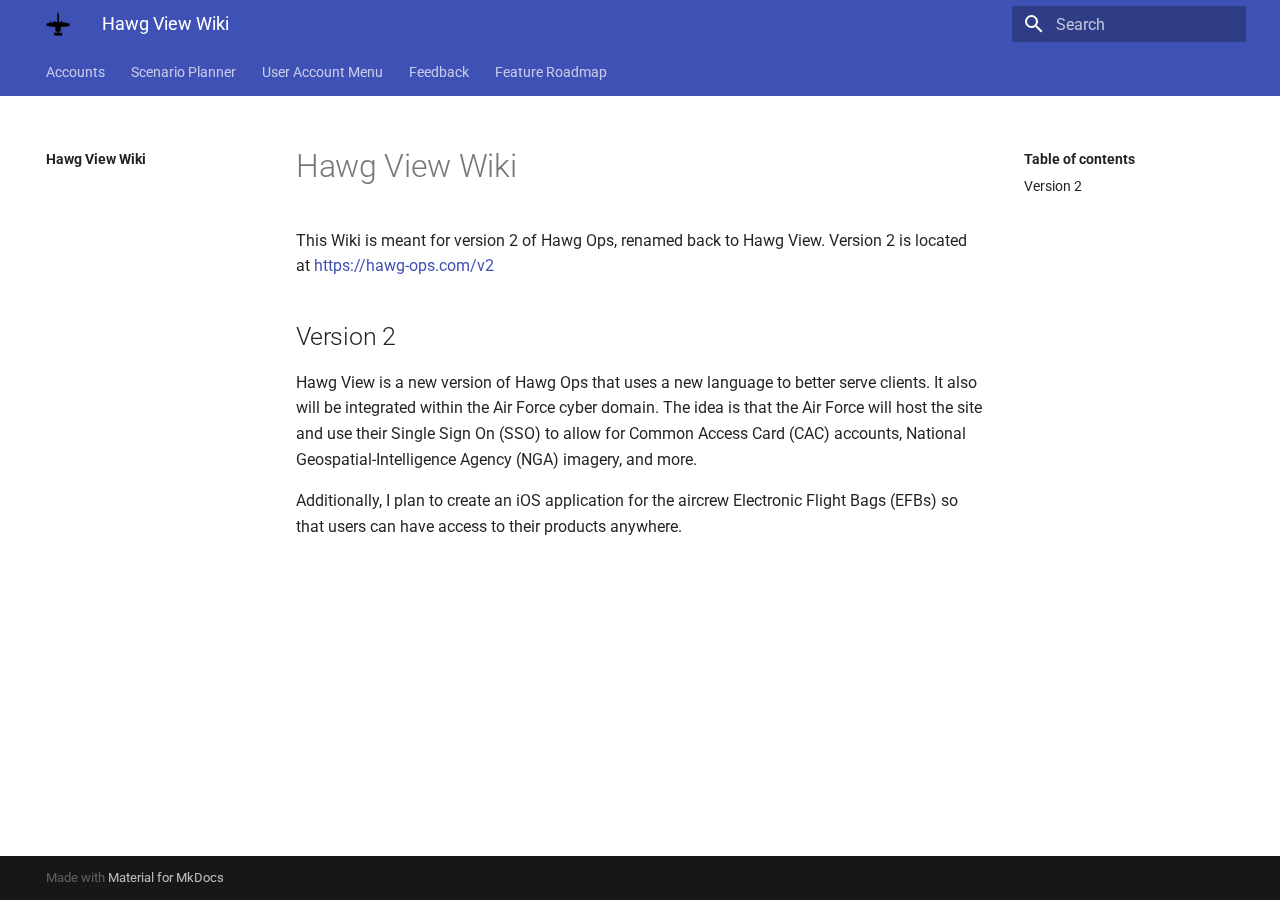
<file: wiki/index.html>
<!doctype html>
<html lang="en" class="no-js">
  <head>
    
      <meta charset="utf-8">
      <meta name="viewport" content="width=device-width,initial-scale=1">
      
      
        <link rel="canonical" href="https://wiki.hawgview.lan/">
      
      
      <link rel="shortcut icon" href="images/favicon.png">
      <meta name="generator" content="mkdocs-1.1.2, mkdocs-material-5.5.7">
    
    
      
        <title>Hawg View Wiki</title>
      
    
    
      <link rel="stylesheet" href="assets/stylesheets/main.b8ac9624.min.css">
      
      
    
    
    
      
        <link href="https://fonts.gstatic.com" rel="preconnect" crossorigin>
        <link rel="stylesheet" href="https://fonts.googleapis.com/css?family=Roboto:300,400,400i,700%7CRoboto+Mono&display=fallback">
        <style>body,input{font-family:"Roboto",-apple-system,BlinkMacSystemFont,Helvetica,Arial,sans-serif}code,kbd,pre{font-family:"Roboto Mono",SFMono-Regular,Consolas,Menlo,monospace}</style>
      
    
    
    
    
      
    
    
  </head>
  
  
    <body dir="ltr">
  
    
    <input class="md-toggle" data-md-toggle="drawer" type="checkbox" id="__drawer" autocomplete="off">
    <input class="md-toggle" data-md-toggle="search" type="checkbox" id="__search" autocomplete="off">
    <label class="md-overlay" for="__drawer"></label>
    <div data-md-component="skip">
      
        
        <a href="#hawg-view-wiki" class="md-skip">
          Skip to content
        </a>
      
    </div>
    <div data-md-component="announce">
      
    </div>
    
      <header class="md-header" data-md-component="header">
  <nav class="md-header-nav md-grid" aria-label="Header">
    <a href="https://wiki.hawgview.lan" title="Hawg View Wiki" class="md-header-nav__button md-logo" aria-label="Hawg View Wiki">
      
  <img src="images/favicon.png" alt="logo">

    </a>
    <label class="md-header-nav__button md-icon" for="__drawer">
      <svg xmlns="http://www.w3.org/2000/svg" viewBox="0 0 24 24"><path d="M3 6h18v2H3V6m0 5h18v2H3v-2m0 5h18v2H3v-2z"/></svg>
    </label>
    <div class="md-header-nav__title" data-md-component="header-title">
      
        <div class="md-header-nav__ellipsis md-ellipsis">
          Hawg View Wiki
        </div>
      
    </div>
    
      <label class="md-header-nav__button md-icon" for="__search">
        <svg xmlns="http://www.w3.org/2000/svg" viewBox="0 0 24 24"><path d="M9.5 3A6.5 6.5 0 0116 9.5c0 1.61-.59 3.09-1.56 4.23l.27.27h.79l5 5-1.5 1.5-5-5v-.79l-.27-.27A6.516 6.516 0 019.5 16 6.5 6.5 0 013 9.5 6.5 6.5 0 019.5 3m0 2C7 5 5 7 5 9.5S7 14 9.5 14 14 12 14 9.5 12 5 9.5 5z"/></svg>
      </label>
      
<div class="md-search" data-md-component="search" role="dialog">
  <label class="md-search__overlay" for="__search"></label>
  <div class="md-search__inner" role="search">
    <form class="md-search__form" name="search">
      <input type="text" class="md-search__input" name="query" aria-label="Search" placeholder="Search" autocapitalize="off" autocorrect="off" autocomplete="off" spellcheck="false" data-md-component="search-query" data-md-state="active">
      <label class="md-search__icon md-icon" for="__search">
        <svg xmlns="http://www.w3.org/2000/svg" viewBox="0 0 24 24"><path d="M9.5 3A6.5 6.5 0 0116 9.5c0 1.61-.59 3.09-1.56 4.23l.27.27h.79l5 5-1.5 1.5-5-5v-.79l-.27-.27A6.516 6.516 0 019.5 16 6.5 6.5 0 013 9.5 6.5 6.5 0 019.5 3m0 2C7 5 5 7 5 9.5S7 14 9.5 14 14 12 14 9.5 12 5 9.5 5z"/></svg>
        <svg xmlns="http://www.w3.org/2000/svg" viewBox="0 0 24 24"><path d="M20 11v2H8l5.5 5.5-1.42 1.42L4.16 12l7.92-7.92L13.5 5.5 8 11h12z"/></svg>
      </label>
      <button type="reset" class="md-search__icon md-icon" aria-label="Clear" data-md-component="search-reset" tabindex="-1">
        <svg xmlns="http://www.w3.org/2000/svg" viewBox="0 0 24 24"><path d="M19 6.41L17.59 5 12 10.59 6.41 5 5 6.41 10.59 12 5 17.59 6.41 19 12 13.41 17.59 19 19 17.59 13.41 12 19 6.41z"/></svg>
      </button>
    </form>
    <div class="md-search__output">
      <div class="md-search__scrollwrap" data-md-scrollfix>
        <div class="md-search-result" data-md-component="search-result">
          <div class="md-search-result__meta">
            Initializing search
          </div>
          <ol class="md-search-result__list"></ol>
        </div>
      </div>
    </div>
  </div>
</div>
    
    
  </nav>
</header>
    
    <div class="md-container" data-md-component="container">
      
        
      
      
        
          

<nav class="md-tabs" aria-label="Tabs" data-md-component="tabs">
  <div class="md-tabs__inner md-grid">
    <ul class="md-tabs__list">
      
        
  
  
    <li class="md-tabs__item">
      
        <a href="creating-an-account/" class="md-tabs__link">
          Accounts
        </a>
      
    </li>
  

      
        
  
  
    <li class="md-tabs__item">
      
        <a href="screen-layout/" class="md-tabs__link">
          Scenario Planner
        </a>
      
    </li>
  

      
        
  
  
    <li class="md-tabs__item">
      
        <a href="change-password/" class="md-tabs__link">
          User Account Menu
        </a>
      
    </li>
  

      
        
  
  
    <li class="md-tabs__item">
      
        <a href="contributing/" class="md-tabs__link">
          Feedback
        </a>
      
    </li>
  

      
        
  
  
    <li class="md-tabs__item">
      
        <a href="feature-roadmap/" class="md-tabs__link">
          Feature Roadmap
        </a>
      
    </li>
  

      
    </ul>
  </div>
</nav>
        
      
      <main class="md-main" data-md-component="main">
        <div class="md-main__inner md-grid">
          
            
              <div class="md-sidebar md-sidebar--primary" data-md-component="navigation">
                <div class="md-sidebar__scrollwrap">
                  <div class="md-sidebar__inner">
                    <nav class="md-nav md-nav--primary" aria-label="Navigation" data-md-level="0">
  <label class="md-nav__title" for="__drawer">
    <a href="https://wiki.hawgview.lan" title="Hawg View Wiki" class="md-nav__button md-logo" aria-label="Hawg View Wiki">
      
  <img src="images/favicon.png" alt="logo">

    </a>
    Hawg View Wiki
  </label>
  
  <ul class="md-nav__list" data-md-scrollfix>
    
      
      
      


  <li class="md-nav__item md-nav__item--nested">
    
      <input class="md-nav__toggle md-toggle" data-md-toggle="nav-1" type="checkbox" id="nav-1">
    
    <label class="md-nav__link" for="nav-1">
      Accounts
      <span class="md-nav__icon md-icon">
        <svg xmlns="http://www.w3.org/2000/svg" viewBox="0 0 24 24"><path d="M8.59 16.58L13.17 12 8.59 7.41 10 6l6 6-6 6-1.41-1.42z"/></svg>
      </span>
    </label>
    <nav class="md-nav" aria-label="Accounts" data-md-level="1">
      <label class="md-nav__title" for="nav-1">
        <span class="md-nav__icon md-icon">
          <svg xmlns="http://www.w3.org/2000/svg" viewBox="0 0 24 24"><path d="M20 11v2H8l5.5 5.5-1.42 1.42L4.16 12l7.92-7.92L13.5 5.5 8 11h12z"/></svg>
        </span>
        Accounts
      </label>
      <ul class="md-nav__list" data-md-scrollfix>
        
        
          
          
          


  <li class="md-nav__item">
    <a href="creating-an-account/" title="Creating an Account" class="md-nav__link">
      Creating an Account
    </a>
  </li>

        
          
          
          


  <li class="md-nav__item">
    <a href="platform-one-sso/" title="Platform One SSO" class="md-nav__link">
      Platform One SSO
    </a>
  </li>

        
          
          
          


  <li class="md-nav__item">
    <a href="logging-in/" title="Logging In" class="md-nav__link">
      Logging In
    </a>
  </li>

        
      </ul>
    </nav>
  </li>

    
      
      
      


  <li class="md-nav__item md-nav__item--nested">
    
      <input class="md-nav__toggle md-toggle" data-md-toggle="nav-2" type="checkbox" id="nav-2">
    
    <label class="md-nav__link" for="nav-2">
      Scenario Planner
      <span class="md-nav__icon md-icon">
        <svg xmlns="http://www.w3.org/2000/svg" viewBox="0 0 24 24"><path d="M8.59 16.58L13.17 12 8.59 7.41 10 6l6 6-6 6-1.41-1.42z"/></svg>
      </span>
    </label>
    <nav class="md-nav" aria-label="Scenario Planner" data-md-level="1">
      <label class="md-nav__title" for="nav-2">
        <span class="md-nav__icon md-icon">
          <svg xmlns="http://www.w3.org/2000/svg" viewBox="0 0 24 24"><path d="M20 11v2H8l5.5 5.5-1.42 1.42L4.16 12l7.92-7.92L13.5 5.5 8 11h12z"/></svg>
        </span>
        Scenario Planner
      </label>
      <ul class="md-nav__list" data-md-scrollfix>
        
        
          
          
          


  <li class="md-nav__item">
    <a href="screen-layout/" title="Screen Layout" class="md-nav__link">
      Screen Layout
    </a>
  </li>

        
          
          
          


  <li class="md-nav__item">
    <a href="tool-bar/" title="Toolbar" class="md-nav__link">
      Toolbar
    </a>
  </li>

        
          
          
          


  <li class="md-nav__item">
    <a href="draw-bar/" title="Drawbar" class="md-nav__link">
      Drawbar
    </a>
  </li>

        
      </ul>
    </nav>
  </li>

    
      
      
      


  <li class="md-nav__item md-nav__item--nested">
    
      <input class="md-nav__toggle md-toggle" data-md-toggle="nav-3" type="checkbox" id="nav-3">
    
    <label class="md-nav__link" for="nav-3">
      User Account Menu
      <span class="md-nav__icon md-icon">
        <svg xmlns="http://www.w3.org/2000/svg" viewBox="0 0 24 24"><path d="M8.59 16.58L13.17 12 8.59 7.41 10 6l6 6-6 6-1.41-1.42z"/></svg>
      </span>
    </label>
    <nav class="md-nav" aria-label="User Account Menu" data-md-level="1">
      <label class="md-nav__title" for="nav-3">
        <span class="md-nav__icon md-icon">
          <svg xmlns="http://www.w3.org/2000/svg" viewBox="0 0 24 24"><path d="M20 11v2H8l5.5 5.5-1.42 1.42L4.16 12l7.92-7.92L13.5 5.5 8 11h12z"/></svg>
        </span>
        User Account Menu
      </label>
      <ul class="md-nav__list" data-md-scrollfix>
        
        
          
          
          


  <li class="md-nav__item">
    <a href="change-password/" title="Changing your password" class="md-nav__link">
      Changing your password
    </a>
  </li>

        
          
          
          


  <li class="md-nav__item">
    <a href="view-scenarios/" title="View scenarios" class="md-nav__link">
      View scenarios
    </a>
  </li>

        
          
          
          


  <li class="md-nav__item">
    <a href="combine-scenarios/" title="Combining scenarios" class="md-nav__link">
      Combining scenarios
    </a>
  </li>

        
          
          
          


  <li class="md-nav__item">
    <a href="share-scenario/" title="Sharing a scenario" class="md-nav__link">
      Sharing a scenario
    </a>
  </li>

        
      </ul>
    </nav>
  </li>

    
      
      
      


  <li class="md-nav__item md-nav__item--nested">
    
      <input class="md-nav__toggle md-toggle" data-md-toggle="nav-4" type="checkbox" id="nav-4">
    
    <label class="md-nav__link" for="nav-4">
      Feedback
      <span class="md-nav__icon md-icon">
        <svg xmlns="http://www.w3.org/2000/svg" viewBox="0 0 24 24"><path d="M8.59 16.58L13.17 12 8.59 7.41 10 6l6 6-6 6-1.41-1.42z"/></svg>
      </span>
    </label>
    <nav class="md-nav" aria-label="Feedback" data-md-level="1">
      <label class="md-nav__title" for="nav-4">
        <span class="md-nav__icon md-icon">
          <svg xmlns="http://www.w3.org/2000/svg" viewBox="0 0 24 24"><path d="M20 11v2H8l5.5 5.5-1.42 1.42L4.16 12l7.92-7.92L13.5 5.5 8 11h12z"/></svg>
        </span>
        Feedback
      </label>
      <ul class="md-nav__list" data-md-scrollfix>
        
        
          
          
          


  <li class="md-nav__item">
    <a href="contributing/" title="Contributing" class="md-nav__link">
      Contributing
    </a>
  </li>

        
          
          
          


  <li class="md-nav__item">
    <a href="contact/" title="Contact" class="md-nav__link">
      Contact
    </a>
  </li>

        
      </ul>
    </nav>
  </li>

    
      
      
      


  <li class="md-nav__item md-nav__item--nested">
    
      <input class="md-nav__toggle md-toggle" data-md-toggle="nav-5" type="checkbox" id="nav-5">
    
    <label class="md-nav__link" for="nav-5">
      Feature Roadmap
      <span class="md-nav__icon md-icon">
        <svg xmlns="http://www.w3.org/2000/svg" viewBox="0 0 24 24"><path d="M8.59 16.58L13.17 12 8.59 7.41 10 6l6 6-6 6-1.41-1.42z"/></svg>
      </span>
    </label>
    <nav class="md-nav" aria-label="Feature Roadmap" data-md-level="1">
      <label class="md-nav__title" for="nav-5">
        <span class="md-nav__icon md-icon">
          <svg xmlns="http://www.w3.org/2000/svg" viewBox="0 0 24 24"><path d="M20 11v2H8l5.5 5.5-1.42 1.42L4.16 12l7.92-7.92L13.5 5.5 8 11h12z"/></svg>
        </span>
        Feature Roadmap
      </label>
      <ul class="md-nav__list" data-md-scrollfix>
        
        
          
          
          


  <li class="md-nav__item">
    <a href="feature-roadmap/" title="Feature roadmap" class="md-nav__link">
      Feature roadmap
    </a>
  </li>

        
      </ul>
    </nav>
  </li>

    
  </ul>
</nav>
                  </div>
                </div>
              </div>
            
            
              <div class="md-sidebar md-sidebar--secondary" data-md-component="toc">
                <div class="md-sidebar__scrollwrap">
                  <div class="md-sidebar__inner">
                    
<nav class="md-nav md-nav--secondary" aria-label="Table of contents">
  
  
    
  
  
    <label class="md-nav__title" for="__toc">
      <span class="md-nav__icon md-icon">
        <svg xmlns="http://www.w3.org/2000/svg" viewBox="0 0 24 24"><path d="M20 11v2H8l5.5 5.5-1.42 1.42L4.16 12l7.92-7.92L13.5 5.5 8 11h12z"/></svg>
      </span>
      Table of contents
    </label>
    <ul class="md-nav__list" data-md-scrollfix>
      
        <li class="md-nav__item">
  <a href="#version-2" class="md-nav__link">
    Version 2
  </a>
  
</li>
      
    </ul>
  
</nav>
                  </div>
                </div>
              </div>
            
          
          <div class="md-content">
            <article class="md-content__inner md-typeset">
              
                
                
                  
                
                
                <h1 id="hawg-view-wiki">Hawg View Wiki</h1>
<p>This Wiki is meant for version 2 of Hawg Ops, renamed back to Hawg View.
Version 2 is located at <a href="https://hawg-ops.com/v2">https://hawg-ops.com/v2</a></p>
<h2 id="version-2">Version 2</h2>
<p>Hawg View is a new version of Hawg Ops that uses a new language to better serve clients. It also will be integrated within the Air Force cyber domain. The idea is that the Air Force will host the site and use their Single Sign On (SSO) to allow for Common Access Card (CAC) accounts, National Geospatial-Intelligence Agency (NGA) imagery, and more.</p>
<p>Additionally, I plan to create an iOS application for the aircrew Electronic Flight Bags (EFBs) so that users can have access to their products anywhere.</p>
                
              
              
                


              
            </article>
          </div>
        </div>
      </main>
      
        
<footer class="md-footer">
  
  <div class="md-footer-meta md-typeset">
    <div class="md-footer-meta__inner md-grid">
      <div class="md-footer-copyright">
        
        Made with
        <a href="https://squidfunk.github.io/mkdocs-material/" target="_blank" rel="noopener">
          Material for MkDocs
        </a>
      </div>
      
    </div>
  </div>
</footer>
      
    </div>
    
      <script src="assets/javascripts/vendor.d1f5a259.min.js"></script>
      <script src="assets/javascripts/bundle.d5fec882.min.js"></script><script id="__lang" type="application/json">{"clipboard.copy": "Copy to clipboard", "clipboard.copied": "Copied to clipboard", "search.config.lang": "en", "search.config.pipeline": "trimmer, stopWordFilter", "search.config.separator": "[\\s\\-]+", "search.result.placeholder": "Type to start searching", "search.result.none": "No matching documents", "search.result.one": "1 matching document", "search.result.other": "# matching documents"}</script>
      
      <script>
        app = initialize({
          base: ".",
          features: ["tabs"],
          search: Object.assign({
            worker: "assets/javascripts/worker/search.fae956e7.min.js"
          }, typeof search !== "undefined" && search)
        })
      </script>
      
    
  </body>
</html>
</file>
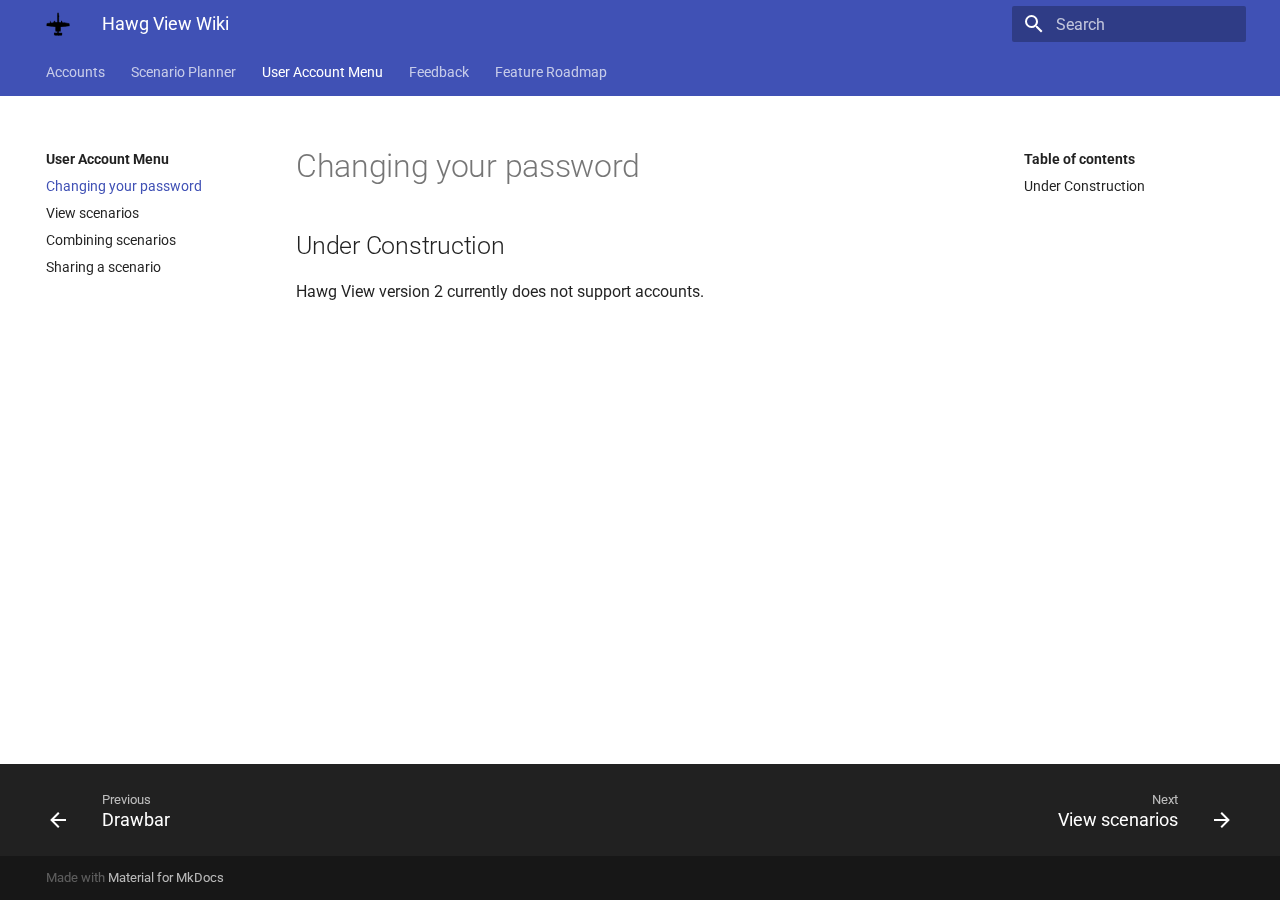
<file: wiki/change-password/index.html>
<!doctype html>
<html lang="en" class="no-js">
  <head>
    
      <meta charset="utf-8">
      <meta name="viewport" content="width=device-width,initial-scale=1">
      
      
        <link rel="canonical" href="https://wiki.hawgview.lan/change-password/">
      
      
      <link rel="shortcut icon" href="../images/favicon.png">
      <meta name="generator" content="mkdocs-1.1.2, mkdocs-material-5.5.7">
    
    
      
        <title>Changing your password - Hawg View Wiki</title>
      
    
    
      <link rel="stylesheet" href="../assets/stylesheets/main.b8ac9624.min.css">
      
      
    
    
    
      
        <link href="https://fonts.gstatic.com" rel="preconnect" crossorigin>
        <link rel="stylesheet" href="https://fonts.googleapis.com/css?family=Roboto:300,400,400i,700%7CRoboto+Mono&display=fallback">
        <style>body,input{font-family:"Roboto",-apple-system,BlinkMacSystemFont,Helvetica,Arial,sans-serif}code,kbd,pre{font-family:"Roboto Mono",SFMono-Regular,Consolas,Menlo,monospace}</style>
      
    
    
    
    
      
    
    
  </head>
  
  
    <body dir="ltr">
  
    
    <input class="md-toggle" data-md-toggle="drawer" type="checkbox" id="__drawer" autocomplete="off">
    <input class="md-toggle" data-md-toggle="search" type="checkbox" id="__search" autocomplete="off">
    <label class="md-overlay" for="__drawer"></label>
    <div data-md-component="skip">
      
        
        <a href="#under-construction" class="md-skip">
          Skip to content
        </a>
      
    </div>
    <div data-md-component="announce">
      
    </div>
    
      <header class="md-header" data-md-component="header">
  <nav class="md-header-nav md-grid" aria-label="Header">
    <a href="https://wiki.hawgview.lan" title="Hawg View Wiki" class="md-header-nav__button md-logo" aria-label="Hawg View Wiki">
      
  <img src="../images/favicon.png" alt="logo">

    </a>
    <label class="md-header-nav__button md-icon" for="__drawer">
      <svg xmlns="http://www.w3.org/2000/svg" viewBox="0 0 24 24"><path d="M3 6h18v2H3V6m0 5h18v2H3v-2m0 5h18v2H3v-2z"/></svg>
    </label>
    <div class="md-header-nav__title" data-md-component="header-title">
      
        <div class="md-header-nav__ellipsis">
          <span class="md-header-nav__topic md-ellipsis">
            Hawg View Wiki
          </span>
          <span class="md-header-nav__topic md-ellipsis">
            
              Changing your password
            
          </span>
        </div>
      
    </div>
    
      <label class="md-header-nav__button md-icon" for="__search">
        <svg xmlns="http://www.w3.org/2000/svg" viewBox="0 0 24 24"><path d="M9.5 3A6.5 6.5 0 0116 9.5c0 1.61-.59 3.09-1.56 4.23l.27.27h.79l5 5-1.5 1.5-5-5v-.79l-.27-.27A6.516 6.516 0 019.5 16 6.5 6.5 0 013 9.5 6.5 6.5 0 019.5 3m0 2C7 5 5 7 5 9.5S7 14 9.5 14 14 12 14 9.5 12 5 9.5 5z"/></svg>
      </label>
      
<div class="md-search" data-md-component="search" role="dialog">
  <label class="md-search__overlay" for="__search"></label>
  <div class="md-search__inner" role="search">
    <form class="md-search__form" name="search">
      <input type="text" class="md-search__input" name="query" aria-label="Search" placeholder="Search" autocapitalize="off" autocorrect="off" autocomplete="off" spellcheck="false" data-md-component="search-query" data-md-state="active">
      <label class="md-search__icon md-icon" for="__search">
        <svg xmlns="http://www.w3.org/2000/svg" viewBox="0 0 24 24"><path d="M9.5 3A6.5 6.5 0 0116 9.5c0 1.61-.59 3.09-1.56 4.23l.27.27h.79l5 5-1.5 1.5-5-5v-.79l-.27-.27A6.516 6.516 0 019.5 16 6.5 6.5 0 013 9.5 6.5 6.5 0 019.5 3m0 2C7 5 5 7 5 9.5S7 14 9.5 14 14 12 14 9.5 12 5 9.5 5z"/></svg>
        <svg xmlns="http://www.w3.org/2000/svg" viewBox="0 0 24 24"><path d="M20 11v2H8l5.5 5.5-1.42 1.42L4.16 12l7.92-7.92L13.5 5.5 8 11h12z"/></svg>
      </label>
      <button type="reset" class="md-search__icon md-icon" aria-label="Clear" data-md-component="search-reset" tabindex="-1">
        <svg xmlns="http://www.w3.org/2000/svg" viewBox="0 0 24 24"><path d="M19 6.41L17.59 5 12 10.59 6.41 5 5 6.41 10.59 12 5 17.59 6.41 19 12 13.41 17.59 19 19 17.59 13.41 12 19 6.41z"/></svg>
      </button>
    </form>
    <div class="md-search__output">
      <div class="md-search__scrollwrap" data-md-scrollfix>
        <div class="md-search-result" data-md-component="search-result">
          <div class="md-search-result__meta">
            Initializing search
          </div>
          <ol class="md-search-result__list"></ol>
        </div>
      </div>
    </div>
  </div>
</div>
    
    
  </nav>
</header>
    
    <div class="md-container" data-md-component="container">
      
        
      
      
        
          

  

<nav class="md-tabs md-tabs--active" aria-label="Tabs" data-md-component="tabs">
  <div class="md-tabs__inner md-grid">
    <ul class="md-tabs__list">
      
        
  
  
    <li class="md-tabs__item">
      
        <a href="../creating-an-account/" class="md-tabs__link">
          Accounts
        </a>
      
    </li>
  

      
        
  
  
    <li class="md-tabs__item">
      
        <a href="../screen-layout/" class="md-tabs__link">
          Scenario Planner
        </a>
      
    </li>
  

      
        
  
  
    <li class="md-tabs__item">
      
        <a href="./" class="md-tabs__link md-tabs__link--active">
          User Account Menu
        </a>
      
    </li>
  

      
        
  
  
    <li class="md-tabs__item">
      
        <a href="../contributing/" class="md-tabs__link">
          Feedback
        </a>
      
    </li>
  

      
        
  
  
    <li class="md-tabs__item">
      
        <a href="../feature-roadmap/" class="md-tabs__link">
          Feature Roadmap
        </a>
      
    </li>
  

      
    </ul>
  </div>
</nav>
        
      
      <main class="md-main" data-md-component="main">
        <div class="md-main__inner md-grid">
          
            
              <div class="md-sidebar md-sidebar--primary" data-md-component="navigation">
                <div class="md-sidebar__scrollwrap">
                  <div class="md-sidebar__inner">
                    <nav class="md-nav md-nav--primary" aria-label="Navigation" data-md-level="0">
  <label class="md-nav__title" for="__drawer">
    <a href="https://wiki.hawgview.lan" title="Hawg View Wiki" class="md-nav__button md-logo" aria-label="Hawg View Wiki">
      
  <img src="../images/favicon.png" alt="logo">

    </a>
    Hawg View Wiki
  </label>
  
  <ul class="md-nav__list" data-md-scrollfix>
    
      
      
      


  <li class="md-nav__item md-nav__item--nested">
    
      <input class="md-nav__toggle md-toggle" data-md-toggle="nav-1" type="checkbox" id="nav-1">
    
    <label class="md-nav__link" for="nav-1">
      Accounts
      <span class="md-nav__icon md-icon">
        <svg xmlns="http://www.w3.org/2000/svg" viewBox="0 0 24 24"><path d="M8.59 16.58L13.17 12 8.59 7.41 10 6l6 6-6 6-1.41-1.42z"/></svg>
      </span>
    </label>
    <nav class="md-nav" aria-label="Accounts" data-md-level="1">
      <label class="md-nav__title" for="nav-1">
        <span class="md-nav__icon md-icon">
          <svg xmlns="http://www.w3.org/2000/svg" viewBox="0 0 24 24"><path d="M20 11v2H8l5.5 5.5-1.42 1.42L4.16 12l7.92-7.92L13.5 5.5 8 11h12z"/></svg>
        </span>
        Accounts
      </label>
      <ul class="md-nav__list" data-md-scrollfix>
        
        
          
          
          


  <li class="md-nav__item">
    <a href="../creating-an-account/" title="Creating an Account" class="md-nav__link">
      Creating an Account
    </a>
  </li>

        
          
          
          


  <li class="md-nav__item">
    <a href="../platform-one-sso/" title="Platform One SSO" class="md-nav__link">
      Platform One SSO
    </a>
  </li>

        
          
          
          


  <li class="md-nav__item">
    <a href="../logging-in/" title="Logging In" class="md-nav__link">
      Logging In
    </a>
  </li>

        
      </ul>
    </nav>
  </li>

    
      
      
      


  <li class="md-nav__item md-nav__item--nested">
    
      <input class="md-nav__toggle md-toggle" data-md-toggle="nav-2" type="checkbox" id="nav-2">
    
    <label class="md-nav__link" for="nav-2">
      Scenario Planner
      <span class="md-nav__icon md-icon">
        <svg xmlns="http://www.w3.org/2000/svg" viewBox="0 0 24 24"><path d="M8.59 16.58L13.17 12 8.59 7.41 10 6l6 6-6 6-1.41-1.42z"/></svg>
      </span>
    </label>
    <nav class="md-nav" aria-label="Scenario Planner" data-md-level="1">
      <label class="md-nav__title" for="nav-2">
        <span class="md-nav__icon md-icon">
          <svg xmlns="http://www.w3.org/2000/svg" viewBox="0 0 24 24"><path d="M20 11v2H8l5.5 5.5-1.42 1.42L4.16 12l7.92-7.92L13.5 5.5 8 11h12z"/></svg>
        </span>
        Scenario Planner
      </label>
      <ul class="md-nav__list" data-md-scrollfix>
        
        
          
          
          


  <li class="md-nav__item">
    <a href="../screen-layout/" title="Screen Layout" class="md-nav__link">
      Screen Layout
    </a>
  </li>

        
          
          
          


  <li class="md-nav__item">
    <a href="../tool-bar/" title="Toolbar" class="md-nav__link">
      Toolbar
    </a>
  </li>

        
          
          
          


  <li class="md-nav__item">
    <a href="../draw-bar/" title="Drawbar" class="md-nav__link">
      Drawbar
    </a>
  </li>

        
      </ul>
    </nav>
  </li>

    
      
      
      

  


  <li class="md-nav__item md-nav__item--active md-nav__item--nested">
    
      <input class="md-nav__toggle md-toggle" data-md-toggle="nav-3" type="checkbox" id="nav-3" checked>
    
    <label class="md-nav__link" for="nav-3">
      User Account Menu
      <span class="md-nav__icon md-icon">
        <svg xmlns="http://www.w3.org/2000/svg" viewBox="0 0 24 24"><path d="M8.59 16.58L13.17 12 8.59 7.41 10 6l6 6-6 6-1.41-1.42z"/></svg>
      </span>
    </label>
    <nav class="md-nav" aria-label="User Account Menu" data-md-level="1">
      <label class="md-nav__title" for="nav-3">
        <span class="md-nav__icon md-icon">
          <svg xmlns="http://www.w3.org/2000/svg" viewBox="0 0 24 24"><path d="M20 11v2H8l5.5 5.5-1.42 1.42L4.16 12l7.92-7.92L13.5 5.5 8 11h12z"/></svg>
        </span>
        User Account Menu
      </label>
      <ul class="md-nav__list" data-md-scrollfix>
        
        
          
          
          

  


  <li class="md-nav__item md-nav__item--active">
    
    <input class="md-nav__toggle md-toggle" data-md-toggle="toc" type="checkbox" id="__toc">
    
    
      <label class="md-nav__link md-nav__link--active" for="__toc">
        Changing your password
        <span class="md-nav__icon md-icon">
          <svg xmlns="http://www.w3.org/2000/svg" viewBox="0 0 24 24"><path d="M3 9h14V7H3v2m0 4h14v-2H3v2m0 4h14v-2H3v2m16 0h2v-2h-2v2m0-10v2h2V7h-2m0 6h2v-2h-2v2z"/></svg>
        </span>
      </label>
    
    <a href="./" title="Changing your password" class="md-nav__link md-nav__link--active">
      Changing your password
    </a>
    
      
<nav class="md-nav md-nav--secondary" aria-label="Table of contents">
  
  
  
    <label class="md-nav__title" for="__toc">
      <span class="md-nav__icon md-icon">
        <svg xmlns="http://www.w3.org/2000/svg" viewBox="0 0 24 24"><path d="M20 11v2H8l5.5 5.5-1.42 1.42L4.16 12l7.92-7.92L13.5 5.5 8 11h12z"/></svg>
      </span>
      Table of contents
    </label>
    <ul class="md-nav__list" data-md-scrollfix>
      
        <li class="md-nav__item">
  <a href="#under-construction" class="md-nav__link">
    Under Construction
  </a>
  
</li>
      
    </ul>
  
</nav>
    
  </li>

        
          
          
          


  <li class="md-nav__item">
    <a href="../view-scenarios/" title="View scenarios" class="md-nav__link">
      View scenarios
    </a>
  </li>

        
          
          
          


  <li class="md-nav__item">
    <a href="../combine-scenarios/" title="Combining scenarios" class="md-nav__link">
      Combining scenarios
    </a>
  </li>

        
          
          
          


  <li class="md-nav__item">
    <a href="../share-scenario/" title="Sharing a scenario" class="md-nav__link">
      Sharing a scenario
    </a>
  </li>

        
      </ul>
    </nav>
  </li>

    
      
      
      


  <li class="md-nav__item md-nav__item--nested">
    
      <input class="md-nav__toggle md-toggle" data-md-toggle="nav-4" type="checkbox" id="nav-4">
    
    <label class="md-nav__link" for="nav-4">
      Feedback
      <span class="md-nav__icon md-icon">
        <svg xmlns="http://www.w3.org/2000/svg" viewBox="0 0 24 24"><path d="M8.59 16.58L13.17 12 8.59 7.41 10 6l6 6-6 6-1.41-1.42z"/></svg>
      </span>
    </label>
    <nav class="md-nav" aria-label="Feedback" data-md-level="1">
      <label class="md-nav__title" for="nav-4">
        <span class="md-nav__icon md-icon">
          <svg xmlns="http://www.w3.org/2000/svg" viewBox="0 0 24 24"><path d="M20 11v2H8l5.5 5.5-1.42 1.42L4.16 12l7.92-7.92L13.5 5.5 8 11h12z"/></svg>
        </span>
        Feedback
      </label>
      <ul class="md-nav__list" data-md-scrollfix>
        
        
          
          
          


  <li class="md-nav__item">
    <a href="../contributing/" title="Contributing" class="md-nav__link">
      Contributing
    </a>
  </li>

        
          
          
          


  <li class="md-nav__item">
    <a href="../contact/" title="Contact" class="md-nav__link">
      Contact
    </a>
  </li>

        
      </ul>
    </nav>
  </li>

    
      
      
      


  <li class="md-nav__item md-nav__item--nested">
    
      <input class="md-nav__toggle md-toggle" data-md-toggle="nav-5" type="checkbox" id="nav-5">
    
    <label class="md-nav__link" for="nav-5">
      Feature Roadmap
      <span class="md-nav__icon md-icon">
        <svg xmlns="http://www.w3.org/2000/svg" viewBox="0 0 24 24"><path d="M8.59 16.58L13.17 12 8.59 7.41 10 6l6 6-6 6-1.41-1.42z"/></svg>
      </span>
    </label>
    <nav class="md-nav" aria-label="Feature Roadmap" data-md-level="1">
      <label class="md-nav__title" for="nav-5">
        <span class="md-nav__icon md-icon">
          <svg xmlns="http://www.w3.org/2000/svg" viewBox="0 0 24 24"><path d="M20 11v2H8l5.5 5.5-1.42 1.42L4.16 12l7.92-7.92L13.5 5.5 8 11h12z"/></svg>
        </span>
        Feature Roadmap
      </label>
      <ul class="md-nav__list" data-md-scrollfix>
        
        
          
          
          


  <li class="md-nav__item">
    <a href="../feature-roadmap/" title="Feature roadmap" class="md-nav__link">
      Feature roadmap
    </a>
  </li>

        
      </ul>
    </nav>
  </li>

    
  </ul>
</nav>
                  </div>
                </div>
              </div>
            
            
              <div class="md-sidebar md-sidebar--secondary" data-md-component="toc">
                <div class="md-sidebar__scrollwrap">
                  <div class="md-sidebar__inner">
                    
<nav class="md-nav md-nav--secondary" aria-label="Table of contents">
  
  
  
    <label class="md-nav__title" for="__toc">
      <span class="md-nav__icon md-icon">
        <svg xmlns="http://www.w3.org/2000/svg" viewBox="0 0 24 24"><path d="M20 11v2H8l5.5 5.5-1.42 1.42L4.16 12l7.92-7.92L13.5 5.5 8 11h12z"/></svg>
      </span>
      Table of contents
    </label>
    <ul class="md-nav__list" data-md-scrollfix>
      
        <li class="md-nav__item">
  <a href="#under-construction" class="md-nav__link">
    Under Construction
  </a>
  
</li>
      
    </ul>
  
</nav>
                  </div>
                </div>
              </div>
            
          
          <div class="md-content">
            <article class="md-content__inner md-typeset">
              
                
                
                  
                
                
                  <h1>Changing your password</h1>
                
                <h2 id="under-construction">Under Construction</h2>
<p>Hawg View version 2 currently does not support accounts.</p>
                
                  
                
              
              
                


              
            </article>
          </div>
        </div>
      </main>
      
        
<footer class="md-footer">
  
    <div class="md-footer-nav">
      <nav class="md-footer-nav__inner md-grid" aria-label="Footer">
        
          <a href="../draw-bar/" title="Drawbar" class="md-footer-nav__link md-footer-nav__link--prev" rel="prev">
            <div class="md-footer-nav__button md-icon">
              <svg xmlns="http://www.w3.org/2000/svg" viewBox="0 0 24 24"><path d="M20 11v2H8l5.5 5.5-1.42 1.42L4.16 12l7.92-7.92L13.5 5.5 8 11h12z"/></svg>
            </div>
            <div class="md-footer-nav__title">
              <div class="md-ellipsis">
                <span class="md-footer-nav__direction">
                  Previous
                </span>
                Drawbar
              </div>
            </div>
          </a>
        
        
          <a href="../view-scenarios/" title="View scenarios" class="md-footer-nav__link md-footer-nav__link--next" rel="next">
            <div class="md-footer-nav__title">
              <div class="md-ellipsis">
                <span class="md-footer-nav__direction">
                  Next
                </span>
                View scenarios
              </div>
            </div>
            <div class="md-footer-nav__button md-icon">
              <svg xmlns="http://www.w3.org/2000/svg" viewBox="0 0 24 24"><path d="M4 11v2h12l-5.5 5.5 1.42 1.42L19.84 12l-7.92-7.92L10.5 5.5 16 11H4z"/></svg>
            </div>
          </a>
        
      </nav>
    </div>
  
  <div class="md-footer-meta md-typeset">
    <div class="md-footer-meta__inner md-grid">
      <div class="md-footer-copyright">
        
        Made with
        <a href="https://squidfunk.github.io/mkdocs-material/" target="_blank" rel="noopener">
          Material for MkDocs
        </a>
      </div>
      
    </div>
  </div>
</footer>
      
    </div>
    
      <script src="../assets/javascripts/vendor.d1f5a259.min.js"></script>
      <script src="../assets/javascripts/bundle.d5fec882.min.js"></script><script id="__lang" type="application/json">{"clipboard.copy": "Copy to clipboard", "clipboard.copied": "Copied to clipboard", "search.config.lang": "en", "search.config.pipeline": "trimmer, stopWordFilter", "search.config.separator": "[\\s\\-]+", "search.result.placeholder": "Type to start searching", "search.result.none": "No matching documents", "search.result.one": "1 matching document", "search.result.other": "# matching documents"}</script>
      
      <script>
        app = initialize({
          base: "..",
          features: ["tabs"],
          search: Object.assign({
            worker: "../assets/javascripts/worker/search.fae956e7.min.js"
          }, typeof search !== "undefined" && search)
        })
      </script>
      
    
  </body>
</html>
</file>
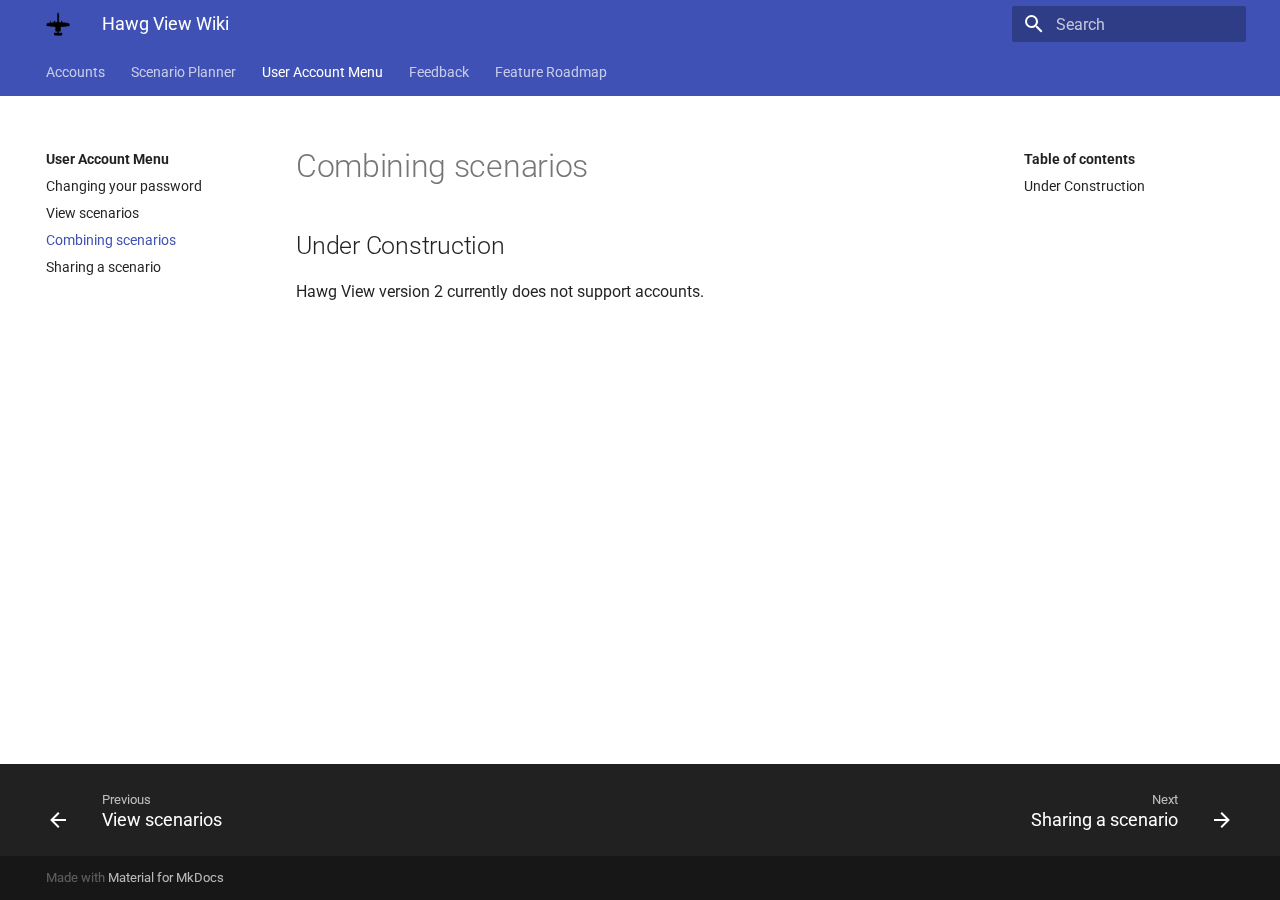
<file: wiki/combine-scenarios/index.html>
<!doctype html>
<html lang="en" class="no-js">
  <head>
    
      <meta charset="utf-8">
      <meta name="viewport" content="width=device-width,initial-scale=1">
      
      
        <link rel="canonical" href="https://wiki.hawgview.lan/combine-scenarios/">
      
      
      <link rel="shortcut icon" href="../images/favicon.png">
      <meta name="generator" content="mkdocs-1.1.2, mkdocs-material-5.5.7">
    
    
      
        <title>Combining scenarios - Hawg View Wiki</title>
      
    
    
      <link rel="stylesheet" href="../assets/stylesheets/main.b8ac9624.min.css">
      
      
    
    
    
      
        <link href="https://fonts.gstatic.com" rel="preconnect" crossorigin>
        <link rel="stylesheet" href="https://fonts.googleapis.com/css?family=Roboto:300,400,400i,700%7CRoboto+Mono&display=fallback">
        <style>body,input{font-family:"Roboto",-apple-system,BlinkMacSystemFont,Helvetica,Arial,sans-serif}code,kbd,pre{font-family:"Roboto Mono",SFMono-Regular,Consolas,Menlo,monospace}</style>
      
    
    
    
    
      
    
    
  </head>
  
  
    <body dir="ltr">
  
    
    <input class="md-toggle" data-md-toggle="drawer" type="checkbox" id="__drawer" autocomplete="off">
    <input class="md-toggle" data-md-toggle="search" type="checkbox" id="__search" autocomplete="off">
    <label class="md-overlay" for="__drawer"></label>
    <div data-md-component="skip">
      
        
        <a href="#under-construction" class="md-skip">
          Skip to content
        </a>
      
    </div>
    <div data-md-component="announce">
      
    </div>
    
      <header class="md-header" data-md-component="header">
  <nav class="md-header-nav md-grid" aria-label="Header">
    <a href="https://wiki.hawgview.lan" title="Hawg View Wiki" class="md-header-nav__button md-logo" aria-label="Hawg View Wiki">
      
  <img src="../images/favicon.png" alt="logo">

    </a>
    <label class="md-header-nav__button md-icon" for="__drawer">
      <svg xmlns="http://www.w3.org/2000/svg" viewBox="0 0 24 24"><path d="M3 6h18v2H3V6m0 5h18v2H3v-2m0 5h18v2H3v-2z"/></svg>
    </label>
    <div class="md-header-nav__title" data-md-component="header-title">
      
        <div class="md-header-nav__ellipsis">
          <span class="md-header-nav__topic md-ellipsis">
            Hawg View Wiki
          </span>
          <span class="md-header-nav__topic md-ellipsis">
            
              Combining scenarios
            
          </span>
        </div>
      
    </div>
    
      <label class="md-header-nav__button md-icon" for="__search">
        <svg xmlns="http://www.w3.org/2000/svg" viewBox="0 0 24 24"><path d="M9.5 3A6.5 6.5 0 0116 9.5c0 1.61-.59 3.09-1.56 4.23l.27.27h.79l5 5-1.5 1.5-5-5v-.79l-.27-.27A6.516 6.516 0 019.5 16 6.5 6.5 0 013 9.5 6.5 6.5 0 019.5 3m0 2C7 5 5 7 5 9.5S7 14 9.5 14 14 12 14 9.5 12 5 9.5 5z"/></svg>
      </label>
      
<div class="md-search" data-md-component="search" role="dialog">
  <label class="md-search__overlay" for="__search"></label>
  <div class="md-search__inner" role="search">
    <form class="md-search__form" name="search">
      <input type="text" class="md-search__input" name="query" aria-label="Search" placeholder="Search" autocapitalize="off" autocorrect="off" autocomplete="off" spellcheck="false" data-md-component="search-query" data-md-state="active">
      <label class="md-search__icon md-icon" for="__search">
        <svg xmlns="http://www.w3.org/2000/svg" viewBox="0 0 24 24"><path d="M9.5 3A6.5 6.5 0 0116 9.5c0 1.61-.59 3.09-1.56 4.23l.27.27h.79l5 5-1.5 1.5-5-5v-.79l-.27-.27A6.516 6.516 0 019.5 16 6.5 6.5 0 013 9.5 6.5 6.5 0 019.5 3m0 2C7 5 5 7 5 9.5S7 14 9.5 14 14 12 14 9.5 12 5 9.5 5z"/></svg>
        <svg xmlns="http://www.w3.org/2000/svg" viewBox="0 0 24 24"><path d="M20 11v2H8l5.5 5.5-1.42 1.42L4.16 12l7.92-7.92L13.5 5.5 8 11h12z"/></svg>
      </label>
      <button type="reset" class="md-search__icon md-icon" aria-label="Clear" data-md-component="search-reset" tabindex="-1">
        <svg xmlns="http://www.w3.org/2000/svg" viewBox="0 0 24 24"><path d="M19 6.41L17.59 5 12 10.59 6.41 5 5 6.41 10.59 12 5 17.59 6.41 19 12 13.41 17.59 19 19 17.59 13.41 12 19 6.41z"/></svg>
      </button>
    </form>
    <div class="md-search__output">
      <div class="md-search__scrollwrap" data-md-scrollfix>
        <div class="md-search-result" data-md-component="search-result">
          <div class="md-search-result__meta">
            Initializing search
          </div>
          <ol class="md-search-result__list"></ol>
        </div>
      </div>
    </div>
  </div>
</div>
    
    
  </nav>
</header>
    
    <div class="md-container" data-md-component="container">
      
        
      
      
        
          

  

<nav class="md-tabs md-tabs--active" aria-label="Tabs" data-md-component="tabs">
  <div class="md-tabs__inner md-grid">
    <ul class="md-tabs__list">
      
        
  
  
    <li class="md-tabs__item">
      
        <a href="../creating-an-account/" class="md-tabs__link">
          Accounts
        </a>
      
    </li>
  

      
        
  
  
    <li class="md-tabs__item">
      
        <a href="../screen-layout/" class="md-tabs__link">
          Scenario Planner
        </a>
      
    </li>
  

      
        
  
  
    <li class="md-tabs__item">
      
        <a href="../change-password/" class="md-tabs__link md-tabs__link--active">
          User Account Menu
        </a>
      
    </li>
  

      
        
  
  
    <li class="md-tabs__item">
      
        <a href="../contributing/" class="md-tabs__link">
          Feedback
        </a>
      
    </li>
  

      
        
  
  
    <li class="md-tabs__item">
      
        <a href="../feature-roadmap/" class="md-tabs__link">
          Feature Roadmap
        </a>
      
    </li>
  

      
    </ul>
  </div>
</nav>
        
      
      <main class="md-main" data-md-component="main">
        <div class="md-main__inner md-grid">
          
            
              <div class="md-sidebar md-sidebar--primary" data-md-component="navigation">
                <div class="md-sidebar__scrollwrap">
                  <div class="md-sidebar__inner">
                    <nav class="md-nav md-nav--primary" aria-label="Navigation" data-md-level="0">
  <label class="md-nav__title" for="__drawer">
    <a href="https://wiki.hawgview.lan" title="Hawg View Wiki" class="md-nav__button md-logo" aria-label="Hawg View Wiki">
      
  <img src="../images/favicon.png" alt="logo">

    </a>
    Hawg View Wiki
  </label>
  
  <ul class="md-nav__list" data-md-scrollfix>
    
      
      
      


  <li class="md-nav__item md-nav__item--nested">
    
      <input class="md-nav__toggle md-toggle" data-md-toggle="nav-1" type="checkbox" id="nav-1">
    
    <label class="md-nav__link" for="nav-1">
      Accounts
      <span class="md-nav__icon md-icon">
        <svg xmlns="http://www.w3.org/2000/svg" viewBox="0 0 24 24"><path d="M8.59 16.58L13.17 12 8.59 7.41 10 6l6 6-6 6-1.41-1.42z"/></svg>
      </span>
    </label>
    <nav class="md-nav" aria-label="Accounts" data-md-level="1">
      <label class="md-nav__title" for="nav-1">
        <span class="md-nav__icon md-icon">
          <svg xmlns="http://www.w3.org/2000/svg" viewBox="0 0 24 24"><path d="M20 11v2H8l5.5 5.5-1.42 1.42L4.16 12l7.92-7.92L13.5 5.5 8 11h12z"/></svg>
        </span>
        Accounts
      </label>
      <ul class="md-nav__list" data-md-scrollfix>
        
        
          
          
          


  <li class="md-nav__item">
    <a href="../creating-an-account/" title="Creating an Account" class="md-nav__link">
      Creating an Account
    </a>
  </li>

        
          
          
          


  <li class="md-nav__item">
    <a href="../platform-one-sso/" title="Platform One SSO" class="md-nav__link">
      Platform One SSO
    </a>
  </li>

        
          
          
          


  <li class="md-nav__item">
    <a href="../logging-in/" title="Logging In" class="md-nav__link">
      Logging In
    </a>
  </li>

        
      </ul>
    </nav>
  </li>

    
      
      
      


  <li class="md-nav__item md-nav__item--nested">
    
      <input class="md-nav__toggle md-toggle" data-md-toggle="nav-2" type="checkbox" id="nav-2">
    
    <label class="md-nav__link" for="nav-2">
      Scenario Planner
      <span class="md-nav__icon md-icon">
        <svg xmlns="http://www.w3.org/2000/svg" viewBox="0 0 24 24"><path d="M8.59 16.58L13.17 12 8.59 7.41 10 6l6 6-6 6-1.41-1.42z"/></svg>
      </span>
    </label>
    <nav class="md-nav" aria-label="Scenario Planner" data-md-level="1">
      <label class="md-nav__title" for="nav-2">
        <span class="md-nav__icon md-icon">
          <svg xmlns="http://www.w3.org/2000/svg" viewBox="0 0 24 24"><path d="M20 11v2H8l5.5 5.5-1.42 1.42L4.16 12l7.92-7.92L13.5 5.5 8 11h12z"/></svg>
        </span>
        Scenario Planner
      </label>
      <ul class="md-nav__list" data-md-scrollfix>
        
        
          
          
          


  <li class="md-nav__item">
    <a href="../screen-layout/" title="Screen Layout" class="md-nav__link">
      Screen Layout
    </a>
  </li>

        
          
          
          


  <li class="md-nav__item">
    <a href="../tool-bar/" title="Toolbar" class="md-nav__link">
      Toolbar
    </a>
  </li>

        
          
          
          


  <li class="md-nav__item">
    <a href="../draw-bar/" title="Drawbar" class="md-nav__link">
      Drawbar
    </a>
  </li>

        
      </ul>
    </nav>
  </li>

    
      
      
      

  


  <li class="md-nav__item md-nav__item--active md-nav__item--nested">
    
      <input class="md-nav__toggle md-toggle" data-md-toggle="nav-3" type="checkbox" id="nav-3" checked>
    
    <label class="md-nav__link" for="nav-3">
      User Account Menu
      <span class="md-nav__icon md-icon">
        <svg xmlns="http://www.w3.org/2000/svg" viewBox="0 0 24 24"><path d="M8.59 16.58L13.17 12 8.59 7.41 10 6l6 6-6 6-1.41-1.42z"/></svg>
      </span>
    </label>
    <nav class="md-nav" aria-label="User Account Menu" data-md-level="1">
      <label class="md-nav__title" for="nav-3">
        <span class="md-nav__icon md-icon">
          <svg xmlns="http://www.w3.org/2000/svg" viewBox="0 0 24 24"><path d="M20 11v2H8l5.5 5.5-1.42 1.42L4.16 12l7.92-7.92L13.5 5.5 8 11h12z"/></svg>
        </span>
        User Account Menu
      </label>
      <ul class="md-nav__list" data-md-scrollfix>
        
        
          
          
          


  <li class="md-nav__item">
    <a href="../change-password/" title="Changing your password" class="md-nav__link">
      Changing your password
    </a>
  </li>

        
          
          
          


  <li class="md-nav__item">
    <a href="../view-scenarios/" title="View scenarios" class="md-nav__link">
      View scenarios
    </a>
  </li>

        
          
          
          

  


  <li class="md-nav__item md-nav__item--active">
    
    <input class="md-nav__toggle md-toggle" data-md-toggle="toc" type="checkbox" id="__toc">
    
    
      <label class="md-nav__link md-nav__link--active" for="__toc">
        Combining scenarios
        <span class="md-nav__icon md-icon">
          <svg xmlns="http://www.w3.org/2000/svg" viewBox="0 0 24 24"><path d="M3 9h14V7H3v2m0 4h14v-2H3v2m0 4h14v-2H3v2m16 0h2v-2h-2v2m0-10v2h2V7h-2m0 6h2v-2h-2v2z"/></svg>
        </span>
      </label>
    
    <a href="./" title="Combining scenarios" class="md-nav__link md-nav__link--active">
      Combining scenarios
    </a>
    
      
<nav class="md-nav md-nav--secondary" aria-label="Table of contents">
  
  
  
    <label class="md-nav__title" for="__toc">
      <span class="md-nav__icon md-icon">
        <svg xmlns="http://www.w3.org/2000/svg" viewBox="0 0 24 24"><path d="M20 11v2H8l5.5 5.5-1.42 1.42L4.16 12l7.92-7.92L13.5 5.5 8 11h12z"/></svg>
      </span>
      Table of contents
    </label>
    <ul class="md-nav__list" data-md-scrollfix>
      
        <li class="md-nav__item">
  <a href="#under-construction" class="md-nav__link">
    Under Construction
  </a>
  
</li>
      
    </ul>
  
</nav>
    
  </li>

        
          
          
          


  <li class="md-nav__item">
    <a href="../share-scenario/" title="Sharing a scenario" class="md-nav__link">
      Sharing a scenario
    </a>
  </li>

        
      </ul>
    </nav>
  </li>

    
      
      
      


  <li class="md-nav__item md-nav__item--nested">
    
      <input class="md-nav__toggle md-toggle" data-md-toggle="nav-4" type="checkbox" id="nav-4">
    
    <label class="md-nav__link" for="nav-4">
      Feedback
      <span class="md-nav__icon md-icon">
        <svg xmlns="http://www.w3.org/2000/svg" viewBox="0 0 24 24"><path d="M8.59 16.58L13.17 12 8.59 7.41 10 6l6 6-6 6-1.41-1.42z"/></svg>
      </span>
    </label>
    <nav class="md-nav" aria-label="Feedback" data-md-level="1">
      <label class="md-nav__title" for="nav-4">
        <span class="md-nav__icon md-icon">
          <svg xmlns="http://www.w3.org/2000/svg" viewBox="0 0 24 24"><path d="M20 11v2H8l5.5 5.5-1.42 1.42L4.16 12l7.92-7.92L13.5 5.5 8 11h12z"/></svg>
        </span>
        Feedback
      </label>
      <ul class="md-nav__list" data-md-scrollfix>
        
        
          
          
          


  <li class="md-nav__item">
    <a href="../contributing/" title="Contributing" class="md-nav__link">
      Contributing
    </a>
  </li>

        
          
          
          


  <li class="md-nav__item">
    <a href="../contact/" title="Contact" class="md-nav__link">
      Contact
    </a>
  </li>

        
      </ul>
    </nav>
  </li>

    
      
      
      


  <li class="md-nav__item md-nav__item--nested">
    
      <input class="md-nav__toggle md-toggle" data-md-toggle="nav-5" type="checkbox" id="nav-5">
    
    <label class="md-nav__link" for="nav-5">
      Feature Roadmap
      <span class="md-nav__icon md-icon">
        <svg xmlns="http://www.w3.org/2000/svg" viewBox="0 0 24 24"><path d="M8.59 16.58L13.17 12 8.59 7.41 10 6l6 6-6 6-1.41-1.42z"/></svg>
      </span>
    </label>
    <nav class="md-nav" aria-label="Feature Roadmap" data-md-level="1">
      <label class="md-nav__title" for="nav-5">
        <span class="md-nav__icon md-icon">
          <svg xmlns="http://www.w3.org/2000/svg" viewBox="0 0 24 24"><path d="M20 11v2H8l5.5 5.5-1.42 1.42L4.16 12l7.92-7.92L13.5 5.5 8 11h12z"/></svg>
        </span>
        Feature Roadmap
      </label>
      <ul class="md-nav__list" data-md-scrollfix>
        
        
          
          
          


  <li class="md-nav__item">
    <a href="../feature-roadmap/" title="Feature roadmap" class="md-nav__link">
      Feature roadmap
    </a>
  </li>

        
      </ul>
    </nav>
  </li>

    
  </ul>
</nav>
                  </div>
                </div>
              </div>
            
            
              <div class="md-sidebar md-sidebar--secondary" data-md-component="toc">
                <div class="md-sidebar__scrollwrap">
                  <div class="md-sidebar__inner">
                    
<nav class="md-nav md-nav--secondary" aria-label="Table of contents">
  
  
  
    <label class="md-nav__title" for="__toc">
      <span class="md-nav__icon md-icon">
        <svg xmlns="http://www.w3.org/2000/svg" viewBox="0 0 24 24"><path d="M20 11v2H8l5.5 5.5-1.42 1.42L4.16 12l7.92-7.92L13.5 5.5 8 11h12z"/></svg>
      </span>
      Table of contents
    </label>
    <ul class="md-nav__list" data-md-scrollfix>
      
        <li class="md-nav__item">
  <a href="#under-construction" class="md-nav__link">
    Under Construction
  </a>
  
</li>
      
    </ul>
  
</nav>
                  </div>
                </div>
              </div>
            
          
          <div class="md-content">
            <article class="md-content__inner md-typeset">
              
                
                
                  
                
                
                  <h1>Combining scenarios</h1>
                
                <h2 id="under-construction">Under Construction</h2>
<p>Hawg View version 2 currently does not support accounts.</p>
                
                  
                
              
              
                


              
            </article>
          </div>
        </div>
      </main>
      
        
<footer class="md-footer">
  
    <div class="md-footer-nav">
      <nav class="md-footer-nav__inner md-grid" aria-label="Footer">
        
          <a href="../view-scenarios/" title="View scenarios" class="md-footer-nav__link md-footer-nav__link--prev" rel="prev">
            <div class="md-footer-nav__button md-icon">
              <svg xmlns="http://www.w3.org/2000/svg" viewBox="0 0 24 24"><path d="M20 11v2H8l5.5 5.5-1.42 1.42L4.16 12l7.92-7.92L13.5 5.5 8 11h12z"/></svg>
            </div>
            <div class="md-footer-nav__title">
              <div class="md-ellipsis">
                <span class="md-footer-nav__direction">
                  Previous
                </span>
                View scenarios
              </div>
            </div>
          </a>
        
        
          <a href="../share-scenario/" title="Sharing a scenario" class="md-footer-nav__link md-footer-nav__link--next" rel="next">
            <div class="md-footer-nav__title">
              <div class="md-ellipsis">
                <span class="md-footer-nav__direction">
                  Next
                </span>
                Sharing a scenario
              </div>
            </div>
            <div class="md-footer-nav__button md-icon">
              <svg xmlns="http://www.w3.org/2000/svg" viewBox="0 0 24 24"><path d="M4 11v2h12l-5.5 5.5 1.42 1.42L19.84 12l-7.92-7.92L10.5 5.5 16 11H4z"/></svg>
            </div>
          </a>
        
      </nav>
    </div>
  
  <div class="md-footer-meta md-typeset">
    <div class="md-footer-meta__inner md-grid">
      <div class="md-footer-copyright">
        
        Made with
        <a href="https://squidfunk.github.io/mkdocs-material/" target="_blank" rel="noopener">
          Material for MkDocs
        </a>
      </div>
      
    </div>
  </div>
</footer>
      
    </div>
    
      <script src="../assets/javascripts/vendor.d1f5a259.min.js"></script>
      <script src="../assets/javascripts/bundle.d5fec882.min.js"></script><script id="__lang" type="application/json">{"clipboard.copy": "Copy to clipboard", "clipboard.copied": "Copied to clipboard", "search.config.lang": "en", "search.config.pipeline": "trimmer, stopWordFilter", "search.config.separator": "[\\s\\-]+", "search.result.placeholder": "Type to start searching", "search.result.none": "No matching documents", "search.result.one": "1 matching document", "search.result.other": "# matching documents"}</script>
      
      <script>
        app = initialize({
          base: "..",
          features: ["tabs"],
          search: Object.assign({
            worker: "../assets/javascripts/worker/search.fae956e7.min.js"
          }, typeof search !== "undefined" && search)
        })
      </script>
      
    
  </body>
</html>
</file>
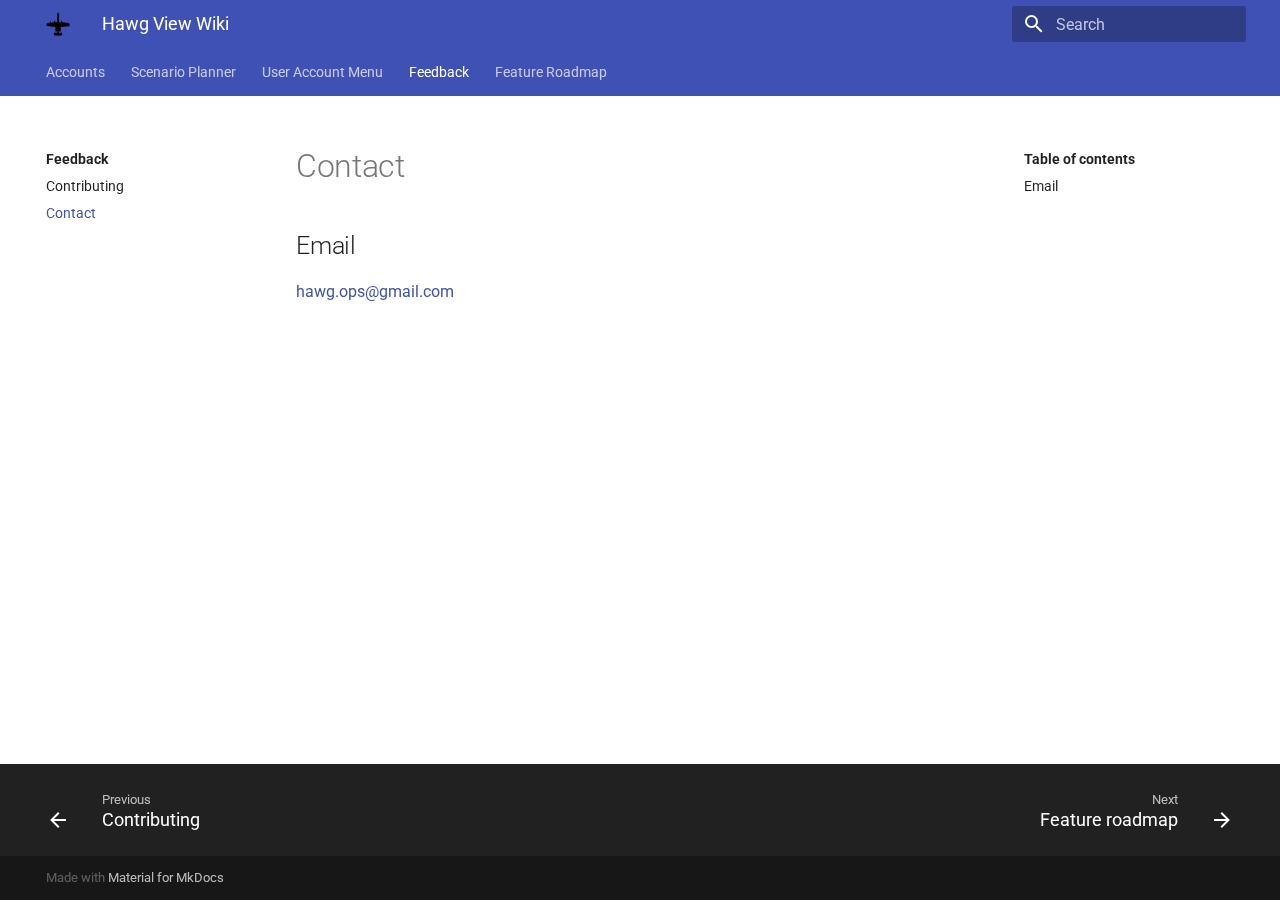
<file: wiki/contact/index.html>
<!doctype html>
<html lang="en" class="no-js">
  <head>
    
      <meta charset="utf-8">
      <meta name="viewport" content="width=device-width,initial-scale=1">
      
      
        <link rel="canonical" href="https://wiki.hawgview.lan/contact/">
      
      
      <link rel="shortcut icon" href="../images/favicon.png">
      <meta name="generator" content="mkdocs-1.1.2, mkdocs-material-5.5.7">
    
    
      
        <title>Contact - Hawg View Wiki</title>
      
    
    
      <link rel="stylesheet" href="../assets/stylesheets/main.b8ac9624.min.css">
      
      
    
    
    
      
        <link href="https://fonts.gstatic.com" rel="preconnect" crossorigin>
        <link rel="stylesheet" href="https://fonts.googleapis.com/css?family=Roboto:300,400,400i,700%7CRoboto+Mono&display=fallback">
        <style>body,input{font-family:"Roboto",-apple-system,BlinkMacSystemFont,Helvetica,Arial,sans-serif}code,kbd,pre{font-family:"Roboto Mono",SFMono-Regular,Consolas,Menlo,monospace}</style>
      
    
    
    
    
      
    
    
  </head>
  
  
    <body dir="ltr">
  
    
    <input class="md-toggle" data-md-toggle="drawer" type="checkbox" id="__drawer" autocomplete="off">
    <input class="md-toggle" data-md-toggle="search" type="checkbox" id="__search" autocomplete="off">
    <label class="md-overlay" for="__drawer"></label>
    <div data-md-component="skip">
      
        
        <a href="#email" class="md-skip">
          Skip to content
        </a>
      
    </div>
    <div data-md-component="announce">
      
    </div>
    
      <header class="md-header" data-md-component="header">
  <nav class="md-header-nav md-grid" aria-label="Header">
    <a href="https://wiki.hawgview.lan" title="Hawg View Wiki" class="md-header-nav__button md-logo" aria-label="Hawg View Wiki">
      
  <img src="../images/favicon.png" alt="logo">

    </a>
    <label class="md-header-nav__button md-icon" for="__drawer">
      <svg xmlns="http://www.w3.org/2000/svg" viewBox="0 0 24 24"><path d="M3 6h18v2H3V6m0 5h18v2H3v-2m0 5h18v2H3v-2z"/></svg>
    </label>
    <div class="md-header-nav__title" data-md-component="header-title">
      
        <div class="md-header-nav__ellipsis">
          <span class="md-header-nav__topic md-ellipsis">
            Hawg View Wiki
          </span>
          <span class="md-header-nav__topic md-ellipsis">
            
              Contact
            
          </span>
        </div>
      
    </div>
    
      <label class="md-header-nav__button md-icon" for="__search">
        <svg xmlns="http://www.w3.org/2000/svg" viewBox="0 0 24 24"><path d="M9.5 3A6.5 6.5 0 0116 9.5c0 1.61-.59 3.09-1.56 4.23l.27.27h.79l5 5-1.5 1.5-5-5v-.79l-.27-.27A6.516 6.516 0 019.5 16 6.5 6.5 0 013 9.5 6.5 6.5 0 019.5 3m0 2C7 5 5 7 5 9.5S7 14 9.5 14 14 12 14 9.5 12 5 9.5 5z"/></svg>
      </label>
      
<div class="md-search" data-md-component="search" role="dialog">
  <label class="md-search__overlay" for="__search"></label>
  <div class="md-search__inner" role="search">
    <form class="md-search__form" name="search">
      <input type="text" class="md-search__input" name="query" aria-label="Search" placeholder="Search" autocapitalize="off" autocorrect="off" autocomplete="off" spellcheck="false" data-md-component="search-query" data-md-state="active">
      <label class="md-search__icon md-icon" for="__search">
        <svg xmlns="http://www.w3.org/2000/svg" viewBox="0 0 24 24"><path d="M9.5 3A6.5 6.5 0 0116 9.5c0 1.61-.59 3.09-1.56 4.23l.27.27h.79l5 5-1.5 1.5-5-5v-.79l-.27-.27A6.516 6.516 0 019.5 16 6.5 6.5 0 013 9.5 6.5 6.5 0 019.5 3m0 2C7 5 5 7 5 9.5S7 14 9.5 14 14 12 14 9.5 12 5 9.5 5z"/></svg>
        <svg xmlns="http://www.w3.org/2000/svg" viewBox="0 0 24 24"><path d="M20 11v2H8l5.5 5.5-1.42 1.42L4.16 12l7.92-7.92L13.5 5.5 8 11h12z"/></svg>
      </label>
      <button type="reset" class="md-search__icon md-icon" aria-label="Clear" data-md-component="search-reset" tabindex="-1">
        <svg xmlns="http://www.w3.org/2000/svg" viewBox="0 0 24 24"><path d="M19 6.41L17.59 5 12 10.59 6.41 5 5 6.41 10.59 12 5 17.59 6.41 19 12 13.41 17.59 19 19 17.59 13.41 12 19 6.41z"/></svg>
      </button>
    </form>
    <div class="md-search__output">
      <div class="md-search__scrollwrap" data-md-scrollfix>
        <div class="md-search-result" data-md-component="search-result">
          <div class="md-search-result__meta">
            Initializing search
          </div>
          <ol class="md-search-result__list"></ol>
        </div>
      </div>
    </div>
  </div>
</div>
    
    
  </nav>
</header>
    
    <div class="md-container" data-md-component="container">
      
        
      
      
        
          

  

<nav class="md-tabs md-tabs--active" aria-label="Tabs" data-md-component="tabs">
  <div class="md-tabs__inner md-grid">
    <ul class="md-tabs__list">
      
        
  
  
    <li class="md-tabs__item">
      
        <a href="../creating-an-account/" class="md-tabs__link">
          Accounts
        </a>
      
    </li>
  

      
        
  
  
    <li class="md-tabs__item">
      
        <a href="../screen-layout/" class="md-tabs__link">
          Scenario Planner
        </a>
      
    </li>
  

      
        
  
  
    <li class="md-tabs__item">
      
        <a href="../change-password/" class="md-tabs__link">
          User Account Menu
        </a>
      
    </li>
  

      
        
  
  
    <li class="md-tabs__item">
      
        <a href="../contributing/" class="md-tabs__link md-tabs__link--active">
          Feedback
        </a>
      
    </li>
  

      
        
  
  
    <li class="md-tabs__item">
      
        <a href="../feature-roadmap/" class="md-tabs__link">
          Feature Roadmap
        </a>
      
    </li>
  

      
    </ul>
  </div>
</nav>
        
      
      <main class="md-main" data-md-component="main">
        <div class="md-main__inner md-grid">
          
            
              <div class="md-sidebar md-sidebar--primary" data-md-component="navigation">
                <div class="md-sidebar__scrollwrap">
                  <div class="md-sidebar__inner">
                    <nav class="md-nav md-nav--primary" aria-label="Navigation" data-md-level="0">
  <label class="md-nav__title" for="__drawer">
    <a href="https://wiki.hawgview.lan" title="Hawg View Wiki" class="md-nav__button md-logo" aria-label="Hawg View Wiki">
      
  <img src="../images/favicon.png" alt="logo">

    </a>
    Hawg View Wiki
  </label>
  
  <ul class="md-nav__list" data-md-scrollfix>
    
      
      
      


  <li class="md-nav__item md-nav__item--nested">
    
      <input class="md-nav__toggle md-toggle" data-md-toggle="nav-1" type="checkbox" id="nav-1">
    
    <label class="md-nav__link" for="nav-1">
      Accounts
      <span class="md-nav__icon md-icon">
        <svg xmlns="http://www.w3.org/2000/svg" viewBox="0 0 24 24"><path d="M8.59 16.58L13.17 12 8.59 7.41 10 6l6 6-6 6-1.41-1.42z"/></svg>
      </span>
    </label>
    <nav class="md-nav" aria-label="Accounts" data-md-level="1">
      <label class="md-nav__title" for="nav-1">
        <span class="md-nav__icon md-icon">
          <svg xmlns="http://www.w3.org/2000/svg" viewBox="0 0 24 24"><path d="M20 11v2H8l5.5 5.5-1.42 1.42L4.16 12l7.92-7.92L13.5 5.5 8 11h12z"/></svg>
        </span>
        Accounts
      </label>
      <ul class="md-nav__list" data-md-scrollfix>
        
        
          
          
          


  <li class="md-nav__item">
    <a href="../creating-an-account/" title="Creating an Account" class="md-nav__link">
      Creating an Account
    </a>
  </li>

        
          
          
          


  <li class="md-nav__item">
    <a href="../platform-one-sso/" title="Platform One SSO" class="md-nav__link">
      Platform One SSO
    </a>
  </li>

        
          
          
          


  <li class="md-nav__item">
    <a href="../logging-in/" title="Logging In" class="md-nav__link">
      Logging In
    </a>
  </li>

        
      </ul>
    </nav>
  </li>

    
      
      
      


  <li class="md-nav__item md-nav__item--nested">
    
      <input class="md-nav__toggle md-toggle" data-md-toggle="nav-2" type="checkbox" id="nav-2">
    
    <label class="md-nav__link" for="nav-2">
      Scenario Planner
      <span class="md-nav__icon md-icon">
        <svg xmlns="http://www.w3.org/2000/svg" viewBox="0 0 24 24"><path d="M8.59 16.58L13.17 12 8.59 7.41 10 6l6 6-6 6-1.41-1.42z"/></svg>
      </span>
    </label>
    <nav class="md-nav" aria-label="Scenario Planner" data-md-level="1">
      <label class="md-nav__title" for="nav-2">
        <span class="md-nav__icon md-icon">
          <svg xmlns="http://www.w3.org/2000/svg" viewBox="0 0 24 24"><path d="M20 11v2H8l5.5 5.5-1.42 1.42L4.16 12l7.92-7.92L13.5 5.5 8 11h12z"/></svg>
        </span>
        Scenario Planner
      </label>
      <ul class="md-nav__list" data-md-scrollfix>
        
        
          
          
          


  <li class="md-nav__item">
    <a href="../screen-layout/" title="Screen Layout" class="md-nav__link">
      Screen Layout
    </a>
  </li>

        
          
          
          


  <li class="md-nav__item">
    <a href="../tool-bar/" title="Toolbar" class="md-nav__link">
      Toolbar
    </a>
  </li>

        
          
          
          


  <li class="md-nav__item">
    <a href="../draw-bar/" title="Drawbar" class="md-nav__link">
      Drawbar
    </a>
  </li>

        
      </ul>
    </nav>
  </li>

    
      
      
      


  <li class="md-nav__item md-nav__item--nested">
    
      <input class="md-nav__toggle md-toggle" data-md-toggle="nav-3" type="checkbox" id="nav-3">
    
    <label class="md-nav__link" for="nav-3">
      User Account Menu
      <span class="md-nav__icon md-icon">
        <svg xmlns="http://www.w3.org/2000/svg" viewBox="0 0 24 24"><path d="M8.59 16.58L13.17 12 8.59 7.41 10 6l6 6-6 6-1.41-1.42z"/></svg>
      </span>
    </label>
    <nav class="md-nav" aria-label="User Account Menu" data-md-level="1">
      <label class="md-nav__title" for="nav-3">
        <span class="md-nav__icon md-icon">
          <svg xmlns="http://www.w3.org/2000/svg" viewBox="0 0 24 24"><path d="M20 11v2H8l5.5 5.5-1.42 1.42L4.16 12l7.92-7.92L13.5 5.5 8 11h12z"/></svg>
        </span>
        User Account Menu
      </label>
      <ul class="md-nav__list" data-md-scrollfix>
        
        
          
          
          


  <li class="md-nav__item">
    <a href="../change-password/" title="Changing your password" class="md-nav__link">
      Changing your password
    </a>
  </li>

        
          
          
          


  <li class="md-nav__item">
    <a href="../view-scenarios/" title="View scenarios" class="md-nav__link">
      View scenarios
    </a>
  </li>

        
          
          
          


  <li class="md-nav__item">
    <a href="../combine-scenarios/" title="Combining scenarios" class="md-nav__link">
      Combining scenarios
    </a>
  </li>

        
          
          
          


  <li class="md-nav__item">
    <a href="../share-scenario/" title="Sharing a scenario" class="md-nav__link">
      Sharing a scenario
    </a>
  </li>

        
      </ul>
    </nav>
  </li>

    
      
      
      

  


  <li class="md-nav__item md-nav__item--active md-nav__item--nested">
    
      <input class="md-nav__toggle md-toggle" data-md-toggle="nav-4" type="checkbox" id="nav-4" checked>
    
    <label class="md-nav__link" for="nav-4">
      Feedback
      <span class="md-nav__icon md-icon">
        <svg xmlns="http://www.w3.org/2000/svg" viewBox="0 0 24 24"><path d="M8.59 16.58L13.17 12 8.59 7.41 10 6l6 6-6 6-1.41-1.42z"/></svg>
      </span>
    </label>
    <nav class="md-nav" aria-label="Feedback" data-md-level="1">
      <label class="md-nav__title" for="nav-4">
        <span class="md-nav__icon md-icon">
          <svg xmlns="http://www.w3.org/2000/svg" viewBox="0 0 24 24"><path d="M20 11v2H8l5.5 5.5-1.42 1.42L4.16 12l7.92-7.92L13.5 5.5 8 11h12z"/></svg>
        </span>
        Feedback
      </label>
      <ul class="md-nav__list" data-md-scrollfix>
        
        
          
          
          


  <li class="md-nav__item">
    <a href="../contributing/" title="Contributing" class="md-nav__link">
      Contributing
    </a>
  </li>

        
          
          
          

  


  <li class="md-nav__item md-nav__item--active">
    
    <input class="md-nav__toggle md-toggle" data-md-toggle="toc" type="checkbox" id="__toc">
    
    
      <label class="md-nav__link md-nav__link--active" for="__toc">
        Contact
        <span class="md-nav__icon md-icon">
          <svg xmlns="http://www.w3.org/2000/svg" viewBox="0 0 24 24"><path d="M3 9h14V7H3v2m0 4h14v-2H3v2m0 4h14v-2H3v2m16 0h2v-2h-2v2m0-10v2h2V7h-2m0 6h2v-2h-2v2z"/></svg>
        </span>
      </label>
    
    <a href="./" title="Contact" class="md-nav__link md-nav__link--active">
      Contact
    </a>
    
      
<nav class="md-nav md-nav--secondary" aria-label="Table of contents">
  
  
  
    <label class="md-nav__title" for="__toc">
      <span class="md-nav__icon md-icon">
        <svg xmlns="http://www.w3.org/2000/svg" viewBox="0 0 24 24"><path d="M20 11v2H8l5.5 5.5-1.42 1.42L4.16 12l7.92-7.92L13.5 5.5 8 11h12z"/></svg>
      </span>
      Table of contents
    </label>
    <ul class="md-nav__list" data-md-scrollfix>
      
        <li class="md-nav__item">
  <a href="#email" class="md-nav__link">
    Email
  </a>
  
</li>
      
    </ul>
  
</nav>
    
  </li>

        
      </ul>
    </nav>
  </li>

    
      
      
      


  <li class="md-nav__item md-nav__item--nested">
    
      <input class="md-nav__toggle md-toggle" data-md-toggle="nav-5" type="checkbox" id="nav-5">
    
    <label class="md-nav__link" for="nav-5">
      Feature Roadmap
      <span class="md-nav__icon md-icon">
        <svg xmlns="http://www.w3.org/2000/svg" viewBox="0 0 24 24"><path d="M8.59 16.58L13.17 12 8.59 7.41 10 6l6 6-6 6-1.41-1.42z"/></svg>
      </span>
    </label>
    <nav class="md-nav" aria-label="Feature Roadmap" data-md-level="1">
      <label class="md-nav__title" for="nav-5">
        <span class="md-nav__icon md-icon">
          <svg xmlns="http://www.w3.org/2000/svg" viewBox="0 0 24 24"><path d="M20 11v2H8l5.5 5.5-1.42 1.42L4.16 12l7.92-7.92L13.5 5.5 8 11h12z"/></svg>
        </span>
        Feature Roadmap
      </label>
      <ul class="md-nav__list" data-md-scrollfix>
        
        
          
          
          


  <li class="md-nav__item">
    <a href="../feature-roadmap/" title="Feature roadmap" class="md-nav__link">
      Feature roadmap
    </a>
  </li>

        
      </ul>
    </nav>
  </li>

    
  </ul>
</nav>
                  </div>
                </div>
              </div>
            
            
              <div class="md-sidebar md-sidebar--secondary" data-md-component="toc">
                <div class="md-sidebar__scrollwrap">
                  <div class="md-sidebar__inner">
                    
<nav class="md-nav md-nav--secondary" aria-label="Table of contents">
  
  
  
    <label class="md-nav__title" for="__toc">
      <span class="md-nav__icon md-icon">
        <svg xmlns="http://www.w3.org/2000/svg" viewBox="0 0 24 24"><path d="M20 11v2H8l5.5 5.5-1.42 1.42L4.16 12l7.92-7.92L13.5 5.5 8 11h12z"/></svg>
      </span>
      Table of contents
    </label>
    <ul class="md-nav__list" data-md-scrollfix>
      
        <li class="md-nav__item">
  <a href="#email" class="md-nav__link">
    Email
  </a>
  
</li>
      
    </ul>
  
</nav>
                  </div>
                </div>
              </div>
            
          
          <div class="md-content">
            <article class="md-content__inner md-typeset">
              
                
                
                  
                
                
                  <h1>Contact</h1>
                
                <h2 id="email">Email</h2>
<p><a href="mailto:hawg.ops@gmail.com">hawg.ops@gmail.com</a></p>
                
                  
                
              
              
                


              
            </article>
          </div>
        </div>
      </main>
      
        
<footer class="md-footer">
  
    <div class="md-footer-nav">
      <nav class="md-footer-nav__inner md-grid" aria-label="Footer">
        
          <a href="../contributing/" title="Contributing" class="md-footer-nav__link md-footer-nav__link--prev" rel="prev">
            <div class="md-footer-nav__button md-icon">
              <svg xmlns="http://www.w3.org/2000/svg" viewBox="0 0 24 24"><path d="M20 11v2H8l5.5 5.5-1.42 1.42L4.16 12l7.92-7.92L13.5 5.5 8 11h12z"/></svg>
            </div>
            <div class="md-footer-nav__title">
              <div class="md-ellipsis">
                <span class="md-footer-nav__direction">
                  Previous
                </span>
                Contributing
              </div>
            </div>
          </a>
        
        
          <a href="../feature-roadmap/" title="Feature roadmap" class="md-footer-nav__link md-footer-nav__link--next" rel="next">
            <div class="md-footer-nav__title">
              <div class="md-ellipsis">
                <span class="md-footer-nav__direction">
                  Next
                </span>
                Feature roadmap
              </div>
            </div>
            <div class="md-footer-nav__button md-icon">
              <svg xmlns="http://www.w3.org/2000/svg" viewBox="0 0 24 24"><path d="M4 11v2h12l-5.5 5.5 1.42 1.42L19.84 12l-7.92-7.92L10.5 5.5 16 11H4z"/></svg>
            </div>
          </a>
        
      </nav>
    </div>
  
  <div class="md-footer-meta md-typeset">
    <div class="md-footer-meta__inner md-grid">
      <div class="md-footer-copyright">
        
        Made with
        <a href="https://squidfunk.github.io/mkdocs-material/" target="_blank" rel="noopener">
          Material for MkDocs
        </a>
      </div>
      
    </div>
  </div>
</footer>
      
    </div>
    
      <script src="../assets/javascripts/vendor.d1f5a259.min.js"></script>
      <script src="../assets/javascripts/bundle.d5fec882.min.js"></script><script id="__lang" type="application/json">{"clipboard.copy": "Copy to clipboard", "clipboard.copied": "Copied to clipboard", "search.config.lang": "en", "search.config.pipeline": "trimmer, stopWordFilter", "search.config.separator": "[\\s\\-]+", "search.result.placeholder": "Type to start searching", "search.result.none": "No matching documents", "search.result.one": "1 matching document", "search.result.other": "# matching documents"}</script>
      
      <script>
        app = initialize({
          base: "..",
          features: ["tabs"],
          search: Object.assign({
            worker: "../assets/javascripts/worker/search.fae956e7.min.js"
          }, typeof search !== "undefined" && search)
        })
      </script>
      
    
  </body>
</html>
</file>
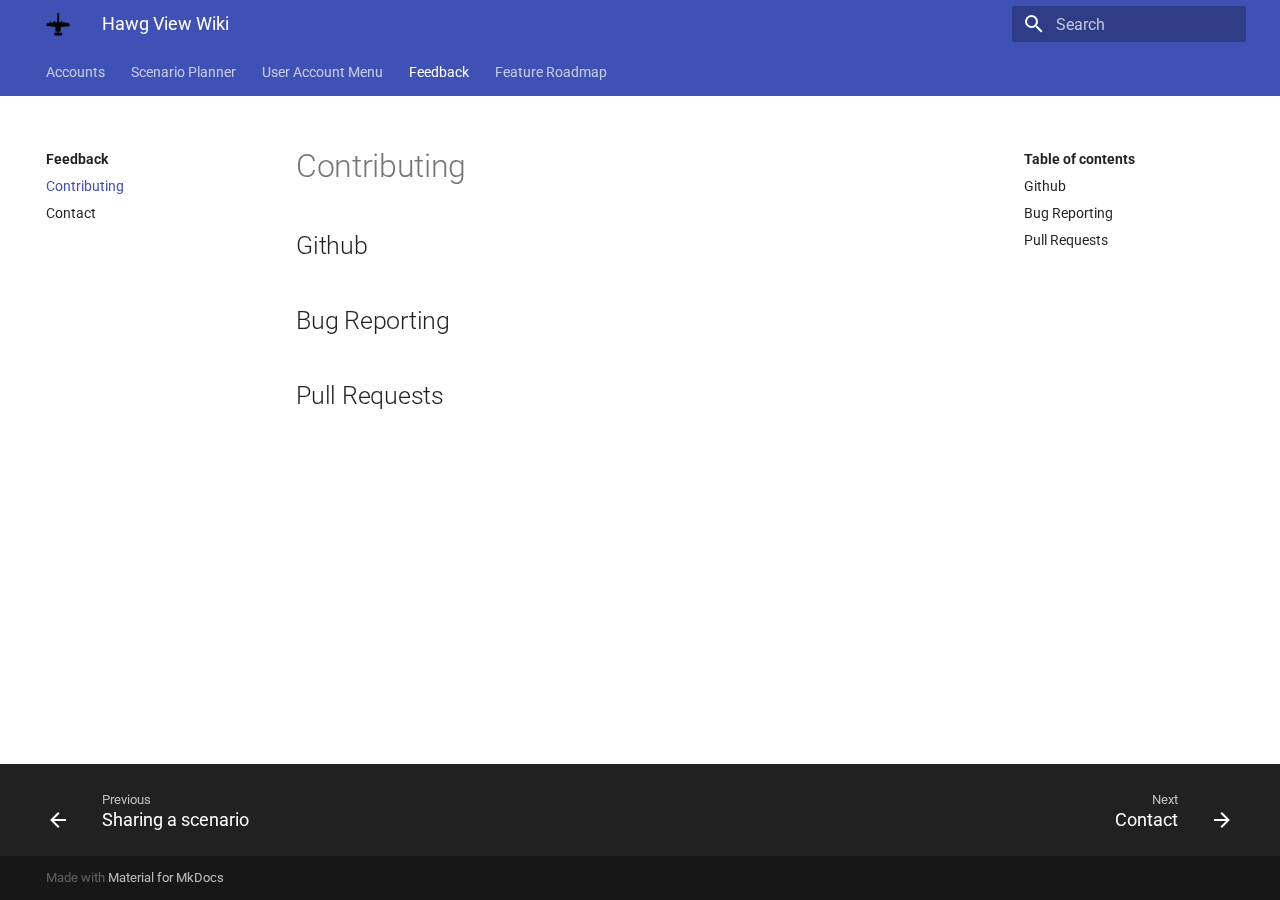
<file: wiki/contributing/index.html>
<!doctype html>
<html lang="en" class="no-js">
  <head>
    
      <meta charset="utf-8">
      <meta name="viewport" content="width=device-width,initial-scale=1">
      
      
        <link rel="canonical" href="https://wiki.hawgview.lan/contributing/">
      
      
      <link rel="shortcut icon" href="../images/favicon.png">
      <meta name="generator" content="mkdocs-1.1.2, mkdocs-material-5.5.7">
    
    
      
        <title>Contributing - Hawg View Wiki</title>
      
    
    
      <link rel="stylesheet" href="../assets/stylesheets/main.b8ac9624.min.css">
      
      
    
    
    
      
        <link href="https://fonts.gstatic.com" rel="preconnect" crossorigin>
        <link rel="stylesheet" href="https://fonts.googleapis.com/css?family=Roboto:300,400,400i,700%7CRoboto+Mono&display=fallback">
        <style>body,input{font-family:"Roboto",-apple-system,BlinkMacSystemFont,Helvetica,Arial,sans-serif}code,kbd,pre{font-family:"Roboto Mono",SFMono-Regular,Consolas,Menlo,monospace}</style>
      
    
    
    
    
      
    
    
  </head>
  
  
    <body dir="ltr">
  
    
    <input class="md-toggle" data-md-toggle="drawer" type="checkbox" id="__drawer" autocomplete="off">
    <input class="md-toggle" data-md-toggle="search" type="checkbox" id="__search" autocomplete="off">
    <label class="md-overlay" for="__drawer"></label>
    <div data-md-component="skip">
      
        
        <a href="#github" class="md-skip">
          Skip to content
        </a>
      
    </div>
    <div data-md-component="announce">
      
    </div>
    
      <header class="md-header" data-md-component="header">
  <nav class="md-header-nav md-grid" aria-label="Header">
    <a href="https://wiki.hawgview.lan" title="Hawg View Wiki" class="md-header-nav__button md-logo" aria-label="Hawg View Wiki">
      
  <img src="../images/favicon.png" alt="logo">

    </a>
    <label class="md-header-nav__button md-icon" for="__drawer">
      <svg xmlns="http://www.w3.org/2000/svg" viewBox="0 0 24 24"><path d="M3 6h18v2H3V6m0 5h18v2H3v-2m0 5h18v2H3v-2z"/></svg>
    </label>
    <div class="md-header-nav__title" data-md-component="header-title">
      
        <div class="md-header-nav__ellipsis">
          <span class="md-header-nav__topic md-ellipsis">
            Hawg View Wiki
          </span>
          <span class="md-header-nav__topic md-ellipsis">
            
              Contributing
            
          </span>
        </div>
      
    </div>
    
      <label class="md-header-nav__button md-icon" for="__search">
        <svg xmlns="http://www.w3.org/2000/svg" viewBox="0 0 24 24"><path d="M9.5 3A6.5 6.5 0 0116 9.5c0 1.61-.59 3.09-1.56 4.23l.27.27h.79l5 5-1.5 1.5-5-5v-.79l-.27-.27A6.516 6.516 0 019.5 16 6.5 6.5 0 013 9.5 6.5 6.5 0 019.5 3m0 2C7 5 5 7 5 9.5S7 14 9.5 14 14 12 14 9.5 12 5 9.5 5z"/></svg>
      </label>
      
<div class="md-search" data-md-component="search" role="dialog">
  <label class="md-search__overlay" for="__search"></label>
  <div class="md-search__inner" role="search">
    <form class="md-search__form" name="search">
      <input type="text" class="md-search__input" name="query" aria-label="Search" placeholder="Search" autocapitalize="off" autocorrect="off" autocomplete="off" spellcheck="false" data-md-component="search-query" data-md-state="active">
      <label class="md-search__icon md-icon" for="__search">
        <svg xmlns="http://www.w3.org/2000/svg" viewBox="0 0 24 24"><path d="M9.5 3A6.5 6.5 0 0116 9.5c0 1.61-.59 3.09-1.56 4.23l.27.27h.79l5 5-1.5 1.5-5-5v-.79l-.27-.27A6.516 6.516 0 019.5 16 6.5 6.5 0 013 9.5 6.5 6.5 0 019.5 3m0 2C7 5 5 7 5 9.5S7 14 9.5 14 14 12 14 9.5 12 5 9.5 5z"/></svg>
        <svg xmlns="http://www.w3.org/2000/svg" viewBox="0 0 24 24"><path d="M20 11v2H8l5.5 5.5-1.42 1.42L4.16 12l7.92-7.92L13.5 5.5 8 11h12z"/></svg>
      </label>
      <button type="reset" class="md-search__icon md-icon" aria-label="Clear" data-md-component="search-reset" tabindex="-1">
        <svg xmlns="http://www.w3.org/2000/svg" viewBox="0 0 24 24"><path d="M19 6.41L17.59 5 12 10.59 6.41 5 5 6.41 10.59 12 5 17.59 6.41 19 12 13.41 17.59 19 19 17.59 13.41 12 19 6.41z"/></svg>
      </button>
    </form>
    <div class="md-search__output">
      <div class="md-search__scrollwrap" data-md-scrollfix>
        <div class="md-search-result" data-md-component="search-result">
          <div class="md-search-result__meta">
            Initializing search
          </div>
          <ol class="md-search-result__list"></ol>
        </div>
      </div>
    </div>
  </div>
</div>
    
    
  </nav>
</header>
    
    <div class="md-container" data-md-component="container">
      
        
      
      
        
          

  

<nav class="md-tabs md-tabs--active" aria-label="Tabs" data-md-component="tabs">
  <div class="md-tabs__inner md-grid">
    <ul class="md-tabs__list">
      
        
  
  
    <li class="md-tabs__item">
      
        <a href="../creating-an-account/" class="md-tabs__link">
          Accounts
        </a>
      
    </li>
  

      
        
  
  
    <li class="md-tabs__item">
      
        <a href="../screen-layout/" class="md-tabs__link">
          Scenario Planner
        </a>
      
    </li>
  

      
        
  
  
    <li class="md-tabs__item">
      
        <a href="../change-password/" class="md-tabs__link">
          User Account Menu
        </a>
      
    </li>
  

      
        
  
  
    <li class="md-tabs__item">
      
        <a href="./" class="md-tabs__link md-tabs__link--active">
          Feedback
        </a>
      
    </li>
  

      
        
  
  
    <li class="md-tabs__item">
      
        <a href="../feature-roadmap/" class="md-tabs__link">
          Feature Roadmap
        </a>
      
    </li>
  

      
    </ul>
  </div>
</nav>
        
      
      <main class="md-main" data-md-component="main">
        <div class="md-main__inner md-grid">
          
            
              <div class="md-sidebar md-sidebar--primary" data-md-component="navigation">
                <div class="md-sidebar__scrollwrap">
                  <div class="md-sidebar__inner">
                    <nav class="md-nav md-nav--primary" aria-label="Navigation" data-md-level="0">
  <label class="md-nav__title" for="__drawer">
    <a href="https://wiki.hawgview.lan" title="Hawg View Wiki" class="md-nav__button md-logo" aria-label="Hawg View Wiki">
      
  <img src="../images/favicon.png" alt="logo">

    </a>
    Hawg View Wiki
  </label>
  
  <ul class="md-nav__list" data-md-scrollfix>
    
      
      
      


  <li class="md-nav__item md-nav__item--nested">
    
      <input class="md-nav__toggle md-toggle" data-md-toggle="nav-1" type="checkbox" id="nav-1">
    
    <label class="md-nav__link" for="nav-1">
      Accounts
      <span class="md-nav__icon md-icon">
        <svg xmlns="http://www.w3.org/2000/svg" viewBox="0 0 24 24"><path d="M8.59 16.58L13.17 12 8.59 7.41 10 6l6 6-6 6-1.41-1.42z"/></svg>
      </span>
    </label>
    <nav class="md-nav" aria-label="Accounts" data-md-level="1">
      <label class="md-nav__title" for="nav-1">
        <span class="md-nav__icon md-icon">
          <svg xmlns="http://www.w3.org/2000/svg" viewBox="0 0 24 24"><path d="M20 11v2H8l5.5 5.5-1.42 1.42L4.16 12l7.92-7.92L13.5 5.5 8 11h12z"/></svg>
        </span>
        Accounts
      </label>
      <ul class="md-nav__list" data-md-scrollfix>
        
        
          
          
          


  <li class="md-nav__item">
    <a href="../creating-an-account/" title="Creating an Account" class="md-nav__link">
      Creating an Account
    </a>
  </li>

        
          
          
          


  <li class="md-nav__item">
    <a href="../platform-one-sso/" title="Platform One SSO" class="md-nav__link">
      Platform One SSO
    </a>
  </li>

        
          
          
          


  <li class="md-nav__item">
    <a href="../logging-in/" title="Logging In" class="md-nav__link">
      Logging In
    </a>
  </li>

        
      </ul>
    </nav>
  </li>

    
      
      
      


  <li class="md-nav__item md-nav__item--nested">
    
      <input class="md-nav__toggle md-toggle" data-md-toggle="nav-2" type="checkbox" id="nav-2">
    
    <label class="md-nav__link" for="nav-2">
      Scenario Planner
      <span class="md-nav__icon md-icon">
        <svg xmlns="http://www.w3.org/2000/svg" viewBox="0 0 24 24"><path d="M8.59 16.58L13.17 12 8.59 7.41 10 6l6 6-6 6-1.41-1.42z"/></svg>
      </span>
    </label>
    <nav class="md-nav" aria-label="Scenario Planner" data-md-level="1">
      <label class="md-nav__title" for="nav-2">
        <span class="md-nav__icon md-icon">
          <svg xmlns="http://www.w3.org/2000/svg" viewBox="0 0 24 24"><path d="M20 11v2H8l5.5 5.5-1.42 1.42L4.16 12l7.92-7.92L13.5 5.5 8 11h12z"/></svg>
        </span>
        Scenario Planner
      </label>
      <ul class="md-nav__list" data-md-scrollfix>
        
        
          
          
          


  <li class="md-nav__item">
    <a href="../screen-layout/" title="Screen Layout" class="md-nav__link">
      Screen Layout
    </a>
  </li>

        
          
          
          


  <li class="md-nav__item">
    <a href="../tool-bar/" title="Toolbar" class="md-nav__link">
      Toolbar
    </a>
  </li>

        
          
          
          


  <li class="md-nav__item">
    <a href="../draw-bar/" title="Drawbar" class="md-nav__link">
      Drawbar
    </a>
  </li>

        
      </ul>
    </nav>
  </li>

    
      
      
      


  <li class="md-nav__item md-nav__item--nested">
    
      <input class="md-nav__toggle md-toggle" data-md-toggle="nav-3" type="checkbox" id="nav-3">
    
    <label class="md-nav__link" for="nav-3">
      User Account Menu
      <span class="md-nav__icon md-icon">
        <svg xmlns="http://www.w3.org/2000/svg" viewBox="0 0 24 24"><path d="M8.59 16.58L13.17 12 8.59 7.41 10 6l6 6-6 6-1.41-1.42z"/></svg>
      </span>
    </label>
    <nav class="md-nav" aria-label="User Account Menu" data-md-level="1">
      <label class="md-nav__title" for="nav-3">
        <span class="md-nav__icon md-icon">
          <svg xmlns="http://www.w3.org/2000/svg" viewBox="0 0 24 24"><path d="M20 11v2H8l5.5 5.5-1.42 1.42L4.16 12l7.92-7.92L13.5 5.5 8 11h12z"/></svg>
        </span>
        User Account Menu
      </label>
      <ul class="md-nav__list" data-md-scrollfix>
        
        
          
          
          


  <li class="md-nav__item">
    <a href="../change-password/" title="Changing your password" class="md-nav__link">
      Changing your password
    </a>
  </li>

        
          
          
          


  <li class="md-nav__item">
    <a href="../view-scenarios/" title="View scenarios" class="md-nav__link">
      View scenarios
    </a>
  </li>

        
          
          
          


  <li class="md-nav__item">
    <a href="../combine-scenarios/" title="Combining scenarios" class="md-nav__link">
      Combining scenarios
    </a>
  </li>

        
          
          
          


  <li class="md-nav__item">
    <a href="../share-scenario/" title="Sharing a scenario" class="md-nav__link">
      Sharing a scenario
    </a>
  </li>

        
      </ul>
    </nav>
  </li>

    
      
      
      

  


  <li class="md-nav__item md-nav__item--active md-nav__item--nested">
    
      <input class="md-nav__toggle md-toggle" data-md-toggle="nav-4" type="checkbox" id="nav-4" checked>
    
    <label class="md-nav__link" for="nav-4">
      Feedback
      <span class="md-nav__icon md-icon">
        <svg xmlns="http://www.w3.org/2000/svg" viewBox="0 0 24 24"><path d="M8.59 16.58L13.17 12 8.59 7.41 10 6l6 6-6 6-1.41-1.42z"/></svg>
      </span>
    </label>
    <nav class="md-nav" aria-label="Feedback" data-md-level="1">
      <label class="md-nav__title" for="nav-4">
        <span class="md-nav__icon md-icon">
          <svg xmlns="http://www.w3.org/2000/svg" viewBox="0 0 24 24"><path d="M20 11v2H8l5.5 5.5-1.42 1.42L4.16 12l7.92-7.92L13.5 5.5 8 11h12z"/></svg>
        </span>
        Feedback
      </label>
      <ul class="md-nav__list" data-md-scrollfix>
        
        
          
          
          

  


  <li class="md-nav__item md-nav__item--active">
    
    <input class="md-nav__toggle md-toggle" data-md-toggle="toc" type="checkbox" id="__toc">
    
    
      <label class="md-nav__link md-nav__link--active" for="__toc">
        Contributing
        <span class="md-nav__icon md-icon">
          <svg xmlns="http://www.w3.org/2000/svg" viewBox="0 0 24 24"><path d="M3 9h14V7H3v2m0 4h14v-2H3v2m0 4h14v-2H3v2m16 0h2v-2h-2v2m0-10v2h2V7h-2m0 6h2v-2h-2v2z"/></svg>
        </span>
      </label>
    
    <a href="./" title="Contributing" class="md-nav__link md-nav__link--active">
      Contributing
    </a>
    
      
<nav class="md-nav md-nav--secondary" aria-label="Table of contents">
  
  
  
    <label class="md-nav__title" for="__toc">
      <span class="md-nav__icon md-icon">
        <svg xmlns="http://www.w3.org/2000/svg" viewBox="0 0 24 24"><path d="M20 11v2H8l5.5 5.5-1.42 1.42L4.16 12l7.92-7.92L13.5 5.5 8 11h12z"/></svg>
      </span>
      Table of contents
    </label>
    <ul class="md-nav__list" data-md-scrollfix>
      
        <li class="md-nav__item">
  <a href="#github" class="md-nav__link">
    Github
  </a>
  
</li>
      
        <li class="md-nav__item">
  <a href="#bug-reporting" class="md-nav__link">
    Bug Reporting
  </a>
  
</li>
      
        <li class="md-nav__item">
  <a href="#pull-requests" class="md-nav__link">
    Pull Requests
  </a>
  
</li>
      
    </ul>
  
</nav>
    
  </li>

        
          
          
          


  <li class="md-nav__item">
    <a href="../contact/" title="Contact" class="md-nav__link">
      Contact
    </a>
  </li>

        
      </ul>
    </nav>
  </li>

    
      
      
      


  <li class="md-nav__item md-nav__item--nested">
    
      <input class="md-nav__toggle md-toggle" data-md-toggle="nav-5" type="checkbox" id="nav-5">
    
    <label class="md-nav__link" for="nav-5">
      Feature Roadmap
      <span class="md-nav__icon md-icon">
        <svg xmlns="http://www.w3.org/2000/svg" viewBox="0 0 24 24"><path d="M8.59 16.58L13.17 12 8.59 7.41 10 6l6 6-6 6-1.41-1.42z"/></svg>
      </span>
    </label>
    <nav class="md-nav" aria-label="Feature Roadmap" data-md-level="1">
      <label class="md-nav__title" for="nav-5">
        <span class="md-nav__icon md-icon">
          <svg xmlns="http://www.w3.org/2000/svg" viewBox="0 0 24 24"><path d="M20 11v2H8l5.5 5.5-1.42 1.42L4.16 12l7.92-7.92L13.5 5.5 8 11h12z"/></svg>
        </span>
        Feature Roadmap
      </label>
      <ul class="md-nav__list" data-md-scrollfix>
        
        
          
          
          


  <li class="md-nav__item">
    <a href="../feature-roadmap/" title="Feature roadmap" class="md-nav__link">
      Feature roadmap
    </a>
  </li>

        
      </ul>
    </nav>
  </li>

    
  </ul>
</nav>
                  </div>
                </div>
              </div>
            
            
              <div class="md-sidebar md-sidebar--secondary" data-md-component="toc">
                <div class="md-sidebar__scrollwrap">
                  <div class="md-sidebar__inner">
                    
<nav class="md-nav md-nav--secondary" aria-label="Table of contents">
  
  
  
    <label class="md-nav__title" for="__toc">
      <span class="md-nav__icon md-icon">
        <svg xmlns="http://www.w3.org/2000/svg" viewBox="0 0 24 24"><path d="M20 11v2H8l5.5 5.5-1.42 1.42L4.16 12l7.92-7.92L13.5 5.5 8 11h12z"/></svg>
      </span>
      Table of contents
    </label>
    <ul class="md-nav__list" data-md-scrollfix>
      
        <li class="md-nav__item">
  <a href="#github" class="md-nav__link">
    Github
  </a>
  
</li>
      
        <li class="md-nav__item">
  <a href="#bug-reporting" class="md-nav__link">
    Bug Reporting
  </a>
  
</li>
      
        <li class="md-nav__item">
  <a href="#pull-requests" class="md-nav__link">
    Pull Requests
  </a>
  
</li>
      
    </ul>
  
</nav>
                  </div>
                </div>
              </div>
            
          
          <div class="md-content">
            <article class="md-content__inner md-typeset">
              
                
                
                  
                
                
                  <h1>Contributing</h1>
                
                <h2 id="github">Github</h2>
<h2 id="bug-reporting">Bug Reporting</h2>
<h2 id="pull-requests">Pull Requests</h2>
                
                  
                
              
              
                


              
            </article>
          </div>
        </div>
      </main>
      
        
<footer class="md-footer">
  
    <div class="md-footer-nav">
      <nav class="md-footer-nav__inner md-grid" aria-label="Footer">
        
          <a href="../share-scenario/" title="Sharing a scenario" class="md-footer-nav__link md-footer-nav__link--prev" rel="prev">
            <div class="md-footer-nav__button md-icon">
              <svg xmlns="http://www.w3.org/2000/svg" viewBox="0 0 24 24"><path d="M20 11v2H8l5.5 5.5-1.42 1.42L4.16 12l7.92-7.92L13.5 5.5 8 11h12z"/></svg>
            </div>
            <div class="md-footer-nav__title">
              <div class="md-ellipsis">
                <span class="md-footer-nav__direction">
                  Previous
                </span>
                Sharing a scenario
              </div>
            </div>
          </a>
        
        
          <a href="../contact/" title="Contact" class="md-footer-nav__link md-footer-nav__link--next" rel="next">
            <div class="md-footer-nav__title">
              <div class="md-ellipsis">
                <span class="md-footer-nav__direction">
                  Next
                </span>
                Contact
              </div>
            </div>
            <div class="md-footer-nav__button md-icon">
              <svg xmlns="http://www.w3.org/2000/svg" viewBox="0 0 24 24"><path d="M4 11v2h12l-5.5 5.5 1.42 1.42L19.84 12l-7.92-7.92L10.5 5.5 16 11H4z"/></svg>
            </div>
          </a>
        
      </nav>
    </div>
  
  <div class="md-footer-meta md-typeset">
    <div class="md-footer-meta__inner md-grid">
      <div class="md-footer-copyright">
        
        Made with
        <a href="https://squidfunk.github.io/mkdocs-material/" target="_blank" rel="noopener">
          Material for MkDocs
        </a>
      </div>
      
    </div>
  </div>
</footer>
      
    </div>
    
      <script src="../assets/javascripts/vendor.d1f5a259.min.js"></script>
      <script src="../assets/javascripts/bundle.d5fec882.min.js"></script><script id="__lang" type="application/json">{"clipboard.copy": "Copy to clipboard", "clipboard.copied": "Copied to clipboard", "search.config.lang": "en", "search.config.pipeline": "trimmer, stopWordFilter", "search.config.separator": "[\\s\\-]+", "search.result.placeholder": "Type to start searching", "search.result.none": "No matching documents", "search.result.one": "1 matching document", "search.result.other": "# matching documents"}</script>
      
      <script>
        app = initialize({
          base: "..",
          features: ["tabs"],
          search: Object.assign({
            worker: "../assets/javascripts/worker/search.fae956e7.min.js"
          }, typeof search !== "undefined" && search)
        })
      </script>
      
    
  </body>
</html>
</file>
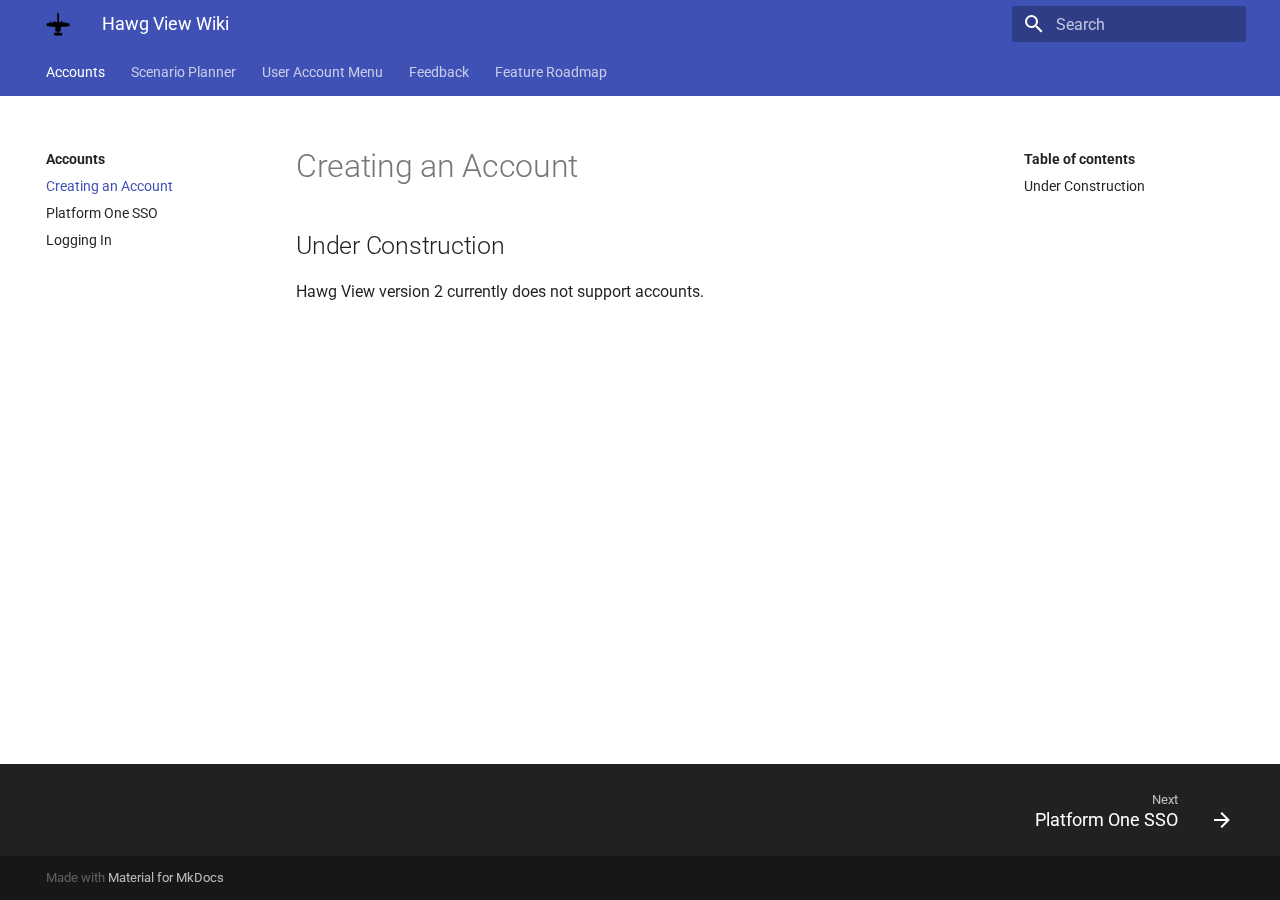
<file: wiki/creating-an-account/index.html>
<!doctype html>
<html lang="en" class="no-js">
  <head>
    
      <meta charset="utf-8">
      <meta name="viewport" content="width=device-width,initial-scale=1">
      
      
        <link rel="canonical" href="https://wiki.hawgview.lan/creating-an-account/">
      
      
      <link rel="shortcut icon" href="../images/favicon.png">
      <meta name="generator" content="mkdocs-1.1.2, mkdocs-material-5.5.7">
    
    
      
        <title>Creating an Account - Hawg View Wiki</title>
      
    
    
      <link rel="stylesheet" href="../assets/stylesheets/main.b8ac9624.min.css">
      
      
    
    
    
      
        <link href="https://fonts.gstatic.com" rel="preconnect" crossorigin>
        <link rel="stylesheet" href="https://fonts.googleapis.com/css?family=Roboto:300,400,400i,700%7CRoboto+Mono&display=fallback">
        <style>body,input{font-family:"Roboto",-apple-system,BlinkMacSystemFont,Helvetica,Arial,sans-serif}code,kbd,pre{font-family:"Roboto Mono",SFMono-Regular,Consolas,Menlo,monospace}</style>
      
    
    
    
    
      
    
    
  </head>
  
  
    <body dir="ltr">
  
    
    <input class="md-toggle" data-md-toggle="drawer" type="checkbox" id="__drawer" autocomplete="off">
    <input class="md-toggle" data-md-toggle="search" type="checkbox" id="__search" autocomplete="off">
    <label class="md-overlay" for="__drawer"></label>
    <div data-md-component="skip">
      
        
        <a href="#under-construction" class="md-skip">
          Skip to content
        </a>
      
    </div>
    <div data-md-component="announce">
      
    </div>
    
      <header class="md-header" data-md-component="header">
  <nav class="md-header-nav md-grid" aria-label="Header">
    <a href="https://wiki.hawgview.lan" title="Hawg View Wiki" class="md-header-nav__button md-logo" aria-label="Hawg View Wiki">
      
  <img src="../images/favicon.png" alt="logo">

    </a>
    <label class="md-header-nav__button md-icon" for="__drawer">
      <svg xmlns="http://www.w3.org/2000/svg" viewBox="0 0 24 24"><path d="M3 6h18v2H3V6m0 5h18v2H3v-2m0 5h18v2H3v-2z"/></svg>
    </label>
    <div class="md-header-nav__title" data-md-component="header-title">
      
        <div class="md-header-nav__ellipsis">
          <span class="md-header-nav__topic md-ellipsis">
            Hawg View Wiki
          </span>
          <span class="md-header-nav__topic md-ellipsis">
            
              Creating an Account
            
          </span>
        </div>
      
    </div>
    
      <label class="md-header-nav__button md-icon" for="__search">
        <svg xmlns="http://www.w3.org/2000/svg" viewBox="0 0 24 24"><path d="M9.5 3A6.5 6.5 0 0116 9.5c0 1.61-.59 3.09-1.56 4.23l.27.27h.79l5 5-1.5 1.5-5-5v-.79l-.27-.27A6.516 6.516 0 019.5 16 6.5 6.5 0 013 9.5 6.5 6.5 0 019.5 3m0 2C7 5 5 7 5 9.5S7 14 9.5 14 14 12 14 9.5 12 5 9.5 5z"/></svg>
      </label>
      
<div class="md-search" data-md-component="search" role="dialog">
  <label class="md-search__overlay" for="__search"></label>
  <div class="md-search__inner" role="search">
    <form class="md-search__form" name="search">
      <input type="text" class="md-search__input" name="query" aria-label="Search" placeholder="Search" autocapitalize="off" autocorrect="off" autocomplete="off" spellcheck="false" data-md-component="search-query" data-md-state="active">
      <label class="md-search__icon md-icon" for="__search">
        <svg xmlns="http://www.w3.org/2000/svg" viewBox="0 0 24 24"><path d="M9.5 3A6.5 6.5 0 0116 9.5c0 1.61-.59 3.09-1.56 4.23l.27.27h.79l5 5-1.5 1.5-5-5v-.79l-.27-.27A6.516 6.516 0 019.5 16 6.5 6.5 0 013 9.5 6.5 6.5 0 019.5 3m0 2C7 5 5 7 5 9.5S7 14 9.5 14 14 12 14 9.5 12 5 9.5 5z"/></svg>
        <svg xmlns="http://www.w3.org/2000/svg" viewBox="0 0 24 24"><path d="M20 11v2H8l5.5 5.5-1.42 1.42L4.16 12l7.92-7.92L13.5 5.5 8 11h12z"/></svg>
      </label>
      <button type="reset" class="md-search__icon md-icon" aria-label="Clear" data-md-component="search-reset" tabindex="-1">
        <svg xmlns="http://www.w3.org/2000/svg" viewBox="0 0 24 24"><path d="M19 6.41L17.59 5 12 10.59 6.41 5 5 6.41 10.59 12 5 17.59 6.41 19 12 13.41 17.59 19 19 17.59 13.41 12 19 6.41z"/></svg>
      </button>
    </form>
    <div class="md-search__output">
      <div class="md-search__scrollwrap" data-md-scrollfix>
        <div class="md-search-result" data-md-component="search-result">
          <div class="md-search-result__meta">
            Initializing search
          </div>
          <ol class="md-search-result__list"></ol>
        </div>
      </div>
    </div>
  </div>
</div>
    
    
  </nav>
</header>
    
    <div class="md-container" data-md-component="container">
      
        
      
      
        
          

  

<nav class="md-tabs md-tabs--active" aria-label="Tabs" data-md-component="tabs">
  <div class="md-tabs__inner md-grid">
    <ul class="md-tabs__list">
      
        
  
  
    <li class="md-tabs__item">
      
        <a href="./" class="md-tabs__link md-tabs__link--active">
          Accounts
        </a>
      
    </li>
  

      
        
  
  
    <li class="md-tabs__item">
      
        <a href="../screen-layout/" class="md-tabs__link">
          Scenario Planner
        </a>
      
    </li>
  

      
        
  
  
    <li class="md-tabs__item">
      
        <a href="../change-password/" class="md-tabs__link">
          User Account Menu
        </a>
      
    </li>
  

      
        
  
  
    <li class="md-tabs__item">
      
        <a href="../contributing/" class="md-tabs__link">
          Feedback
        </a>
      
    </li>
  

      
        
  
  
    <li class="md-tabs__item">
      
        <a href="../feature-roadmap/" class="md-tabs__link">
          Feature Roadmap
        </a>
      
    </li>
  

      
    </ul>
  </div>
</nav>
        
      
      <main class="md-main" data-md-component="main">
        <div class="md-main__inner md-grid">
          
            
              <div class="md-sidebar md-sidebar--primary" data-md-component="navigation">
                <div class="md-sidebar__scrollwrap">
                  <div class="md-sidebar__inner">
                    <nav class="md-nav md-nav--primary" aria-label="Navigation" data-md-level="0">
  <label class="md-nav__title" for="__drawer">
    <a href="https://wiki.hawgview.lan" title="Hawg View Wiki" class="md-nav__button md-logo" aria-label="Hawg View Wiki">
      
  <img src="../images/favicon.png" alt="logo">

    </a>
    Hawg View Wiki
  </label>
  
  <ul class="md-nav__list" data-md-scrollfix>
    
      
      
      

  


  <li class="md-nav__item md-nav__item--active md-nav__item--nested">
    
      <input class="md-nav__toggle md-toggle" data-md-toggle="nav-1" type="checkbox" id="nav-1" checked>
    
    <label class="md-nav__link" for="nav-1">
      Accounts
      <span class="md-nav__icon md-icon">
        <svg xmlns="http://www.w3.org/2000/svg" viewBox="0 0 24 24"><path d="M8.59 16.58L13.17 12 8.59 7.41 10 6l6 6-6 6-1.41-1.42z"/></svg>
      </span>
    </label>
    <nav class="md-nav" aria-label="Accounts" data-md-level="1">
      <label class="md-nav__title" for="nav-1">
        <span class="md-nav__icon md-icon">
          <svg xmlns="http://www.w3.org/2000/svg" viewBox="0 0 24 24"><path d="M20 11v2H8l5.5 5.5-1.42 1.42L4.16 12l7.92-7.92L13.5 5.5 8 11h12z"/></svg>
        </span>
        Accounts
      </label>
      <ul class="md-nav__list" data-md-scrollfix>
        
        
          
          
          

  


  <li class="md-nav__item md-nav__item--active">
    
    <input class="md-nav__toggle md-toggle" data-md-toggle="toc" type="checkbox" id="__toc">
    
    
      <label class="md-nav__link md-nav__link--active" for="__toc">
        Creating an Account
        <span class="md-nav__icon md-icon">
          <svg xmlns="http://www.w3.org/2000/svg" viewBox="0 0 24 24"><path d="M3 9h14V7H3v2m0 4h14v-2H3v2m0 4h14v-2H3v2m16 0h2v-2h-2v2m0-10v2h2V7h-2m0 6h2v-2h-2v2z"/></svg>
        </span>
      </label>
    
    <a href="./" title="Creating an Account" class="md-nav__link md-nav__link--active">
      Creating an Account
    </a>
    
      
<nav class="md-nav md-nav--secondary" aria-label="Table of contents">
  
  
  
    <label class="md-nav__title" for="__toc">
      <span class="md-nav__icon md-icon">
        <svg xmlns="http://www.w3.org/2000/svg" viewBox="0 0 24 24"><path d="M20 11v2H8l5.5 5.5-1.42 1.42L4.16 12l7.92-7.92L13.5 5.5 8 11h12z"/></svg>
      </span>
      Table of contents
    </label>
    <ul class="md-nav__list" data-md-scrollfix>
      
        <li class="md-nav__item">
  <a href="#under-construction" class="md-nav__link">
    Under Construction
  </a>
  
</li>
      
    </ul>
  
</nav>
    
  </li>

        
          
          
          


  <li class="md-nav__item">
    <a href="../platform-one-sso/" title="Platform One SSO" class="md-nav__link">
      Platform One SSO
    </a>
  </li>

        
          
          
          


  <li class="md-nav__item">
    <a href="../logging-in/" title="Logging In" class="md-nav__link">
      Logging In
    </a>
  </li>

        
      </ul>
    </nav>
  </li>

    
      
      
      


  <li class="md-nav__item md-nav__item--nested">
    
      <input class="md-nav__toggle md-toggle" data-md-toggle="nav-2" type="checkbox" id="nav-2">
    
    <label class="md-nav__link" for="nav-2">
      Scenario Planner
      <span class="md-nav__icon md-icon">
        <svg xmlns="http://www.w3.org/2000/svg" viewBox="0 0 24 24"><path d="M8.59 16.58L13.17 12 8.59 7.41 10 6l6 6-6 6-1.41-1.42z"/></svg>
      </span>
    </label>
    <nav class="md-nav" aria-label="Scenario Planner" data-md-level="1">
      <label class="md-nav__title" for="nav-2">
        <span class="md-nav__icon md-icon">
          <svg xmlns="http://www.w3.org/2000/svg" viewBox="0 0 24 24"><path d="M20 11v2H8l5.5 5.5-1.42 1.42L4.16 12l7.92-7.92L13.5 5.5 8 11h12z"/></svg>
        </span>
        Scenario Planner
      </label>
      <ul class="md-nav__list" data-md-scrollfix>
        
        
          
          
          


  <li class="md-nav__item">
    <a href="../screen-layout/" title="Screen Layout" class="md-nav__link">
      Screen Layout
    </a>
  </li>

        
          
          
          


  <li class="md-nav__item">
    <a href="../tool-bar/" title="Toolbar" class="md-nav__link">
      Toolbar
    </a>
  </li>

        
          
          
          


  <li class="md-nav__item">
    <a href="../draw-bar/" title="Drawbar" class="md-nav__link">
      Drawbar
    </a>
  </li>

        
      </ul>
    </nav>
  </li>

    
      
      
      


  <li class="md-nav__item md-nav__item--nested">
    
      <input class="md-nav__toggle md-toggle" data-md-toggle="nav-3" type="checkbox" id="nav-3">
    
    <label class="md-nav__link" for="nav-3">
      User Account Menu
      <span class="md-nav__icon md-icon">
        <svg xmlns="http://www.w3.org/2000/svg" viewBox="0 0 24 24"><path d="M8.59 16.58L13.17 12 8.59 7.41 10 6l6 6-6 6-1.41-1.42z"/></svg>
      </span>
    </label>
    <nav class="md-nav" aria-label="User Account Menu" data-md-level="1">
      <label class="md-nav__title" for="nav-3">
        <span class="md-nav__icon md-icon">
          <svg xmlns="http://www.w3.org/2000/svg" viewBox="0 0 24 24"><path d="M20 11v2H8l5.5 5.5-1.42 1.42L4.16 12l7.92-7.92L13.5 5.5 8 11h12z"/></svg>
        </span>
        User Account Menu
      </label>
      <ul class="md-nav__list" data-md-scrollfix>
        
        
          
          
          


  <li class="md-nav__item">
    <a href="../change-password/" title="Changing your password" class="md-nav__link">
      Changing your password
    </a>
  </li>

        
          
          
          


  <li class="md-nav__item">
    <a href="../view-scenarios/" title="View scenarios" class="md-nav__link">
      View scenarios
    </a>
  </li>

        
          
          
          


  <li class="md-nav__item">
    <a href="../combine-scenarios/" title="Combining scenarios" class="md-nav__link">
      Combining scenarios
    </a>
  </li>

        
          
          
          


  <li class="md-nav__item">
    <a href="../share-scenario/" title="Sharing a scenario" class="md-nav__link">
      Sharing a scenario
    </a>
  </li>

        
      </ul>
    </nav>
  </li>

    
      
      
      


  <li class="md-nav__item md-nav__item--nested">
    
      <input class="md-nav__toggle md-toggle" data-md-toggle="nav-4" type="checkbox" id="nav-4">
    
    <label class="md-nav__link" for="nav-4">
      Feedback
      <span class="md-nav__icon md-icon">
        <svg xmlns="http://www.w3.org/2000/svg" viewBox="0 0 24 24"><path d="M8.59 16.58L13.17 12 8.59 7.41 10 6l6 6-6 6-1.41-1.42z"/></svg>
      </span>
    </label>
    <nav class="md-nav" aria-label="Feedback" data-md-level="1">
      <label class="md-nav__title" for="nav-4">
        <span class="md-nav__icon md-icon">
          <svg xmlns="http://www.w3.org/2000/svg" viewBox="0 0 24 24"><path d="M20 11v2H8l5.5 5.5-1.42 1.42L4.16 12l7.92-7.92L13.5 5.5 8 11h12z"/></svg>
        </span>
        Feedback
      </label>
      <ul class="md-nav__list" data-md-scrollfix>
        
        
          
          
          


  <li class="md-nav__item">
    <a href="../contributing/" title="Contributing" class="md-nav__link">
      Contributing
    </a>
  </li>

        
          
          
          


  <li class="md-nav__item">
    <a href="../contact/" title="Contact" class="md-nav__link">
      Contact
    </a>
  </li>

        
      </ul>
    </nav>
  </li>

    
      
      
      


  <li class="md-nav__item md-nav__item--nested">
    
      <input class="md-nav__toggle md-toggle" data-md-toggle="nav-5" type="checkbox" id="nav-5">
    
    <label class="md-nav__link" for="nav-5">
      Feature Roadmap
      <span class="md-nav__icon md-icon">
        <svg xmlns="http://www.w3.org/2000/svg" viewBox="0 0 24 24"><path d="M8.59 16.58L13.17 12 8.59 7.41 10 6l6 6-6 6-1.41-1.42z"/></svg>
      </span>
    </label>
    <nav class="md-nav" aria-label="Feature Roadmap" data-md-level="1">
      <label class="md-nav__title" for="nav-5">
        <span class="md-nav__icon md-icon">
          <svg xmlns="http://www.w3.org/2000/svg" viewBox="0 0 24 24"><path d="M20 11v2H8l5.5 5.5-1.42 1.42L4.16 12l7.92-7.92L13.5 5.5 8 11h12z"/></svg>
        </span>
        Feature Roadmap
      </label>
      <ul class="md-nav__list" data-md-scrollfix>
        
        
          
          
          


  <li class="md-nav__item">
    <a href="../feature-roadmap/" title="Feature roadmap" class="md-nav__link">
      Feature roadmap
    </a>
  </li>

        
      </ul>
    </nav>
  </li>

    
  </ul>
</nav>
                  </div>
                </div>
              </div>
            
            
              <div class="md-sidebar md-sidebar--secondary" data-md-component="toc">
                <div class="md-sidebar__scrollwrap">
                  <div class="md-sidebar__inner">
                    
<nav class="md-nav md-nav--secondary" aria-label="Table of contents">
  
  
  
    <label class="md-nav__title" for="__toc">
      <span class="md-nav__icon md-icon">
        <svg xmlns="http://www.w3.org/2000/svg" viewBox="0 0 24 24"><path d="M20 11v2H8l5.5 5.5-1.42 1.42L4.16 12l7.92-7.92L13.5 5.5 8 11h12z"/></svg>
      </span>
      Table of contents
    </label>
    <ul class="md-nav__list" data-md-scrollfix>
      
        <li class="md-nav__item">
  <a href="#under-construction" class="md-nav__link">
    Under Construction
  </a>
  
</li>
      
    </ul>
  
</nav>
                  </div>
                </div>
              </div>
            
          
          <div class="md-content">
            <article class="md-content__inner md-typeset">
              
                
                
                  
                
                
                  <h1>Creating an Account</h1>
                
                <h2 id="under-construction">Under Construction</h2>
<p>Hawg View version 2 currently does not support accounts.</p>
                
                  
                
              
              
                


              
            </article>
          </div>
        </div>
      </main>
      
        
<footer class="md-footer">
  
    <div class="md-footer-nav">
      <nav class="md-footer-nav__inner md-grid" aria-label="Footer">
        
        
          <a href="../platform-one-sso/" title="Platform One SSO" class="md-footer-nav__link md-footer-nav__link--next" rel="next">
            <div class="md-footer-nav__title">
              <div class="md-ellipsis">
                <span class="md-footer-nav__direction">
                  Next
                </span>
                Platform One SSO
              </div>
            </div>
            <div class="md-footer-nav__button md-icon">
              <svg xmlns="http://www.w3.org/2000/svg" viewBox="0 0 24 24"><path d="M4 11v2h12l-5.5 5.5 1.42 1.42L19.84 12l-7.92-7.92L10.5 5.5 16 11H4z"/></svg>
            </div>
          </a>
        
      </nav>
    </div>
  
  <div class="md-footer-meta md-typeset">
    <div class="md-footer-meta__inner md-grid">
      <div class="md-footer-copyright">
        
        Made with
        <a href="https://squidfunk.github.io/mkdocs-material/" target="_blank" rel="noopener">
          Material for MkDocs
        </a>
      </div>
      
    </div>
  </div>
</footer>
      
    </div>
    
      <script src="../assets/javascripts/vendor.d1f5a259.min.js"></script>
      <script src="../assets/javascripts/bundle.d5fec882.min.js"></script><script id="__lang" type="application/json">{"clipboard.copy": "Copy to clipboard", "clipboard.copied": "Copied to clipboard", "search.config.lang": "en", "search.config.pipeline": "trimmer, stopWordFilter", "search.config.separator": "[\\s\\-]+", "search.result.placeholder": "Type to start searching", "search.result.none": "No matching documents", "search.result.one": "1 matching document", "search.result.other": "# matching documents"}</script>
      
      <script>
        app = initialize({
          base: "..",
          features: ["tabs"],
          search: Object.assign({
            worker: "../assets/javascripts/worker/search.fae956e7.min.js"
          }, typeof search !== "undefined" && search)
        })
      </script>
      
    
  </body>
</html>
</file>
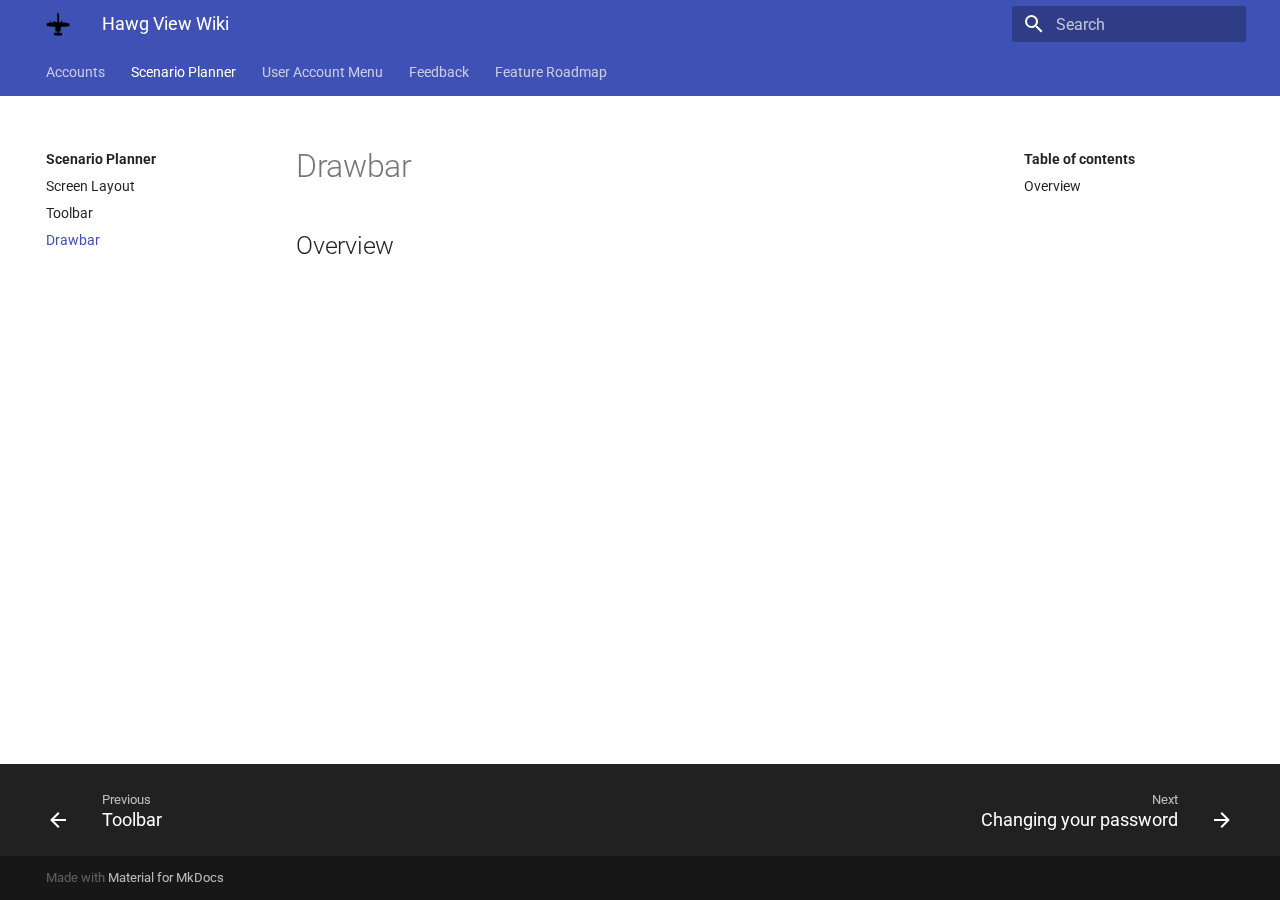
<file: wiki/draw-bar/index.html>
<!doctype html>
<html lang="en" class="no-js">
  <head>
    
      <meta charset="utf-8">
      <meta name="viewport" content="width=device-width,initial-scale=1">
      
      
        <link rel="canonical" href="https://wiki.hawgview.lan/draw-bar/">
      
      
      <link rel="shortcut icon" href="../images/favicon.png">
      <meta name="generator" content="mkdocs-1.1.2, mkdocs-material-5.5.7">
    
    
      
        <title>Drawbar - Hawg View Wiki</title>
      
    
    
      <link rel="stylesheet" href="../assets/stylesheets/main.b8ac9624.min.css">
      
      
    
    
    
      
        <link href="https://fonts.gstatic.com" rel="preconnect" crossorigin>
        <link rel="stylesheet" href="https://fonts.googleapis.com/css?family=Roboto:300,400,400i,700%7CRoboto+Mono&display=fallback">
        <style>body,input{font-family:"Roboto",-apple-system,BlinkMacSystemFont,Helvetica,Arial,sans-serif}code,kbd,pre{font-family:"Roboto Mono",SFMono-Regular,Consolas,Menlo,monospace}</style>
      
    
    
    
    
      
    
    
  </head>
  
  
    <body dir="ltr">
  
    
    <input class="md-toggle" data-md-toggle="drawer" type="checkbox" id="__drawer" autocomplete="off">
    <input class="md-toggle" data-md-toggle="search" type="checkbox" id="__search" autocomplete="off">
    <label class="md-overlay" for="__drawer"></label>
    <div data-md-component="skip">
      
        
        <a href="#overview" class="md-skip">
          Skip to content
        </a>
      
    </div>
    <div data-md-component="announce">
      
    </div>
    
      <header class="md-header" data-md-component="header">
  <nav class="md-header-nav md-grid" aria-label="Header">
    <a href="https://wiki.hawgview.lan" title="Hawg View Wiki" class="md-header-nav__button md-logo" aria-label="Hawg View Wiki">
      
  <img src="../images/favicon.png" alt="logo">

    </a>
    <label class="md-header-nav__button md-icon" for="__drawer">
      <svg xmlns="http://www.w3.org/2000/svg" viewBox="0 0 24 24"><path d="M3 6h18v2H3V6m0 5h18v2H3v-2m0 5h18v2H3v-2z"/></svg>
    </label>
    <div class="md-header-nav__title" data-md-component="header-title">
      
        <div class="md-header-nav__ellipsis">
          <span class="md-header-nav__topic md-ellipsis">
            Hawg View Wiki
          </span>
          <span class="md-header-nav__topic md-ellipsis">
            
              Drawbar
            
          </span>
        </div>
      
    </div>
    
      <label class="md-header-nav__button md-icon" for="__search">
        <svg xmlns="http://www.w3.org/2000/svg" viewBox="0 0 24 24"><path d="M9.5 3A6.5 6.5 0 0116 9.5c0 1.61-.59 3.09-1.56 4.23l.27.27h.79l5 5-1.5 1.5-5-5v-.79l-.27-.27A6.516 6.516 0 019.5 16 6.5 6.5 0 013 9.5 6.5 6.5 0 019.5 3m0 2C7 5 5 7 5 9.5S7 14 9.5 14 14 12 14 9.5 12 5 9.5 5z"/></svg>
      </label>
      
<div class="md-search" data-md-component="search" role="dialog">
  <label class="md-search__overlay" for="__search"></label>
  <div class="md-search__inner" role="search">
    <form class="md-search__form" name="search">
      <input type="text" class="md-search__input" name="query" aria-label="Search" placeholder="Search" autocapitalize="off" autocorrect="off" autocomplete="off" spellcheck="false" data-md-component="search-query" data-md-state="active">
      <label class="md-search__icon md-icon" for="__search">
        <svg xmlns="http://www.w3.org/2000/svg" viewBox="0 0 24 24"><path d="M9.5 3A6.5 6.5 0 0116 9.5c0 1.61-.59 3.09-1.56 4.23l.27.27h.79l5 5-1.5 1.5-5-5v-.79l-.27-.27A6.516 6.516 0 019.5 16 6.5 6.5 0 013 9.5 6.5 6.5 0 019.5 3m0 2C7 5 5 7 5 9.5S7 14 9.5 14 14 12 14 9.5 12 5 9.5 5z"/></svg>
        <svg xmlns="http://www.w3.org/2000/svg" viewBox="0 0 24 24"><path d="M20 11v2H8l5.5 5.5-1.42 1.42L4.16 12l7.92-7.92L13.5 5.5 8 11h12z"/></svg>
      </label>
      <button type="reset" class="md-search__icon md-icon" aria-label="Clear" data-md-component="search-reset" tabindex="-1">
        <svg xmlns="http://www.w3.org/2000/svg" viewBox="0 0 24 24"><path d="M19 6.41L17.59 5 12 10.59 6.41 5 5 6.41 10.59 12 5 17.59 6.41 19 12 13.41 17.59 19 19 17.59 13.41 12 19 6.41z"/></svg>
      </button>
    </form>
    <div class="md-search__output">
      <div class="md-search__scrollwrap" data-md-scrollfix>
        <div class="md-search-result" data-md-component="search-result">
          <div class="md-search-result__meta">
            Initializing search
          </div>
          <ol class="md-search-result__list"></ol>
        </div>
      </div>
    </div>
  </div>
</div>
    
    
  </nav>
</header>
    
    <div class="md-container" data-md-component="container">
      
        
      
      
        
          

  

<nav class="md-tabs md-tabs--active" aria-label="Tabs" data-md-component="tabs">
  <div class="md-tabs__inner md-grid">
    <ul class="md-tabs__list">
      
        
  
  
    <li class="md-tabs__item">
      
        <a href="../creating-an-account/" class="md-tabs__link">
          Accounts
        </a>
      
    </li>
  

      
        
  
  
    <li class="md-tabs__item">
      
        <a href="../screen-layout/" class="md-tabs__link md-tabs__link--active">
          Scenario Planner
        </a>
      
    </li>
  

      
        
  
  
    <li class="md-tabs__item">
      
        <a href="../change-password/" class="md-tabs__link">
          User Account Menu
        </a>
      
    </li>
  

      
        
  
  
    <li class="md-tabs__item">
      
        <a href="../contributing/" class="md-tabs__link">
          Feedback
        </a>
      
    </li>
  

      
        
  
  
    <li class="md-tabs__item">
      
        <a href="../feature-roadmap/" class="md-tabs__link">
          Feature Roadmap
        </a>
      
    </li>
  

      
    </ul>
  </div>
</nav>
        
      
      <main class="md-main" data-md-component="main">
        <div class="md-main__inner md-grid">
          
            
              <div class="md-sidebar md-sidebar--primary" data-md-component="navigation">
                <div class="md-sidebar__scrollwrap">
                  <div class="md-sidebar__inner">
                    <nav class="md-nav md-nav--primary" aria-label="Navigation" data-md-level="0">
  <label class="md-nav__title" for="__drawer">
    <a href="https://wiki.hawgview.lan" title="Hawg View Wiki" class="md-nav__button md-logo" aria-label="Hawg View Wiki">
      
  <img src="../images/favicon.png" alt="logo">

    </a>
    Hawg View Wiki
  </label>
  
  <ul class="md-nav__list" data-md-scrollfix>
    
      
      
      


  <li class="md-nav__item md-nav__item--nested">
    
      <input class="md-nav__toggle md-toggle" data-md-toggle="nav-1" type="checkbox" id="nav-1">
    
    <label class="md-nav__link" for="nav-1">
      Accounts
      <span class="md-nav__icon md-icon">
        <svg xmlns="http://www.w3.org/2000/svg" viewBox="0 0 24 24"><path d="M8.59 16.58L13.17 12 8.59 7.41 10 6l6 6-6 6-1.41-1.42z"/></svg>
      </span>
    </label>
    <nav class="md-nav" aria-label="Accounts" data-md-level="1">
      <label class="md-nav__title" for="nav-1">
        <span class="md-nav__icon md-icon">
          <svg xmlns="http://www.w3.org/2000/svg" viewBox="0 0 24 24"><path d="M20 11v2H8l5.5 5.5-1.42 1.42L4.16 12l7.92-7.92L13.5 5.5 8 11h12z"/></svg>
        </span>
        Accounts
      </label>
      <ul class="md-nav__list" data-md-scrollfix>
        
        
          
          
          


  <li class="md-nav__item">
    <a href="../creating-an-account/" title="Creating an Account" class="md-nav__link">
      Creating an Account
    </a>
  </li>

        
          
          
          


  <li class="md-nav__item">
    <a href="../platform-one-sso/" title="Platform One SSO" class="md-nav__link">
      Platform One SSO
    </a>
  </li>

        
          
          
          


  <li class="md-nav__item">
    <a href="../logging-in/" title="Logging In" class="md-nav__link">
      Logging In
    </a>
  </li>

        
      </ul>
    </nav>
  </li>

    
      
      
      

  


  <li class="md-nav__item md-nav__item--active md-nav__item--nested">
    
      <input class="md-nav__toggle md-toggle" data-md-toggle="nav-2" type="checkbox" id="nav-2" checked>
    
    <label class="md-nav__link" for="nav-2">
      Scenario Planner
      <span class="md-nav__icon md-icon">
        <svg xmlns="http://www.w3.org/2000/svg" viewBox="0 0 24 24"><path d="M8.59 16.58L13.17 12 8.59 7.41 10 6l6 6-6 6-1.41-1.42z"/></svg>
      </span>
    </label>
    <nav class="md-nav" aria-label="Scenario Planner" data-md-level="1">
      <label class="md-nav__title" for="nav-2">
        <span class="md-nav__icon md-icon">
          <svg xmlns="http://www.w3.org/2000/svg" viewBox="0 0 24 24"><path d="M20 11v2H8l5.5 5.5-1.42 1.42L4.16 12l7.92-7.92L13.5 5.5 8 11h12z"/></svg>
        </span>
        Scenario Planner
      </label>
      <ul class="md-nav__list" data-md-scrollfix>
        
        
          
          
          


  <li class="md-nav__item">
    <a href="../screen-layout/" title="Screen Layout" class="md-nav__link">
      Screen Layout
    </a>
  </li>

        
          
          
          


  <li class="md-nav__item">
    <a href="../tool-bar/" title="Toolbar" class="md-nav__link">
      Toolbar
    </a>
  </li>

        
          
          
          

  


  <li class="md-nav__item md-nav__item--active">
    
    <input class="md-nav__toggle md-toggle" data-md-toggle="toc" type="checkbox" id="__toc">
    
    
      <label class="md-nav__link md-nav__link--active" for="__toc">
        Drawbar
        <span class="md-nav__icon md-icon">
          <svg xmlns="http://www.w3.org/2000/svg" viewBox="0 0 24 24"><path d="M3 9h14V7H3v2m0 4h14v-2H3v2m0 4h14v-2H3v2m16 0h2v-2h-2v2m0-10v2h2V7h-2m0 6h2v-2h-2v2z"/></svg>
        </span>
      </label>
    
    <a href="./" title="Drawbar" class="md-nav__link md-nav__link--active">
      Drawbar
    </a>
    
      
<nav class="md-nav md-nav--secondary" aria-label="Table of contents">
  
  
  
    <label class="md-nav__title" for="__toc">
      <span class="md-nav__icon md-icon">
        <svg xmlns="http://www.w3.org/2000/svg" viewBox="0 0 24 24"><path d="M20 11v2H8l5.5 5.5-1.42 1.42L4.16 12l7.92-7.92L13.5 5.5 8 11h12z"/></svg>
      </span>
      Table of contents
    </label>
    <ul class="md-nav__list" data-md-scrollfix>
      
        <li class="md-nav__item">
  <a href="#overview" class="md-nav__link">
    Overview
  </a>
  
</li>
      
    </ul>
  
</nav>
    
  </li>

        
      </ul>
    </nav>
  </li>

    
      
      
      


  <li class="md-nav__item md-nav__item--nested">
    
      <input class="md-nav__toggle md-toggle" data-md-toggle="nav-3" type="checkbox" id="nav-3">
    
    <label class="md-nav__link" for="nav-3">
      User Account Menu
      <span class="md-nav__icon md-icon">
        <svg xmlns="http://www.w3.org/2000/svg" viewBox="0 0 24 24"><path d="M8.59 16.58L13.17 12 8.59 7.41 10 6l6 6-6 6-1.41-1.42z"/></svg>
      </span>
    </label>
    <nav class="md-nav" aria-label="User Account Menu" data-md-level="1">
      <label class="md-nav__title" for="nav-3">
        <span class="md-nav__icon md-icon">
          <svg xmlns="http://www.w3.org/2000/svg" viewBox="0 0 24 24"><path d="M20 11v2H8l5.5 5.5-1.42 1.42L4.16 12l7.92-7.92L13.5 5.5 8 11h12z"/></svg>
        </span>
        User Account Menu
      </label>
      <ul class="md-nav__list" data-md-scrollfix>
        
        
          
          
          


  <li class="md-nav__item">
    <a href="../change-password/" title="Changing your password" class="md-nav__link">
      Changing your password
    </a>
  </li>

        
          
          
          


  <li class="md-nav__item">
    <a href="../view-scenarios/" title="View scenarios" class="md-nav__link">
      View scenarios
    </a>
  </li>

        
          
          
          


  <li class="md-nav__item">
    <a href="../combine-scenarios/" title="Combining scenarios" class="md-nav__link">
      Combining scenarios
    </a>
  </li>

        
          
          
          


  <li class="md-nav__item">
    <a href="../share-scenario/" title="Sharing a scenario" class="md-nav__link">
      Sharing a scenario
    </a>
  </li>

        
      </ul>
    </nav>
  </li>

    
      
      
      


  <li class="md-nav__item md-nav__item--nested">
    
      <input class="md-nav__toggle md-toggle" data-md-toggle="nav-4" type="checkbox" id="nav-4">
    
    <label class="md-nav__link" for="nav-4">
      Feedback
      <span class="md-nav__icon md-icon">
        <svg xmlns="http://www.w3.org/2000/svg" viewBox="0 0 24 24"><path d="M8.59 16.58L13.17 12 8.59 7.41 10 6l6 6-6 6-1.41-1.42z"/></svg>
      </span>
    </label>
    <nav class="md-nav" aria-label="Feedback" data-md-level="1">
      <label class="md-nav__title" for="nav-4">
        <span class="md-nav__icon md-icon">
          <svg xmlns="http://www.w3.org/2000/svg" viewBox="0 0 24 24"><path d="M20 11v2H8l5.5 5.5-1.42 1.42L4.16 12l7.92-7.92L13.5 5.5 8 11h12z"/></svg>
        </span>
        Feedback
      </label>
      <ul class="md-nav__list" data-md-scrollfix>
        
        
          
          
          


  <li class="md-nav__item">
    <a href="../contributing/" title="Contributing" class="md-nav__link">
      Contributing
    </a>
  </li>

        
          
          
          


  <li class="md-nav__item">
    <a href="../contact/" title="Contact" class="md-nav__link">
      Contact
    </a>
  </li>

        
      </ul>
    </nav>
  </li>

    
      
      
      


  <li class="md-nav__item md-nav__item--nested">
    
      <input class="md-nav__toggle md-toggle" data-md-toggle="nav-5" type="checkbox" id="nav-5">
    
    <label class="md-nav__link" for="nav-5">
      Feature Roadmap
      <span class="md-nav__icon md-icon">
        <svg xmlns="http://www.w3.org/2000/svg" viewBox="0 0 24 24"><path d="M8.59 16.58L13.17 12 8.59 7.41 10 6l6 6-6 6-1.41-1.42z"/></svg>
      </span>
    </label>
    <nav class="md-nav" aria-label="Feature Roadmap" data-md-level="1">
      <label class="md-nav__title" for="nav-5">
        <span class="md-nav__icon md-icon">
          <svg xmlns="http://www.w3.org/2000/svg" viewBox="0 0 24 24"><path d="M20 11v2H8l5.5 5.5-1.42 1.42L4.16 12l7.92-7.92L13.5 5.5 8 11h12z"/></svg>
        </span>
        Feature Roadmap
      </label>
      <ul class="md-nav__list" data-md-scrollfix>
        
        
          
          
          


  <li class="md-nav__item">
    <a href="../feature-roadmap/" title="Feature roadmap" class="md-nav__link">
      Feature roadmap
    </a>
  </li>

        
      </ul>
    </nav>
  </li>

    
  </ul>
</nav>
                  </div>
                </div>
              </div>
            
            
              <div class="md-sidebar md-sidebar--secondary" data-md-component="toc">
                <div class="md-sidebar__scrollwrap">
                  <div class="md-sidebar__inner">
                    
<nav class="md-nav md-nav--secondary" aria-label="Table of contents">
  
  
  
    <label class="md-nav__title" for="__toc">
      <span class="md-nav__icon md-icon">
        <svg xmlns="http://www.w3.org/2000/svg" viewBox="0 0 24 24"><path d="M20 11v2H8l5.5 5.5-1.42 1.42L4.16 12l7.92-7.92L13.5 5.5 8 11h12z"/></svg>
      </span>
      Table of contents
    </label>
    <ul class="md-nav__list" data-md-scrollfix>
      
        <li class="md-nav__item">
  <a href="#overview" class="md-nav__link">
    Overview
  </a>
  
</li>
      
    </ul>
  
</nav>
                  </div>
                </div>
              </div>
            
          
          <div class="md-content">
            <article class="md-content__inner md-typeset">
              
                
                
                  
                
                
                  <h1>Drawbar</h1>
                
                <h2 id="overview">Overview</h2>
                
                  
                
              
              
                


              
            </article>
          </div>
        </div>
      </main>
      
        
<footer class="md-footer">
  
    <div class="md-footer-nav">
      <nav class="md-footer-nav__inner md-grid" aria-label="Footer">
        
          <a href="../tool-bar/" title="Toolbar" class="md-footer-nav__link md-footer-nav__link--prev" rel="prev">
            <div class="md-footer-nav__button md-icon">
              <svg xmlns="http://www.w3.org/2000/svg" viewBox="0 0 24 24"><path d="M20 11v2H8l5.5 5.5-1.42 1.42L4.16 12l7.92-7.92L13.5 5.5 8 11h12z"/></svg>
            </div>
            <div class="md-footer-nav__title">
              <div class="md-ellipsis">
                <span class="md-footer-nav__direction">
                  Previous
                </span>
                Toolbar
              </div>
            </div>
          </a>
        
        
          <a href="../change-password/" title="Changing your password" class="md-footer-nav__link md-footer-nav__link--next" rel="next">
            <div class="md-footer-nav__title">
              <div class="md-ellipsis">
                <span class="md-footer-nav__direction">
                  Next
                </span>
                Changing your password
              </div>
            </div>
            <div class="md-footer-nav__button md-icon">
              <svg xmlns="http://www.w3.org/2000/svg" viewBox="0 0 24 24"><path d="M4 11v2h12l-5.5 5.5 1.42 1.42L19.84 12l-7.92-7.92L10.5 5.5 16 11H4z"/></svg>
            </div>
          </a>
        
      </nav>
    </div>
  
  <div class="md-footer-meta md-typeset">
    <div class="md-footer-meta__inner md-grid">
      <div class="md-footer-copyright">
        
        Made with
        <a href="https://squidfunk.github.io/mkdocs-material/" target="_blank" rel="noopener">
          Material for MkDocs
        </a>
      </div>
      
    </div>
  </div>
</footer>
      
    </div>
    
      <script src="../assets/javascripts/vendor.d1f5a259.min.js"></script>
      <script src="../assets/javascripts/bundle.d5fec882.min.js"></script><script id="__lang" type="application/json">{"clipboard.copy": "Copy to clipboard", "clipboard.copied": "Copied to clipboard", "search.config.lang": "en", "search.config.pipeline": "trimmer, stopWordFilter", "search.config.separator": "[\\s\\-]+", "search.result.placeholder": "Type to start searching", "search.result.none": "No matching documents", "search.result.one": "1 matching document", "search.result.other": "# matching documents"}</script>
      
      <script>
        app = initialize({
          base: "..",
          features: ["tabs"],
          search: Object.assign({
            worker: "../assets/javascripts/worker/search.fae956e7.min.js"
          }, typeof search !== "undefined" && search)
        })
      </script>
      
    
  </body>
</html>
</file>
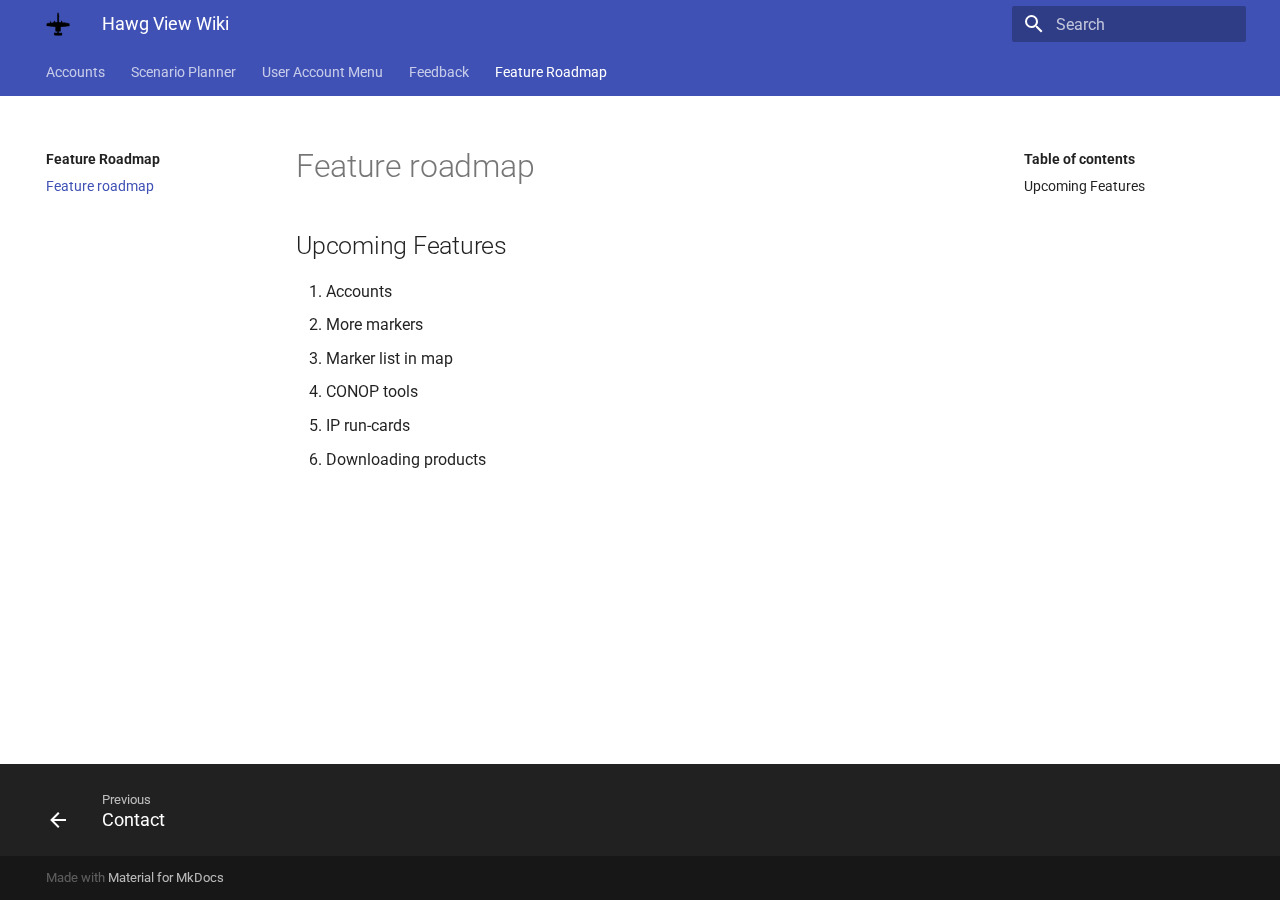
<file: wiki/feature-roadmap/index.html>
<!doctype html>
<html lang="en" class="no-js">
  <head>
    
      <meta charset="utf-8">
      <meta name="viewport" content="width=device-width,initial-scale=1">
      
      
        <link rel="canonical" href="https://wiki.hawgview.lan/feature-roadmap/">
      
      
      <link rel="shortcut icon" href="../images/favicon.png">
      <meta name="generator" content="mkdocs-1.1.2, mkdocs-material-5.5.7">
    
    
      
        <title>Feature roadmap - Hawg View Wiki</title>
      
    
    
      <link rel="stylesheet" href="../assets/stylesheets/main.b8ac9624.min.css">
      
      
    
    
    
      
        <link href="https://fonts.gstatic.com" rel="preconnect" crossorigin>
        <link rel="stylesheet" href="https://fonts.googleapis.com/css?family=Roboto:300,400,400i,700%7CRoboto+Mono&display=fallback">
        <style>body,input{font-family:"Roboto",-apple-system,BlinkMacSystemFont,Helvetica,Arial,sans-serif}code,kbd,pre{font-family:"Roboto Mono",SFMono-Regular,Consolas,Menlo,monospace}</style>
      
    
    
    
    
      
    
    
  </head>
  
  
    <body dir="ltr">
  
    
    <input class="md-toggle" data-md-toggle="drawer" type="checkbox" id="__drawer" autocomplete="off">
    <input class="md-toggle" data-md-toggle="search" type="checkbox" id="__search" autocomplete="off">
    <label class="md-overlay" for="__drawer"></label>
    <div data-md-component="skip">
      
        
        <a href="#upcoming-features" class="md-skip">
          Skip to content
        </a>
      
    </div>
    <div data-md-component="announce">
      
    </div>
    
      <header class="md-header" data-md-component="header">
  <nav class="md-header-nav md-grid" aria-label="Header">
    <a href="https://wiki.hawgview.lan" title="Hawg View Wiki" class="md-header-nav__button md-logo" aria-label="Hawg View Wiki">
      
  <img src="../images/favicon.png" alt="logo">

    </a>
    <label class="md-header-nav__button md-icon" for="__drawer">
      <svg xmlns="http://www.w3.org/2000/svg" viewBox="0 0 24 24"><path d="M3 6h18v2H3V6m0 5h18v2H3v-2m0 5h18v2H3v-2z"/></svg>
    </label>
    <div class="md-header-nav__title" data-md-component="header-title">
      
        <div class="md-header-nav__ellipsis">
          <span class="md-header-nav__topic md-ellipsis">
            Hawg View Wiki
          </span>
          <span class="md-header-nav__topic md-ellipsis">
            
              Feature roadmap
            
          </span>
        </div>
      
    </div>
    
      <label class="md-header-nav__button md-icon" for="__search">
        <svg xmlns="http://www.w3.org/2000/svg" viewBox="0 0 24 24"><path d="M9.5 3A6.5 6.5 0 0116 9.5c0 1.61-.59 3.09-1.56 4.23l.27.27h.79l5 5-1.5 1.5-5-5v-.79l-.27-.27A6.516 6.516 0 019.5 16 6.5 6.5 0 013 9.5 6.5 6.5 0 019.5 3m0 2C7 5 5 7 5 9.5S7 14 9.5 14 14 12 14 9.5 12 5 9.5 5z"/></svg>
      </label>
      
<div class="md-search" data-md-component="search" role="dialog">
  <label class="md-search__overlay" for="__search"></label>
  <div class="md-search__inner" role="search">
    <form class="md-search__form" name="search">
      <input type="text" class="md-search__input" name="query" aria-label="Search" placeholder="Search" autocapitalize="off" autocorrect="off" autocomplete="off" spellcheck="false" data-md-component="search-query" data-md-state="active">
      <label class="md-search__icon md-icon" for="__search">
        <svg xmlns="http://www.w3.org/2000/svg" viewBox="0 0 24 24"><path d="M9.5 3A6.5 6.5 0 0116 9.5c0 1.61-.59 3.09-1.56 4.23l.27.27h.79l5 5-1.5 1.5-5-5v-.79l-.27-.27A6.516 6.516 0 019.5 16 6.5 6.5 0 013 9.5 6.5 6.5 0 019.5 3m0 2C7 5 5 7 5 9.5S7 14 9.5 14 14 12 14 9.5 12 5 9.5 5z"/></svg>
        <svg xmlns="http://www.w3.org/2000/svg" viewBox="0 0 24 24"><path d="M20 11v2H8l5.5 5.5-1.42 1.42L4.16 12l7.92-7.92L13.5 5.5 8 11h12z"/></svg>
      </label>
      <button type="reset" class="md-search__icon md-icon" aria-label="Clear" data-md-component="search-reset" tabindex="-1">
        <svg xmlns="http://www.w3.org/2000/svg" viewBox="0 0 24 24"><path d="M19 6.41L17.59 5 12 10.59 6.41 5 5 6.41 10.59 12 5 17.59 6.41 19 12 13.41 17.59 19 19 17.59 13.41 12 19 6.41z"/></svg>
      </button>
    </form>
    <div class="md-search__output">
      <div class="md-search__scrollwrap" data-md-scrollfix>
        <div class="md-search-result" data-md-component="search-result">
          <div class="md-search-result__meta">
            Initializing search
          </div>
          <ol class="md-search-result__list"></ol>
        </div>
      </div>
    </div>
  </div>
</div>
    
    
  </nav>
</header>
    
    <div class="md-container" data-md-component="container">
      
        
      
      
        
          

  

<nav class="md-tabs md-tabs--active" aria-label="Tabs" data-md-component="tabs">
  <div class="md-tabs__inner md-grid">
    <ul class="md-tabs__list">
      
        
  
  
    <li class="md-tabs__item">
      
        <a href="../creating-an-account/" class="md-tabs__link">
          Accounts
        </a>
      
    </li>
  

      
        
  
  
    <li class="md-tabs__item">
      
        <a href="../screen-layout/" class="md-tabs__link">
          Scenario Planner
        </a>
      
    </li>
  

      
        
  
  
    <li class="md-tabs__item">
      
        <a href="../change-password/" class="md-tabs__link">
          User Account Menu
        </a>
      
    </li>
  

      
        
  
  
    <li class="md-tabs__item">
      
        <a href="../contributing/" class="md-tabs__link">
          Feedback
        </a>
      
    </li>
  

      
        
  
  
    <li class="md-tabs__item">
      
        <a href="./" class="md-tabs__link md-tabs__link--active">
          Feature Roadmap
        </a>
      
    </li>
  

      
    </ul>
  </div>
</nav>
        
      
      <main class="md-main" data-md-component="main">
        <div class="md-main__inner md-grid">
          
            
              <div class="md-sidebar md-sidebar--primary" data-md-component="navigation">
                <div class="md-sidebar__scrollwrap">
                  <div class="md-sidebar__inner">
                    <nav class="md-nav md-nav--primary" aria-label="Navigation" data-md-level="0">
  <label class="md-nav__title" for="__drawer">
    <a href="https://wiki.hawgview.lan" title="Hawg View Wiki" class="md-nav__button md-logo" aria-label="Hawg View Wiki">
      
  <img src="../images/favicon.png" alt="logo">

    </a>
    Hawg View Wiki
  </label>
  
  <ul class="md-nav__list" data-md-scrollfix>
    
      
      
      


  <li class="md-nav__item md-nav__item--nested">
    
      <input class="md-nav__toggle md-toggle" data-md-toggle="nav-1" type="checkbox" id="nav-1">
    
    <label class="md-nav__link" for="nav-1">
      Accounts
      <span class="md-nav__icon md-icon">
        <svg xmlns="http://www.w3.org/2000/svg" viewBox="0 0 24 24"><path d="M8.59 16.58L13.17 12 8.59 7.41 10 6l6 6-6 6-1.41-1.42z"/></svg>
      </span>
    </label>
    <nav class="md-nav" aria-label="Accounts" data-md-level="1">
      <label class="md-nav__title" for="nav-1">
        <span class="md-nav__icon md-icon">
          <svg xmlns="http://www.w3.org/2000/svg" viewBox="0 0 24 24"><path d="M20 11v2H8l5.5 5.5-1.42 1.42L4.16 12l7.92-7.92L13.5 5.5 8 11h12z"/></svg>
        </span>
        Accounts
      </label>
      <ul class="md-nav__list" data-md-scrollfix>
        
        
          
          
          


  <li class="md-nav__item">
    <a href="../creating-an-account/" title="Creating an Account" class="md-nav__link">
      Creating an Account
    </a>
  </li>

        
          
          
          


  <li class="md-nav__item">
    <a href="../platform-one-sso/" title="Platform One SSO" class="md-nav__link">
      Platform One SSO
    </a>
  </li>

        
          
          
          


  <li class="md-nav__item">
    <a href="../logging-in/" title="Logging In" class="md-nav__link">
      Logging In
    </a>
  </li>

        
      </ul>
    </nav>
  </li>

    
      
      
      


  <li class="md-nav__item md-nav__item--nested">
    
      <input class="md-nav__toggle md-toggle" data-md-toggle="nav-2" type="checkbox" id="nav-2">
    
    <label class="md-nav__link" for="nav-2">
      Scenario Planner
      <span class="md-nav__icon md-icon">
        <svg xmlns="http://www.w3.org/2000/svg" viewBox="0 0 24 24"><path d="M8.59 16.58L13.17 12 8.59 7.41 10 6l6 6-6 6-1.41-1.42z"/></svg>
      </span>
    </label>
    <nav class="md-nav" aria-label="Scenario Planner" data-md-level="1">
      <label class="md-nav__title" for="nav-2">
        <span class="md-nav__icon md-icon">
          <svg xmlns="http://www.w3.org/2000/svg" viewBox="0 0 24 24"><path d="M20 11v2H8l5.5 5.5-1.42 1.42L4.16 12l7.92-7.92L13.5 5.5 8 11h12z"/></svg>
        </span>
        Scenario Planner
      </label>
      <ul class="md-nav__list" data-md-scrollfix>
        
        
          
          
          


  <li class="md-nav__item">
    <a href="../screen-layout/" title="Screen Layout" class="md-nav__link">
      Screen Layout
    </a>
  </li>

        
          
          
          


  <li class="md-nav__item">
    <a href="../tool-bar/" title="Toolbar" class="md-nav__link">
      Toolbar
    </a>
  </li>

        
          
          
          


  <li class="md-nav__item">
    <a href="../draw-bar/" title="Drawbar" class="md-nav__link">
      Drawbar
    </a>
  </li>

        
      </ul>
    </nav>
  </li>

    
      
      
      


  <li class="md-nav__item md-nav__item--nested">
    
      <input class="md-nav__toggle md-toggle" data-md-toggle="nav-3" type="checkbox" id="nav-3">
    
    <label class="md-nav__link" for="nav-3">
      User Account Menu
      <span class="md-nav__icon md-icon">
        <svg xmlns="http://www.w3.org/2000/svg" viewBox="0 0 24 24"><path d="M8.59 16.58L13.17 12 8.59 7.41 10 6l6 6-6 6-1.41-1.42z"/></svg>
      </span>
    </label>
    <nav class="md-nav" aria-label="User Account Menu" data-md-level="1">
      <label class="md-nav__title" for="nav-3">
        <span class="md-nav__icon md-icon">
          <svg xmlns="http://www.w3.org/2000/svg" viewBox="0 0 24 24"><path d="M20 11v2H8l5.5 5.5-1.42 1.42L4.16 12l7.92-7.92L13.5 5.5 8 11h12z"/></svg>
        </span>
        User Account Menu
      </label>
      <ul class="md-nav__list" data-md-scrollfix>
        
        
          
          
          


  <li class="md-nav__item">
    <a href="../change-password/" title="Changing your password" class="md-nav__link">
      Changing your password
    </a>
  </li>

        
          
          
          


  <li class="md-nav__item">
    <a href="../view-scenarios/" title="View scenarios" class="md-nav__link">
      View scenarios
    </a>
  </li>

        
          
          
          


  <li class="md-nav__item">
    <a href="../combine-scenarios/" title="Combining scenarios" class="md-nav__link">
      Combining scenarios
    </a>
  </li>

        
          
          
          


  <li class="md-nav__item">
    <a href="../share-scenario/" title="Sharing a scenario" class="md-nav__link">
      Sharing a scenario
    </a>
  </li>

        
      </ul>
    </nav>
  </li>

    
      
      
      


  <li class="md-nav__item md-nav__item--nested">
    
      <input class="md-nav__toggle md-toggle" data-md-toggle="nav-4" type="checkbox" id="nav-4">
    
    <label class="md-nav__link" for="nav-4">
      Feedback
      <span class="md-nav__icon md-icon">
        <svg xmlns="http://www.w3.org/2000/svg" viewBox="0 0 24 24"><path d="M8.59 16.58L13.17 12 8.59 7.41 10 6l6 6-6 6-1.41-1.42z"/></svg>
      </span>
    </label>
    <nav class="md-nav" aria-label="Feedback" data-md-level="1">
      <label class="md-nav__title" for="nav-4">
        <span class="md-nav__icon md-icon">
          <svg xmlns="http://www.w3.org/2000/svg" viewBox="0 0 24 24"><path d="M20 11v2H8l5.5 5.5-1.42 1.42L4.16 12l7.92-7.92L13.5 5.5 8 11h12z"/></svg>
        </span>
        Feedback
      </label>
      <ul class="md-nav__list" data-md-scrollfix>
        
        
          
          
          


  <li class="md-nav__item">
    <a href="../contributing/" title="Contributing" class="md-nav__link">
      Contributing
    </a>
  </li>

        
          
          
          


  <li class="md-nav__item">
    <a href="../contact/" title="Contact" class="md-nav__link">
      Contact
    </a>
  </li>

        
      </ul>
    </nav>
  </li>

    
      
      
      

  


  <li class="md-nav__item md-nav__item--active md-nav__item--nested">
    
      <input class="md-nav__toggle md-toggle" data-md-toggle="nav-5" type="checkbox" id="nav-5" checked>
    
    <label class="md-nav__link" for="nav-5">
      Feature Roadmap
      <span class="md-nav__icon md-icon">
        <svg xmlns="http://www.w3.org/2000/svg" viewBox="0 0 24 24"><path d="M8.59 16.58L13.17 12 8.59 7.41 10 6l6 6-6 6-1.41-1.42z"/></svg>
      </span>
    </label>
    <nav class="md-nav" aria-label="Feature Roadmap" data-md-level="1">
      <label class="md-nav__title" for="nav-5">
        <span class="md-nav__icon md-icon">
          <svg xmlns="http://www.w3.org/2000/svg" viewBox="0 0 24 24"><path d="M20 11v2H8l5.5 5.5-1.42 1.42L4.16 12l7.92-7.92L13.5 5.5 8 11h12z"/></svg>
        </span>
        Feature Roadmap
      </label>
      <ul class="md-nav__list" data-md-scrollfix>
        
        
          
          
          

  


  <li class="md-nav__item md-nav__item--active">
    
    <input class="md-nav__toggle md-toggle" data-md-toggle="toc" type="checkbox" id="__toc">
    
    
      <label class="md-nav__link md-nav__link--active" for="__toc">
        Feature roadmap
        <span class="md-nav__icon md-icon">
          <svg xmlns="http://www.w3.org/2000/svg" viewBox="0 0 24 24"><path d="M3 9h14V7H3v2m0 4h14v-2H3v2m0 4h14v-2H3v2m16 0h2v-2h-2v2m0-10v2h2V7h-2m0 6h2v-2h-2v2z"/></svg>
        </span>
      </label>
    
    <a href="./" title="Feature roadmap" class="md-nav__link md-nav__link--active">
      Feature roadmap
    </a>
    
      
<nav class="md-nav md-nav--secondary" aria-label="Table of contents">
  
  
  
    <label class="md-nav__title" for="__toc">
      <span class="md-nav__icon md-icon">
        <svg xmlns="http://www.w3.org/2000/svg" viewBox="0 0 24 24"><path d="M20 11v2H8l5.5 5.5-1.42 1.42L4.16 12l7.92-7.92L13.5 5.5 8 11h12z"/></svg>
      </span>
      Table of contents
    </label>
    <ul class="md-nav__list" data-md-scrollfix>
      
        <li class="md-nav__item">
  <a href="#upcoming-features" class="md-nav__link">
    Upcoming Features
  </a>
  
</li>
      
    </ul>
  
</nav>
    
  </li>

        
      </ul>
    </nav>
  </li>

    
  </ul>
</nav>
                  </div>
                </div>
              </div>
            
            
              <div class="md-sidebar md-sidebar--secondary" data-md-component="toc">
                <div class="md-sidebar__scrollwrap">
                  <div class="md-sidebar__inner">
                    
<nav class="md-nav md-nav--secondary" aria-label="Table of contents">
  
  
  
    <label class="md-nav__title" for="__toc">
      <span class="md-nav__icon md-icon">
        <svg xmlns="http://www.w3.org/2000/svg" viewBox="0 0 24 24"><path d="M20 11v2H8l5.5 5.5-1.42 1.42L4.16 12l7.92-7.92L13.5 5.5 8 11h12z"/></svg>
      </span>
      Table of contents
    </label>
    <ul class="md-nav__list" data-md-scrollfix>
      
        <li class="md-nav__item">
  <a href="#upcoming-features" class="md-nav__link">
    Upcoming Features
  </a>
  
</li>
      
    </ul>
  
</nav>
                  </div>
                </div>
              </div>
            
          
          <div class="md-content">
            <article class="md-content__inner md-typeset">
              
                
                
                  
                
                
                  <h1>Feature roadmap</h1>
                
                <h2 id="upcoming-features">Upcoming Features</h2>
<ol>
<li>Accounts</li>
<li>More markers</li>
<li>Marker list in map</li>
<li>CONOP tools</li>
<li>IP run-cards</li>
<li>Downloading products</li>
</ol>
                
                  
                
              
              
                


              
            </article>
          </div>
        </div>
      </main>
      
        
<footer class="md-footer">
  
    <div class="md-footer-nav">
      <nav class="md-footer-nav__inner md-grid" aria-label="Footer">
        
          <a href="../contact/" title="Contact" class="md-footer-nav__link md-footer-nav__link--prev" rel="prev">
            <div class="md-footer-nav__button md-icon">
              <svg xmlns="http://www.w3.org/2000/svg" viewBox="0 0 24 24"><path d="M20 11v2H8l5.5 5.5-1.42 1.42L4.16 12l7.92-7.92L13.5 5.5 8 11h12z"/></svg>
            </div>
            <div class="md-footer-nav__title">
              <div class="md-ellipsis">
                <span class="md-footer-nav__direction">
                  Previous
                </span>
                Contact
              </div>
            </div>
          </a>
        
        
      </nav>
    </div>
  
  <div class="md-footer-meta md-typeset">
    <div class="md-footer-meta__inner md-grid">
      <div class="md-footer-copyright">
        
        Made with
        <a href="https://squidfunk.github.io/mkdocs-material/" target="_blank" rel="noopener">
          Material for MkDocs
        </a>
      </div>
      
    </div>
  </div>
</footer>
      
    </div>
    
      <script src="../assets/javascripts/vendor.d1f5a259.min.js"></script>
      <script src="../assets/javascripts/bundle.d5fec882.min.js"></script><script id="__lang" type="application/json">{"clipboard.copy": "Copy to clipboard", "clipboard.copied": "Copied to clipboard", "search.config.lang": "en", "search.config.pipeline": "trimmer, stopWordFilter", "search.config.separator": "[\\s\\-]+", "search.result.placeholder": "Type to start searching", "search.result.none": "No matching documents", "search.result.one": "1 matching document", "search.result.other": "# matching documents"}</script>
      
      <script>
        app = initialize({
          base: "..",
          features: ["tabs"],
          search: Object.assign({
            worker: "../assets/javascripts/worker/search.fae956e7.min.js"
          }, typeof search !== "undefined" && search)
        })
      </script>
      
    
  </body>
</html>
</file>
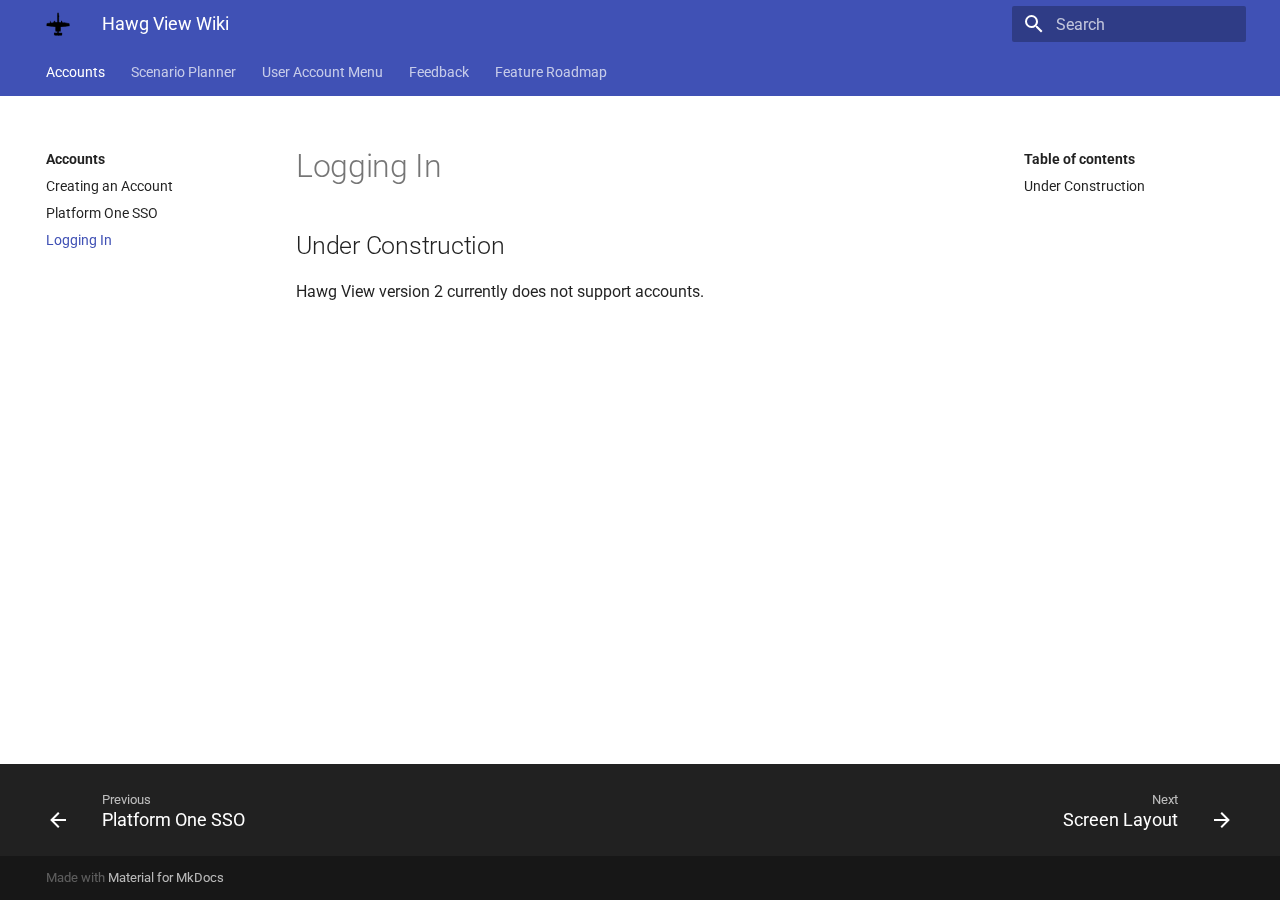
<file: wiki/logging-in/index.html>
<!doctype html>
<html lang="en" class="no-js">
  <head>
    
      <meta charset="utf-8">
      <meta name="viewport" content="width=device-width,initial-scale=1">
      
      
        <link rel="canonical" href="https://wiki.hawgview.lan/logging-in/">
      
      
      <link rel="shortcut icon" href="../images/favicon.png">
      <meta name="generator" content="mkdocs-1.1.2, mkdocs-material-5.5.7">
    
    
      
        <title>Logging In - Hawg View Wiki</title>
      
    
    
      <link rel="stylesheet" href="../assets/stylesheets/main.b8ac9624.min.css">
      
      
    
    
    
      
        <link href="https://fonts.gstatic.com" rel="preconnect" crossorigin>
        <link rel="stylesheet" href="https://fonts.googleapis.com/css?family=Roboto:300,400,400i,700%7CRoboto+Mono&display=fallback">
        <style>body,input{font-family:"Roboto",-apple-system,BlinkMacSystemFont,Helvetica,Arial,sans-serif}code,kbd,pre{font-family:"Roboto Mono",SFMono-Regular,Consolas,Menlo,monospace}</style>
      
    
    
    
    
      
    
    
  </head>
  
  
    <body dir="ltr">
  
    
    <input class="md-toggle" data-md-toggle="drawer" type="checkbox" id="__drawer" autocomplete="off">
    <input class="md-toggle" data-md-toggle="search" type="checkbox" id="__search" autocomplete="off">
    <label class="md-overlay" for="__drawer"></label>
    <div data-md-component="skip">
      
        
        <a href="#under-construction" class="md-skip">
          Skip to content
        </a>
      
    </div>
    <div data-md-component="announce">
      
    </div>
    
      <header class="md-header" data-md-component="header">
  <nav class="md-header-nav md-grid" aria-label="Header">
    <a href="https://wiki.hawgview.lan" title="Hawg View Wiki" class="md-header-nav__button md-logo" aria-label="Hawg View Wiki">
      
  <img src="../images/favicon.png" alt="logo">

    </a>
    <label class="md-header-nav__button md-icon" for="__drawer">
      <svg xmlns="http://www.w3.org/2000/svg" viewBox="0 0 24 24"><path d="M3 6h18v2H3V6m0 5h18v2H3v-2m0 5h18v2H3v-2z"/></svg>
    </label>
    <div class="md-header-nav__title" data-md-component="header-title">
      
        <div class="md-header-nav__ellipsis">
          <span class="md-header-nav__topic md-ellipsis">
            Hawg View Wiki
          </span>
          <span class="md-header-nav__topic md-ellipsis">
            
              Logging In
            
          </span>
        </div>
      
    </div>
    
      <label class="md-header-nav__button md-icon" for="__search">
        <svg xmlns="http://www.w3.org/2000/svg" viewBox="0 0 24 24"><path d="M9.5 3A6.5 6.5 0 0116 9.5c0 1.61-.59 3.09-1.56 4.23l.27.27h.79l5 5-1.5 1.5-5-5v-.79l-.27-.27A6.516 6.516 0 019.5 16 6.5 6.5 0 013 9.5 6.5 6.5 0 019.5 3m0 2C7 5 5 7 5 9.5S7 14 9.5 14 14 12 14 9.5 12 5 9.5 5z"/></svg>
      </label>
      
<div class="md-search" data-md-component="search" role="dialog">
  <label class="md-search__overlay" for="__search"></label>
  <div class="md-search__inner" role="search">
    <form class="md-search__form" name="search">
      <input type="text" class="md-search__input" name="query" aria-label="Search" placeholder="Search" autocapitalize="off" autocorrect="off" autocomplete="off" spellcheck="false" data-md-component="search-query" data-md-state="active">
      <label class="md-search__icon md-icon" for="__search">
        <svg xmlns="http://www.w3.org/2000/svg" viewBox="0 0 24 24"><path d="M9.5 3A6.5 6.5 0 0116 9.5c0 1.61-.59 3.09-1.56 4.23l.27.27h.79l5 5-1.5 1.5-5-5v-.79l-.27-.27A6.516 6.516 0 019.5 16 6.5 6.5 0 013 9.5 6.5 6.5 0 019.5 3m0 2C7 5 5 7 5 9.5S7 14 9.5 14 14 12 14 9.5 12 5 9.5 5z"/></svg>
        <svg xmlns="http://www.w3.org/2000/svg" viewBox="0 0 24 24"><path d="M20 11v2H8l5.5 5.5-1.42 1.42L4.16 12l7.92-7.92L13.5 5.5 8 11h12z"/></svg>
      </label>
      <button type="reset" class="md-search__icon md-icon" aria-label="Clear" data-md-component="search-reset" tabindex="-1">
        <svg xmlns="http://www.w3.org/2000/svg" viewBox="0 0 24 24"><path d="M19 6.41L17.59 5 12 10.59 6.41 5 5 6.41 10.59 12 5 17.59 6.41 19 12 13.41 17.59 19 19 17.59 13.41 12 19 6.41z"/></svg>
      </button>
    </form>
    <div class="md-search__output">
      <div class="md-search__scrollwrap" data-md-scrollfix>
        <div class="md-search-result" data-md-component="search-result">
          <div class="md-search-result__meta">
            Initializing search
          </div>
          <ol class="md-search-result__list"></ol>
        </div>
      </div>
    </div>
  </div>
</div>
    
    
  </nav>
</header>
    
    <div class="md-container" data-md-component="container">
      
        
      
      
        
          

  

<nav class="md-tabs md-tabs--active" aria-label="Tabs" data-md-component="tabs">
  <div class="md-tabs__inner md-grid">
    <ul class="md-tabs__list">
      
        
  
  
    <li class="md-tabs__item">
      
        <a href="../creating-an-account/" class="md-tabs__link md-tabs__link--active">
          Accounts
        </a>
      
    </li>
  

      
        
  
  
    <li class="md-tabs__item">
      
        <a href="../screen-layout/" class="md-tabs__link">
          Scenario Planner
        </a>
      
    </li>
  

      
        
  
  
    <li class="md-tabs__item">
      
        <a href="../change-password/" class="md-tabs__link">
          User Account Menu
        </a>
      
    </li>
  

      
        
  
  
    <li class="md-tabs__item">
      
        <a href="../contributing/" class="md-tabs__link">
          Feedback
        </a>
      
    </li>
  

      
        
  
  
    <li class="md-tabs__item">
      
        <a href="../feature-roadmap/" class="md-tabs__link">
          Feature Roadmap
        </a>
      
    </li>
  

      
    </ul>
  </div>
</nav>
        
      
      <main class="md-main" data-md-component="main">
        <div class="md-main__inner md-grid">
          
            
              <div class="md-sidebar md-sidebar--primary" data-md-component="navigation">
                <div class="md-sidebar__scrollwrap">
                  <div class="md-sidebar__inner">
                    <nav class="md-nav md-nav--primary" aria-label="Navigation" data-md-level="0">
  <label class="md-nav__title" for="__drawer">
    <a href="https://wiki.hawgview.lan" title="Hawg View Wiki" class="md-nav__button md-logo" aria-label="Hawg View Wiki">
      
  <img src="../images/favicon.png" alt="logo">

    </a>
    Hawg View Wiki
  </label>
  
  <ul class="md-nav__list" data-md-scrollfix>
    
      
      
      

  


  <li class="md-nav__item md-nav__item--active md-nav__item--nested">
    
      <input class="md-nav__toggle md-toggle" data-md-toggle="nav-1" type="checkbox" id="nav-1" checked>
    
    <label class="md-nav__link" for="nav-1">
      Accounts
      <span class="md-nav__icon md-icon">
        <svg xmlns="http://www.w3.org/2000/svg" viewBox="0 0 24 24"><path d="M8.59 16.58L13.17 12 8.59 7.41 10 6l6 6-6 6-1.41-1.42z"/></svg>
      </span>
    </label>
    <nav class="md-nav" aria-label="Accounts" data-md-level="1">
      <label class="md-nav__title" for="nav-1">
        <span class="md-nav__icon md-icon">
          <svg xmlns="http://www.w3.org/2000/svg" viewBox="0 0 24 24"><path d="M20 11v2H8l5.5 5.5-1.42 1.42L4.16 12l7.92-7.92L13.5 5.5 8 11h12z"/></svg>
        </span>
        Accounts
      </label>
      <ul class="md-nav__list" data-md-scrollfix>
        
        
          
          
          


  <li class="md-nav__item">
    <a href="../creating-an-account/" title="Creating an Account" class="md-nav__link">
      Creating an Account
    </a>
  </li>

        
          
          
          


  <li class="md-nav__item">
    <a href="../platform-one-sso/" title="Platform One SSO" class="md-nav__link">
      Platform One SSO
    </a>
  </li>

        
          
          
          

  


  <li class="md-nav__item md-nav__item--active">
    
    <input class="md-nav__toggle md-toggle" data-md-toggle="toc" type="checkbox" id="__toc">
    
    
      <label class="md-nav__link md-nav__link--active" for="__toc">
        Logging In
        <span class="md-nav__icon md-icon">
          <svg xmlns="http://www.w3.org/2000/svg" viewBox="0 0 24 24"><path d="M3 9h14V7H3v2m0 4h14v-2H3v2m0 4h14v-2H3v2m16 0h2v-2h-2v2m0-10v2h2V7h-2m0 6h2v-2h-2v2z"/></svg>
        </span>
      </label>
    
    <a href="./" title="Logging In" class="md-nav__link md-nav__link--active">
      Logging In
    </a>
    
      
<nav class="md-nav md-nav--secondary" aria-label="Table of contents">
  
  
  
    <label class="md-nav__title" for="__toc">
      <span class="md-nav__icon md-icon">
        <svg xmlns="http://www.w3.org/2000/svg" viewBox="0 0 24 24"><path d="M20 11v2H8l5.5 5.5-1.42 1.42L4.16 12l7.92-7.92L13.5 5.5 8 11h12z"/></svg>
      </span>
      Table of contents
    </label>
    <ul class="md-nav__list" data-md-scrollfix>
      
        <li class="md-nav__item">
  <a href="#under-construction" class="md-nav__link">
    Under Construction
  </a>
  
</li>
      
    </ul>
  
</nav>
    
  </li>

        
      </ul>
    </nav>
  </li>

    
      
      
      


  <li class="md-nav__item md-nav__item--nested">
    
      <input class="md-nav__toggle md-toggle" data-md-toggle="nav-2" type="checkbox" id="nav-2">
    
    <label class="md-nav__link" for="nav-2">
      Scenario Planner
      <span class="md-nav__icon md-icon">
        <svg xmlns="http://www.w3.org/2000/svg" viewBox="0 0 24 24"><path d="M8.59 16.58L13.17 12 8.59 7.41 10 6l6 6-6 6-1.41-1.42z"/></svg>
      </span>
    </label>
    <nav class="md-nav" aria-label="Scenario Planner" data-md-level="1">
      <label class="md-nav__title" for="nav-2">
        <span class="md-nav__icon md-icon">
          <svg xmlns="http://www.w3.org/2000/svg" viewBox="0 0 24 24"><path d="M20 11v2H8l5.5 5.5-1.42 1.42L4.16 12l7.92-7.92L13.5 5.5 8 11h12z"/></svg>
        </span>
        Scenario Planner
      </label>
      <ul class="md-nav__list" data-md-scrollfix>
        
        
          
          
          


  <li class="md-nav__item">
    <a href="../screen-layout/" title="Screen Layout" class="md-nav__link">
      Screen Layout
    </a>
  </li>

        
          
          
          


  <li class="md-nav__item">
    <a href="../tool-bar/" title="Toolbar" class="md-nav__link">
      Toolbar
    </a>
  </li>

        
          
          
          


  <li class="md-nav__item">
    <a href="../draw-bar/" title="Drawbar" class="md-nav__link">
      Drawbar
    </a>
  </li>

        
      </ul>
    </nav>
  </li>

    
      
      
      


  <li class="md-nav__item md-nav__item--nested">
    
      <input class="md-nav__toggle md-toggle" data-md-toggle="nav-3" type="checkbox" id="nav-3">
    
    <label class="md-nav__link" for="nav-3">
      User Account Menu
      <span class="md-nav__icon md-icon">
        <svg xmlns="http://www.w3.org/2000/svg" viewBox="0 0 24 24"><path d="M8.59 16.58L13.17 12 8.59 7.41 10 6l6 6-6 6-1.41-1.42z"/></svg>
      </span>
    </label>
    <nav class="md-nav" aria-label="User Account Menu" data-md-level="1">
      <label class="md-nav__title" for="nav-3">
        <span class="md-nav__icon md-icon">
          <svg xmlns="http://www.w3.org/2000/svg" viewBox="0 0 24 24"><path d="M20 11v2H8l5.5 5.5-1.42 1.42L4.16 12l7.92-7.92L13.5 5.5 8 11h12z"/></svg>
        </span>
        User Account Menu
      </label>
      <ul class="md-nav__list" data-md-scrollfix>
        
        
          
          
          


  <li class="md-nav__item">
    <a href="../change-password/" title="Changing your password" class="md-nav__link">
      Changing your password
    </a>
  </li>

        
          
          
          


  <li class="md-nav__item">
    <a href="../view-scenarios/" title="View scenarios" class="md-nav__link">
      View scenarios
    </a>
  </li>

        
          
          
          


  <li class="md-nav__item">
    <a href="../combine-scenarios/" title="Combining scenarios" class="md-nav__link">
      Combining scenarios
    </a>
  </li>

        
          
          
          


  <li class="md-nav__item">
    <a href="../share-scenario/" title="Sharing a scenario" class="md-nav__link">
      Sharing a scenario
    </a>
  </li>

        
      </ul>
    </nav>
  </li>

    
      
      
      


  <li class="md-nav__item md-nav__item--nested">
    
      <input class="md-nav__toggle md-toggle" data-md-toggle="nav-4" type="checkbox" id="nav-4">
    
    <label class="md-nav__link" for="nav-4">
      Feedback
      <span class="md-nav__icon md-icon">
        <svg xmlns="http://www.w3.org/2000/svg" viewBox="0 0 24 24"><path d="M8.59 16.58L13.17 12 8.59 7.41 10 6l6 6-6 6-1.41-1.42z"/></svg>
      </span>
    </label>
    <nav class="md-nav" aria-label="Feedback" data-md-level="1">
      <label class="md-nav__title" for="nav-4">
        <span class="md-nav__icon md-icon">
          <svg xmlns="http://www.w3.org/2000/svg" viewBox="0 0 24 24"><path d="M20 11v2H8l5.5 5.5-1.42 1.42L4.16 12l7.92-7.92L13.5 5.5 8 11h12z"/></svg>
        </span>
        Feedback
      </label>
      <ul class="md-nav__list" data-md-scrollfix>
        
        
          
          
          


  <li class="md-nav__item">
    <a href="../contributing/" title="Contributing" class="md-nav__link">
      Contributing
    </a>
  </li>

        
          
          
          


  <li class="md-nav__item">
    <a href="../contact/" title="Contact" class="md-nav__link">
      Contact
    </a>
  </li>

        
      </ul>
    </nav>
  </li>

    
      
      
      


  <li class="md-nav__item md-nav__item--nested">
    
      <input class="md-nav__toggle md-toggle" data-md-toggle="nav-5" type="checkbox" id="nav-5">
    
    <label class="md-nav__link" for="nav-5">
      Feature Roadmap
      <span class="md-nav__icon md-icon">
        <svg xmlns="http://www.w3.org/2000/svg" viewBox="0 0 24 24"><path d="M8.59 16.58L13.17 12 8.59 7.41 10 6l6 6-6 6-1.41-1.42z"/></svg>
      </span>
    </label>
    <nav class="md-nav" aria-label="Feature Roadmap" data-md-level="1">
      <label class="md-nav__title" for="nav-5">
        <span class="md-nav__icon md-icon">
          <svg xmlns="http://www.w3.org/2000/svg" viewBox="0 0 24 24"><path d="M20 11v2H8l5.5 5.5-1.42 1.42L4.16 12l7.92-7.92L13.5 5.5 8 11h12z"/></svg>
        </span>
        Feature Roadmap
      </label>
      <ul class="md-nav__list" data-md-scrollfix>
        
        
          
          
          


  <li class="md-nav__item">
    <a href="../feature-roadmap/" title="Feature roadmap" class="md-nav__link">
      Feature roadmap
    </a>
  </li>

        
      </ul>
    </nav>
  </li>

    
  </ul>
</nav>
                  </div>
                </div>
              </div>
            
            
              <div class="md-sidebar md-sidebar--secondary" data-md-component="toc">
                <div class="md-sidebar__scrollwrap">
                  <div class="md-sidebar__inner">
                    
<nav class="md-nav md-nav--secondary" aria-label="Table of contents">
  
  
  
    <label class="md-nav__title" for="__toc">
      <span class="md-nav__icon md-icon">
        <svg xmlns="http://www.w3.org/2000/svg" viewBox="0 0 24 24"><path d="M20 11v2H8l5.5 5.5-1.42 1.42L4.16 12l7.92-7.92L13.5 5.5 8 11h12z"/></svg>
      </span>
      Table of contents
    </label>
    <ul class="md-nav__list" data-md-scrollfix>
      
        <li class="md-nav__item">
  <a href="#under-construction" class="md-nav__link">
    Under Construction
  </a>
  
</li>
      
    </ul>
  
</nav>
                  </div>
                </div>
              </div>
            
          
          <div class="md-content">
            <article class="md-content__inner md-typeset">
              
                
                
                  
                
                
                  <h1>Logging In</h1>
                
                <h2 id="under-construction">Under Construction</h2>
<p>Hawg View version 2 currently does not support accounts.</p>
                
                  
                
              
              
                


              
            </article>
          </div>
        </div>
      </main>
      
        
<footer class="md-footer">
  
    <div class="md-footer-nav">
      <nav class="md-footer-nav__inner md-grid" aria-label="Footer">
        
          <a href="../platform-one-sso/" title="Platform One SSO" class="md-footer-nav__link md-footer-nav__link--prev" rel="prev">
            <div class="md-footer-nav__button md-icon">
              <svg xmlns="http://www.w3.org/2000/svg" viewBox="0 0 24 24"><path d="M20 11v2H8l5.5 5.5-1.42 1.42L4.16 12l7.92-7.92L13.5 5.5 8 11h12z"/></svg>
            </div>
            <div class="md-footer-nav__title">
              <div class="md-ellipsis">
                <span class="md-footer-nav__direction">
                  Previous
                </span>
                Platform One SSO
              </div>
            </div>
          </a>
        
        
          <a href="../screen-layout/" title="Screen Layout" class="md-footer-nav__link md-footer-nav__link--next" rel="next">
            <div class="md-footer-nav__title">
              <div class="md-ellipsis">
                <span class="md-footer-nav__direction">
                  Next
                </span>
                Screen Layout
              </div>
            </div>
            <div class="md-footer-nav__button md-icon">
              <svg xmlns="http://www.w3.org/2000/svg" viewBox="0 0 24 24"><path d="M4 11v2h12l-5.5 5.5 1.42 1.42L19.84 12l-7.92-7.92L10.5 5.5 16 11H4z"/></svg>
            </div>
          </a>
        
      </nav>
    </div>
  
  <div class="md-footer-meta md-typeset">
    <div class="md-footer-meta__inner md-grid">
      <div class="md-footer-copyright">
        
        Made with
        <a href="https://squidfunk.github.io/mkdocs-material/" target="_blank" rel="noopener">
          Material for MkDocs
        </a>
      </div>
      
    </div>
  </div>
</footer>
      
    </div>
    
      <script src="../assets/javascripts/vendor.d1f5a259.min.js"></script>
      <script src="../assets/javascripts/bundle.d5fec882.min.js"></script><script id="__lang" type="application/json">{"clipboard.copy": "Copy to clipboard", "clipboard.copied": "Copied to clipboard", "search.config.lang": "en", "search.config.pipeline": "trimmer, stopWordFilter", "search.config.separator": "[\\s\\-]+", "search.result.placeholder": "Type to start searching", "search.result.none": "No matching documents", "search.result.one": "1 matching document", "search.result.other": "# matching documents"}</script>
      
      <script>
        app = initialize({
          base: "..",
          features: ["tabs"],
          search: Object.assign({
            worker: "../assets/javascripts/worker/search.fae956e7.min.js"
          }, typeof search !== "undefined" && search)
        })
      </script>
      
    
  </body>
</html>
</file>
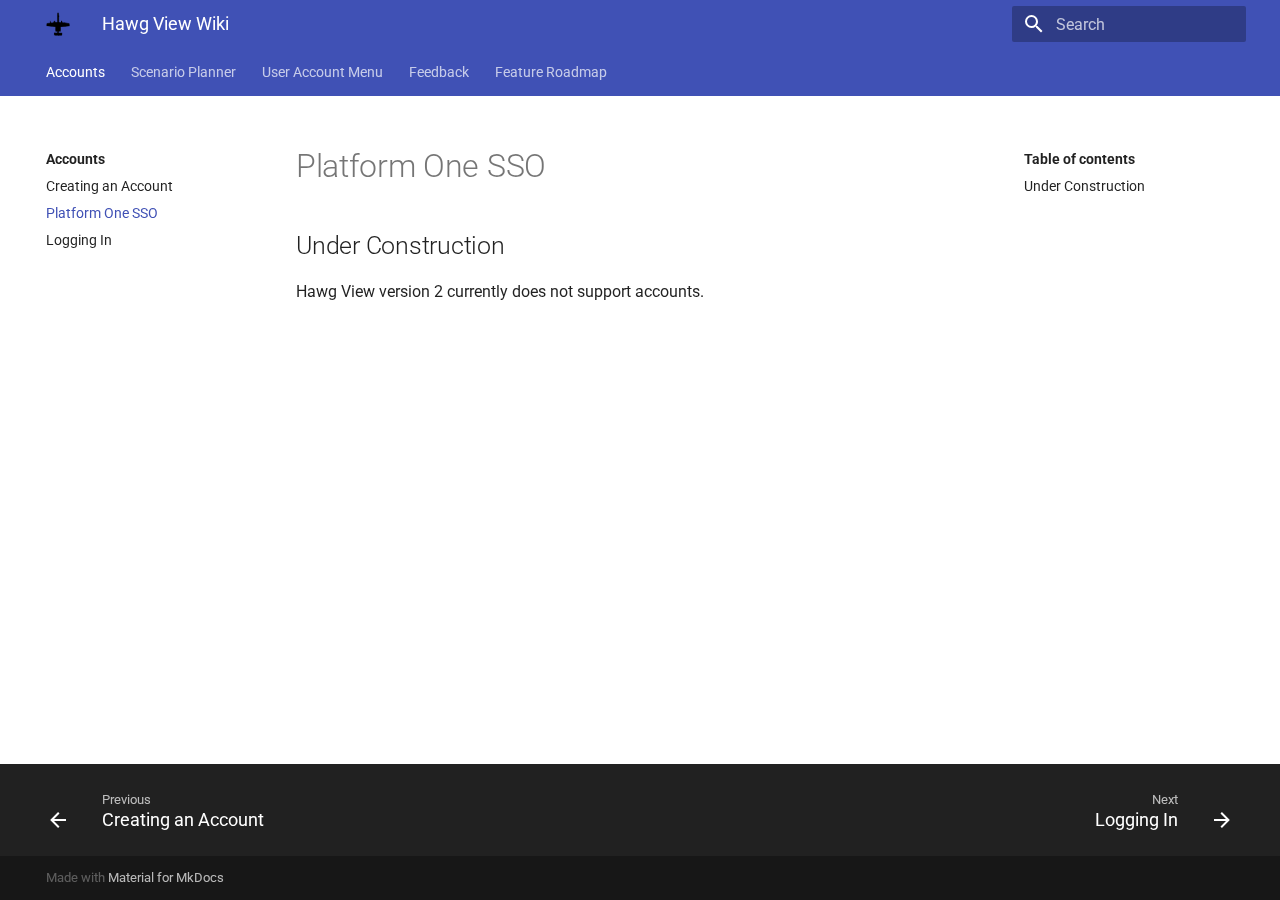
<file: wiki/platform-one-sso/index.html>
<!doctype html>
<html lang="en" class="no-js">
  <head>
    
      <meta charset="utf-8">
      <meta name="viewport" content="width=device-width,initial-scale=1">
      
      
        <link rel="canonical" href="https://wiki.hawgview.lan/platform-one-sso/">
      
      
      <link rel="shortcut icon" href="../images/favicon.png">
      <meta name="generator" content="mkdocs-1.1.2, mkdocs-material-5.5.7">
    
    
      
        <title>Platform One SSO - Hawg View Wiki</title>
      
    
    
      <link rel="stylesheet" href="../assets/stylesheets/main.b8ac9624.min.css">
      
      
    
    
    
      
        <link href="https://fonts.gstatic.com" rel="preconnect" crossorigin>
        <link rel="stylesheet" href="https://fonts.googleapis.com/css?family=Roboto:300,400,400i,700%7CRoboto+Mono&display=fallback">
        <style>body,input{font-family:"Roboto",-apple-system,BlinkMacSystemFont,Helvetica,Arial,sans-serif}code,kbd,pre{font-family:"Roboto Mono",SFMono-Regular,Consolas,Menlo,monospace}</style>
      
    
    
    
    
      
    
    
  </head>
  
  
    <body dir="ltr">
  
    
    <input class="md-toggle" data-md-toggle="drawer" type="checkbox" id="__drawer" autocomplete="off">
    <input class="md-toggle" data-md-toggle="search" type="checkbox" id="__search" autocomplete="off">
    <label class="md-overlay" for="__drawer"></label>
    <div data-md-component="skip">
      
        
        <a href="#under-construction" class="md-skip">
          Skip to content
        </a>
      
    </div>
    <div data-md-component="announce">
      
    </div>
    
      <header class="md-header" data-md-component="header">
  <nav class="md-header-nav md-grid" aria-label="Header">
    <a href="https://wiki.hawgview.lan" title="Hawg View Wiki" class="md-header-nav__button md-logo" aria-label="Hawg View Wiki">
      
  <img src="../images/favicon.png" alt="logo">

    </a>
    <label class="md-header-nav__button md-icon" for="__drawer">
      <svg xmlns="http://www.w3.org/2000/svg" viewBox="0 0 24 24"><path d="M3 6h18v2H3V6m0 5h18v2H3v-2m0 5h18v2H3v-2z"/></svg>
    </label>
    <div class="md-header-nav__title" data-md-component="header-title">
      
        <div class="md-header-nav__ellipsis">
          <span class="md-header-nav__topic md-ellipsis">
            Hawg View Wiki
          </span>
          <span class="md-header-nav__topic md-ellipsis">
            
              Platform One SSO
            
          </span>
        </div>
      
    </div>
    
      <label class="md-header-nav__button md-icon" for="__search">
        <svg xmlns="http://www.w3.org/2000/svg" viewBox="0 0 24 24"><path d="M9.5 3A6.5 6.5 0 0116 9.5c0 1.61-.59 3.09-1.56 4.23l.27.27h.79l5 5-1.5 1.5-5-5v-.79l-.27-.27A6.516 6.516 0 019.5 16 6.5 6.5 0 013 9.5 6.5 6.5 0 019.5 3m0 2C7 5 5 7 5 9.5S7 14 9.5 14 14 12 14 9.5 12 5 9.5 5z"/></svg>
      </label>
      
<div class="md-search" data-md-component="search" role="dialog">
  <label class="md-search__overlay" for="__search"></label>
  <div class="md-search__inner" role="search">
    <form class="md-search__form" name="search">
      <input type="text" class="md-search__input" name="query" aria-label="Search" placeholder="Search" autocapitalize="off" autocorrect="off" autocomplete="off" spellcheck="false" data-md-component="search-query" data-md-state="active">
      <label class="md-search__icon md-icon" for="__search">
        <svg xmlns="http://www.w3.org/2000/svg" viewBox="0 0 24 24"><path d="M9.5 3A6.5 6.5 0 0116 9.5c0 1.61-.59 3.09-1.56 4.23l.27.27h.79l5 5-1.5 1.5-5-5v-.79l-.27-.27A6.516 6.516 0 019.5 16 6.5 6.5 0 013 9.5 6.5 6.5 0 019.5 3m0 2C7 5 5 7 5 9.5S7 14 9.5 14 14 12 14 9.5 12 5 9.5 5z"/></svg>
        <svg xmlns="http://www.w3.org/2000/svg" viewBox="0 0 24 24"><path d="M20 11v2H8l5.5 5.5-1.42 1.42L4.16 12l7.92-7.92L13.5 5.5 8 11h12z"/></svg>
      </label>
      <button type="reset" class="md-search__icon md-icon" aria-label="Clear" data-md-component="search-reset" tabindex="-1">
        <svg xmlns="http://www.w3.org/2000/svg" viewBox="0 0 24 24"><path d="M19 6.41L17.59 5 12 10.59 6.41 5 5 6.41 10.59 12 5 17.59 6.41 19 12 13.41 17.59 19 19 17.59 13.41 12 19 6.41z"/></svg>
      </button>
    </form>
    <div class="md-search__output">
      <div class="md-search__scrollwrap" data-md-scrollfix>
        <div class="md-search-result" data-md-component="search-result">
          <div class="md-search-result__meta">
            Initializing search
          </div>
          <ol class="md-search-result__list"></ol>
        </div>
      </div>
    </div>
  </div>
</div>
    
    
  </nav>
</header>
    
    <div class="md-container" data-md-component="container">
      
        
      
      
        
          

  

<nav class="md-tabs md-tabs--active" aria-label="Tabs" data-md-component="tabs">
  <div class="md-tabs__inner md-grid">
    <ul class="md-tabs__list">
      
        
  
  
    <li class="md-tabs__item">
      
        <a href="../creating-an-account/" class="md-tabs__link md-tabs__link--active">
          Accounts
        </a>
      
    </li>
  

      
        
  
  
    <li class="md-tabs__item">
      
        <a href="../screen-layout/" class="md-tabs__link">
          Scenario Planner
        </a>
      
    </li>
  

      
        
  
  
    <li class="md-tabs__item">
      
        <a href="../change-password/" class="md-tabs__link">
          User Account Menu
        </a>
      
    </li>
  

      
        
  
  
    <li class="md-tabs__item">
      
        <a href="../contributing/" class="md-tabs__link">
          Feedback
        </a>
      
    </li>
  

      
        
  
  
    <li class="md-tabs__item">
      
        <a href="../feature-roadmap/" class="md-tabs__link">
          Feature Roadmap
        </a>
      
    </li>
  

      
    </ul>
  </div>
</nav>
        
      
      <main class="md-main" data-md-component="main">
        <div class="md-main__inner md-grid">
          
            
              <div class="md-sidebar md-sidebar--primary" data-md-component="navigation">
                <div class="md-sidebar__scrollwrap">
                  <div class="md-sidebar__inner">
                    <nav class="md-nav md-nav--primary" aria-label="Navigation" data-md-level="0">
  <label class="md-nav__title" for="__drawer">
    <a href="https://wiki.hawgview.lan" title="Hawg View Wiki" class="md-nav__button md-logo" aria-label="Hawg View Wiki">
      
  <img src="../images/favicon.png" alt="logo">

    </a>
    Hawg View Wiki
  </label>
  
  <ul class="md-nav__list" data-md-scrollfix>
    
      
      
      

  


  <li class="md-nav__item md-nav__item--active md-nav__item--nested">
    
      <input class="md-nav__toggle md-toggle" data-md-toggle="nav-1" type="checkbox" id="nav-1" checked>
    
    <label class="md-nav__link" for="nav-1">
      Accounts
      <span class="md-nav__icon md-icon">
        <svg xmlns="http://www.w3.org/2000/svg" viewBox="0 0 24 24"><path d="M8.59 16.58L13.17 12 8.59 7.41 10 6l6 6-6 6-1.41-1.42z"/></svg>
      </span>
    </label>
    <nav class="md-nav" aria-label="Accounts" data-md-level="1">
      <label class="md-nav__title" for="nav-1">
        <span class="md-nav__icon md-icon">
          <svg xmlns="http://www.w3.org/2000/svg" viewBox="0 0 24 24"><path d="M20 11v2H8l5.5 5.5-1.42 1.42L4.16 12l7.92-7.92L13.5 5.5 8 11h12z"/></svg>
        </span>
        Accounts
      </label>
      <ul class="md-nav__list" data-md-scrollfix>
        
        
          
          
          


  <li class="md-nav__item">
    <a href="../creating-an-account/" title="Creating an Account" class="md-nav__link">
      Creating an Account
    </a>
  </li>

        
          
          
          

  


  <li class="md-nav__item md-nav__item--active">
    
    <input class="md-nav__toggle md-toggle" data-md-toggle="toc" type="checkbox" id="__toc">
    
    
      <label class="md-nav__link md-nav__link--active" for="__toc">
        Platform One SSO
        <span class="md-nav__icon md-icon">
          <svg xmlns="http://www.w3.org/2000/svg" viewBox="0 0 24 24"><path d="M3 9h14V7H3v2m0 4h14v-2H3v2m0 4h14v-2H3v2m16 0h2v-2h-2v2m0-10v2h2V7h-2m0 6h2v-2h-2v2z"/></svg>
        </span>
      </label>
    
    <a href="./" title="Platform One SSO" class="md-nav__link md-nav__link--active">
      Platform One SSO
    </a>
    
      
<nav class="md-nav md-nav--secondary" aria-label="Table of contents">
  
  
  
    <label class="md-nav__title" for="__toc">
      <span class="md-nav__icon md-icon">
        <svg xmlns="http://www.w3.org/2000/svg" viewBox="0 0 24 24"><path d="M20 11v2H8l5.5 5.5-1.42 1.42L4.16 12l7.92-7.92L13.5 5.5 8 11h12z"/></svg>
      </span>
      Table of contents
    </label>
    <ul class="md-nav__list" data-md-scrollfix>
      
        <li class="md-nav__item">
  <a href="#under-construction" class="md-nav__link">
    Under Construction
  </a>
  
</li>
      
    </ul>
  
</nav>
    
  </li>

        
          
          
          


  <li class="md-nav__item">
    <a href="../logging-in/" title="Logging In" class="md-nav__link">
      Logging In
    </a>
  </li>

        
      </ul>
    </nav>
  </li>

    
      
      
      


  <li class="md-nav__item md-nav__item--nested">
    
      <input class="md-nav__toggle md-toggle" data-md-toggle="nav-2" type="checkbox" id="nav-2">
    
    <label class="md-nav__link" for="nav-2">
      Scenario Planner
      <span class="md-nav__icon md-icon">
        <svg xmlns="http://www.w3.org/2000/svg" viewBox="0 0 24 24"><path d="M8.59 16.58L13.17 12 8.59 7.41 10 6l6 6-6 6-1.41-1.42z"/></svg>
      </span>
    </label>
    <nav class="md-nav" aria-label="Scenario Planner" data-md-level="1">
      <label class="md-nav__title" for="nav-2">
        <span class="md-nav__icon md-icon">
          <svg xmlns="http://www.w3.org/2000/svg" viewBox="0 0 24 24"><path d="M20 11v2H8l5.5 5.5-1.42 1.42L4.16 12l7.92-7.92L13.5 5.5 8 11h12z"/></svg>
        </span>
        Scenario Planner
      </label>
      <ul class="md-nav__list" data-md-scrollfix>
        
        
          
          
          


  <li class="md-nav__item">
    <a href="../screen-layout/" title="Screen Layout" class="md-nav__link">
      Screen Layout
    </a>
  </li>

        
          
          
          


  <li class="md-nav__item">
    <a href="../tool-bar/" title="Toolbar" class="md-nav__link">
      Toolbar
    </a>
  </li>

        
          
          
          


  <li class="md-nav__item">
    <a href="../draw-bar/" title="Drawbar" class="md-nav__link">
      Drawbar
    </a>
  </li>

        
      </ul>
    </nav>
  </li>

    
      
      
      


  <li class="md-nav__item md-nav__item--nested">
    
      <input class="md-nav__toggle md-toggle" data-md-toggle="nav-3" type="checkbox" id="nav-3">
    
    <label class="md-nav__link" for="nav-3">
      User Account Menu
      <span class="md-nav__icon md-icon">
        <svg xmlns="http://www.w3.org/2000/svg" viewBox="0 0 24 24"><path d="M8.59 16.58L13.17 12 8.59 7.41 10 6l6 6-6 6-1.41-1.42z"/></svg>
      </span>
    </label>
    <nav class="md-nav" aria-label="User Account Menu" data-md-level="1">
      <label class="md-nav__title" for="nav-3">
        <span class="md-nav__icon md-icon">
          <svg xmlns="http://www.w3.org/2000/svg" viewBox="0 0 24 24"><path d="M20 11v2H8l5.5 5.5-1.42 1.42L4.16 12l7.92-7.92L13.5 5.5 8 11h12z"/></svg>
        </span>
        User Account Menu
      </label>
      <ul class="md-nav__list" data-md-scrollfix>
        
        
          
          
          


  <li class="md-nav__item">
    <a href="../change-password/" title="Changing your password" class="md-nav__link">
      Changing your password
    </a>
  </li>

        
          
          
          


  <li class="md-nav__item">
    <a href="../view-scenarios/" title="View scenarios" class="md-nav__link">
      View scenarios
    </a>
  </li>

        
          
          
          


  <li class="md-nav__item">
    <a href="../combine-scenarios/" title="Combining scenarios" class="md-nav__link">
      Combining scenarios
    </a>
  </li>

        
          
          
          


  <li class="md-nav__item">
    <a href="../share-scenario/" title="Sharing a scenario" class="md-nav__link">
      Sharing a scenario
    </a>
  </li>

        
      </ul>
    </nav>
  </li>

    
      
      
      


  <li class="md-nav__item md-nav__item--nested">
    
      <input class="md-nav__toggle md-toggle" data-md-toggle="nav-4" type="checkbox" id="nav-4">
    
    <label class="md-nav__link" for="nav-4">
      Feedback
      <span class="md-nav__icon md-icon">
        <svg xmlns="http://www.w3.org/2000/svg" viewBox="0 0 24 24"><path d="M8.59 16.58L13.17 12 8.59 7.41 10 6l6 6-6 6-1.41-1.42z"/></svg>
      </span>
    </label>
    <nav class="md-nav" aria-label="Feedback" data-md-level="1">
      <label class="md-nav__title" for="nav-4">
        <span class="md-nav__icon md-icon">
          <svg xmlns="http://www.w3.org/2000/svg" viewBox="0 0 24 24"><path d="M20 11v2H8l5.5 5.5-1.42 1.42L4.16 12l7.92-7.92L13.5 5.5 8 11h12z"/></svg>
        </span>
        Feedback
      </label>
      <ul class="md-nav__list" data-md-scrollfix>
        
        
          
          
          


  <li class="md-nav__item">
    <a href="../contributing/" title="Contributing" class="md-nav__link">
      Contributing
    </a>
  </li>

        
          
          
          


  <li class="md-nav__item">
    <a href="../contact/" title="Contact" class="md-nav__link">
      Contact
    </a>
  </li>

        
      </ul>
    </nav>
  </li>

    
      
      
      


  <li class="md-nav__item md-nav__item--nested">
    
      <input class="md-nav__toggle md-toggle" data-md-toggle="nav-5" type="checkbox" id="nav-5">
    
    <label class="md-nav__link" for="nav-5">
      Feature Roadmap
      <span class="md-nav__icon md-icon">
        <svg xmlns="http://www.w3.org/2000/svg" viewBox="0 0 24 24"><path d="M8.59 16.58L13.17 12 8.59 7.41 10 6l6 6-6 6-1.41-1.42z"/></svg>
      </span>
    </label>
    <nav class="md-nav" aria-label="Feature Roadmap" data-md-level="1">
      <label class="md-nav__title" for="nav-5">
        <span class="md-nav__icon md-icon">
          <svg xmlns="http://www.w3.org/2000/svg" viewBox="0 0 24 24"><path d="M20 11v2H8l5.5 5.5-1.42 1.42L4.16 12l7.92-7.92L13.5 5.5 8 11h12z"/></svg>
        </span>
        Feature Roadmap
      </label>
      <ul class="md-nav__list" data-md-scrollfix>
        
        
          
          
          


  <li class="md-nav__item">
    <a href="../feature-roadmap/" title="Feature roadmap" class="md-nav__link">
      Feature roadmap
    </a>
  </li>

        
      </ul>
    </nav>
  </li>

    
  </ul>
</nav>
                  </div>
                </div>
              </div>
            
            
              <div class="md-sidebar md-sidebar--secondary" data-md-component="toc">
                <div class="md-sidebar__scrollwrap">
                  <div class="md-sidebar__inner">
                    
<nav class="md-nav md-nav--secondary" aria-label="Table of contents">
  
  
  
    <label class="md-nav__title" for="__toc">
      <span class="md-nav__icon md-icon">
        <svg xmlns="http://www.w3.org/2000/svg" viewBox="0 0 24 24"><path d="M20 11v2H8l5.5 5.5-1.42 1.42L4.16 12l7.92-7.92L13.5 5.5 8 11h12z"/></svg>
      </span>
      Table of contents
    </label>
    <ul class="md-nav__list" data-md-scrollfix>
      
        <li class="md-nav__item">
  <a href="#under-construction" class="md-nav__link">
    Under Construction
  </a>
  
</li>
      
    </ul>
  
</nav>
                  </div>
                </div>
              </div>
            
          
          <div class="md-content">
            <article class="md-content__inner md-typeset">
              
                
                
                  
                
                
                  <h1>Platform One SSO</h1>
                
                <h2 id="under-construction">Under Construction</h2>
<p>Hawg View version 2 currently does not support accounts.</p>
                
                  
                
              
              
                


              
            </article>
          </div>
        </div>
      </main>
      
        
<footer class="md-footer">
  
    <div class="md-footer-nav">
      <nav class="md-footer-nav__inner md-grid" aria-label="Footer">
        
          <a href="../creating-an-account/" title="Creating an Account" class="md-footer-nav__link md-footer-nav__link--prev" rel="prev">
            <div class="md-footer-nav__button md-icon">
              <svg xmlns="http://www.w3.org/2000/svg" viewBox="0 0 24 24"><path d="M20 11v2H8l5.5 5.5-1.42 1.42L4.16 12l7.92-7.92L13.5 5.5 8 11h12z"/></svg>
            </div>
            <div class="md-footer-nav__title">
              <div class="md-ellipsis">
                <span class="md-footer-nav__direction">
                  Previous
                </span>
                Creating an Account
              </div>
            </div>
          </a>
        
        
          <a href="../logging-in/" title="Logging In" class="md-footer-nav__link md-footer-nav__link--next" rel="next">
            <div class="md-footer-nav__title">
              <div class="md-ellipsis">
                <span class="md-footer-nav__direction">
                  Next
                </span>
                Logging In
              </div>
            </div>
            <div class="md-footer-nav__button md-icon">
              <svg xmlns="http://www.w3.org/2000/svg" viewBox="0 0 24 24"><path d="M4 11v2h12l-5.5 5.5 1.42 1.42L19.84 12l-7.92-7.92L10.5 5.5 16 11H4z"/></svg>
            </div>
          </a>
        
      </nav>
    </div>
  
  <div class="md-footer-meta md-typeset">
    <div class="md-footer-meta__inner md-grid">
      <div class="md-footer-copyright">
        
        Made with
        <a href="https://squidfunk.github.io/mkdocs-material/" target="_blank" rel="noopener">
          Material for MkDocs
        </a>
      </div>
      
    </div>
  </div>
</footer>
      
    </div>
    
      <script src="../assets/javascripts/vendor.d1f5a259.min.js"></script>
      <script src="../assets/javascripts/bundle.d5fec882.min.js"></script><script id="__lang" type="application/json">{"clipboard.copy": "Copy to clipboard", "clipboard.copied": "Copied to clipboard", "search.config.lang": "en", "search.config.pipeline": "trimmer, stopWordFilter", "search.config.separator": "[\\s\\-]+", "search.result.placeholder": "Type to start searching", "search.result.none": "No matching documents", "search.result.one": "1 matching document", "search.result.other": "# matching documents"}</script>
      
      <script>
        app = initialize({
          base: "..",
          features: ["tabs"],
          search: Object.assign({
            worker: "../assets/javascripts/worker/search.fae956e7.min.js"
          }, typeof search !== "undefined" && search)
        })
      </script>
      
    
  </body>
</html>
</file>
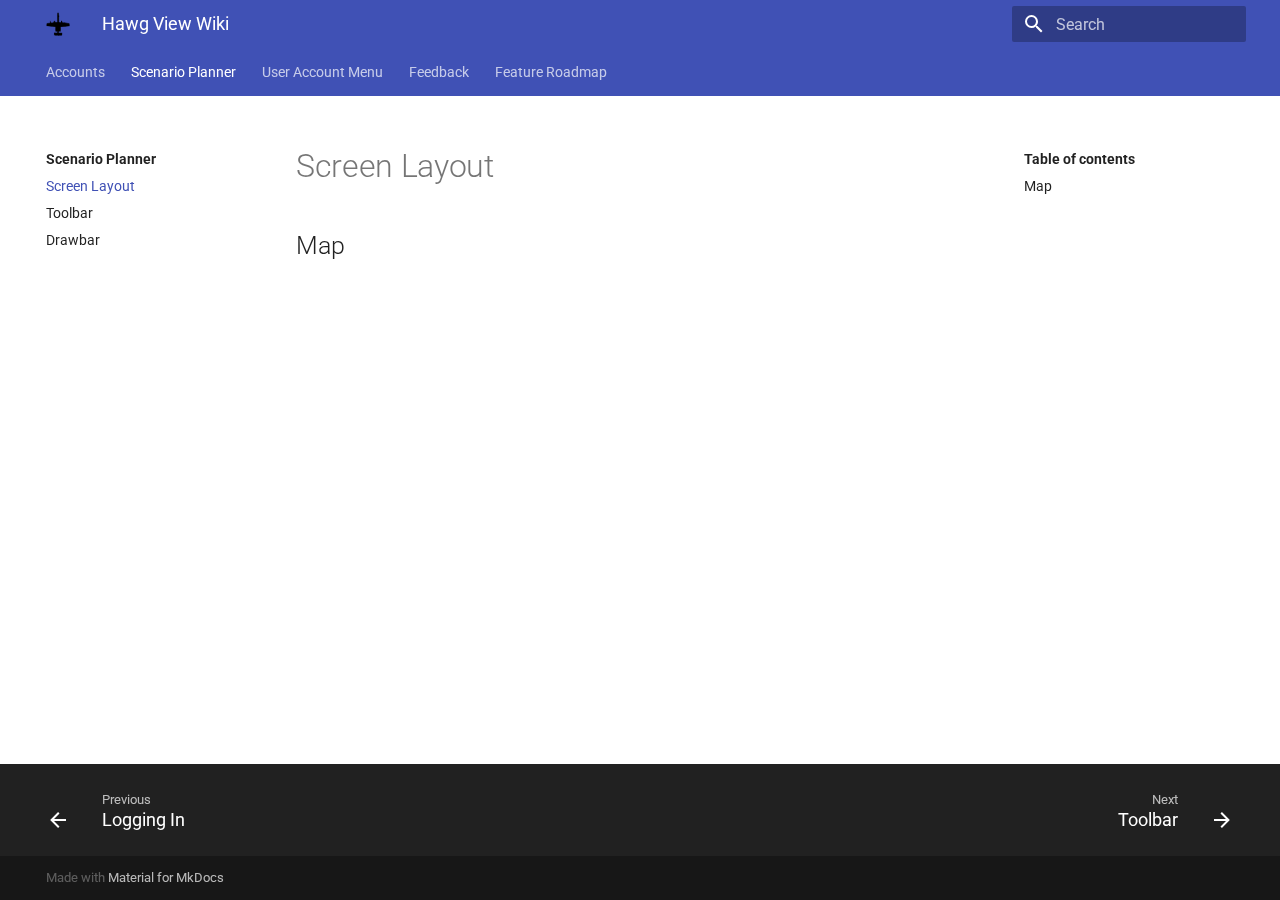
<file: wiki/screen-layout/index.html>
<!doctype html>
<html lang="en" class="no-js">
  <head>
    
      <meta charset="utf-8">
      <meta name="viewport" content="width=device-width,initial-scale=1">
      
      
        <link rel="canonical" href="https://wiki.hawgview.lan/screen-layout/">
      
      
      <link rel="shortcut icon" href="../images/favicon.png">
      <meta name="generator" content="mkdocs-1.1.2, mkdocs-material-5.5.7">
    
    
      
        <title>Screen Layout - Hawg View Wiki</title>
      
    
    
      <link rel="stylesheet" href="../assets/stylesheets/main.b8ac9624.min.css">
      
      
    
    
    
      
        <link href="https://fonts.gstatic.com" rel="preconnect" crossorigin>
        <link rel="stylesheet" href="https://fonts.googleapis.com/css?family=Roboto:300,400,400i,700%7CRoboto+Mono&display=fallback">
        <style>body,input{font-family:"Roboto",-apple-system,BlinkMacSystemFont,Helvetica,Arial,sans-serif}code,kbd,pre{font-family:"Roboto Mono",SFMono-Regular,Consolas,Menlo,monospace}</style>
      
    
    
    
    
      
    
    
  </head>
  
  
    <body dir="ltr">
  
    
    <input class="md-toggle" data-md-toggle="drawer" type="checkbox" id="__drawer" autocomplete="off">
    <input class="md-toggle" data-md-toggle="search" type="checkbox" id="__search" autocomplete="off">
    <label class="md-overlay" for="__drawer"></label>
    <div data-md-component="skip">
      
        
        <a href="#map" class="md-skip">
          Skip to content
        </a>
      
    </div>
    <div data-md-component="announce">
      
    </div>
    
      <header class="md-header" data-md-component="header">
  <nav class="md-header-nav md-grid" aria-label="Header">
    <a href="https://wiki.hawgview.lan" title="Hawg View Wiki" class="md-header-nav__button md-logo" aria-label="Hawg View Wiki">
      
  <img src="../images/favicon.png" alt="logo">

    </a>
    <label class="md-header-nav__button md-icon" for="__drawer">
      <svg xmlns="http://www.w3.org/2000/svg" viewBox="0 0 24 24"><path d="M3 6h18v2H3V6m0 5h18v2H3v-2m0 5h18v2H3v-2z"/></svg>
    </label>
    <div class="md-header-nav__title" data-md-component="header-title">
      
        <div class="md-header-nav__ellipsis">
          <span class="md-header-nav__topic md-ellipsis">
            Hawg View Wiki
          </span>
          <span class="md-header-nav__topic md-ellipsis">
            
              Screen Layout
            
          </span>
        </div>
      
    </div>
    
      <label class="md-header-nav__button md-icon" for="__search">
        <svg xmlns="http://www.w3.org/2000/svg" viewBox="0 0 24 24"><path d="M9.5 3A6.5 6.5 0 0116 9.5c0 1.61-.59 3.09-1.56 4.23l.27.27h.79l5 5-1.5 1.5-5-5v-.79l-.27-.27A6.516 6.516 0 019.5 16 6.5 6.5 0 013 9.5 6.5 6.5 0 019.5 3m0 2C7 5 5 7 5 9.5S7 14 9.5 14 14 12 14 9.5 12 5 9.5 5z"/></svg>
      </label>
      
<div class="md-search" data-md-component="search" role="dialog">
  <label class="md-search__overlay" for="__search"></label>
  <div class="md-search__inner" role="search">
    <form class="md-search__form" name="search">
      <input type="text" class="md-search__input" name="query" aria-label="Search" placeholder="Search" autocapitalize="off" autocorrect="off" autocomplete="off" spellcheck="false" data-md-component="search-query" data-md-state="active">
      <label class="md-search__icon md-icon" for="__search">
        <svg xmlns="http://www.w3.org/2000/svg" viewBox="0 0 24 24"><path d="M9.5 3A6.5 6.5 0 0116 9.5c0 1.61-.59 3.09-1.56 4.23l.27.27h.79l5 5-1.5 1.5-5-5v-.79l-.27-.27A6.516 6.516 0 019.5 16 6.5 6.5 0 013 9.5 6.5 6.5 0 019.5 3m0 2C7 5 5 7 5 9.5S7 14 9.5 14 14 12 14 9.5 12 5 9.5 5z"/></svg>
        <svg xmlns="http://www.w3.org/2000/svg" viewBox="0 0 24 24"><path d="M20 11v2H8l5.5 5.5-1.42 1.42L4.16 12l7.92-7.92L13.5 5.5 8 11h12z"/></svg>
      </label>
      <button type="reset" class="md-search__icon md-icon" aria-label="Clear" data-md-component="search-reset" tabindex="-1">
        <svg xmlns="http://www.w3.org/2000/svg" viewBox="0 0 24 24"><path d="M19 6.41L17.59 5 12 10.59 6.41 5 5 6.41 10.59 12 5 17.59 6.41 19 12 13.41 17.59 19 19 17.59 13.41 12 19 6.41z"/></svg>
      </button>
    </form>
    <div class="md-search__output">
      <div class="md-search__scrollwrap" data-md-scrollfix>
        <div class="md-search-result" data-md-component="search-result">
          <div class="md-search-result__meta">
            Initializing search
          </div>
          <ol class="md-search-result__list"></ol>
        </div>
      </div>
    </div>
  </div>
</div>
    
    
  </nav>
</header>
    
    <div class="md-container" data-md-component="container">
      
        
      
      
        
          

  

<nav class="md-tabs md-tabs--active" aria-label="Tabs" data-md-component="tabs">
  <div class="md-tabs__inner md-grid">
    <ul class="md-tabs__list">
      
        
  
  
    <li class="md-tabs__item">
      
        <a href="../creating-an-account/" class="md-tabs__link">
          Accounts
        </a>
      
    </li>
  

      
        
  
  
    <li class="md-tabs__item">
      
        <a href="./" class="md-tabs__link md-tabs__link--active">
          Scenario Planner
        </a>
      
    </li>
  

      
        
  
  
    <li class="md-tabs__item">
      
        <a href="../change-password/" class="md-tabs__link">
          User Account Menu
        </a>
      
    </li>
  

      
        
  
  
    <li class="md-tabs__item">
      
        <a href="../contributing/" class="md-tabs__link">
          Feedback
        </a>
      
    </li>
  

      
        
  
  
    <li class="md-tabs__item">
      
        <a href="../feature-roadmap/" class="md-tabs__link">
          Feature Roadmap
        </a>
      
    </li>
  

      
    </ul>
  </div>
</nav>
        
      
      <main class="md-main" data-md-component="main">
        <div class="md-main__inner md-grid">
          
            
              <div class="md-sidebar md-sidebar--primary" data-md-component="navigation">
                <div class="md-sidebar__scrollwrap">
                  <div class="md-sidebar__inner">
                    <nav class="md-nav md-nav--primary" aria-label="Navigation" data-md-level="0">
  <label class="md-nav__title" for="__drawer">
    <a href="https://wiki.hawgview.lan" title="Hawg View Wiki" class="md-nav__button md-logo" aria-label="Hawg View Wiki">
      
  <img src="../images/favicon.png" alt="logo">

    </a>
    Hawg View Wiki
  </label>
  
  <ul class="md-nav__list" data-md-scrollfix>
    
      
      
      


  <li class="md-nav__item md-nav__item--nested">
    
      <input class="md-nav__toggle md-toggle" data-md-toggle="nav-1" type="checkbox" id="nav-1">
    
    <label class="md-nav__link" for="nav-1">
      Accounts
      <span class="md-nav__icon md-icon">
        <svg xmlns="http://www.w3.org/2000/svg" viewBox="0 0 24 24"><path d="M8.59 16.58L13.17 12 8.59 7.41 10 6l6 6-6 6-1.41-1.42z"/></svg>
      </span>
    </label>
    <nav class="md-nav" aria-label="Accounts" data-md-level="1">
      <label class="md-nav__title" for="nav-1">
        <span class="md-nav__icon md-icon">
          <svg xmlns="http://www.w3.org/2000/svg" viewBox="0 0 24 24"><path d="M20 11v2H8l5.5 5.5-1.42 1.42L4.16 12l7.92-7.92L13.5 5.5 8 11h12z"/></svg>
        </span>
        Accounts
      </label>
      <ul class="md-nav__list" data-md-scrollfix>
        
        
          
          
          


  <li class="md-nav__item">
    <a href="../creating-an-account/" title="Creating an Account" class="md-nav__link">
      Creating an Account
    </a>
  </li>

        
          
          
          


  <li class="md-nav__item">
    <a href="../platform-one-sso/" title="Platform One SSO" class="md-nav__link">
      Platform One SSO
    </a>
  </li>

        
          
          
          


  <li class="md-nav__item">
    <a href="../logging-in/" title="Logging In" class="md-nav__link">
      Logging In
    </a>
  </li>

        
      </ul>
    </nav>
  </li>

    
      
      
      

  


  <li class="md-nav__item md-nav__item--active md-nav__item--nested">
    
      <input class="md-nav__toggle md-toggle" data-md-toggle="nav-2" type="checkbox" id="nav-2" checked>
    
    <label class="md-nav__link" for="nav-2">
      Scenario Planner
      <span class="md-nav__icon md-icon">
        <svg xmlns="http://www.w3.org/2000/svg" viewBox="0 0 24 24"><path d="M8.59 16.58L13.17 12 8.59 7.41 10 6l6 6-6 6-1.41-1.42z"/></svg>
      </span>
    </label>
    <nav class="md-nav" aria-label="Scenario Planner" data-md-level="1">
      <label class="md-nav__title" for="nav-2">
        <span class="md-nav__icon md-icon">
          <svg xmlns="http://www.w3.org/2000/svg" viewBox="0 0 24 24"><path d="M20 11v2H8l5.5 5.5-1.42 1.42L4.16 12l7.92-7.92L13.5 5.5 8 11h12z"/></svg>
        </span>
        Scenario Planner
      </label>
      <ul class="md-nav__list" data-md-scrollfix>
        
        
          
          
          

  


  <li class="md-nav__item md-nav__item--active">
    
    <input class="md-nav__toggle md-toggle" data-md-toggle="toc" type="checkbox" id="__toc">
    
    
      <label class="md-nav__link md-nav__link--active" for="__toc">
        Screen Layout
        <span class="md-nav__icon md-icon">
          <svg xmlns="http://www.w3.org/2000/svg" viewBox="0 0 24 24"><path d="M3 9h14V7H3v2m0 4h14v-2H3v2m0 4h14v-2H3v2m16 0h2v-2h-2v2m0-10v2h2V7h-2m0 6h2v-2h-2v2z"/></svg>
        </span>
      </label>
    
    <a href="./" title="Screen Layout" class="md-nav__link md-nav__link--active">
      Screen Layout
    </a>
    
      
<nav class="md-nav md-nav--secondary" aria-label="Table of contents">
  
  
  
    <label class="md-nav__title" for="__toc">
      <span class="md-nav__icon md-icon">
        <svg xmlns="http://www.w3.org/2000/svg" viewBox="0 0 24 24"><path d="M20 11v2H8l5.5 5.5-1.42 1.42L4.16 12l7.92-7.92L13.5 5.5 8 11h12z"/></svg>
      </span>
      Table of contents
    </label>
    <ul class="md-nav__list" data-md-scrollfix>
      
        <li class="md-nav__item">
  <a href="#map" class="md-nav__link">
    Map
  </a>
  
</li>
      
    </ul>
  
</nav>
    
  </li>

        
          
          
          


  <li class="md-nav__item">
    <a href="../tool-bar/" title="Toolbar" class="md-nav__link">
      Toolbar
    </a>
  </li>

        
          
          
          


  <li class="md-nav__item">
    <a href="../draw-bar/" title="Drawbar" class="md-nav__link">
      Drawbar
    </a>
  </li>

        
      </ul>
    </nav>
  </li>

    
      
      
      


  <li class="md-nav__item md-nav__item--nested">
    
      <input class="md-nav__toggle md-toggle" data-md-toggle="nav-3" type="checkbox" id="nav-3">
    
    <label class="md-nav__link" for="nav-3">
      User Account Menu
      <span class="md-nav__icon md-icon">
        <svg xmlns="http://www.w3.org/2000/svg" viewBox="0 0 24 24"><path d="M8.59 16.58L13.17 12 8.59 7.41 10 6l6 6-6 6-1.41-1.42z"/></svg>
      </span>
    </label>
    <nav class="md-nav" aria-label="User Account Menu" data-md-level="1">
      <label class="md-nav__title" for="nav-3">
        <span class="md-nav__icon md-icon">
          <svg xmlns="http://www.w3.org/2000/svg" viewBox="0 0 24 24"><path d="M20 11v2H8l5.5 5.5-1.42 1.42L4.16 12l7.92-7.92L13.5 5.5 8 11h12z"/></svg>
        </span>
        User Account Menu
      </label>
      <ul class="md-nav__list" data-md-scrollfix>
        
        
          
          
          


  <li class="md-nav__item">
    <a href="../change-password/" title="Changing your password" class="md-nav__link">
      Changing your password
    </a>
  </li>

        
          
          
          


  <li class="md-nav__item">
    <a href="../view-scenarios/" title="View scenarios" class="md-nav__link">
      View scenarios
    </a>
  </li>

        
          
          
          


  <li class="md-nav__item">
    <a href="../combine-scenarios/" title="Combining scenarios" class="md-nav__link">
      Combining scenarios
    </a>
  </li>

        
          
          
          


  <li class="md-nav__item">
    <a href="../share-scenario/" title="Sharing a scenario" class="md-nav__link">
      Sharing a scenario
    </a>
  </li>

        
      </ul>
    </nav>
  </li>

    
      
      
      


  <li class="md-nav__item md-nav__item--nested">
    
      <input class="md-nav__toggle md-toggle" data-md-toggle="nav-4" type="checkbox" id="nav-4">
    
    <label class="md-nav__link" for="nav-4">
      Feedback
      <span class="md-nav__icon md-icon">
        <svg xmlns="http://www.w3.org/2000/svg" viewBox="0 0 24 24"><path d="M8.59 16.58L13.17 12 8.59 7.41 10 6l6 6-6 6-1.41-1.42z"/></svg>
      </span>
    </label>
    <nav class="md-nav" aria-label="Feedback" data-md-level="1">
      <label class="md-nav__title" for="nav-4">
        <span class="md-nav__icon md-icon">
          <svg xmlns="http://www.w3.org/2000/svg" viewBox="0 0 24 24"><path d="M20 11v2H8l5.5 5.5-1.42 1.42L4.16 12l7.92-7.92L13.5 5.5 8 11h12z"/></svg>
        </span>
        Feedback
      </label>
      <ul class="md-nav__list" data-md-scrollfix>
        
        
          
          
          


  <li class="md-nav__item">
    <a href="../contributing/" title="Contributing" class="md-nav__link">
      Contributing
    </a>
  </li>

        
          
          
          


  <li class="md-nav__item">
    <a href="../contact/" title="Contact" class="md-nav__link">
      Contact
    </a>
  </li>

        
      </ul>
    </nav>
  </li>

    
      
      
      


  <li class="md-nav__item md-nav__item--nested">
    
      <input class="md-nav__toggle md-toggle" data-md-toggle="nav-5" type="checkbox" id="nav-5">
    
    <label class="md-nav__link" for="nav-5">
      Feature Roadmap
      <span class="md-nav__icon md-icon">
        <svg xmlns="http://www.w3.org/2000/svg" viewBox="0 0 24 24"><path d="M8.59 16.58L13.17 12 8.59 7.41 10 6l6 6-6 6-1.41-1.42z"/></svg>
      </span>
    </label>
    <nav class="md-nav" aria-label="Feature Roadmap" data-md-level="1">
      <label class="md-nav__title" for="nav-5">
        <span class="md-nav__icon md-icon">
          <svg xmlns="http://www.w3.org/2000/svg" viewBox="0 0 24 24"><path d="M20 11v2H8l5.5 5.5-1.42 1.42L4.16 12l7.92-7.92L13.5 5.5 8 11h12z"/></svg>
        </span>
        Feature Roadmap
      </label>
      <ul class="md-nav__list" data-md-scrollfix>
        
        
          
          
          


  <li class="md-nav__item">
    <a href="../feature-roadmap/" title="Feature roadmap" class="md-nav__link">
      Feature roadmap
    </a>
  </li>

        
      </ul>
    </nav>
  </li>

    
  </ul>
</nav>
                  </div>
                </div>
              </div>
            
            
              <div class="md-sidebar md-sidebar--secondary" data-md-component="toc">
                <div class="md-sidebar__scrollwrap">
                  <div class="md-sidebar__inner">
                    
<nav class="md-nav md-nav--secondary" aria-label="Table of contents">
  
  
  
    <label class="md-nav__title" for="__toc">
      <span class="md-nav__icon md-icon">
        <svg xmlns="http://www.w3.org/2000/svg" viewBox="0 0 24 24"><path d="M20 11v2H8l5.5 5.5-1.42 1.42L4.16 12l7.92-7.92L13.5 5.5 8 11h12z"/></svg>
      </span>
      Table of contents
    </label>
    <ul class="md-nav__list" data-md-scrollfix>
      
        <li class="md-nav__item">
  <a href="#map" class="md-nav__link">
    Map
  </a>
  
</li>
      
    </ul>
  
</nav>
                  </div>
                </div>
              </div>
            
          
          <div class="md-content">
            <article class="md-content__inner md-typeset">
              
                
                
                  
                
                
                  <h1>Screen Layout</h1>
                
                <h2 id="map">Map</h2>
                
                  
                
              
              
                


              
            </article>
          </div>
        </div>
      </main>
      
        
<footer class="md-footer">
  
    <div class="md-footer-nav">
      <nav class="md-footer-nav__inner md-grid" aria-label="Footer">
        
          <a href="../logging-in/" title="Logging In" class="md-footer-nav__link md-footer-nav__link--prev" rel="prev">
            <div class="md-footer-nav__button md-icon">
              <svg xmlns="http://www.w3.org/2000/svg" viewBox="0 0 24 24"><path d="M20 11v2H8l5.5 5.5-1.42 1.42L4.16 12l7.92-7.92L13.5 5.5 8 11h12z"/></svg>
            </div>
            <div class="md-footer-nav__title">
              <div class="md-ellipsis">
                <span class="md-footer-nav__direction">
                  Previous
                </span>
                Logging In
              </div>
            </div>
          </a>
        
        
          <a href="../tool-bar/" title="Toolbar" class="md-footer-nav__link md-footer-nav__link--next" rel="next">
            <div class="md-footer-nav__title">
              <div class="md-ellipsis">
                <span class="md-footer-nav__direction">
                  Next
                </span>
                Toolbar
              </div>
            </div>
            <div class="md-footer-nav__button md-icon">
              <svg xmlns="http://www.w3.org/2000/svg" viewBox="0 0 24 24"><path d="M4 11v2h12l-5.5 5.5 1.42 1.42L19.84 12l-7.92-7.92L10.5 5.5 16 11H4z"/></svg>
            </div>
          </a>
        
      </nav>
    </div>
  
  <div class="md-footer-meta md-typeset">
    <div class="md-footer-meta__inner md-grid">
      <div class="md-footer-copyright">
        
        Made with
        <a href="https://squidfunk.github.io/mkdocs-material/" target="_blank" rel="noopener">
          Material for MkDocs
        </a>
      </div>
      
    </div>
  </div>
</footer>
      
    </div>
    
      <script src="../assets/javascripts/vendor.d1f5a259.min.js"></script>
      <script src="../assets/javascripts/bundle.d5fec882.min.js"></script><script id="__lang" type="application/json">{"clipboard.copy": "Copy to clipboard", "clipboard.copied": "Copied to clipboard", "search.config.lang": "en", "search.config.pipeline": "trimmer, stopWordFilter", "search.config.separator": "[\\s\\-]+", "search.result.placeholder": "Type to start searching", "search.result.none": "No matching documents", "search.result.one": "1 matching document", "search.result.other": "# matching documents"}</script>
      
      <script>
        app = initialize({
          base: "..",
          features: ["tabs"],
          search: Object.assign({
            worker: "../assets/javascripts/worker/search.fae956e7.min.js"
          }, typeof search !== "undefined" && search)
        })
      </script>
      
    
  </body>
</html>
</file>
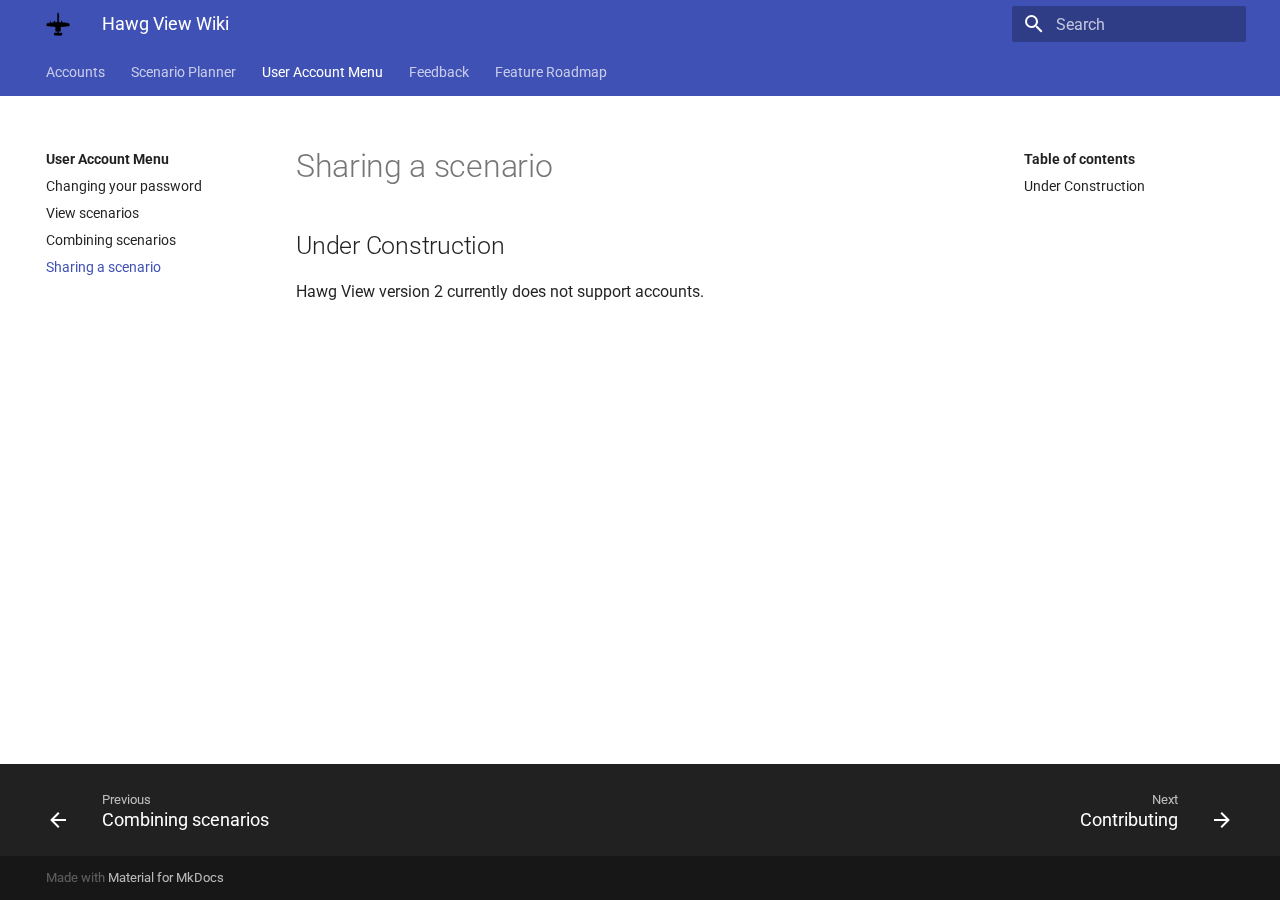
<file: wiki/share-scenario/index.html>
<!doctype html>
<html lang="en" class="no-js">
  <head>
    
      <meta charset="utf-8">
      <meta name="viewport" content="width=device-width,initial-scale=1">
      
      
        <link rel="canonical" href="https://wiki.hawgview.lan/share-scenario/">
      
      
      <link rel="shortcut icon" href="../images/favicon.png">
      <meta name="generator" content="mkdocs-1.1.2, mkdocs-material-5.5.7">
    
    
      
        <title>Sharing a scenario - Hawg View Wiki</title>
      
    
    
      <link rel="stylesheet" href="../assets/stylesheets/main.b8ac9624.min.css">
      
      
    
    
    
      
        <link href="https://fonts.gstatic.com" rel="preconnect" crossorigin>
        <link rel="stylesheet" href="https://fonts.googleapis.com/css?family=Roboto:300,400,400i,700%7CRoboto+Mono&display=fallback">
        <style>body,input{font-family:"Roboto",-apple-system,BlinkMacSystemFont,Helvetica,Arial,sans-serif}code,kbd,pre{font-family:"Roboto Mono",SFMono-Regular,Consolas,Menlo,monospace}</style>
      
    
    
    
    
      
    
    
  </head>
  
  
    <body dir="ltr">
  
    
    <input class="md-toggle" data-md-toggle="drawer" type="checkbox" id="__drawer" autocomplete="off">
    <input class="md-toggle" data-md-toggle="search" type="checkbox" id="__search" autocomplete="off">
    <label class="md-overlay" for="__drawer"></label>
    <div data-md-component="skip">
      
        
        <a href="#under-construction" class="md-skip">
          Skip to content
        </a>
      
    </div>
    <div data-md-component="announce">
      
    </div>
    
      <header class="md-header" data-md-component="header">
  <nav class="md-header-nav md-grid" aria-label="Header">
    <a href="https://wiki.hawgview.lan" title="Hawg View Wiki" class="md-header-nav__button md-logo" aria-label="Hawg View Wiki">
      
  <img src="../images/favicon.png" alt="logo">

    </a>
    <label class="md-header-nav__button md-icon" for="__drawer">
      <svg xmlns="http://www.w3.org/2000/svg" viewBox="0 0 24 24"><path d="M3 6h18v2H3V6m0 5h18v2H3v-2m0 5h18v2H3v-2z"/></svg>
    </label>
    <div class="md-header-nav__title" data-md-component="header-title">
      
        <div class="md-header-nav__ellipsis">
          <span class="md-header-nav__topic md-ellipsis">
            Hawg View Wiki
          </span>
          <span class="md-header-nav__topic md-ellipsis">
            
              Sharing a scenario
            
          </span>
        </div>
      
    </div>
    
      <label class="md-header-nav__button md-icon" for="__search">
        <svg xmlns="http://www.w3.org/2000/svg" viewBox="0 0 24 24"><path d="M9.5 3A6.5 6.5 0 0116 9.5c0 1.61-.59 3.09-1.56 4.23l.27.27h.79l5 5-1.5 1.5-5-5v-.79l-.27-.27A6.516 6.516 0 019.5 16 6.5 6.5 0 013 9.5 6.5 6.5 0 019.5 3m0 2C7 5 5 7 5 9.5S7 14 9.5 14 14 12 14 9.5 12 5 9.5 5z"/></svg>
      </label>
      
<div class="md-search" data-md-component="search" role="dialog">
  <label class="md-search__overlay" for="__search"></label>
  <div class="md-search__inner" role="search">
    <form class="md-search__form" name="search">
      <input type="text" class="md-search__input" name="query" aria-label="Search" placeholder="Search" autocapitalize="off" autocorrect="off" autocomplete="off" spellcheck="false" data-md-component="search-query" data-md-state="active">
      <label class="md-search__icon md-icon" for="__search">
        <svg xmlns="http://www.w3.org/2000/svg" viewBox="0 0 24 24"><path d="M9.5 3A6.5 6.5 0 0116 9.5c0 1.61-.59 3.09-1.56 4.23l.27.27h.79l5 5-1.5 1.5-5-5v-.79l-.27-.27A6.516 6.516 0 019.5 16 6.5 6.5 0 013 9.5 6.5 6.5 0 019.5 3m0 2C7 5 5 7 5 9.5S7 14 9.5 14 14 12 14 9.5 12 5 9.5 5z"/></svg>
        <svg xmlns="http://www.w3.org/2000/svg" viewBox="0 0 24 24"><path d="M20 11v2H8l5.5 5.5-1.42 1.42L4.16 12l7.92-7.92L13.5 5.5 8 11h12z"/></svg>
      </label>
      <button type="reset" class="md-search__icon md-icon" aria-label="Clear" data-md-component="search-reset" tabindex="-1">
        <svg xmlns="http://www.w3.org/2000/svg" viewBox="0 0 24 24"><path d="M19 6.41L17.59 5 12 10.59 6.41 5 5 6.41 10.59 12 5 17.59 6.41 19 12 13.41 17.59 19 19 17.59 13.41 12 19 6.41z"/></svg>
      </button>
    </form>
    <div class="md-search__output">
      <div class="md-search__scrollwrap" data-md-scrollfix>
        <div class="md-search-result" data-md-component="search-result">
          <div class="md-search-result__meta">
            Initializing search
          </div>
          <ol class="md-search-result__list"></ol>
        </div>
      </div>
    </div>
  </div>
</div>
    
    
  </nav>
</header>
    
    <div class="md-container" data-md-component="container">
      
        
      
      
        
          

  

<nav class="md-tabs md-tabs--active" aria-label="Tabs" data-md-component="tabs">
  <div class="md-tabs__inner md-grid">
    <ul class="md-tabs__list">
      
        
  
  
    <li class="md-tabs__item">
      
        <a href="../creating-an-account/" class="md-tabs__link">
          Accounts
        </a>
      
    </li>
  

      
        
  
  
    <li class="md-tabs__item">
      
        <a href="../screen-layout/" class="md-tabs__link">
          Scenario Planner
        </a>
      
    </li>
  

      
        
  
  
    <li class="md-tabs__item">
      
        <a href="../change-password/" class="md-tabs__link md-tabs__link--active">
          User Account Menu
        </a>
      
    </li>
  

      
        
  
  
    <li class="md-tabs__item">
      
        <a href="../contributing/" class="md-tabs__link">
          Feedback
        </a>
      
    </li>
  

      
        
  
  
    <li class="md-tabs__item">
      
        <a href="../feature-roadmap/" class="md-tabs__link">
          Feature Roadmap
        </a>
      
    </li>
  

      
    </ul>
  </div>
</nav>
        
      
      <main class="md-main" data-md-component="main">
        <div class="md-main__inner md-grid">
          
            
              <div class="md-sidebar md-sidebar--primary" data-md-component="navigation">
                <div class="md-sidebar__scrollwrap">
                  <div class="md-sidebar__inner">
                    <nav class="md-nav md-nav--primary" aria-label="Navigation" data-md-level="0">
  <label class="md-nav__title" for="__drawer">
    <a href="https://wiki.hawgview.lan" title="Hawg View Wiki" class="md-nav__button md-logo" aria-label="Hawg View Wiki">
      
  <img src="../images/favicon.png" alt="logo">

    </a>
    Hawg View Wiki
  </label>
  
  <ul class="md-nav__list" data-md-scrollfix>
    
      
      
      


  <li class="md-nav__item md-nav__item--nested">
    
      <input class="md-nav__toggle md-toggle" data-md-toggle="nav-1" type="checkbox" id="nav-1">
    
    <label class="md-nav__link" for="nav-1">
      Accounts
      <span class="md-nav__icon md-icon">
        <svg xmlns="http://www.w3.org/2000/svg" viewBox="0 0 24 24"><path d="M8.59 16.58L13.17 12 8.59 7.41 10 6l6 6-6 6-1.41-1.42z"/></svg>
      </span>
    </label>
    <nav class="md-nav" aria-label="Accounts" data-md-level="1">
      <label class="md-nav__title" for="nav-1">
        <span class="md-nav__icon md-icon">
          <svg xmlns="http://www.w3.org/2000/svg" viewBox="0 0 24 24"><path d="M20 11v2H8l5.5 5.5-1.42 1.42L4.16 12l7.92-7.92L13.5 5.5 8 11h12z"/></svg>
        </span>
        Accounts
      </label>
      <ul class="md-nav__list" data-md-scrollfix>
        
        
          
          
          


  <li class="md-nav__item">
    <a href="../creating-an-account/" title="Creating an Account" class="md-nav__link">
      Creating an Account
    </a>
  </li>

        
          
          
          


  <li class="md-nav__item">
    <a href="../platform-one-sso/" title="Platform One SSO" class="md-nav__link">
      Platform One SSO
    </a>
  </li>

        
          
          
          


  <li class="md-nav__item">
    <a href="../logging-in/" title="Logging In" class="md-nav__link">
      Logging In
    </a>
  </li>

        
      </ul>
    </nav>
  </li>

    
      
      
      


  <li class="md-nav__item md-nav__item--nested">
    
      <input class="md-nav__toggle md-toggle" data-md-toggle="nav-2" type="checkbox" id="nav-2">
    
    <label class="md-nav__link" for="nav-2">
      Scenario Planner
      <span class="md-nav__icon md-icon">
        <svg xmlns="http://www.w3.org/2000/svg" viewBox="0 0 24 24"><path d="M8.59 16.58L13.17 12 8.59 7.41 10 6l6 6-6 6-1.41-1.42z"/></svg>
      </span>
    </label>
    <nav class="md-nav" aria-label="Scenario Planner" data-md-level="1">
      <label class="md-nav__title" for="nav-2">
        <span class="md-nav__icon md-icon">
          <svg xmlns="http://www.w3.org/2000/svg" viewBox="0 0 24 24"><path d="M20 11v2H8l5.5 5.5-1.42 1.42L4.16 12l7.92-7.92L13.5 5.5 8 11h12z"/></svg>
        </span>
        Scenario Planner
      </label>
      <ul class="md-nav__list" data-md-scrollfix>
        
        
          
          
          


  <li class="md-nav__item">
    <a href="../screen-layout/" title="Screen Layout" class="md-nav__link">
      Screen Layout
    </a>
  </li>

        
          
          
          


  <li class="md-nav__item">
    <a href="../tool-bar/" title="Toolbar" class="md-nav__link">
      Toolbar
    </a>
  </li>

        
          
          
          


  <li class="md-nav__item">
    <a href="../draw-bar/" title="Drawbar" class="md-nav__link">
      Drawbar
    </a>
  </li>

        
      </ul>
    </nav>
  </li>

    
      
      
      

  


  <li class="md-nav__item md-nav__item--active md-nav__item--nested">
    
      <input class="md-nav__toggle md-toggle" data-md-toggle="nav-3" type="checkbox" id="nav-3" checked>
    
    <label class="md-nav__link" for="nav-3">
      User Account Menu
      <span class="md-nav__icon md-icon">
        <svg xmlns="http://www.w3.org/2000/svg" viewBox="0 0 24 24"><path d="M8.59 16.58L13.17 12 8.59 7.41 10 6l6 6-6 6-1.41-1.42z"/></svg>
      </span>
    </label>
    <nav class="md-nav" aria-label="User Account Menu" data-md-level="1">
      <label class="md-nav__title" for="nav-3">
        <span class="md-nav__icon md-icon">
          <svg xmlns="http://www.w3.org/2000/svg" viewBox="0 0 24 24"><path d="M20 11v2H8l5.5 5.5-1.42 1.42L4.16 12l7.92-7.92L13.5 5.5 8 11h12z"/></svg>
        </span>
        User Account Menu
      </label>
      <ul class="md-nav__list" data-md-scrollfix>
        
        
          
          
          


  <li class="md-nav__item">
    <a href="../change-password/" title="Changing your password" class="md-nav__link">
      Changing your password
    </a>
  </li>

        
          
          
          


  <li class="md-nav__item">
    <a href="../view-scenarios/" title="View scenarios" class="md-nav__link">
      View scenarios
    </a>
  </li>

        
          
          
          


  <li class="md-nav__item">
    <a href="../combine-scenarios/" title="Combining scenarios" class="md-nav__link">
      Combining scenarios
    </a>
  </li>

        
          
          
          

  


  <li class="md-nav__item md-nav__item--active">
    
    <input class="md-nav__toggle md-toggle" data-md-toggle="toc" type="checkbox" id="__toc">
    
    
      <label class="md-nav__link md-nav__link--active" for="__toc">
        Sharing a scenario
        <span class="md-nav__icon md-icon">
          <svg xmlns="http://www.w3.org/2000/svg" viewBox="0 0 24 24"><path d="M3 9h14V7H3v2m0 4h14v-2H3v2m0 4h14v-2H3v2m16 0h2v-2h-2v2m0-10v2h2V7h-2m0 6h2v-2h-2v2z"/></svg>
        </span>
      </label>
    
    <a href="./" title="Sharing a scenario" class="md-nav__link md-nav__link--active">
      Sharing a scenario
    </a>
    
      
<nav class="md-nav md-nav--secondary" aria-label="Table of contents">
  
  
  
    <label class="md-nav__title" for="__toc">
      <span class="md-nav__icon md-icon">
        <svg xmlns="http://www.w3.org/2000/svg" viewBox="0 0 24 24"><path d="M20 11v2H8l5.5 5.5-1.42 1.42L4.16 12l7.92-7.92L13.5 5.5 8 11h12z"/></svg>
      </span>
      Table of contents
    </label>
    <ul class="md-nav__list" data-md-scrollfix>
      
        <li class="md-nav__item">
  <a href="#under-construction" class="md-nav__link">
    Under Construction
  </a>
  
</li>
      
    </ul>
  
</nav>
    
  </li>

        
      </ul>
    </nav>
  </li>

    
      
      
      


  <li class="md-nav__item md-nav__item--nested">
    
      <input class="md-nav__toggle md-toggle" data-md-toggle="nav-4" type="checkbox" id="nav-4">
    
    <label class="md-nav__link" for="nav-4">
      Feedback
      <span class="md-nav__icon md-icon">
        <svg xmlns="http://www.w3.org/2000/svg" viewBox="0 0 24 24"><path d="M8.59 16.58L13.17 12 8.59 7.41 10 6l6 6-6 6-1.41-1.42z"/></svg>
      </span>
    </label>
    <nav class="md-nav" aria-label="Feedback" data-md-level="1">
      <label class="md-nav__title" for="nav-4">
        <span class="md-nav__icon md-icon">
          <svg xmlns="http://www.w3.org/2000/svg" viewBox="0 0 24 24"><path d="M20 11v2H8l5.5 5.5-1.42 1.42L4.16 12l7.92-7.92L13.5 5.5 8 11h12z"/></svg>
        </span>
        Feedback
      </label>
      <ul class="md-nav__list" data-md-scrollfix>
        
        
          
          
          


  <li class="md-nav__item">
    <a href="../contributing/" title="Contributing" class="md-nav__link">
      Contributing
    </a>
  </li>

        
          
          
          


  <li class="md-nav__item">
    <a href="../contact/" title="Contact" class="md-nav__link">
      Contact
    </a>
  </li>

        
      </ul>
    </nav>
  </li>

    
      
      
      


  <li class="md-nav__item md-nav__item--nested">
    
      <input class="md-nav__toggle md-toggle" data-md-toggle="nav-5" type="checkbox" id="nav-5">
    
    <label class="md-nav__link" for="nav-5">
      Feature Roadmap
      <span class="md-nav__icon md-icon">
        <svg xmlns="http://www.w3.org/2000/svg" viewBox="0 0 24 24"><path d="M8.59 16.58L13.17 12 8.59 7.41 10 6l6 6-6 6-1.41-1.42z"/></svg>
      </span>
    </label>
    <nav class="md-nav" aria-label="Feature Roadmap" data-md-level="1">
      <label class="md-nav__title" for="nav-5">
        <span class="md-nav__icon md-icon">
          <svg xmlns="http://www.w3.org/2000/svg" viewBox="0 0 24 24"><path d="M20 11v2H8l5.5 5.5-1.42 1.42L4.16 12l7.92-7.92L13.5 5.5 8 11h12z"/></svg>
        </span>
        Feature Roadmap
      </label>
      <ul class="md-nav__list" data-md-scrollfix>
        
        
          
          
          


  <li class="md-nav__item">
    <a href="../feature-roadmap/" title="Feature roadmap" class="md-nav__link">
      Feature roadmap
    </a>
  </li>

        
      </ul>
    </nav>
  </li>

    
  </ul>
</nav>
                  </div>
                </div>
              </div>
            
            
              <div class="md-sidebar md-sidebar--secondary" data-md-component="toc">
                <div class="md-sidebar__scrollwrap">
                  <div class="md-sidebar__inner">
                    
<nav class="md-nav md-nav--secondary" aria-label="Table of contents">
  
  
  
    <label class="md-nav__title" for="__toc">
      <span class="md-nav__icon md-icon">
        <svg xmlns="http://www.w3.org/2000/svg" viewBox="0 0 24 24"><path d="M20 11v2H8l5.5 5.5-1.42 1.42L4.16 12l7.92-7.92L13.5 5.5 8 11h12z"/></svg>
      </span>
      Table of contents
    </label>
    <ul class="md-nav__list" data-md-scrollfix>
      
        <li class="md-nav__item">
  <a href="#under-construction" class="md-nav__link">
    Under Construction
  </a>
  
</li>
      
    </ul>
  
</nav>
                  </div>
                </div>
              </div>
            
          
          <div class="md-content">
            <article class="md-content__inner md-typeset">
              
                
                
                  
                
                
                  <h1>Sharing a scenario</h1>
                
                <h2 id="under-construction">Under Construction</h2>
<p>Hawg View version 2 currently does not support accounts.</p>
                
                  
                
              
              
                


              
            </article>
          </div>
        </div>
      </main>
      
        
<footer class="md-footer">
  
    <div class="md-footer-nav">
      <nav class="md-footer-nav__inner md-grid" aria-label="Footer">
        
          <a href="../combine-scenarios/" title="Combining scenarios" class="md-footer-nav__link md-footer-nav__link--prev" rel="prev">
            <div class="md-footer-nav__button md-icon">
              <svg xmlns="http://www.w3.org/2000/svg" viewBox="0 0 24 24"><path d="M20 11v2H8l5.5 5.5-1.42 1.42L4.16 12l7.92-7.92L13.5 5.5 8 11h12z"/></svg>
            </div>
            <div class="md-footer-nav__title">
              <div class="md-ellipsis">
                <span class="md-footer-nav__direction">
                  Previous
                </span>
                Combining scenarios
              </div>
            </div>
          </a>
        
        
          <a href="../contributing/" title="Contributing" class="md-footer-nav__link md-footer-nav__link--next" rel="next">
            <div class="md-footer-nav__title">
              <div class="md-ellipsis">
                <span class="md-footer-nav__direction">
                  Next
                </span>
                Contributing
              </div>
            </div>
            <div class="md-footer-nav__button md-icon">
              <svg xmlns="http://www.w3.org/2000/svg" viewBox="0 0 24 24"><path d="M4 11v2h12l-5.5 5.5 1.42 1.42L19.84 12l-7.92-7.92L10.5 5.5 16 11H4z"/></svg>
            </div>
          </a>
        
      </nav>
    </div>
  
  <div class="md-footer-meta md-typeset">
    <div class="md-footer-meta__inner md-grid">
      <div class="md-footer-copyright">
        
        Made with
        <a href="https://squidfunk.github.io/mkdocs-material/" target="_blank" rel="noopener">
          Material for MkDocs
        </a>
      </div>
      
    </div>
  </div>
</footer>
      
    </div>
    
      <script src="../assets/javascripts/vendor.d1f5a259.min.js"></script>
      <script src="../assets/javascripts/bundle.d5fec882.min.js"></script><script id="__lang" type="application/json">{"clipboard.copy": "Copy to clipboard", "clipboard.copied": "Copied to clipboard", "search.config.lang": "en", "search.config.pipeline": "trimmer, stopWordFilter", "search.config.separator": "[\\s\\-]+", "search.result.placeholder": "Type to start searching", "search.result.none": "No matching documents", "search.result.one": "1 matching document", "search.result.other": "# matching documents"}</script>
      
      <script>
        app = initialize({
          base: "..",
          features: ["tabs"],
          search: Object.assign({
            worker: "../assets/javascripts/worker/search.fae956e7.min.js"
          }, typeof search !== "undefined" && search)
        })
      </script>
      
    
  </body>
</html>
</file>
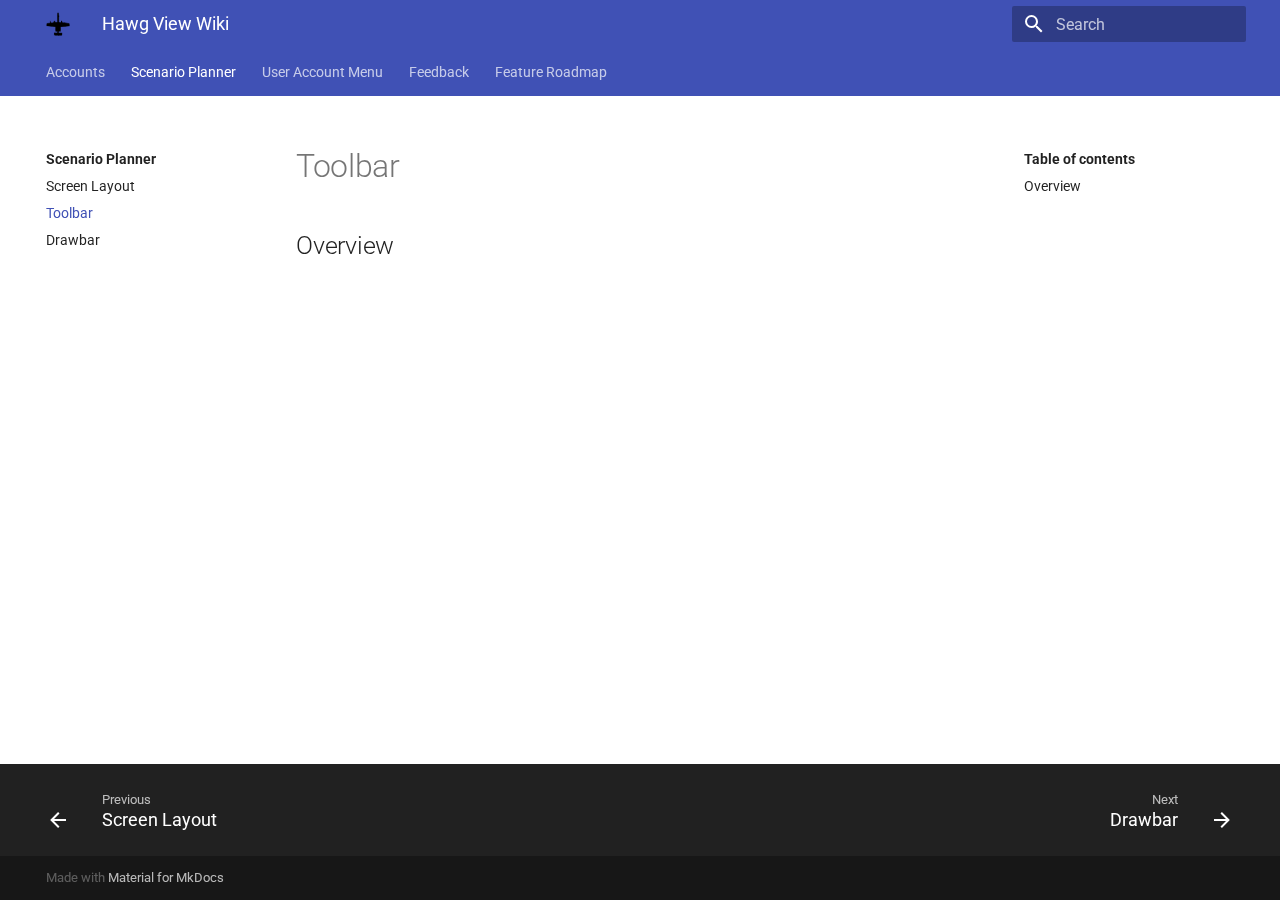
<file: wiki/tool-bar/index.html>
<!doctype html>
<html lang="en" class="no-js">
  <head>
    
      <meta charset="utf-8">
      <meta name="viewport" content="width=device-width,initial-scale=1">
      
      
        <link rel="canonical" href="https://wiki.hawgview.lan/tool-bar/">
      
      
      <link rel="shortcut icon" href="../images/favicon.png">
      <meta name="generator" content="mkdocs-1.1.2, mkdocs-material-5.5.7">
    
    
      
        <title>Toolbar - Hawg View Wiki</title>
      
    
    
      <link rel="stylesheet" href="../assets/stylesheets/main.b8ac9624.min.css">
      
      
    
    
    
      
        <link href="https://fonts.gstatic.com" rel="preconnect" crossorigin>
        <link rel="stylesheet" href="https://fonts.googleapis.com/css?family=Roboto:300,400,400i,700%7CRoboto+Mono&display=fallback">
        <style>body,input{font-family:"Roboto",-apple-system,BlinkMacSystemFont,Helvetica,Arial,sans-serif}code,kbd,pre{font-family:"Roboto Mono",SFMono-Regular,Consolas,Menlo,monospace}</style>
      
    
    
    
    
      
    
    
  </head>
  
  
    <body dir="ltr">
  
    
    <input class="md-toggle" data-md-toggle="drawer" type="checkbox" id="__drawer" autocomplete="off">
    <input class="md-toggle" data-md-toggle="search" type="checkbox" id="__search" autocomplete="off">
    <label class="md-overlay" for="__drawer"></label>
    <div data-md-component="skip">
      
        
        <a href="#overview" class="md-skip">
          Skip to content
        </a>
      
    </div>
    <div data-md-component="announce">
      
    </div>
    
      <header class="md-header" data-md-component="header">
  <nav class="md-header-nav md-grid" aria-label="Header">
    <a href="https://wiki.hawgview.lan" title="Hawg View Wiki" class="md-header-nav__button md-logo" aria-label="Hawg View Wiki">
      
  <img src="../images/favicon.png" alt="logo">

    </a>
    <label class="md-header-nav__button md-icon" for="__drawer">
      <svg xmlns="http://www.w3.org/2000/svg" viewBox="0 0 24 24"><path d="M3 6h18v2H3V6m0 5h18v2H3v-2m0 5h18v2H3v-2z"/></svg>
    </label>
    <div class="md-header-nav__title" data-md-component="header-title">
      
        <div class="md-header-nav__ellipsis">
          <span class="md-header-nav__topic md-ellipsis">
            Hawg View Wiki
          </span>
          <span class="md-header-nav__topic md-ellipsis">
            
              Toolbar
            
          </span>
        </div>
      
    </div>
    
      <label class="md-header-nav__button md-icon" for="__search">
        <svg xmlns="http://www.w3.org/2000/svg" viewBox="0 0 24 24"><path d="M9.5 3A6.5 6.5 0 0116 9.5c0 1.61-.59 3.09-1.56 4.23l.27.27h.79l5 5-1.5 1.5-5-5v-.79l-.27-.27A6.516 6.516 0 019.5 16 6.5 6.5 0 013 9.5 6.5 6.5 0 019.5 3m0 2C7 5 5 7 5 9.5S7 14 9.5 14 14 12 14 9.5 12 5 9.5 5z"/></svg>
      </label>
      
<div class="md-search" data-md-component="search" role="dialog">
  <label class="md-search__overlay" for="__search"></label>
  <div class="md-search__inner" role="search">
    <form class="md-search__form" name="search">
      <input type="text" class="md-search__input" name="query" aria-label="Search" placeholder="Search" autocapitalize="off" autocorrect="off" autocomplete="off" spellcheck="false" data-md-component="search-query" data-md-state="active">
      <label class="md-search__icon md-icon" for="__search">
        <svg xmlns="http://www.w3.org/2000/svg" viewBox="0 0 24 24"><path d="M9.5 3A6.5 6.5 0 0116 9.5c0 1.61-.59 3.09-1.56 4.23l.27.27h.79l5 5-1.5 1.5-5-5v-.79l-.27-.27A6.516 6.516 0 019.5 16 6.5 6.5 0 013 9.5 6.5 6.5 0 019.5 3m0 2C7 5 5 7 5 9.5S7 14 9.5 14 14 12 14 9.5 12 5 9.5 5z"/></svg>
        <svg xmlns="http://www.w3.org/2000/svg" viewBox="0 0 24 24"><path d="M20 11v2H8l5.5 5.5-1.42 1.42L4.16 12l7.92-7.92L13.5 5.5 8 11h12z"/></svg>
      </label>
      <button type="reset" class="md-search__icon md-icon" aria-label="Clear" data-md-component="search-reset" tabindex="-1">
        <svg xmlns="http://www.w3.org/2000/svg" viewBox="0 0 24 24"><path d="M19 6.41L17.59 5 12 10.59 6.41 5 5 6.41 10.59 12 5 17.59 6.41 19 12 13.41 17.59 19 19 17.59 13.41 12 19 6.41z"/></svg>
      </button>
    </form>
    <div class="md-search__output">
      <div class="md-search__scrollwrap" data-md-scrollfix>
        <div class="md-search-result" data-md-component="search-result">
          <div class="md-search-result__meta">
            Initializing search
          </div>
          <ol class="md-search-result__list"></ol>
        </div>
      </div>
    </div>
  </div>
</div>
    
    
  </nav>
</header>
    
    <div class="md-container" data-md-component="container">
      
        
      
      
        
          

  

<nav class="md-tabs md-tabs--active" aria-label="Tabs" data-md-component="tabs">
  <div class="md-tabs__inner md-grid">
    <ul class="md-tabs__list">
      
        
  
  
    <li class="md-tabs__item">
      
        <a href="../creating-an-account/" class="md-tabs__link">
          Accounts
        </a>
      
    </li>
  

      
        
  
  
    <li class="md-tabs__item">
      
        <a href="../screen-layout/" class="md-tabs__link md-tabs__link--active">
          Scenario Planner
        </a>
      
    </li>
  

      
        
  
  
    <li class="md-tabs__item">
      
        <a href="../change-password/" class="md-tabs__link">
          User Account Menu
        </a>
      
    </li>
  

      
        
  
  
    <li class="md-tabs__item">
      
        <a href="../contributing/" class="md-tabs__link">
          Feedback
        </a>
      
    </li>
  

      
        
  
  
    <li class="md-tabs__item">
      
        <a href="../feature-roadmap/" class="md-tabs__link">
          Feature Roadmap
        </a>
      
    </li>
  

      
    </ul>
  </div>
</nav>
        
      
      <main class="md-main" data-md-component="main">
        <div class="md-main__inner md-grid">
          
            
              <div class="md-sidebar md-sidebar--primary" data-md-component="navigation">
                <div class="md-sidebar__scrollwrap">
                  <div class="md-sidebar__inner">
                    <nav class="md-nav md-nav--primary" aria-label="Navigation" data-md-level="0">
  <label class="md-nav__title" for="__drawer">
    <a href="https://wiki.hawgview.lan" title="Hawg View Wiki" class="md-nav__button md-logo" aria-label="Hawg View Wiki">
      
  <img src="../images/favicon.png" alt="logo">

    </a>
    Hawg View Wiki
  </label>
  
  <ul class="md-nav__list" data-md-scrollfix>
    
      
      
      


  <li class="md-nav__item md-nav__item--nested">
    
      <input class="md-nav__toggle md-toggle" data-md-toggle="nav-1" type="checkbox" id="nav-1">
    
    <label class="md-nav__link" for="nav-1">
      Accounts
      <span class="md-nav__icon md-icon">
        <svg xmlns="http://www.w3.org/2000/svg" viewBox="0 0 24 24"><path d="M8.59 16.58L13.17 12 8.59 7.41 10 6l6 6-6 6-1.41-1.42z"/></svg>
      </span>
    </label>
    <nav class="md-nav" aria-label="Accounts" data-md-level="1">
      <label class="md-nav__title" for="nav-1">
        <span class="md-nav__icon md-icon">
          <svg xmlns="http://www.w3.org/2000/svg" viewBox="0 0 24 24"><path d="M20 11v2H8l5.5 5.5-1.42 1.42L4.16 12l7.92-7.92L13.5 5.5 8 11h12z"/></svg>
        </span>
        Accounts
      </label>
      <ul class="md-nav__list" data-md-scrollfix>
        
        
          
          
          


  <li class="md-nav__item">
    <a href="../creating-an-account/" title="Creating an Account" class="md-nav__link">
      Creating an Account
    </a>
  </li>

        
          
          
          


  <li class="md-nav__item">
    <a href="../platform-one-sso/" title="Platform One SSO" class="md-nav__link">
      Platform One SSO
    </a>
  </li>

        
          
          
          


  <li class="md-nav__item">
    <a href="../logging-in/" title="Logging In" class="md-nav__link">
      Logging In
    </a>
  </li>

        
      </ul>
    </nav>
  </li>

    
      
      
      

  


  <li class="md-nav__item md-nav__item--active md-nav__item--nested">
    
      <input class="md-nav__toggle md-toggle" data-md-toggle="nav-2" type="checkbox" id="nav-2" checked>
    
    <label class="md-nav__link" for="nav-2">
      Scenario Planner
      <span class="md-nav__icon md-icon">
        <svg xmlns="http://www.w3.org/2000/svg" viewBox="0 0 24 24"><path d="M8.59 16.58L13.17 12 8.59 7.41 10 6l6 6-6 6-1.41-1.42z"/></svg>
      </span>
    </label>
    <nav class="md-nav" aria-label="Scenario Planner" data-md-level="1">
      <label class="md-nav__title" for="nav-2">
        <span class="md-nav__icon md-icon">
          <svg xmlns="http://www.w3.org/2000/svg" viewBox="0 0 24 24"><path d="M20 11v2H8l5.5 5.5-1.42 1.42L4.16 12l7.92-7.92L13.5 5.5 8 11h12z"/></svg>
        </span>
        Scenario Planner
      </label>
      <ul class="md-nav__list" data-md-scrollfix>
        
        
          
          
          


  <li class="md-nav__item">
    <a href="../screen-layout/" title="Screen Layout" class="md-nav__link">
      Screen Layout
    </a>
  </li>

        
          
          
          

  


  <li class="md-nav__item md-nav__item--active">
    
    <input class="md-nav__toggle md-toggle" data-md-toggle="toc" type="checkbox" id="__toc">
    
    
      <label class="md-nav__link md-nav__link--active" for="__toc">
        Toolbar
        <span class="md-nav__icon md-icon">
          <svg xmlns="http://www.w3.org/2000/svg" viewBox="0 0 24 24"><path d="M3 9h14V7H3v2m0 4h14v-2H3v2m0 4h14v-2H3v2m16 0h2v-2h-2v2m0-10v2h2V7h-2m0 6h2v-2h-2v2z"/></svg>
        </span>
      </label>
    
    <a href="./" title="Toolbar" class="md-nav__link md-nav__link--active">
      Toolbar
    </a>
    
      
<nav class="md-nav md-nav--secondary" aria-label="Table of contents">
  
  
  
    <label class="md-nav__title" for="__toc">
      <span class="md-nav__icon md-icon">
        <svg xmlns="http://www.w3.org/2000/svg" viewBox="0 0 24 24"><path d="M20 11v2H8l5.5 5.5-1.42 1.42L4.16 12l7.92-7.92L13.5 5.5 8 11h12z"/></svg>
      </span>
      Table of contents
    </label>
    <ul class="md-nav__list" data-md-scrollfix>
      
        <li class="md-nav__item">
  <a href="#overview" class="md-nav__link">
    Overview
  </a>
  
</li>
      
    </ul>
  
</nav>
    
  </li>

        
          
          
          


  <li class="md-nav__item">
    <a href="../draw-bar/" title="Drawbar" class="md-nav__link">
      Drawbar
    </a>
  </li>

        
      </ul>
    </nav>
  </li>

    
      
      
      


  <li class="md-nav__item md-nav__item--nested">
    
      <input class="md-nav__toggle md-toggle" data-md-toggle="nav-3" type="checkbox" id="nav-3">
    
    <label class="md-nav__link" for="nav-3">
      User Account Menu
      <span class="md-nav__icon md-icon">
        <svg xmlns="http://www.w3.org/2000/svg" viewBox="0 0 24 24"><path d="M8.59 16.58L13.17 12 8.59 7.41 10 6l6 6-6 6-1.41-1.42z"/></svg>
      </span>
    </label>
    <nav class="md-nav" aria-label="User Account Menu" data-md-level="1">
      <label class="md-nav__title" for="nav-3">
        <span class="md-nav__icon md-icon">
          <svg xmlns="http://www.w3.org/2000/svg" viewBox="0 0 24 24"><path d="M20 11v2H8l5.5 5.5-1.42 1.42L4.16 12l7.92-7.92L13.5 5.5 8 11h12z"/></svg>
        </span>
        User Account Menu
      </label>
      <ul class="md-nav__list" data-md-scrollfix>
        
        
          
          
          


  <li class="md-nav__item">
    <a href="../change-password/" title="Changing your password" class="md-nav__link">
      Changing your password
    </a>
  </li>

        
          
          
          


  <li class="md-nav__item">
    <a href="../view-scenarios/" title="View scenarios" class="md-nav__link">
      View scenarios
    </a>
  </li>

        
          
          
          


  <li class="md-nav__item">
    <a href="../combine-scenarios/" title="Combining scenarios" class="md-nav__link">
      Combining scenarios
    </a>
  </li>

        
          
          
          


  <li class="md-nav__item">
    <a href="../share-scenario/" title="Sharing a scenario" class="md-nav__link">
      Sharing a scenario
    </a>
  </li>

        
      </ul>
    </nav>
  </li>

    
      
      
      


  <li class="md-nav__item md-nav__item--nested">
    
      <input class="md-nav__toggle md-toggle" data-md-toggle="nav-4" type="checkbox" id="nav-4">
    
    <label class="md-nav__link" for="nav-4">
      Feedback
      <span class="md-nav__icon md-icon">
        <svg xmlns="http://www.w3.org/2000/svg" viewBox="0 0 24 24"><path d="M8.59 16.58L13.17 12 8.59 7.41 10 6l6 6-6 6-1.41-1.42z"/></svg>
      </span>
    </label>
    <nav class="md-nav" aria-label="Feedback" data-md-level="1">
      <label class="md-nav__title" for="nav-4">
        <span class="md-nav__icon md-icon">
          <svg xmlns="http://www.w3.org/2000/svg" viewBox="0 0 24 24"><path d="M20 11v2H8l5.5 5.5-1.42 1.42L4.16 12l7.92-7.92L13.5 5.5 8 11h12z"/></svg>
        </span>
        Feedback
      </label>
      <ul class="md-nav__list" data-md-scrollfix>
        
        
          
          
          


  <li class="md-nav__item">
    <a href="../contributing/" title="Contributing" class="md-nav__link">
      Contributing
    </a>
  </li>

        
          
          
          


  <li class="md-nav__item">
    <a href="../contact/" title="Contact" class="md-nav__link">
      Contact
    </a>
  </li>

        
      </ul>
    </nav>
  </li>

    
      
      
      


  <li class="md-nav__item md-nav__item--nested">
    
      <input class="md-nav__toggle md-toggle" data-md-toggle="nav-5" type="checkbox" id="nav-5">
    
    <label class="md-nav__link" for="nav-5">
      Feature Roadmap
      <span class="md-nav__icon md-icon">
        <svg xmlns="http://www.w3.org/2000/svg" viewBox="0 0 24 24"><path d="M8.59 16.58L13.17 12 8.59 7.41 10 6l6 6-6 6-1.41-1.42z"/></svg>
      </span>
    </label>
    <nav class="md-nav" aria-label="Feature Roadmap" data-md-level="1">
      <label class="md-nav__title" for="nav-5">
        <span class="md-nav__icon md-icon">
          <svg xmlns="http://www.w3.org/2000/svg" viewBox="0 0 24 24"><path d="M20 11v2H8l5.5 5.5-1.42 1.42L4.16 12l7.92-7.92L13.5 5.5 8 11h12z"/></svg>
        </span>
        Feature Roadmap
      </label>
      <ul class="md-nav__list" data-md-scrollfix>
        
        
          
          
          


  <li class="md-nav__item">
    <a href="../feature-roadmap/" title="Feature roadmap" class="md-nav__link">
      Feature roadmap
    </a>
  </li>

        
      </ul>
    </nav>
  </li>

    
  </ul>
</nav>
                  </div>
                </div>
              </div>
            
            
              <div class="md-sidebar md-sidebar--secondary" data-md-component="toc">
                <div class="md-sidebar__scrollwrap">
                  <div class="md-sidebar__inner">
                    
<nav class="md-nav md-nav--secondary" aria-label="Table of contents">
  
  
  
    <label class="md-nav__title" for="__toc">
      <span class="md-nav__icon md-icon">
        <svg xmlns="http://www.w3.org/2000/svg" viewBox="0 0 24 24"><path d="M20 11v2H8l5.5 5.5-1.42 1.42L4.16 12l7.92-7.92L13.5 5.5 8 11h12z"/></svg>
      </span>
      Table of contents
    </label>
    <ul class="md-nav__list" data-md-scrollfix>
      
        <li class="md-nav__item">
  <a href="#overview" class="md-nav__link">
    Overview
  </a>
  
</li>
      
    </ul>
  
</nav>
                  </div>
                </div>
              </div>
            
          
          <div class="md-content">
            <article class="md-content__inner md-typeset">
              
                
                
                  
                
                
                  <h1>Toolbar</h1>
                
                <h2 id="overview">Overview</h2>
                
                  
                
              
              
                


              
            </article>
          </div>
        </div>
      </main>
      
        
<footer class="md-footer">
  
    <div class="md-footer-nav">
      <nav class="md-footer-nav__inner md-grid" aria-label="Footer">
        
          <a href="../screen-layout/" title="Screen Layout" class="md-footer-nav__link md-footer-nav__link--prev" rel="prev">
            <div class="md-footer-nav__button md-icon">
              <svg xmlns="http://www.w3.org/2000/svg" viewBox="0 0 24 24"><path d="M20 11v2H8l5.5 5.5-1.42 1.42L4.16 12l7.92-7.92L13.5 5.5 8 11h12z"/></svg>
            </div>
            <div class="md-footer-nav__title">
              <div class="md-ellipsis">
                <span class="md-footer-nav__direction">
                  Previous
                </span>
                Screen Layout
              </div>
            </div>
          </a>
        
        
          <a href="../draw-bar/" title="Drawbar" class="md-footer-nav__link md-footer-nav__link--next" rel="next">
            <div class="md-footer-nav__title">
              <div class="md-ellipsis">
                <span class="md-footer-nav__direction">
                  Next
                </span>
                Drawbar
              </div>
            </div>
            <div class="md-footer-nav__button md-icon">
              <svg xmlns="http://www.w3.org/2000/svg" viewBox="0 0 24 24"><path d="M4 11v2h12l-5.5 5.5 1.42 1.42L19.84 12l-7.92-7.92L10.5 5.5 16 11H4z"/></svg>
            </div>
          </a>
        
      </nav>
    </div>
  
  <div class="md-footer-meta md-typeset">
    <div class="md-footer-meta__inner md-grid">
      <div class="md-footer-copyright">
        
        Made with
        <a href="https://squidfunk.github.io/mkdocs-material/" target="_blank" rel="noopener">
          Material for MkDocs
        </a>
      </div>
      
    </div>
  </div>
</footer>
      
    </div>
    
      <script src="../assets/javascripts/vendor.d1f5a259.min.js"></script>
      <script src="../assets/javascripts/bundle.d5fec882.min.js"></script><script id="__lang" type="application/json">{"clipboard.copy": "Copy to clipboard", "clipboard.copied": "Copied to clipboard", "search.config.lang": "en", "search.config.pipeline": "trimmer, stopWordFilter", "search.config.separator": "[\\s\\-]+", "search.result.placeholder": "Type to start searching", "search.result.none": "No matching documents", "search.result.one": "1 matching document", "search.result.other": "# matching documents"}</script>
      
      <script>
        app = initialize({
          base: "..",
          features: ["tabs"],
          search: Object.assign({
            worker: "../assets/javascripts/worker/search.fae956e7.min.js"
          }, typeof search !== "undefined" && search)
        })
      </script>
      
    
  </body>
</html>
</file>
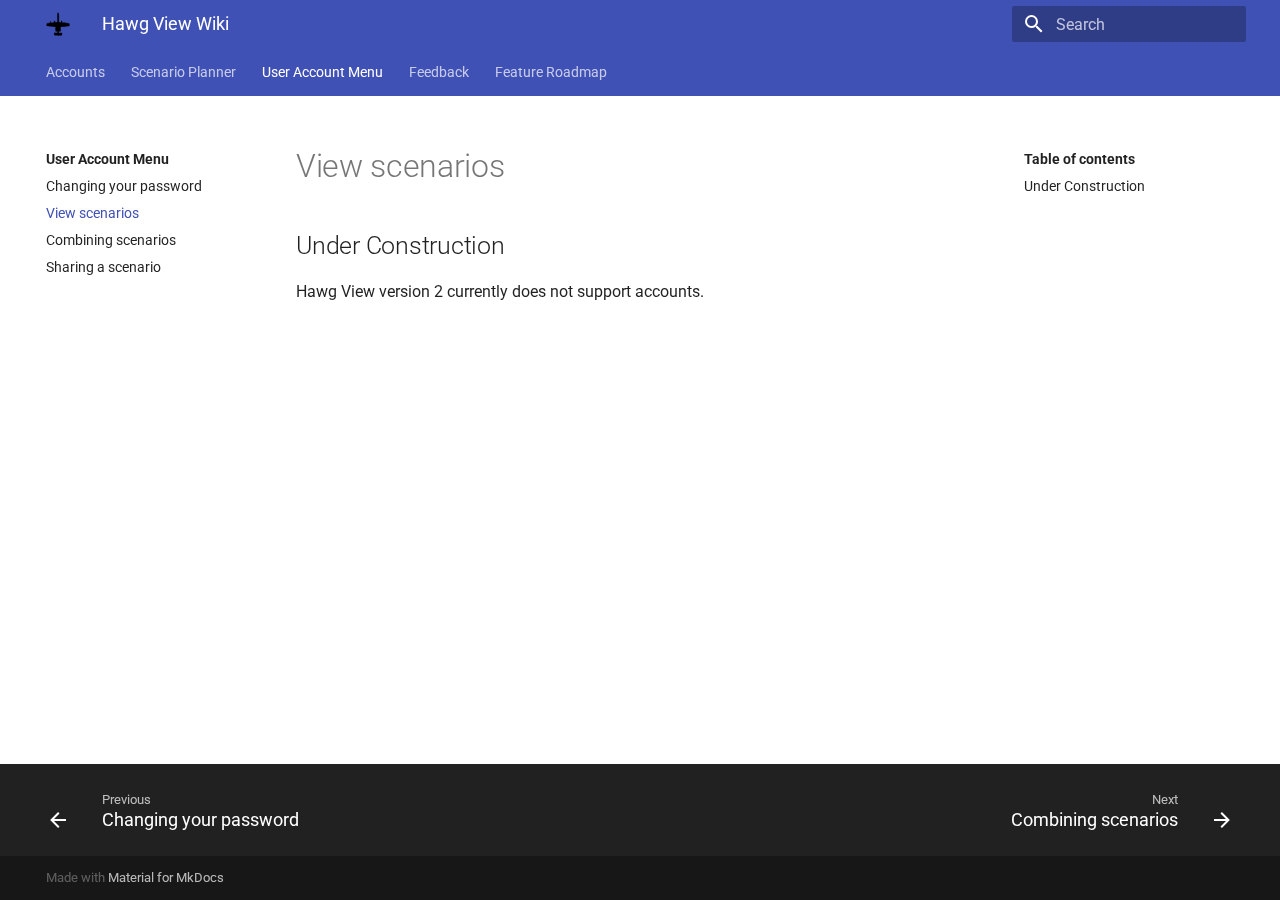
<file: wiki/view-scenarios/index.html>
<!doctype html>
<html lang="en" class="no-js">
  <head>
    
      <meta charset="utf-8">
      <meta name="viewport" content="width=device-width,initial-scale=1">
      
      
        <link rel="canonical" href="https://wiki.hawgview.lan/view-scenarios/">
      
      
      <link rel="shortcut icon" href="../images/favicon.png">
      <meta name="generator" content="mkdocs-1.1.2, mkdocs-material-5.5.7">
    
    
      
        <title>View scenarios - Hawg View Wiki</title>
      
    
    
      <link rel="stylesheet" href="../assets/stylesheets/main.b8ac9624.min.css">
      
      
    
    
    
      
        <link href="https://fonts.gstatic.com" rel="preconnect" crossorigin>
        <link rel="stylesheet" href="https://fonts.googleapis.com/css?family=Roboto:300,400,400i,700%7CRoboto+Mono&display=fallback">
        <style>body,input{font-family:"Roboto",-apple-system,BlinkMacSystemFont,Helvetica,Arial,sans-serif}code,kbd,pre{font-family:"Roboto Mono",SFMono-Regular,Consolas,Menlo,monospace}</style>
      
    
    
    
    
      
    
    
  </head>
  
  
    <body dir="ltr">
  
    
    <input class="md-toggle" data-md-toggle="drawer" type="checkbox" id="__drawer" autocomplete="off">
    <input class="md-toggle" data-md-toggle="search" type="checkbox" id="__search" autocomplete="off">
    <label class="md-overlay" for="__drawer"></label>
    <div data-md-component="skip">
      
        
        <a href="#under-construction" class="md-skip">
          Skip to content
        </a>
      
    </div>
    <div data-md-component="announce">
      
    </div>
    
      <header class="md-header" data-md-component="header">
  <nav class="md-header-nav md-grid" aria-label="Header">
    <a href="https://wiki.hawgview.lan" title="Hawg View Wiki" class="md-header-nav__button md-logo" aria-label="Hawg View Wiki">
      
  <img src="../images/favicon.png" alt="logo">

    </a>
    <label class="md-header-nav__button md-icon" for="__drawer">
      <svg xmlns="http://www.w3.org/2000/svg" viewBox="0 0 24 24"><path d="M3 6h18v2H3V6m0 5h18v2H3v-2m0 5h18v2H3v-2z"/></svg>
    </label>
    <div class="md-header-nav__title" data-md-component="header-title">
      
        <div class="md-header-nav__ellipsis">
          <span class="md-header-nav__topic md-ellipsis">
            Hawg View Wiki
          </span>
          <span class="md-header-nav__topic md-ellipsis">
            
              View scenarios
            
          </span>
        </div>
      
    </div>
    
      <label class="md-header-nav__button md-icon" for="__search">
        <svg xmlns="http://www.w3.org/2000/svg" viewBox="0 0 24 24"><path d="M9.5 3A6.5 6.5 0 0116 9.5c0 1.61-.59 3.09-1.56 4.23l.27.27h.79l5 5-1.5 1.5-5-5v-.79l-.27-.27A6.516 6.516 0 019.5 16 6.5 6.5 0 013 9.5 6.5 6.5 0 019.5 3m0 2C7 5 5 7 5 9.5S7 14 9.5 14 14 12 14 9.5 12 5 9.5 5z"/></svg>
      </label>
      
<div class="md-search" data-md-component="search" role="dialog">
  <label class="md-search__overlay" for="__search"></label>
  <div class="md-search__inner" role="search">
    <form class="md-search__form" name="search">
      <input type="text" class="md-search__input" name="query" aria-label="Search" placeholder="Search" autocapitalize="off" autocorrect="off" autocomplete="off" spellcheck="false" data-md-component="search-query" data-md-state="active">
      <label class="md-search__icon md-icon" for="__search">
        <svg xmlns="http://www.w3.org/2000/svg" viewBox="0 0 24 24"><path d="M9.5 3A6.5 6.5 0 0116 9.5c0 1.61-.59 3.09-1.56 4.23l.27.27h.79l5 5-1.5 1.5-5-5v-.79l-.27-.27A6.516 6.516 0 019.5 16 6.5 6.5 0 013 9.5 6.5 6.5 0 019.5 3m0 2C7 5 5 7 5 9.5S7 14 9.5 14 14 12 14 9.5 12 5 9.5 5z"/></svg>
        <svg xmlns="http://www.w3.org/2000/svg" viewBox="0 0 24 24"><path d="M20 11v2H8l5.5 5.5-1.42 1.42L4.16 12l7.92-7.92L13.5 5.5 8 11h12z"/></svg>
      </label>
      <button type="reset" class="md-search__icon md-icon" aria-label="Clear" data-md-component="search-reset" tabindex="-1">
        <svg xmlns="http://www.w3.org/2000/svg" viewBox="0 0 24 24"><path d="M19 6.41L17.59 5 12 10.59 6.41 5 5 6.41 10.59 12 5 17.59 6.41 19 12 13.41 17.59 19 19 17.59 13.41 12 19 6.41z"/></svg>
      </button>
    </form>
    <div class="md-search__output">
      <div class="md-search__scrollwrap" data-md-scrollfix>
        <div class="md-search-result" data-md-component="search-result">
          <div class="md-search-result__meta">
            Initializing search
          </div>
          <ol class="md-search-result__list"></ol>
        </div>
      </div>
    </div>
  </div>
</div>
    
    
  </nav>
</header>
    
    <div class="md-container" data-md-component="container">
      
        
      
      
        
          

  

<nav class="md-tabs md-tabs--active" aria-label="Tabs" data-md-component="tabs">
  <div class="md-tabs__inner md-grid">
    <ul class="md-tabs__list">
      
        
  
  
    <li class="md-tabs__item">
      
        <a href="../creating-an-account/" class="md-tabs__link">
          Accounts
        </a>
      
    </li>
  

      
        
  
  
    <li class="md-tabs__item">
      
        <a href="../screen-layout/" class="md-tabs__link">
          Scenario Planner
        </a>
      
    </li>
  

      
        
  
  
    <li class="md-tabs__item">
      
        <a href="../change-password/" class="md-tabs__link md-tabs__link--active">
          User Account Menu
        </a>
      
    </li>
  

      
        
  
  
    <li class="md-tabs__item">
      
        <a href="../contributing/" class="md-tabs__link">
          Feedback
        </a>
      
    </li>
  

      
        
  
  
    <li class="md-tabs__item">
      
        <a href="../feature-roadmap/" class="md-tabs__link">
          Feature Roadmap
        </a>
      
    </li>
  

      
    </ul>
  </div>
</nav>
        
      
      <main class="md-main" data-md-component="main">
        <div class="md-main__inner md-grid">
          
            
              <div class="md-sidebar md-sidebar--primary" data-md-component="navigation">
                <div class="md-sidebar__scrollwrap">
                  <div class="md-sidebar__inner">
                    <nav class="md-nav md-nav--primary" aria-label="Navigation" data-md-level="0">
  <label class="md-nav__title" for="__drawer">
    <a href="https://wiki.hawgview.lan" title="Hawg View Wiki" class="md-nav__button md-logo" aria-label="Hawg View Wiki">
      
  <img src="../images/favicon.png" alt="logo">

    </a>
    Hawg View Wiki
  </label>
  
  <ul class="md-nav__list" data-md-scrollfix>
    
      
      
      


  <li class="md-nav__item md-nav__item--nested">
    
      <input class="md-nav__toggle md-toggle" data-md-toggle="nav-1" type="checkbox" id="nav-1">
    
    <label class="md-nav__link" for="nav-1">
      Accounts
      <span class="md-nav__icon md-icon">
        <svg xmlns="http://www.w3.org/2000/svg" viewBox="0 0 24 24"><path d="M8.59 16.58L13.17 12 8.59 7.41 10 6l6 6-6 6-1.41-1.42z"/></svg>
      </span>
    </label>
    <nav class="md-nav" aria-label="Accounts" data-md-level="1">
      <label class="md-nav__title" for="nav-1">
        <span class="md-nav__icon md-icon">
          <svg xmlns="http://www.w3.org/2000/svg" viewBox="0 0 24 24"><path d="M20 11v2H8l5.5 5.5-1.42 1.42L4.16 12l7.92-7.92L13.5 5.5 8 11h12z"/></svg>
        </span>
        Accounts
      </label>
      <ul class="md-nav__list" data-md-scrollfix>
        
        
          
          
          


  <li class="md-nav__item">
    <a href="../creating-an-account/" title="Creating an Account" class="md-nav__link">
      Creating an Account
    </a>
  </li>

        
          
          
          


  <li class="md-nav__item">
    <a href="../platform-one-sso/" title="Platform One SSO" class="md-nav__link">
      Platform One SSO
    </a>
  </li>

        
          
          
          


  <li class="md-nav__item">
    <a href="../logging-in/" title="Logging In" class="md-nav__link">
      Logging In
    </a>
  </li>

        
      </ul>
    </nav>
  </li>

    
      
      
      


  <li class="md-nav__item md-nav__item--nested">
    
      <input class="md-nav__toggle md-toggle" data-md-toggle="nav-2" type="checkbox" id="nav-2">
    
    <label class="md-nav__link" for="nav-2">
      Scenario Planner
      <span class="md-nav__icon md-icon">
        <svg xmlns="http://www.w3.org/2000/svg" viewBox="0 0 24 24"><path d="M8.59 16.58L13.17 12 8.59 7.41 10 6l6 6-6 6-1.41-1.42z"/></svg>
      </span>
    </label>
    <nav class="md-nav" aria-label="Scenario Planner" data-md-level="1">
      <label class="md-nav__title" for="nav-2">
        <span class="md-nav__icon md-icon">
          <svg xmlns="http://www.w3.org/2000/svg" viewBox="0 0 24 24"><path d="M20 11v2H8l5.5 5.5-1.42 1.42L4.16 12l7.92-7.92L13.5 5.5 8 11h12z"/></svg>
        </span>
        Scenario Planner
      </label>
      <ul class="md-nav__list" data-md-scrollfix>
        
        
          
          
          


  <li class="md-nav__item">
    <a href="../screen-layout/" title="Screen Layout" class="md-nav__link">
      Screen Layout
    </a>
  </li>

        
          
          
          


  <li class="md-nav__item">
    <a href="../tool-bar/" title="Toolbar" class="md-nav__link">
      Toolbar
    </a>
  </li>

        
          
          
          


  <li class="md-nav__item">
    <a href="../draw-bar/" title="Drawbar" class="md-nav__link">
      Drawbar
    </a>
  </li>

        
      </ul>
    </nav>
  </li>

    
      
      
      

  


  <li class="md-nav__item md-nav__item--active md-nav__item--nested">
    
      <input class="md-nav__toggle md-toggle" data-md-toggle="nav-3" type="checkbox" id="nav-3" checked>
    
    <label class="md-nav__link" for="nav-3">
      User Account Menu
      <span class="md-nav__icon md-icon">
        <svg xmlns="http://www.w3.org/2000/svg" viewBox="0 0 24 24"><path d="M8.59 16.58L13.17 12 8.59 7.41 10 6l6 6-6 6-1.41-1.42z"/></svg>
      </span>
    </label>
    <nav class="md-nav" aria-label="User Account Menu" data-md-level="1">
      <label class="md-nav__title" for="nav-3">
        <span class="md-nav__icon md-icon">
          <svg xmlns="http://www.w3.org/2000/svg" viewBox="0 0 24 24"><path d="M20 11v2H8l5.5 5.5-1.42 1.42L4.16 12l7.92-7.92L13.5 5.5 8 11h12z"/></svg>
        </span>
        User Account Menu
      </label>
      <ul class="md-nav__list" data-md-scrollfix>
        
        
          
          
          


  <li class="md-nav__item">
    <a href="../change-password/" title="Changing your password" class="md-nav__link">
      Changing your password
    </a>
  </li>

        
          
          
          

  


  <li class="md-nav__item md-nav__item--active">
    
    <input class="md-nav__toggle md-toggle" data-md-toggle="toc" type="checkbox" id="__toc">
    
    
      <label class="md-nav__link md-nav__link--active" for="__toc">
        View scenarios
        <span class="md-nav__icon md-icon">
          <svg xmlns="http://www.w3.org/2000/svg" viewBox="0 0 24 24"><path d="M3 9h14V7H3v2m0 4h14v-2H3v2m0 4h14v-2H3v2m16 0h2v-2h-2v2m0-10v2h2V7h-2m0 6h2v-2h-2v2z"/></svg>
        </span>
      </label>
    
    <a href="./" title="View scenarios" class="md-nav__link md-nav__link--active">
      View scenarios
    </a>
    
      
<nav class="md-nav md-nav--secondary" aria-label="Table of contents">
  
  
  
    <label class="md-nav__title" for="__toc">
      <span class="md-nav__icon md-icon">
        <svg xmlns="http://www.w3.org/2000/svg" viewBox="0 0 24 24"><path d="M20 11v2H8l5.5 5.5-1.42 1.42L4.16 12l7.92-7.92L13.5 5.5 8 11h12z"/></svg>
      </span>
      Table of contents
    </label>
    <ul class="md-nav__list" data-md-scrollfix>
      
        <li class="md-nav__item">
  <a href="#under-construction" class="md-nav__link">
    Under Construction
  </a>
  
</li>
      
    </ul>
  
</nav>
    
  </li>

        
          
          
          


  <li class="md-nav__item">
    <a href="../combine-scenarios/" title="Combining scenarios" class="md-nav__link">
      Combining scenarios
    </a>
  </li>

        
          
          
          


  <li class="md-nav__item">
    <a href="../share-scenario/" title="Sharing a scenario" class="md-nav__link">
      Sharing a scenario
    </a>
  </li>

        
      </ul>
    </nav>
  </li>

    
      
      
      


  <li class="md-nav__item md-nav__item--nested">
    
      <input class="md-nav__toggle md-toggle" data-md-toggle="nav-4" type="checkbox" id="nav-4">
    
    <label class="md-nav__link" for="nav-4">
      Feedback
      <span class="md-nav__icon md-icon">
        <svg xmlns="http://www.w3.org/2000/svg" viewBox="0 0 24 24"><path d="M8.59 16.58L13.17 12 8.59 7.41 10 6l6 6-6 6-1.41-1.42z"/></svg>
      </span>
    </label>
    <nav class="md-nav" aria-label="Feedback" data-md-level="1">
      <label class="md-nav__title" for="nav-4">
        <span class="md-nav__icon md-icon">
          <svg xmlns="http://www.w3.org/2000/svg" viewBox="0 0 24 24"><path d="M20 11v2H8l5.5 5.5-1.42 1.42L4.16 12l7.92-7.92L13.5 5.5 8 11h12z"/></svg>
        </span>
        Feedback
      </label>
      <ul class="md-nav__list" data-md-scrollfix>
        
        
          
          
          


  <li class="md-nav__item">
    <a href="../contributing/" title="Contributing" class="md-nav__link">
      Contributing
    </a>
  </li>

        
          
          
          


  <li class="md-nav__item">
    <a href="../contact/" title="Contact" class="md-nav__link">
      Contact
    </a>
  </li>

        
      </ul>
    </nav>
  </li>

    
      
      
      


  <li class="md-nav__item md-nav__item--nested">
    
      <input class="md-nav__toggle md-toggle" data-md-toggle="nav-5" type="checkbox" id="nav-5">
    
    <label class="md-nav__link" for="nav-5">
      Feature Roadmap
      <span class="md-nav__icon md-icon">
        <svg xmlns="http://www.w3.org/2000/svg" viewBox="0 0 24 24"><path d="M8.59 16.58L13.17 12 8.59 7.41 10 6l6 6-6 6-1.41-1.42z"/></svg>
      </span>
    </label>
    <nav class="md-nav" aria-label="Feature Roadmap" data-md-level="1">
      <label class="md-nav__title" for="nav-5">
        <span class="md-nav__icon md-icon">
          <svg xmlns="http://www.w3.org/2000/svg" viewBox="0 0 24 24"><path d="M20 11v2H8l5.5 5.5-1.42 1.42L4.16 12l7.92-7.92L13.5 5.5 8 11h12z"/></svg>
        </span>
        Feature Roadmap
      </label>
      <ul class="md-nav__list" data-md-scrollfix>
        
        
          
          
          


  <li class="md-nav__item">
    <a href="../feature-roadmap/" title="Feature roadmap" class="md-nav__link">
      Feature roadmap
    </a>
  </li>

        
      </ul>
    </nav>
  </li>

    
  </ul>
</nav>
                  </div>
                </div>
              </div>
            
            
              <div class="md-sidebar md-sidebar--secondary" data-md-component="toc">
                <div class="md-sidebar__scrollwrap">
                  <div class="md-sidebar__inner">
                    
<nav class="md-nav md-nav--secondary" aria-label="Table of contents">
  
  
  
    <label class="md-nav__title" for="__toc">
      <span class="md-nav__icon md-icon">
        <svg xmlns="http://www.w3.org/2000/svg" viewBox="0 0 24 24"><path d="M20 11v2H8l5.5 5.5-1.42 1.42L4.16 12l7.92-7.92L13.5 5.5 8 11h12z"/></svg>
      </span>
      Table of contents
    </label>
    <ul class="md-nav__list" data-md-scrollfix>
      
        <li class="md-nav__item">
  <a href="#under-construction" class="md-nav__link">
    Under Construction
  </a>
  
</li>
      
    </ul>
  
</nav>
                  </div>
                </div>
              </div>
            
          
          <div class="md-content">
            <article class="md-content__inner md-typeset">
              
                
                
                  
                
                
                  <h1>View scenarios</h1>
                
                <h2 id="under-construction">Under Construction</h2>
<p>Hawg View version 2 currently does not support accounts.</p>
                
                  
                
              
              
                


              
            </article>
          </div>
        </div>
      </main>
      
        
<footer class="md-footer">
  
    <div class="md-footer-nav">
      <nav class="md-footer-nav__inner md-grid" aria-label="Footer">
        
          <a href="../change-password/" title="Changing your password" class="md-footer-nav__link md-footer-nav__link--prev" rel="prev">
            <div class="md-footer-nav__button md-icon">
              <svg xmlns="http://www.w3.org/2000/svg" viewBox="0 0 24 24"><path d="M20 11v2H8l5.5 5.5-1.42 1.42L4.16 12l7.92-7.92L13.5 5.5 8 11h12z"/></svg>
            </div>
            <div class="md-footer-nav__title">
              <div class="md-ellipsis">
                <span class="md-footer-nav__direction">
                  Previous
                </span>
                Changing your password
              </div>
            </div>
          </a>
        
        
          <a href="../combine-scenarios/" title="Combining scenarios" class="md-footer-nav__link md-footer-nav__link--next" rel="next">
            <div class="md-footer-nav__title">
              <div class="md-ellipsis">
                <span class="md-footer-nav__direction">
                  Next
                </span>
                Combining scenarios
              </div>
            </div>
            <div class="md-footer-nav__button md-icon">
              <svg xmlns="http://www.w3.org/2000/svg" viewBox="0 0 24 24"><path d="M4 11v2h12l-5.5 5.5 1.42 1.42L19.84 12l-7.92-7.92L10.5 5.5 16 11H4z"/></svg>
            </div>
          </a>
        
      </nav>
    </div>
  
  <div class="md-footer-meta md-typeset">
    <div class="md-footer-meta__inner md-grid">
      <div class="md-footer-copyright">
        
        Made with
        <a href="https://squidfunk.github.io/mkdocs-material/" target="_blank" rel="noopener">
          Material for MkDocs
        </a>
      </div>
      
    </div>
  </div>
</footer>
      
    </div>
    
      <script src="../assets/javascripts/vendor.d1f5a259.min.js"></script>
      <script src="../assets/javascripts/bundle.d5fec882.min.js"></script><script id="__lang" type="application/json">{"clipboard.copy": "Copy to clipboard", "clipboard.copied": "Copied to clipboard", "search.config.lang": "en", "search.config.pipeline": "trimmer, stopWordFilter", "search.config.separator": "[\\s\\-]+", "search.result.placeholder": "Type to start searching", "search.result.none": "No matching documents", "search.result.one": "1 matching document", "search.result.other": "# matching documents"}</script>
      
      <script>
        app = initialize({
          base: "..",
          features: ["tabs"],
          search: Object.assign({
            worker: "../assets/javascripts/worker/search.fae956e7.min.js"
          }, typeof search !== "undefined" && search)
        })
      </script>
      
    
  </body>
</html>
</file>
<file: wiki/assets/stylesheets/main.b8ac9624.min.css>
html{box-sizing:border-box}*,*::before,*::after{box-sizing:inherit}html{-webkit-text-size-adjust:none;-moz-text-size-adjust:none;-ms-text-size-adjust:none;text-size-adjust:none}body{margin:0}hr{box-sizing:content-box;overflow:visible}a,button,label,input{-webkit-tap-highlight-color:transparent}a{color:inherit;text-decoration:none}small{font-size:80%}sub,sup{line-height:1em}img{border-style:none}table{border-collapse:separate;border-spacing:0}td,th{font-weight:normal;vertical-align:top}button{margin:0;padding:0;font-size:inherit;background:transparent;border:0}input{border:0;outline:0}:root{--md-default-fg-color: hsla(0, 0%, 0%, 0.87);--md-default-fg-color--light: hsla(0, 0%, 0%, 0.54);--md-default-fg-color--lighter: hsla(0, 0%, 0%, 0.32);--md-default-fg-color--lightest: hsla(0, 0%, 0%, 0.07);--md-default-bg-color: hsla(0, 0%, 100%, 1);--md-default-bg-color--light: hsla(0, 0%, 100%, 0.7);--md-default-bg-color--lighter: hsla(0, 0%, 100%, 0.3);--md-default-bg-color--lightest: hsla(0, 0%, 100%, 0.12);--md-primary-fg-color: hsla(231, 48%, 48%, 1);--md-primary-fg-color--light: hsla(230, 44%, 64%, 1);--md-primary-fg-color--dark: hsla(232, 54%, 41%, 1);--md-primary-bg-color: hsla(0, 0%, 100%, 1);--md-primary-bg-color--light: hsla(0, 0%, 100%, 0.7);--md-accent-fg-color: hsla(231, 99%, 66%, 1);--md-accent-fg-color--transparent: hsla(231, 99%, 66%, 0.1);--md-accent-bg-color: hsla(0, 0%, 100%, 1);--md-accent-bg-color--light: hsla(0, 0%, 100%, 0.7)}:root>*{--md-code-fg-color: hsla(200, 18%, 26%, 1);--md-code-bg-color: hsla(0, 0%, 96%, 1);--md-code-hl-color: hsla(60, 100%, 50%, 0.5);--md-code-hl-number-color: hsla(0, 67%, 50%, 1);--md-code-hl-special-color: hsla(340, 83%, 47%, 1);--md-code-hl-function-color: hsla(291, 45%, 50%, 1);--md-code-hl-constant-color: hsla(250, 63%, 60%, 1);--md-code-hl-keyword-color: hsla(219, 54%, 51%, 1);--md-code-hl-string-color: hsla(150, 63%, 30%, 1);--md-code-hl-name-color: var(--md-code-fg-color);--md-code-hl-operator-color: var(--md-default-fg-color--light);--md-code-hl-punctuation-color: var(--md-default-fg-color--light);--md-code-hl-comment-color: var(--md-default-fg-color--light);--md-code-hl-generic-color: var(--md-default-fg-color--light);--md-code-hl-variable-color: var(--md-default-fg-color--light);--md-typeset-color: var(--md-default-fg-color);--md-typeset-a-color: var(--md-primary-fg-color);--md-typeset-mark-color: hsla(60, 100%, 50%, 0.5);--md-typeset-del-color: hsla(6, 90%, 60%, 0.15);--md-typeset-ins-color: hsla(150, 90%, 44%, 0.15);--md-typeset-kbd-color: hsla(0, 0%, 98%, 1);--md-typeset-kbd-accent-color: hsla(0, 100%, 100%, 1);--md-typeset-kbd-border-color: hsla(0, 0%, 72%, 1);--md-admonition-fg-color: var(--md-default-fg-color);--md-admonition-bg-color: var(--md-default-bg-color);--md-footer-fg-color: hsla(0, 0%, 100%, 1);--md-footer-fg-color--light: hsla(0, 0%, 100%, 0.7);--md-footer-fg-color--lighter: hsla(0, 0%, 100%, 0.3);--md-footer-bg-color: hsla(0, 0%, 0%, 0.87);--md-footer-bg-color--dark: hsla(0, 0%, 0%, 0.32)}.md-icon svg{display:block;width:1.2rem;height:1.2rem;margin:0 auto;fill:currentColor}body{-webkit-font-smoothing:antialiased;-moz-osx-font-smoothing:grayscale}body,input{color:var(--md-typeset-color);font-feature-settings:"kern","liga";font-family:-apple-system,BlinkMacSystemFont,Helvetica,Arial,sans-serif}code,pre,kbd{color:var(--md-typeset-color);font-feature-settings:"kern";font-family:SFMono-Regular,Consolas,Menlo,monospace}:root{--md-typeset-table--ascending: url('data:image/svg+xml;charset=utf-8,<svg xmlns="http://www.w3.org/2000/svg" viewBox="0 0 24 24"><path d="M11 4h2v12l5.5-5.5 1.42 1.42L12 19.84l-7.92-7.92L5.5 10.5 11 16V4z"/></svg>');--md-typeset-table--descending: url('data:image/svg+xml;charset=utf-8,<svg xmlns="http://www.w3.org/2000/svg" viewBox="0 0 24 24"><path d="M13 20h-2V8l-5.5 5.5-1.42-1.42L12 4.16l7.92 7.92-1.42 1.42L13 8v12z"/></svg>')}.md-typeset{font-size:.8rem;line-height:1.6;-webkit-print-color-adjust:exact;color-adjust:exact}@media print{.md-typeset{font-size:.68rem}}.md-typeset p,.md-typeset ul,.md-typeset ol,.md-typeset blockquote{margin:1em 0}.md-typeset h1{margin:0 0 1.25em;color:var(--md-default-fg-color--light);font-weight:300;font-size:2em;line-height:1.3;letter-spacing:-0.01em}.md-typeset h2{margin:1.6em 0 .64em;font-weight:300;font-size:1.5625em;line-height:1.4;letter-spacing:-0.01em}.md-typeset h3{margin:1.6em 0 .8em;font-weight:400;font-size:1.25em;line-height:1.5;letter-spacing:-0.01em}.md-typeset h2+h3{margin-top:.8em}.md-typeset h4{margin:1em 0;font-weight:700;letter-spacing:-0.01em}.md-typeset h5,.md-typeset h6{margin:1.25em 0;color:var(--md-default-fg-color--light);font-weight:700;font-size:.8em;letter-spacing:-0.01em}.md-typeset h5{text-transform:uppercase}.md-typeset hr{margin:1.5em 0;border-bottom:.05rem dotted var(--md-default-fg-color--lighter)}.md-typeset a{color:var(--md-typeset-a-color);word-break:break-word}.md-typeset a,.md-typeset a::before{transition:color 125ms}.md-typeset a:focus,.md-typeset a:hover{color:var(--md-accent-fg-color)}.md-typeset code,.md-typeset pre,.md-typeset kbd{color:var(--md-code-fg-color);direction:ltr}@media print{.md-typeset code,.md-typeset pre,.md-typeset kbd{white-space:pre-wrap}}.md-typeset code{padding:0 .2941176471em;font-size:.85em;word-break:break-word;background-color:var(--md-code-bg-color);border-radius:.1rem;-webkit-box-decoration-break:clone;box-decoration-break:clone}.md-typeset h1 code,.md-typeset h2 code,.md-typeset h3 code,.md-typeset h4 code,.md-typeset h5 code,.md-typeset h6 code{margin:initial;padding:initial;background-color:transparent;box-shadow:none}.md-typeset a>code{color:currentColor}.md-typeset pre{position:relative;margin:1em 0;line-height:1.4}.md-typeset pre>code{display:block;margin:0;padding:.7720588235em 1.1764705882em;overflow:auto;word-break:normal;box-shadow:none;-webkit-box-decoration-break:slice;box-decoration-break:slice;touch-action:auto;scrollbar-width:thin;scrollbar-color:var(--md-default-fg-color--lighter) transparent}.md-typeset pre>code:hover{scrollbar-color:var(--md-accent-fg-color) transparent}.md-typeset pre>code::-webkit-scrollbar{width:.2rem;height:.2rem}.md-typeset pre>code::-webkit-scrollbar-thumb{background-color:var(--md-default-fg-color--lighter)}.md-typeset pre>code::-webkit-scrollbar-thumb:hover{background-color:var(--md-accent-fg-color)}@media screen and (max-width: 44.9375em){.md-typeset>pre{margin:1em -0.8rem}.md-typeset>pre code{border-radius:0}}.md-typeset kbd{display:inline-block;padding:0 .6666666667em;color:var(--md-default-fg-color);font-size:.75em;vertical-align:text-top;word-break:break-word;background-color:var(--md-typeset-kbd-color);border-radius:.1rem;box-shadow:0 .1rem 0 .05rem var(--md-typeset-kbd-border-color),0 .1rem 0 var(--md-typeset-kbd-border-color),0 -0.1rem .2rem var(--md-typeset-kbd-accent-color) inset}.md-typeset mark{color:inherit;word-break:break-word;background-color:var(--md-typeset-mark-color);-webkit-box-decoration-break:clone;box-decoration-break:clone}.md-typeset abbr{text-decoration:none;border-bottom:.05rem dotted var(--md-default-fg-color--light);cursor:help}.md-typeset small{opacity:.75}.md-typeset sup,.md-typeset sub{margin-left:.078125em}[dir=rtl] .md-typeset sup,[dir=rtl] .md-typeset sub{margin-right:.078125em;margin-left:initial}.md-typeset blockquote{padding-left:.6rem;color:var(--md-default-fg-color--light);border-left:.2rem solid var(--md-default-fg-color--lighter)}[dir=rtl] .md-typeset blockquote{padding-right:.6rem;padding-left:initial;border-right:.2rem solid var(--md-default-fg-color--lighter);border-left:initial}.md-typeset ul{list-style-type:disc}.md-typeset ul,.md-typeset ol{margin-left:.625em;padding:0}[dir=rtl] .md-typeset ul,[dir=rtl] .md-typeset ol{margin-right:.625em;margin-left:initial}.md-typeset ul ol,.md-typeset ol ol{list-style-type:lower-alpha}.md-typeset ul ol ol,.md-typeset ol ol ol{list-style-type:lower-roman}.md-typeset ul li,.md-typeset ol li{margin-bottom:.5em;margin-left:1.25em}[dir=rtl] .md-typeset ul li,[dir=rtl] .md-typeset ol li{margin-right:1.25em;margin-left:initial}.md-typeset ul li p,.md-typeset ul li blockquote,.md-typeset ol li p,.md-typeset ol li blockquote{margin:.5em 0}.md-typeset ul li:last-child,.md-typeset ol li:last-child{margin-bottom:0}.md-typeset ul li ul,.md-typeset ul li ol,.md-typeset ol li ul,.md-typeset ol li ol{margin:.5em 0 .5em .625em}[dir=rtl] .md-typeset ul li ul,[dir=rtl] .md-typeset ul li ol,[dir=rtl] .md-typeset ol li ul,[dir=rtl] .md-typeset ol li ol{margin-right:.625em;margin-left:initial}.md-typeset dd{margin:1em 0 1.5em 1.875em}[dir=rtl] .md-typeset dd{margin-right:1.875em;margin-left:initial}.md-typeset img,.md-typeset svg{max-width:100%;height:auto}.md-typeset img[align=left],.md-typeset svg[align=left]{margin:1em;margin-left:0}.md-typeset img[align=right],.md-typeset svg[align=right]{margin:1em;margin-right:0}.md-typeset img[align]:only-child,.md-typeset svg[align]:only-child{margin-top:0}.md-typeset figure{width:-webkit-fit-content;width:-moz-fit-content;width:fit-content;max-width:100%;margin:0 auto;text-align:center}.md-typeset figcaption{max-width:24rem;margin:.5em auto;font-style:italic}.md-typeset iframe{max-width:100%}.md-typeset table:not([class]){display:inline-block;max-width:100%;overflow:auto;font-size:.64rem;background:var(--md-default-bg-color);border-radius:.1rem;box-shadow:0 .2rem .5rem rgba(0,0,0,.05),0 0 .05rem rgba(0,0,0,.1);touch-action:auto}.md-typeset table:not([class])+*{margin-top:1.5em}.md-typeset table:not([class]) th>*:first-child,.md-typeset table:not([class]) td>*:first-child{margin-top:0}.md-typeset table:not([class]) th>*:last-child,.md-typeset table:not([class]) td>*:last-child{margin-bottom:0}.md-typeset table:not([class]) th:not([align]),.md-typeset table:not([class]) td:not([align]){text-align:left}[dir=rtl] .md-typeset table:not([class]) th:not([align]),[dir=rtl] .md-typeset table:not([class]) td:not([align]){text-align:right}.md-typeset table:not([class]) th{min-width:5rem;padding:.9375em 1.25em;color:var(--md-default-bg-color);vertical-align:top;background-color:var(--md-default-fg-color--light)}.md-typeset table:not([class]) th a{color:inherit}.md-typeset table:not([class]) td{padding:.9375em 1.25em;vertical-align:top;border-top:.05rem solid var(--md-default-fg-color--lightest)}.md-typeset table:not([class]) tr{transition:background-color 125ms}.md-typeset table:not([class]) tr:hover{background-color:rgba(0,0,0,.035);box-shadow:0 .05rem 0 var(--md-default-bg-color) inset}.md-typeset table:not([class]) tr:first-child td{border-top:0}.md-typeset table:not([class]) a{word-break:normal}.md-typeset table th[role=columnheader]{cursor:pointer}.md-typeset table th[role=columnheader]::after{display:inline-block;width:1.2em;height:1.2em;margin-left:.5em;vertical-align:sub;-webkit-mask-repeat:no-repeat;mask-repeat:no-repeat;content:" "}.md-typeset table th[role=columnheader][aria-sort=ascending]::after{background-color:currentColor;-webkit-mask-image:var(--md-typeset-table--ascending);mask-image:var(--md-typeset-table--ascending)}.md-typeset table th[role=columnheader][aria-sort=descending]::after{background-color:currentColor;-webkit-mask-image:var(--md-typeset-table--descending);mask-image:var(--md-typeset-table--descending)}.md-typeset__scrollwrap{margin:1em -0.8rem;overflow-x:auto;touch-action:auto}.md-typeset__table{display:inline-block;margin-bottom:.5em;padding:0 .8rem}.md-typeset__table table{display:table;width:100%;margin:0;overflow:hidden}html{height:100%;overflow-x:hidden;font-size:125%}@media screen and (min-width: 100em){html{font-size:137.5%}}@media screen and (min-width: 125em){html{font-size:150%}}body{position:relative;display:flex;flex-direction:column;width:100%;min-height:100%;font-size:.5rem;background-color:var(--md-default-bg-color)}@media screen and (max-width: 59.9375em){body[data-md-state=lock]{position:fixed}}@media print{body{display:block}}hr{display:block;height:.05rem;padding:0;border:0}.md-grid{max-width:61rem;margin-right:auto;margin-left:auto}.md-container{display:flex;flex-direction:column;flex-grow:1}@media print{.md-container{display:block}}.md-main{flex-grow:1}.md-main__inner{display:flex;height:100%;margin-top:1.5rem}.md-ellipsis{display:block;overflow:hidden;white-space:nowrap;text-overflow:ellipsis}.md-toggle{display:none}.md-overlay{position:fixed;top:0;z-index:3;width:0;height:0;background-color:rgba(0,0,0,.54);opacity:0;transition:width 0ms 250ms,height 0ms 250ms,opacity 250ms}@media screen and (max-width: 76.1875em){[data-md-toggle=drawer]:checked~.md-overlay{width:100%;height:100%;opacity:1;transition:width 0ms,height 0ms,opacity 250ms}}.md-skip{position:fixed;z-index:-1;margin:.5rem;padding:.3rem .5rem;color:var(--md-default-bg-color);font-size:.64rem;background-color:var(--md-default-fg-color);border-radius:.1rem;transform:translateY(0.4rem);opacity:0}.md-skip:focus{z-index:10;transform:translateY(0);opacity:1;transition:transform 250ms cubic-bezier(0.4, 0, 0.2, 1),opacity 175ms 75ms}@page{margin:25mm}.md-announce{overflow:auto;background-color:var(--md-footer-bg-color)}.md-announce__inner{margin:.6rem auto;padding:0 .8rem;color:var(--md-footer-fg-color);font-size:.7rem}@media print{.md-announce{display:none}}.md-typeset .md-button{display:inline-block;padding:.625em 2em;color:var(--md-primary-fg-color);font-weight:700;border:.1rem solid currentColor;border-radius:.1rem;transition:color 125ms,background-color 125ms,border-color 125ms}.md-typeset .md-button--primary{color:var(--md-primary-bg-color);background-color:var(--md-primary-fg-color);border-color:var(--md-primary-fg-color)}.md-typeset .md-button:focus,.md-typeset .md-button:hover{color:var(--md-accent-bg-color);background-color:var(--md-accent-fg-color);border-color:var(--md-accent-fg-color)}.md-clipboard{position:absolute;top:.5em;right:.5em;z-index:1;width:1.5em;height:1.5em;color:var(--md-default-fg-color--lightest);border-radius:.1rem;cursor:pointer;transition:color 125ms}@media print{.md-clipboard{display:none}}.md-clipboard svg{width:1.125em;height:1.125em}pre:hover .md-clipboard{color:var(--md-default-fg-color--light)}pre .md-clipboard:focus,pre .md-clipboard:hover{color:var(--md-accent-fg-color)}.md-content{flex:1;max-width:100%}@media screen and (min-width: 60em)and (max-width: 76.1875em){.md-content{max-width:calc(100% - 12.1rem)}}@media screen and (min-width: 76.25em){.md-content{max-width:calc(100% - 12.1rem * 2)}}.md-content__inner{margin:0 .8rem 1.2rem;padding-top:.6rem}@media screen and (min-width: 76.25em){.md-content__inner{margin-right:1.2rem;margin-left:1.2rem}}.md-content__inner::before{display:block;height:.4rem;content:""}.md-content__inner>:last-child{margin-bottom:0}.md-content__button{float:right;margin:.4rem 0;margin-left:.4rem;padding:0}[dir=rtl] .md-content__button{float:left;margin-right:.4rem;margin-left:initial}[dir=rtl] .md-content__button svg{transform:scaleX(-1)}.md-typeset .md-content__button{color:var(--md-default-fg-color--lighter)}.md-content__button svg{display:inline;vertical-align:top}@media print{.md-content__button{display:none}}.md-dialog{box-shadow:0 2px 2px 0 rgba(0,0,0,.14),0 1px 5px 0 rgba(0,0,0,.12),0 3px 1px -2px rgba(0,0,0,.2);position:fixed;right:.8rem;bottom:.8rem;left:initial;z-index:2;display:block;min-width:11.1rem;padding:.4rem .6rem;color:var(--md-default-bg-color);font-size:.7rem;background:var(--md-default-fg-color);border:none;border-radius:.1rem;transform:translateY(100%);opacity:0;transition:transform 0ms 400ms,opacity 400ms}[dir=rtl] .md-dialog{right:initial;left:.8rem}.md-dialog[data-md-state=open]{transform:translateY(0);opacity:1;transition:transform 400ms cubic-bezier(0.075, 0.85, 0.175, 1),opacity 400ms}@media print{.md-dialog{display:none}}.md-header{position:-webkit-sticky;position:sticky;top:0;right:0;left:0;z-index:2;height:2.4rem;color:var(--md-primary-bg-color);background-color:var(--md-primary-fg-color);box-shadow:0 0 .2rem rgba(0,0,0,0),0 .2rem .4rem rgba(0,0,0,0);transition:color 250ms,background-color 250ms}.no-js .md-header{box-shadow:none;transition:none}.md-header[data-md-state=shadow]{box-shadow:0 0 .2rem rgba(0,0,0,.1),0 .2rem .4rem rgba(0,0,0,.2);transition:color 250ms,background-color 250ms,box-shadow 250ms}@media print{.md-header{display:none}}.md-header-nav{display:flex;padding:0 .2rem}.md-header-nav__button{position:relative;z-index:1;display:block;margin:.2rem;padding:.4rem;cursor:pointer;transition:opacity 250ms}[dir=rtl] .md-header-nav__button svg{transform:scaleX(-1)}.md-header-nav__button:focus,.md-header-nav__button:hover{opacity:.7}.md-header-nav__button.md-logo{margin:.2rem;padding:.4rem}.md-header-nav__button.md-logo img,.md-header-nav__button.md-logo svg{display:block;width:1.2rem;height:1.2rem;fill:currentColor}.no-js .md-header-nav__button[for=__search]{display:none}@media screen and (min-width: 60em){.md-header-nav__button[for=__search]{display:none}}@media screen and (max-width: 76.1875em){.md-header-nav__button.md-logo{display:none}}@media screen and (min-width: 76.25em){.md-header-nav__button[for=__drawer]{display:none}}.md-header-nav__topic{position:absolute;width:100%;transition:transform 400ms cubic-bezier(0.1, 0.7, 0.1, 1),opacity 150ms}.md-header-nav__topic+.md-header-nav__topic{z-index:-1;transform:translateX(1.25rem);opacity:0;transition:transform 400ms cubic-bezier(1, 0.7, 0.1, 0.1),opacity 150ms;pointer-events:none}[dir=rtl] .md-header-nav__topic+.md-header-nav__topic{transform:translateX(-1.25rem)}.no-js .md-header-nav__topic{position:initial}.no-js .md-header-nav__topic+.md-header-nav__topic{display:none}.md-header-nav__title{flex-grow:1;padding:0 1rem;font-size:.9rem;line-height:2.4rem}.md-header-nav__title[data-md-state=active] .md-header-nav__topic{z-index:-1;transform:translateX(-1.25rem);opacity:0;transition:transform 400ms cubic-bezier(1, 0.7, 0.1, 0.1),opacity 150ms;pointer-events:none}[dir=rtl] .md-header-nav__title[data-md-state=active] .md-header-nav__topic{transform:translateX(1.25rem)}.md-header-nav__title[data-md-state=active] .md-header-nav__topic+.md-header-nav__topic{z-index:0;transform:translateX(0);opacity:1;transition:transform 400ms cubic-bezier(0.1, 0.7, 0.1, 1),opacity 150ms;pointer-events:initial}.md-header-nav__title>.md-header-nav__ellipsis{position:relative;width:100%;height:100%}.md-header-nav__source{display:none}@media screen and (min-width: 60em){.md-header-nav__source{display:block;width:11.7rem;max-width:11.7rem;margin-left:1rem}[dir=rtl] .md-header-nav__source{margin-right:1rem;margin-left:initial}}@media screen and (min-width: 76.25em){.md-header-nav__source{margin-left:1.4rem}[dir=rtl] .md-header-nav__source{margin-right:1.4rem}}.md-hero{overflow:hidden;color:var(--md-primary-bg-color);font-size:1rem;background-color:var(--md-primary-fg-color);transition:background 250ms}.md-hero__inner{margin-top:1rem;padding:.8rem .8rem .4rem;transition:transform 400ms cubic-bezier(0.1, 0.7, 0.1, 1),opacity 250ms;transition-delay:100ms}@media screen and (max-width: 76.1875em){.md-hero__inner{margin-top:2.4rem;margin-bottom:1.2rem}}[data-md-state=hidden] .md-hero__inner{transform:translateY(0.625rem);opacity:0;transition:transform 0ms 400ms,opacity 100ms 0ms;pointer-events:none}.md-hero--expand .md-hero__inner{margin-bottom:1.2rem}.md-footer{color:var(--md-footer-fg-color);background-color:var(--md-footer-bg-color)}@media print{.md-footer{display:none}}.md-footer-nav__inner{padding:.2rem;overflow:auto}.md-footer-nav__link{display:flex;padding-top:1.4rem;padding-bottom:.4rem;transition:opacity 250ms}@media screen and (min-width: 45em){.md-footer-nav__link{width:50%}}.md-footer-nav__link:focus,.md-footer-nav__link:hover{opacity:.7}.md-footer-nav__link--prev{float:left}[dir=rtl] .md-footer-nav__link--prev{float:right}[dir=rtl] .md-footer-nav__link--prev svg{transform:scaleX(-1)}@media screen and (max-width: 44.9375em){.md-footer-nav__link--prev{width:25%}.md-footer-nav__link--prev .md-footer-nav__title{display:none}}.md-footer-nav__link--next{float:right;text-align:right}[dir=rtl] .md-footer-nav__link--next{float:left;text-align:left}[dir=rtl] .md-footer-nav__link--next svg{transform:scaleX(-1)}@media screen and (max-width: 44.9375em){.md-footer-nav__link--next{width:75%}}.md-footer-nav__title{position:relative;flex-grow:1;max-width:calc(100% - 2.4rem);padding:0 1rem;font-size:.9rem;line-height:2.4rem}.md-footer-nav__button{margin:.2rem;padding:.4rem}.md-footer-nav__direction{position:absolute;right:0;left:0;margin-top:-1rem;padding:0 1rem;font-size:.64rem;opacity:.7}.md-footer-meta{background-color:var(--md-footer-bg-color--dark)}.md-footer-meta__inner{display:flex;flex-wrap:wrap;justify-content:space-between;padding:.2rem}html .md-footer-meta.md-typeset a{color:var(--md-footer-fg-color--light)}html .md-footer-meta.md-typeset a:focus,html .md-footer-meta.md-typeset a:hover{color:var(--md-footer-fg-color)}.md-footer-copyright{width:100%;margin:auto .6rem;padding:.4rem 0;color:var(--md-footer-fg-color--lighter);font-size:.64rem}@media screen and (min-width: 45em){.md-footer-copyright{width:auto}}.md-footer-copyright__highlight{color:var(--md-footer-fg-color--light)}.md-footer-social{margin:0 .4rem;padding:.2rem 0 .6rem}@media screen and (min-width: 45em){.md-footer-social{padding:.6rem 0}}.md-footer-social__link{display:inline-block;width:1.6rem;height:1.6rem;text-align:center}.md-footer-social__link::before{line-height:1.9}.md-footer-social__link svg{max-height:.8rem;vertical-align:-25%;fill:currentColor}.md-nav{font-size:.7rem;line-height:1.3}.md-nav__title{display:block;padding:0 .6rem;overflow:hidden;font-weight:700;text-overflow:ellipsis}.md-nav__title .md-nav__button{display:none}.md-nav__title .md-nav__button img{width:100%;height:auto}.md-nav__title .md-nav__button.md-logo img,.md-nav__title .md-nav__button.md-logo svg{display:block;width:2.4rem;height:2.4rem}.md-nav__title .md-nav__button.md-logo svg{fill:currentColor}.md-nav__list{margin:0;padding:0;list-style:none}.md-nav__item{padding:0 .6rem}.md-nav__item:last-child{padding-bottom:.6rem}.md-nav__item .md-nav__item{padding-right:0}[dir=rtl] .md-nav__item .md-nav__item{padding-right:.6rem;padding-left:0}.md-nav__item .md-nav__item:last-child{padding-bottom:0}.md-nav__link{display:block;margin-top:.625em;overflow:hidden;text-overflow:ellipsis;cursor:pointer;transition:color 125ms;scroll-snap-align:start}html .md-nav__link[for=__toc]{display:none}html .md-nav__link[for=__toc]~.md-nav{display:none}.md-nav__link[data-md-state=blur]{color:var(--md-default-fg-color--light)}.md-nav__item .md-nav__link--active{color:var(--md-typeset-a-color)}.md-nav__item--nested>.md-nav__link{color:inherit}.md-nav__link:focus,.md-nav__link:hover{color:var(--md-accent-fg-color)}.md-nav__source{display:none}@media screen and (max-width: 76.1875em){.md-nav{background-color:var(--md-default-bg-color)}.md-nav--primary,.md-nav--primary .md-nav{position:absolute;top:0;right:0;left:0;z-index:1;display:flex;flex-direction:column;height:100%}.md-nav--primary .md-nav__title,.md-nav--primary .md-nav__item{font-size:.8rem;line-height:1.5}.md-nav--primary .md-nav__title{position:relative;height:5.6rem;padding:3rem .8rem .2rem;color:var(--md-default-fg-color--light);font-weight:400;line-height:2.4rem;white-space:nowrap;background-color:var(--md-default-fg-color--lightest);cursor:pointer}.md-nav--primary .md-nav__title .md-nav__icon{position:absolute;top:.4rem;left:.4rem;display:block;width:1.2rem;height:1.2rem;margin:.2rem}[dir=rtl] .md-nav--primary .md-nav__title .md-nav__icon{right:.4rem;left:initial}.md-nav--primary .md-nav__title~.md-nav__list{overflow-y:auto;background-color:var(--md-default-bg-color);box-shadow:0 .05rem 0 var(--md-default-fg-color--lightest) inset;-webkit-scroll-snap-type:y mandatory;-ms-scroll-snap-type:y mandatory;scroll-snap-type:y mandatory;touch-action:pan-y}.md-nav--primary .md-nav__title~.md-nav__list>.md-nav__item:first-child{border-top:0}.md-nav--primary .md-nav__title[for=__drawer]{position:relative;color:var(--md-primary-bg-color);background-color:var(--md-primary-fg-color)}.md-nav--primary .md-nav__title[for=__drawer] .md-nav__button{position:absolute;top:.2rem;left:.2rem;display:block;margin:.2rem;padding:.4rem;font-size:2.4rem}html [dir=rtl] .md-nav--primary .md-nav__title[for=__drawer] .md-nav__button{right:.2rem;left:initial}.md-nav--primary .md-nav__list{flex:1}.md-nav--primary .md-nav__item{padding:0;border-top:.05rem solid var(--md-default-fg-color--lightest)}[dir=rtl] .md-nav--primary .md-nav__item{padding:0}.md-nav--primary .md-nav__item--nested>.md-nav__link{padding-right:2.4rem}[dir=rtl] .md-nav--primary .md-nav__item--nested>.md-nav__link{padding-right:.8rem;padding-left:2.4rem}.md-nav--primary .md-nav__item--active>.md-nav__link{color:var(--md-typeset-a-color)}.md-nav--primary .md-nav__item--active>.md-nav__link:focus,.md-nav--primary .md-nav__item--active>.md-nav__link:hover{color:var(--md-accent-fg-color)}.md-nav--primary .md-nav__link{position:relative;margin-top:0;padding:.6rem .8rem}.md-nav--primary .md-nav__link .md-nav__icon{position:absolute;top:50%;right:.6rem;margin-top:-0.6rem;color:inherit;font-size:1.2rem}[dir=rtl] .md-nav--primary .md-nav__link .md-nav__icon{right:initial;left:.6rem}[dir=rtl] .md-nav--primary .md-nav__icon svg{transform:scale(-1)}.md-nav--primary .md-nav--secondary .md-nav__link{position:static}.md-nav--primary .md-nav--secondary .md-nav{position:static;background-color:transparent}.md-nav--primary .md-nav--secondary .md-nav .md-nav__link{padding-left:1.4rem}[dir=rtl] .md-nav--primary .md-nav--secondary .md-nav .md-nav__link{padding-right:1.4rem;padding-left:initial}.md-nav--primary .md-nav--secondary .md-nav .md-nav .md-nav__link{padding-left:2rem}[dir=rtl] .md-nav--primary .md-nav--secondary .md-nav .md-nav .md-nav__link{padding-right:2rem;padding-left:initial}.md-nav--primary .md-nav--secondary .md-nav .md-nav .md-nav .md-nav__link{padding-left:2.6rem}[dir=rtl] .md-nav--primary .md-nav--secondary .md-nav .md-nav .md-nav .md-nav__link{padding-right:2.6rem;padding-left:initial}.md-nav--primary .md-nav--secondary .md-nav .md-nav .md-nav .md-nav .md-nav__link{padding-left:3.2rem}[dir=rtl] .md-nav--primary .md-nav--secondary .md-nav .md-nav .md-nav .md-nav .md-nav__link{padding-right:3.2rem;padding-left:initial}.md-nav__toggle~.md-nav{display:flex;transform:translateX(100%);opacity:0;transition:transform 250ms cubic-bezier(0.8, 0, 0.6, 1),opacity 125ms 50ms}[dir=rtl] .md-nav__toggle~.md-nav{transform:translateX(-100%)}.md-nav__toggle:checked~.md-nav{transform:translateX(0);opacity:1;transition:transform 250ms cubic-bezier(0.4, 0, 0.2, 1),opacity 125ms 125ms}.md-nav__toggle:checked~.md-nav>.md-nav__list{-webkit-backface-visibility:hidden;backface-visibility:hidden}}@media screen and (max-width: 59.9375em){html .md-nav__link[for=__toc]{display:block;padding-right:2.4rem}html .md-nav__link[for=__toc]+.md-nav__link{display:none}html .md-nav__link[for=__toc]~.md-nav{display:flex}html [dir=rtl] .md-nav__link{padding-right:.8rem;padding-left:2.4rem}.md-nav__source{display:block;padding:0 .2rem;color:var(--md-primary-bg-color);background-color:var(--md-primary-fg-color--dark)}}@media screen and (min-width: 60em){.md-nav--secondary .md-nav__title[for=__toc]{scroll-snap-align:start}.md-nav--secondary .md-nav__title .md-nav__icon{display:none}}@media screen and (min-width: 76.25em){.md-nav{transition:max-height 250ms cubic-bezier(0.86, 0, 0.07, 1)}.md-nav--primary .md-nav__title[for=__drawer]{scroll-snap-align:start}.md-nav--primary .md-nav__title .md-nav__icon{display:none}.md-nav__toggle~.md-nav{display:none}.md-nav__toggle:checked~.md-nav{display:block}.md-nav__item--nested>.md-nav>.md-nav__title{display:none}.md-nav__icon{float:right;height:.9rem;transition:transform 250ms}[dir=rtl] .md-nav__icon{float:left;transform:rotate(180deg)}.md-nav__icon svg{display:inline-block;width:.9rem;height:.9rem;vertical-align:-0.1rem}.md-nav__item--nested .md-nav__toggle:checked~.md-nav__link .md-nav__icon{transform:rotate(90deg)}}.md-search{position:relative}.no-js .md-search{display:none}@media screen and (min-width: 60em){.md-search{padding:.2rem 0}}.md-search__overlay{z-index:1;opacity:0}@media screen and (max-width: 59.9375em){.md-search__overlay{position:absolute;top:.2rem;left:-2.2rem;width:2rem;height:2rem;overflow:hidden;background-color:var(--md-default-bg-color);border-radius:1rem;transform-origin:center;transition:transform 300ms 100ms,opacity 200ms 200ms;pointer-events:none}[dir=rtl] .md-search__overlay{right:-2.2rem;left:initial}[data-md-toggle=search]:checked~.md-header .md-search__overlay{opacity:1;transition:transform 400ms,opacity 100ms}}@media screen and (max-width: 29.9375em){[data-md-toggle=search]:checked~.md-header .md-search__overlay{transform:scale(45)}}@media screen and (min-width: 30em)and (max-width: 44.9375em){[data-md-toggle=search]:checked~.md-header .md-search__overlay{transform:scale(60)}}@media screen and (min-width: 45em)and (max-width: 59.9375em){[data-md-toggle=search]:checked~.md-header .md-search__overlay{transform:scale(75)}}@media screen and (min-width: 60em){.md-search__overlay{position:fixed;top:0;left:0;width:0;height:0;background-color:rgba(0,0,0,.54);cursor:pointer;transition:width 0ms 250ms,height 0ms 250ms,opacity 250ms}[dir=rtl] .md-search__overlay{right:0;left:initial}[data-md-toggle=search]:checked~.md-header .md-search__overlay{width:100%;height:100%;opacity:1;transition:width 0ms,height 0ms,opacity 250ms}}.md-search__inner{-webkit-backface-visibility:hidden;backface-visibility:hidden}@media screen and (max-width: 59.9375em){.md-search__inner{position:fixed;top:0;left:100%;z-index:2;width:100%;height:100%;transform:translateX(5%);opacity:0;transition:right 0ms 300ms,left 0ms 300ms,transform 150ms 150ms cubic-bezier(0.4, 0, 0.2, 1),opacity 150ms 150ms}[data-md-toggle=search]:checked~.md-header .md-search__inner{left:0;transform:translateX(0);opacity:1;transition:right 0ms 0ms,left 0ms 0ms,transform 150ms 150ms cubic-bezier(0.1, 0.7, 0.1, 1),opacity 150ms 150ms}[dir=rtl] [data-md-toggle=search]:checked~.md-header .md-search__inner{right:0;left:initial}html [dir=rtl] .md-search__inner{right:100%;left:initial;transform:translateX(-5%)}}@media screen and (min-width: 60em){.md-search__inner{position:relative;float:right;width:11.7rem;padding:.1rem 0;transition:width 250ms cubic-bezier(0.1, 0.7, 0.1, 1)}[dir=rtl] .md-search__inner{float:left}}@media screen and (min-width: 60em)and (max-width: 76.1875em){[data-md-toggle=search]:checked~.md-header .md-search__inner{width:23.4rem}}@media screen and (min-width: 76.25em){[data-md-toggle=search]:checked~.md-header .md-search__inner{width:34.4rem}}.md-search__form{position:relative}@media screen and (min-width: 60em){.md-search__form{border-radius:.1rem}}.md-search__input{position:relative;z-index:2;padding:0 2.2rem 0 3.6rem;text-overflow:ellipsis;background-color:var(--md-default-bg-color);transition:color 250ms,background-color 250ms}[dir=rtl] .md-search__input{padding:0 3.6rem 0 2.2rem}.md-search__input::-webkit-input-placeholder{-webkit-transition:color 250ms;transition:color 250ms}.md-search__input::-moz-placeholder{-moz-transition:color 250ms;transition:color 250ms}.md-search__input::-ms-input-placeholder{-ms-transition:color 250ms;transition:color 250ms}.md-search__input::placeholder{transition:color 250ms}.md-search__input::-webkit-input-placeholder{color:var(--md-default-fg-color--light)}.md-search__input::-moz-placeholder{color:var(--md-default-fg-color--light)}.md-search__input::-ms-input-placeholder{color:var(--md-default-fg-color--light)}.md-search__input~.md-search__icon,.md-search__input::placeholder{color:var(--md-default-fg-color--light)}.md-search__input::-ms-clear{display:none}@media screen and (max-width: 59.9375em){.md-search__input{width:100%;height:2.4rem;font-size:.9rem}}@media screen and (min-width: 60em){.md-search__input{width:100%;height:1.8rem;padding-left:2.2rem;color:inherit;font-size:.8rem;background-color:rgba(0,0,0,.26);border-radius:.1rem}[dir=rtl] .md-search__input{padding-right:2.2rem}.md-search__input+.md-search__icon{color:var(--md-primary-bg-color)}.md-search__input::-webkit-input-placeholder{color:var(--md-primary-bg-color--light)}.md-search__input::-moz-placeholder{color:var(--md-primary-bg-color--light)}.md-search__input::-ms-input-placeholder{color:var(--md-primary-bg-color--light)}.md-search__input::placeholder{color:var(--md-primary-bg-color--light)}.md-search__input:hover{background-color:rgba(255,255,255,.12)}[data-md-toggle=search]:checked~.md-header .md-search__input{color:var(--md-default-fg-color);text-overflow:clip;background-color:var(--md-default-bg-color);border-radius:.1rem .1rem 0 0}[data-md-toggle=search]:checked~.md-header .md-search__input::-webkit-input-placeholder{color:var(--md-default-fg-color--light)}[data-md-toggle=search]:checked~.md-header .md-search__input::-moz-placeholder{color:var(--md-default-fg-color--light)}[data-md-toggle=search]:checked~.md-header .md-search__input::-ms-input-placeholder{color:var(--md-default-fg-color--light)}[data-md-toggle=search]:checked~.md-header .md-search__input+.md-search__icon,[data-md-toggle=search]:checked~.md-header .md-search__input::placeholder{color:var(--md-default-fg-color--light)}}.md-search__icon{position:absolute;z-index:2;width:1.2rem;height:1.2rem;cursor:pointer;transition:color 250ms,opacity 250ms}.md-search__icon:hover{opacity:.7}.md-search__icon[for=__search]{top:.3rem;left:.5rem}[dir=rtl] .md-search__icon[for=__search]{right:.5rem;left:initial}[dir=rtl] .md-search__icon[for=__search] svg{transform:scaleX(-1)}@media screen and (max-width: 59.9375em){.md-search__icon[for=__search]{top:.6rem;left:.8rem}[dir=rtl] .md-search__icon[for=__search]{right:.8rem;left:initial}.md-search__icon[for=__search] svg:first-child{display:none}}@media screen and (min-width: 60em){.md-search__icon[for=__search]{pointer-events:none}.md-search__icon[for=__search] svg:last-child{display:none}}.md-search__icon[type=reset]{top:.3rem;right:.5rem;transform:scale(0.75);opacity:0;transition:transform 150ms cubic-bezier(0.1, 0.7, 0.1, 1),opacity 150ms;pointer-events:none}[dir=rtl] .md-search__icon[type=reset]{right:initial;left:.5rem}@media screen and (max-width: 59.9375em){.md-search__icon[type=reset]{top:.6rem;right:.8rem}[dir=rtl] .md-search__icon[type=reset]{right:initial;left:.8rem}}[data-md-toggle=search]:checked~.md-header .md-search__input:not(:-moz-placeholder-shown)~.md-search__icon[type=reset]{transform:scale(1);opacity:1;pointer-events:initial}[data-md-toggle=search]:checked~.md-header .md-search__input:not(:placeholder-shown)~.md-search__icon[type=reset]{transform:scale(1);opacity:1;pointer-events:initial}[data-md-toggle=search]:checked~.md-header .md-search__input:not(:-moz-placeholder-shown)~.md-search__icon[type=reset]:hover{opacity:.7}[data-md-toggle=search]:checked~.md-header .md-search__input:not(:placeholder-shown)~.md-search__icon[type=reset]:hover{opacity:.7}.md-search__output{position:absolute;z-index:1;width:100%;overflow:hidden;border-radius:0 0 .1rem .1rem}@media screen and (max-width: 59.9375em){.md-search__output{top:2.4rem;bottom:0}}@media screen and (min-width: 60em){.md-search__output{top:1.9rem;opacity:0;transition:opacity 400ms}[data-md-toggle=search]:checked~.md-header .md-search__output{box-shadow:0 6px 10px 0 rgba(0,0,0,.14),0 1px 18px 0 rgba(0,0,0,.12),0 3px 5px -1px rgba(0,0,0,.4);opacity:1}}.md-search__scrollwrap{height:100%;overflow-y:auto;background-color:var(--md-default-bg-color);-webkit-backface-visibility:hidden;backface-visibility:hidden;-webkit-scroll-snap-type:y mandatory;-ms-scroll-snap-type:y mandatory;scroll-snap-type:y mandatory;touch-action:pan-y}@media(-webkit-max-device-pixel-ratio: 1), (max-resolution: 1dppx){.md-search__scrollwrap{transform:translateZ(0)}}@media screen and (min-width: 60em)and (max-width: 76.1875em){.md-search__scrollwrap{width:23.4rem}}@media screen and (min-width: 76.25em){.md-search__scrollwrap{width:34.4rem}}@media screen and (min-width: 60em){.md-search__scrollwrap{max-height:0;scrollbar-width:thin;scrollbar-color:var(--md-default-fg-color--lighter) transparent}[data-md-toggle=search]:checked~.md-header .md-search__scrollwrap{max-height:75vh}.md-search__scrollwrap:hover{scrollbar-color:var(--md-accent-fg-color) transparent}.md-search__scrollwrap::-webkit-scrollbar{width:.2rem;height:.2rem}.md-search__scrollwrap::-webkit-scrollbar-thumb{background-color:var(--md-default-fg-color--lighter)}.md-search__scrollwrap::-webkit-scrollbar-thumb:hover{background-color:var(--md-accent-fg-color)}}.md-search-result{color:var(--md-default-fg-color);word-break:break-word}.md-search-result__meta{padding:0 .8rem;color:var(--md-default-fg-color--light);font-size:.64rem;line-height:1.8rem;background-color:var(--md-default-fg-color--lightest);scroll-snap-align:start}@media screen and (min-width: 60em){.md-search-result__meta{padding-left:2.2rem}[dir=rtl] .md-search-result__meta{padding-right:2.2rem;padding-left:initial}}.md-search-result__list{margin:0;padding:0;list-style:none}.md-search-result__item{box-shadow:0 -0.05rem 0 var(--md-default-fg-color--lightest)}.md-search-result__item:first-child{box-shadow:none}.md-search-result__link{display:block;outline:0;transition:background 250ms;scroll-snap-align:start}.md-search-result__link:focus,.md-search-result__link:hover{background-color:var(--md-accent-fg-color--transparent)}.md-search-result__link:focus .md-search-result__article::before,.md-search-result__link:hover .md-search-result__article::before{opacity:.7}.md-search-result__link:last-child .md-search-result__teaser{margin-bottom:.6rem}.md-search-result__article{position:relative;padding:0 .8rem;overflow:hidden}@media screen and (min-width: 60em){.md-search-result__article{padding-left:2.2rem}[dir=rtl] .md-search-result__article{padding-right:2.2rem;padding-left:.8rem}}.md-search-result__article--document .md-search-result__title{margin:.55rem 0;font-weight:400;font-size:.8rem;line-height:1.4}.md-search-result__icon{position:absolute;left:0;margin:.1rem;padding:.4rem;color:var(--md-default-fg-color--light)}[dir=rtl] .md-search-result__icon{right:0;left:initial}[dir=rtl] .md-search-result__icon svg{transform:scaleX(-1)}@media screen and (max-width: 59.9375em){.md-search-result__icon{display:none}}.md-search-result__title{margin:.5em 0;font-weight:700;font-size:.64rem;line-height:1.4}.md-search-result__teaser{display:-webkit-box;max-height:1.65rem;margin:.5em 0;overflow:hidden;color:var(--md-default-fg-color--light);font-size:.64rem;line-height:1.4;text-overflow:ellipsis;-webkit-box-orient:vertical;-webkit-line-clamp:2}@media screen and (max-width: 44.9375em){.md-search-result__teaser{max-height:2.5rem;-webkit-line-clamp:3}}@media screen and (min-width: 60em)and (max-width: 76.1875em){.md-search-result__teaser{max-height:2.5rem;-webkit-line-clamp:3}}.md-search-result em{font-weight:700;font-style:normal;text-decoration:underline}@-webkit-keyframes md-sidebar__scrollwrap--hack{0%,99%{-webkit-scroll-snap-type:none;scroll-snap-type:none}100%{-webkit-scroll-snap-type:y mandatory;scroll-snap-type:y mandatory}}@keyframes md-sidebar__scrollwrap--hack{0%,99%{-webkit-scroll-snap-type:none;-ms-scroll-snap-type:none;scroll-snap-type:none}100%{-webkit-scroll-snap-type:y mandatory;-ms-scroll-snap-type:y mandatory;scroll-snap-type:y mandatory}}.md-sidebar{position:-webkit-sticky;position:sticky;top:2.4rem;align-self:flex-start;width:12.1rem;padding:1.2rem 0;overflow:hidden}@media print{.md-sidebar{display:none}}@media screen and (max-width: 76.1875em){.md-sidebar--primary{position:fixed;top:0;left:-12.1rem;z-index:3;width:12.1rem;height:100%;background-color:var(--md-default-bg-color);transform:translateX(0);transition:transform 250ms cubic-bezier(0.4, 0, 0.2, 1),box-shadow 250ms}[dir=rtl] .md-sidebar--primary{right:-12.1rem;left:initial}[data-md-toggle=drawer]:checked~.md-container .md-sidebar--primary{box-shadow:0 8px 10px 1px rgba(0,0,0,.14),0 3px 14px 2px rgba(0,0,0,.12),0 5px 5px -3px rgba(0,0,0,.4);transform:translateX(12.1rem)}[dir=rtl] [data-md-toggle=drawer]:checked~.md-container .md-sidebar--primary{transform:translateX(-12.1rem)}.md-sidebar--primary .md-sidebar__scrollwrap{overflow:hidden}}.md-sidebar--secondary{display:none;order:2}@media screen and (min-width: 60em){.md-sidebar--secondary{display:block}.md-sidebar--secondary .md-sidebar__scrollwrap{touch-action:pan-y}}.md-sidebar__scrollwrap{max-height:100%;margin:0 .2rem;overflow-y:auto;-webkit-backface-visibility:hidden;backface-visibility:hidden;scrollbar-width:thin;scrollbar-color:var(--md-default-fg-color--lighter) transparent}.js .md-sidebar__scrollwrap{-webkit-animation:md-sidebar__scrollwrap--hack 400ms forwards;animation:md-sidebar__scrollwrap--hack 400ms forwards}@media screen and (max-width: 76.1875em){.md-sidebar--primary .md-sidebar__scrollwrap{position:absolute;top:0;right:0;bottom:0;left:0;margin:0;-webkit-scroll-snap-type:none;-ms-scroll-snap-type:none;scroll-snap-type:none}}.md-sidebar__scrollwrap:hover{scrollbar-color:var(--md-accent-fg-color) transparent}.md-sidebar__scrollwrap::-webkit-scrollbar{width:.2rem;height:.2rem}.md-sidebar__scrollwrap::-webkit-scrollbar-thumb{background-color:var(--md-default-fg-color--lighter)}.md-sidebar__scrollwrap::-webkit-scrollbar-thumb:hover{background-color:var(--md-accent-fg-color)}@-webkit-keyframes md-source__facts--done{0%{height:0}100%{height:.65rem}}@keyframes md-source__facts--done{0%{height:0}100%{height:.65rem}}@-webkit-keyframes md-source__fact--done{0%{transform:translateY(100%);opacity:0}50%{opacity:0}100%{transform:translateY(0%);opacity:1}}@keyframes md-source__fact--done{0%{transform:translateY(100%);opacity:0}50%{opacity:0}100%{transform:translateY(0%);opacity:1}}.md-source{display:block;font-size:.65rem;line-height:1.2;white-space:nowrap;-webkit-backface-visibility:hidden;backface-visibility:hidden;transition:opacity 250ms}.md-source:hover{opacity:.7}.md-source__icon{display:inline-block;width:2.4rem;height:2.4rem;vertical-align:middle}.md-source__icon svg{margin-top:.6rem;margin-left:.6rem}[dir=rtl] .md-source__icon svg{margin-right:.6rem;margin-left:initial}.md-source__icon+.md-source__repository{margin-left:-2rem;padding-left:2rem}[dir=rtl] .md-source__icon+.md-source__repository{margin-right:-2rem;margin-left:initial;padding-right:2rem;padding-left:initial}.md-source__repository{display:inline-block;max-width:calc(100% - 1.2rem);margin-left:.6rem;overflow:hidden;font-weight:700;text-overflow:ellipsis;vertical-align:middle}.md-source__facts{margin:0;padding:0;overflow:hidden;font-weight:700;font-size:.55rem;list-style-type:none;opacity:.75}[data-md-state=done] .md-source__facts{-webkit-animation:md-source__facts--done 250ms ease-in;animation:md-source__facts--done 250ms ease-in}.md-source__fact{float:left}[dir=rtl] .md-source__fact{float:right}[data-md-state=done] .md-source__fact{-webkit-animation:md-source__fact--done 400ms ease-out;animation:md-source__fact--done 400ms ease-out}.md-source__fact::before{margin:0 .1rem;content:"·"}.md-source__fact:first-child::before{display:none}.md-tabs{width:100%;overflow:auto;color:var(--md-primary-bg-color);background-color:var(--md-primary-fg-color);transition:background 250ms}.no-js .md-tabs{transition:none}@media screen and (max-width: 76.1875em){.md-tabs{display:none}}@media print{.md-tabs{display:none}}.md-tabs__list{margin:0;margin-left:.2rem;padding:0;white-space:nowrap;list-style:none;contain:content}[dir=rtl] .md-tabs__list{margin-right:.2rem;margin-left:initial}.md-tabs__item{display:inline-block;height:2.4rem;padding-right:.6rem;padding-left:.6rem}.md-tabs__link{display:block;margin-top:.8rem;font-size:.7rem;opacity:.7;transition:transform 400ms cubic-bezier(0.1, 0.7, 0.1, 1),opacity 250ms}.no-js .md-tabs__link{transition:none}.md-tabs__link--active,.md-tabs__link:hover{color:inherit;opacity:1}.md-tabs__item:nth-child(2) .md-tabs__link{transition-delay:20ms}.md-tabs__item:nth-child(3) .md-tabs__link{transition-delay:40ms}.md-tabs__item:nth-child(4) .md-tabs__link{transition-delay:60ms}.md-tabs__item:nth-child(5) .md-tabs__link{transition-delay:80ms}.md-tabs__item:nth-child(6) .md-tabs__link{transition-delay:100ms}.md-tabs__item:nth-child(7) .md-tabs__link{transition-delay:120ms}.md-tabs__item:nth-child(8) .md-tabs__link{transition-delay:140ms}.md-tabs__item:nth-child(9) .md-tabs__link{transition-delay:160ms}.md-tabs__item:nth-child(10) .md-tabs__link{transition-delay:180ms}.md-tabs__item:nth-child(11) .md-tabs__link{transition-delay:200ms}.md-tabs__item:nth-child(12) .md-tabs__link{transition-delay:220ms}.md-tabs__item:nth-child(13) .md-tabs__link{transition-delay:240ms}.md-tabs__item:nth-child(14) .md-tabs__link{transition-delay:260ms}.md-tabs__item:nth-child(15) .md-tabs__link{transition-delay:280ms}.md-tabs__item:nth-child(16) .md-tabs__link{transition-delay:300ms}.md-tabs[data-md-state=hidden]{pointer-events:none}.md-tabs[data-md-state=hidden] .md-tabs__link{transform:translateY(50%);opacity:0;transition:color 250ms,transform 0ms 400ms,opacity 100ms}@media screen and (min-width: 76.25em){.md-tabs~.md-main .md-nav--primary>.md-nav__list>.md-nav__item--nested{display:none}.md-tabs--active~.md-main .md-nav--primary .md-nav__title{display:block;padding:0 .6rem;pointer-events:none;scroll-snap-align:start}.md-tabs--active~.md-main .md-nav--primary .md-nav__title[for=__drawer]{display:none}.md-tabs--active~.md-main .md-nav--primary>.md-nav__list>.md-nav__item{display:none}.md-tabs--active~.md-main .md-nav--primary>.md-nav__list>.md-nav__item--active{display:block;padding:0}.md-tabs--active~.md-main .md-nav--primary>.md-nav__list>.md-nav__item--active>.md-nav__link{display:none}.md-tabs--active~.md-main .md-nav[data-md-level="1"]{display:block}.md-tabs--active~.md-main .md-nav[data-md-level="1"]>.md-nav__list>.md-nav__item{padding:0 .6rem}.md-tabs--active~.md-main .md-nav[data-md-level="1"] .md-nav .md-nav__title{display:none}}:root{--md-admonition-icon--note: url('data:image/svg+xml;charset=utf-8,<svg xmlns="http://www.w3.org/2000/svg" viewBox="0 0 24 24"><path d="M20.71 7.04c.39-.39.39-1.04 0-1.41l-2.34-2.34c-.37-.39-1.02-.39-1.41 0l-1.84 1.83 3.75 3.75M3 17.25V21h3.75L17.81 9.93l-3.75-3.75L3 17.25z"/></svg>');--md-admonition-icon--abstract: url('data:image/svg+xml;charset=utf-8,<svg xmlns="http://www.w3.org/2000/svg" viewBox="0 0 24 24"><path d="M4 5h16v2H4V5m0 4h16v2H4V9m0 4h16v2H4v-2m0 4h10v2H4v-2z"/></svg>');--md-admonition-icon--info: url('data:image/svg+xml;charset=utf-8,<svg xmlns="http://www.w3.org/2000/svg" viewBox="0 0 24 24"><path d="M13 9h-2V7h2m0 10h-2v-6h2m-1-9A10 10 0 002 12a10 10 0 0010 10 10 10 0 0010-10A10 10 0 0012 2z"/></svg>');--md-admonition-icon--tip: url('data:image/svg+xml;charset=utf-8,<svg xmlns="http://www.w3.org/2000/svg" viewBox="0 0 24 24"><path d="M17.55 11.2c-.23-.3-.5-.56-.76-.82-.65-.6-1.4-1.03-2.03-1.66C13.3 7.26 13 4.85 13.91 3c-.91.23-1.75.75-2.45 1.32-2.54 2.08-3.54 5.75-2.34 8.9.04.1.08.2.08.33 0 .22-.15.42-.35.5-.22.1-.46.04-.64-.12a.83.83 0 01-.15-.17c-1.1-1.43-1.28-3.48-.53-5.12C5.89 10 5 12.3 5.14 14.47c.04.5.1 1 .27 1.5.14.6.4 1.2.72 1.73 1.04 1.73 2.87 2.97 4.84 3.22 2.1.27 4.35-.12 5.96-1.6 1.8-1.66 2.45-4.32 1.5-6.6l-.13-.26c-.2-.46-.47-.87-.8-1.25l.05-.01m-3.1 6.3c-.28.24-.73.5-1.08.6-1.1.4-2.2-.16-2.87-.82 1.19-.28 1.89-1.16 2.09-2.05.17-.8-.14-1.46-.27-2.23-.12-.74-.1-1.37.18-2.06.17.38.37.76.6 1.06.76 1 1.95 1.44 2.2 2.8.04.14.06.28.06.43.03.82-.32 1.72-.92 2.27h.01z"/></svg>');--md-admonition-icon--success: url('data:image/svg+xml;charset=utf-8,<svg xmlns="http://www.w3.org/2000/svg" viewBox="0 0 24 24"><path d="M12 2C6.5 2 2 6.5 2 12s4.5 10 10 10 10-4.5 10-10S17.5 2 12 2m-2 15l-5-5 1.41-1.41L10 14.17l7.59-7.59L19 8l-9 9z"/></svg>');--md-admonition-icon--question: url('data:image/svg+xml;charset=utf-8,<svg xmlns="http://www.w3.org/2000/svg" viewBox="0 0 24 24"><path d="M15.07 11.25l-.9.92C13.45 12.89 13 13.5 13 15h-2v-.5c0-1.11.45-2.11 1.17-2.83l1.24-1.26c.37-.36.59-.86.59-1.41a2 2 0 00-2-2 2 2 0 00-2 2H8a4 4 0 014-4 4 4 0 014 4 3.2 3.2 0 01-.93 2.25M13 19h-2v-2h2M12 2A10 10 0 002 12a10 10 0 0010 10 10 10 0 0010-10c0-5.53-4.5-10-10-10z"/></svg>');--md-admonition-icon--warning: url('data:image/svg+xml;charset=utf-8,<svg xmlns="http://www.w3.org/2000/svg" viewBox="0 0 24 24"><path d="M13 14h-2v-4h2m0 8h-2v-2h2M1 21h22L12 2 1 21z"/></svg>');--md-admonition-icon--failure: url('data:image/svg+xml;charset=utf-8,<svg xmlns="http://www.w3.org/2000/svg" viewBox="0 0 24 24"><path d="M12 2c5.53 0 10 4.47 10 10s-4.47 10-10 10S2 17.53 2 12 6.47 2 12 2m3.59 5L12 10.59 8.41 7 7 8.41 10.59 12 7 15.59 8.41 17 12 13.41 15.59 17 17 15.59 13.41 12 17 8.41 15.59 7z"/></svg>');--md-admonition-icon--danger: url('data:image/svg+xml;charset=utf-8,<svg xmlns="http://www.w3.org/2000/svg" viewBox="0 0 24 24"><path d="M11.5 20l4.86-9.73H13V4l-5 9.73h3.5V20M12 2c2.75 0 5.1 1 7.05 2.95C21 6.9 22 9.25 22 12s-1 5.1-2.95 7.05C17.1 21 14.75 22 12 22s-5.1-1-7.05-2.95C3 17.1 2 14.75 2 12s1-5.1 2.95-7.05C6.9 3 9.25 2 12 2z"/></svg>');--md-admonition-icon--bug: url('data:image/svg+xml;charset=utf-8,<svg xmlns="http://www.w3.org/2000/svg" viewBox="0 0 24 24"><path d="M14 12h-4v-2h4m0 6h-4v-2h4m6-6h-2.81a5.985 5.985 0 00-1.82-1.96L17 4.41 15.59 3l-2.17 2.17a6.002 6.002 0 00-2.83 0L8.41 3 7 4.41l1.62 1.63C7.88 6.55 7.26 7.22 6.81 8H4v2h2.09c-.05.33-.09.66-.09 1v1H4v2h2v1c0 .34.04.67.09 1H4v2h2.81c1.04 1.79 2.97 3 5.19 3s4.15-1.21 5.19-3H20v-2h-2.09c.05-.33.09-.66.09-1v-1h2v-2h-2v-1c0-.34-.04-.67-.09-1H20V8z"/></svg>');--md-admonition-icon--example: url('data:image/svg+xml;charset=utf-8,<svg xmlns="http://www.w3.org/2000/svg" viewBox="0 0 24 24"><path d="M7 13v-2h14v2H7m0 6v-2h14v2H7M7 7V5h14v2H7M3 8V5H2V4h2v4H3m-1 9v-1h3v4H2v-1h2v-.5H3v-1h1V17H2m2.25-7a.75.75 0 01.75.75c0 .2-.08.39-.21.52L3.12 13H5v1H2v-.92L4 11H2v-1h2.25z"/></svg>');--md-admonition-icon--quote: url('data:image/svg+xml;charset=utf-8,<svg xmlns="http://www.w3.org/2000/svg" viewBox="0 0 24 24"><path d="M14 17h3l2-4V7h-6v6h3M6 17h3l2-4V7H5v6h3l-2 4z"/></svg>')}.md-typeset .admonition,.md-typeset details{margin:1.5625em 0;padding:0 .6rem;overflow:hidden;color:var(--md-admonition-fg-color);font-size:.64rem;page-break-inside:avoid;background-color:var(--md-admonition-bg-color);border-left:.2rem solid #448aff;border-radius:.1rem;box-shadow:0 .2rem .5rem rgba(0,0,0,.05),0 0 .05rem rgba(0,0,0,.1)}[dir=rtl] .md-typeset .admonition,[dir=rtl] .md-typeset details{border-right:.2rem solid #448aff;border-left:none}@media print{.md-typeset .admonition,.md-typeset details{box-shadow:none}}html .md-typeset .admonition>:last-child,html .md-typeset details>:last-child{margin-bottom:.6rem}.md-typeset .admonition .admonition,.md-typeset details .admonition,.md-typeset .admonition details,.md-typeset details details{margin:1em 0}.md-typeset .admonition .md-typeset__scrollwrap,.md-typeset details .md-typeset__scrollwrap{margin:1em -0.6rem}.md-typeset .admonition .md-typeset__table,.md-typeset details .md-typeset__table{padding:0 .6rem}.md-typeset .admonition>.tabbed-set:only-child,.md-typeset details>.tabbed-set:only-child{margin-top:0}.md-typeset .admonition-title,.md-typeset summary{position:relative;margin:0 -0.6rem;padding:.4rem .6rem .4rem 2rem;font-weight:700;background-color:rgba(68,138,255,.1)}[dir=rtl] .md-typeset .admonition-title,[dir=rtl] .md-typeset summary{padding:.4rem 2rem .4rem .6rem}html .md-typeset .admonition-title:last-child,html .md-typeset summary:last-child{margin-bottom:0}.md-typeset .admonition-title::before,.md-typeset summary::before{position:absolute;left:.6rem;width:1rem;height:1rem;background-color:#448aff;-webkit-mask-image:var(--md-admonition-icon--note);mask-image:var(--md-admonition-icon--note);-webkit-mask-repeat:no-repeat;mask-repeat:no-repeat;content:""}[dir=rtl] .md-typeset .admonition-title::before,[dir=rtl] .md-typeset summary::before{right:.6rem;left:initial}.md-typeset .admonition-title code,.md-typeset summary code{margin:initial;padding:initial;color:currentColor;background-color:transparent;border-radius:initial;box-shadow:none}.md-typeset .admonition-title+.tabbed-set:last-child,.md-typeset summary+.tabbed-set:last-child{margin-top:0}.md-typeset .admonition.note,.md-typeset details.note{border-color:#448aff}.md-typeset .note>.admonition-title,.md-typeset .note>summary{background-color:rgba(68,138,255,.1)}.md-typeset .note>.admonition-title::before,.md-typeset .note>summary::before{background-color:#448aff;-webkit-mask-image:var(--md-admonition-icon--note);mask-image:var(--md-admonition-icon--note);-webkit-mask-repeat:no-repeat;mask-repeat:no-repeat}.md-typeset .admonition.abstract,.md-typeset details.abstract,.md-typeset .admonition.tldr,.md-typeset details.tldr,.md-typeset .admonition.summary,.md-typeset details.summary{border-color:#00b0ff}.md-typeset .abstract>.admonition-title,.md-typeset .abstract>summary,.md-typeset .tldr>.admonition-title,.md-typeset .tldr>summary,.md-typeset .summary>.admonition-title,.md-typeset .summary>summary{background-color:rgba(0,176,255,.1)}.md-typeset .abstract>.admonition-title::before,.md-typeset .abstract>summary::before,.md-typeset .tldr>.admonition-title::before,.md-typeset .tldr>summary::before,.md-typeset .summary>.admonition-title::before,.md-typeset .summary>summary::before{background-color:#00b0ff;-webkit-mask-image:var(--md-admonition-icon--abstract);mask-image:var(--md-admonition-icon--abstract);-webkit-mask-repeat:no-repeat;mask-repeat:no-repeat}.md-typeset .admonition.info,.md-typeset details.info,.md-typeset .admonition.todo,.md-typeset details.todo{border-color:#00b8d4}.md-typeset .info>.admonition-title,.md-typeset .info>summary,.md-typeset .todo>.admonition-title,.md-typeset .todo>summary{background-color:rgba(0,184,212,.1)}.md-typeset .info>.admonition-title::before,.md-typeset .info>summary::before,.md-typeset .todo>.admonition-title::before,.md-typeset .todo>summary::before{background-color:#00b8d4;-webkit-mask-image:var(--md-admonition-icon--info);mask-image:var(--md-admonition-icon--info);-webkit-mask-repeat:no-repeat;mask-repeat:no-repeat}.md-typeset .admonition.tip,.md-typeset details.tip,.md-typeset .admonition.important,.md-typeset details.important,.md-typeset .admonition.hint,.md-typeset details.hint{border-color:#00bfa5}.md-typeset .tip>.admonition-title,.md-typeset .tip>summary,.md-typeset .important>.admonition-title,.md-typeset .important>summary,.md-typeset .hint>.admonition-title,.md-typeset .hint>summary{background-color:rgba(0,191,165,.1)}.md-typeset .tip>.admonition-title::before,.md-typeset .tip>summary::before,.md-typeset .important>.admonition-title::before,.md-typeset .important>summary::before,.md-typeset .hint>.admonition-title::before,.md-typeset .hint>summary::before{background-color:#00bfa5;-webkit-mask-image:var(--md-admonition-icon--tip);mask-image:var(--md-admonition-icon--tip);-webkit-mask-repeat:no-repeat;mask-repeat:no-repeat}.md-typeset .admonition.success,.md-typeset details.success,.md-typeset .admonition.done,.md-typeset details.done,.md-typeset .admonition.check,.md-typeset details.check{border-color:#00c853}.md-typeset .success>.admonition-title,.md-typeset .success>summary,.md-typeset .done>.admonition-title,.md-typeset .done>summary,.md-typeset .check>.admonition-title,.md-typeset .check>summary{background-color:rgba(0,200,83,.1)}.md-typeset .success>.admonition-title::before,.md-typeset .success>summary::before,.md-typeset .done>.admonition-title::before,.md-typeset .done>summary::before,.md-typeset .check>.admonition-title::before,.md-typeset .check>summary::before{background-color:#00c853;-webkit-mask-image:var(--md-admonition-icon--success);mask-image:var(--md-admonition-icon--success);-webkit-mask-repeat:no-repeat;mask-repeat:no-repeat}.md-typeset .admonition.question,.md-typeset details.question,.md-typeset .admonition.faq,.md-typeset details.faq,.md-typeset .admonition.help,.md-typeset details.help{border-color:#64dd17}.md-typeset .question>.admonition-title,.md-typeset .question>summary,.md-typeset .faq>.admonition-title,.md-typeset .faq>summary,.md-typeset .help>.admonition-title,.md-typeset .help>summary{background-color:rgba(100,221,23,.1)}.md-typeset .question>.admonition-title::before,.md-typeset .question>summary::before,.md-typeset .faq>.admonition-title::before,.md-typeset .faq>summary::before,.md-typeset .help>.admonition-title::before,.md-typeset .help>summary::before{background-color:#64dd17;-webkit-mask-image:var(--md-admonition-icon--question);mask-image:var(--md-admonition-icon--question);-webkit-mask-repeat:no-repeat;mask-repeat:no-repeat}.md-typeset .admonition.warning,.md-typeset details.warning,.md-typeset .admonition.attention,.md-typeset details.attention,.md-typeset .admonition.caution,.md-typeset details.caution{border-color:#ff9100}.md-typeset .warning>.admonition-title,.md-typeset .warning>summary,.md-typeset .attention>.admonition-title,.md-typeset .attention>summary,.md-typeset .caution>.admonition-title,.md-typeset .caution>summary{background-color:rgba(255,145,0,.1)}.md-typeset .warning>.admonition-title::before,.md-typeset .warning>summary::before,.md-typeset .attention>.admonition-title::before,.md-typeset .attention>summary::before,.md-typeset .caution>.admonition-title::before,.md-typeset .caution>summary::before{background-color:#ff9100;-webkit-mask-image:var(--md-admonition-icon--warning);mask-image:var(--md-admonition-icon--warning);-webkit-mask-repeat:no-repeat;mask-repeat:no-repeat}.md-typeset .admonition.failure,.md-typeset details.failure,.md-typeset .admonition.missing,.md-typeset details.missing,.md-typeset .admonition.fail,.md-typeset details.fail{border-color:#ff5252}.md-typeset .failure>.admonition-title,.md-typeset .failure>summary,.md-typeset .missing>.admonition-title,.md-typeset .missing>summary,.md-typeset .fail>.admonition-title,.md-typeset .fail>summary{background-color:rgba(255,82,82,.1)}.md-typeset .failure>.admonition-title::before,.md-typeset .failure>summary::before,.md-typeset .missing>.admonition-title::before,.md-typeset .missing>summary::before,.md-typeset .fail>.admonition-title::before,.md-typeset .fail>summary::before{background-color:#ff5252;-webkit-mask-image:var(--md-admonition-icon--failure);mask-image:var(--md-admonition-icon--failure);-webkit-mask-repeat:no-repeat;mask-repeat:no-repeat}.md-typeset .admonition.danger,.md-typeset details.danger,.md-typeset .admonition.error,.md-typeset details.error{border-color:#ff1744}.md-typeset .danger>.admonition-title,.md-typeset .danger>summary,.md-typeset .error>.admonition-title,.md-typeset .error>summary{background-color:rgba(255,23,68,.1)}.md-typeset .danger>.admonition-title::before,.md-typeset .danger>summary::before,.md-typeset .error>.admonition-title::before,.md-typeset .error>summary::before{background-color:#ff1744;-webkit-mask-image:var(--md-admonition-icon--danger);mask-image:var(--md-admonition-icon--danger);-webkit-mask-repeat:no-repeat;mask-repeat:no-repeat}.md-typeset .admonition.bug,.md-typeset details.bug{border-color:#f50057}.md-typeset .bug>.admonition-title,.md-typeset .bug>summary{background-color:rgba(245,0,87,.1)}.md-typeset .bug>.admonition-title::before,.md-typeset .bug>summary::before{background-color:#f50057;-webkit-mask-image:var(--md-admonition-icon--bug);mask-image:var(--md-admonition-icon--bug);-webkit-mask-repeat:no-repeat;mask-repeat:no-repeat}.md-typeset .admonition.example,.md-typeset details.example{border-color:#651fff}.md-typeset .example>.admonition-title,.md-typeset .example>summary{background-color:rgba(101,31,255,.1)}.md-typeset .example>.admonition-title::before,.md-typeset .example>summary::before{background-color:#651fff;-webkit-mask-image:var(--md-admonition-icon--example);mask-image:var(--md-admonition-icon--example);-webkit-mask-repeat:no-repeat;mask-repeat:no-repeat}.md-typeset .admonition.quote,.md-typeset details.quote,.md-typeset .admonition.cite,.md-typeset details.cite{border-color:#9e9e9e}.md-typeset .quote>.admonition-title,.md-typeset .quote>summary,.md-typeset .cite>.admonition-title,.md-typeset .cite>summary{background-color:rgba(158,158,158,.1)}.md-typeset .quote>.admonition-title::before,.md-typeset .quote>summary::before,.md-typeset .cite>.admonition-title::before,.md-typeset .cite>summary::before{background-color:#9e9e9e;-webkit-mask-image:var(--md-admonition-icon--quote);mask-image:var(--md-admonition-icon--quote);-webkit-mask-repeat:no-repeat;mask-repeat:no-repeat}.codehilite .o,.highlight .o,.codehilite .ow,.highlight .ow{color:var(--md-code-hl-operator-color)}.codehilite .p,.highlight .p{color:var(--md-code-hl-punctuation-color)}.codehilite .cpf,.highlight .cpf,.codehilite .l,.highlight .l,.codehilite .s,.highlight .s,.codehilite .sb,.highlight .sb,.codehilite .sc,.highlight .sc,.codehilite .s2,.highlight .s2,.codehilite .si,.highlight .si,.codehilite .s1,.highlight .s1,.codehilite .ss,.highlight .ss{color:var(--md-code-hl-string-color)}.codehilite .cp,.highlight .cp,.codehilite .se,.highlight .se,.codehilite .sh,.highlight .sh,.codehilite .sr,.highlight .sr,.codehilite .sx,.highlight .sx{color:var(--md-code-hl-special-color)}.codehilite .m,.highlight .m,.codehilite .mf,.highlight .mf,.codehilite .mh,.highlight .mh,.codehilite .mi,.highlight .mi,.codehilite .il,.highlight .il,.codehilite .mo,.highlight .mo{color:var(--md-code-hl-number-color)}.codehilite .k,.highlight .k,.codehilite .kd,.highlight .kd,.codehilite .kn,.highlight .kn,.codehilite .kp,.highlight .kp,.codehilite .kr,.highlight .kr,.codehilite .kt,.highlight .kt{color:var(--md-code-hl-keyword-color)}.codehilite .kc,.highlight .kc,.codehilite .n,.highlight .n{color:var(--md-code-hl-name-color)}.codehilite .no,.highlight .no,.codehilite .nb,.highlight .nb,.codehilite .bp,.highlight .bp{color:var(--md-code-hl-constant-color)}.codehilite .nc,.highlight .nc,.codehilite .ne,.highlight .ne,.codehilite .nf,.highlight .nf,.codehilite .nn,.highlight .nn{color:var(--md-code-hl-function-color)}.codehilite .nd,.highlight .nd,.codehilite .ni,.highlight .ni,.codehilite .nl,.highlight .nl,.codehilite .nt,.highlight .nt{color:var(--md-code-hl-keyword-color)}.codehilite .c,.highlight .c,.codehilite .cm,.highlight .cm,.codehilite .c1,.highlight .c1,.codehilite .ch,.highlight .ch,.codehilite .cs,.highlight .cs,.codehilite .sd,.highlight .sd{color:var(--md-code-hl-comment-color)}.codehilite .na,.highlight .na,.codehilite .nv,.highlight .nv,.codehilite .vc,.highlight .vc,.codehilite .vg,.highlight .vg,.codehilite .vi,.highlight .vi{color:var(--md-code-hl-variable-color)}.codehilite .ge,.highlight .ge,.codehilite .gr,.highlight .gr,.codehilite .gh,.highlight .gh,.codehilite .go,.highlight .go,.codehilite .gp,.highlight .gp,.codehilite .gs,.highlight .gs,.codehilite .gu,.highlight .gu,.codehilite .gt,.highlight .gt{color:var(--md-code-hl-generic-color)}.codehilite .gd,.highlight .gd,.codehilite .gi,.highlight .gi{margin:0 -0.125em;padding:0 .125em;border-radius:.1rem}.codehilite .gd,.highlight .gd{background-color:var(--md-typeset-del-color)}.codehilite .gi,.highlight .gi{background-color:var(--md-typeset-ins-color)}.codehilite .hll,.highlight .hll{display:block;margin:0 -1.1764705882em;padding:0 1.1764705882em;background-color:var(--md-code-hl-color)}.codehilitetable,.highlighttable{display:block;overflow:hidden}.codehilitetable tbody,.highlighttable tbody,.codehilitetable td,.highlighttable td{display:block;padding:0}.codehilitetable tr,.highlighttable tr{display:flex}.codehilitetable pre,.highlighttable pre{margin:0}.codehilitetable .linenos,.highlighttable .linenos{padding:.525rem 1.1764705882em;padding-right:0;font-size:.85em;background-color:var(--md-code-bg-color);-webkit-user-select:none;-moz-user-select:none;-ms-user-select:none;user-select:none}.codehilitetable .linenodiv,.highlighttable .linenodiv{padding-right:.5882352941em;box-shadow:-0.05rem 0 var(--md-default-fg-color--lighter) inset}.codehilitetable .linenodiv pre,.highlighttable .linenodiv pre{color:var(--md-default-fg-color--light);text-align:right}.codehilitetable .code,.highlighttable .code{flex:1;overflow:hidden}.md-typeset .codehilitetable,.md-typeset .highlighttable{margin:1em 0;direction:ltr;border-radius:.1rem}.md-typeset .codehilitetable code,.md-typeset .highlighttable code{border-radius:0}@media screen and (max-width: 44.9375em){.md-typeset>.codehilite,.md-typeset>.highlight{margin:1em -0.8rem}.md-typeset>.codehilite .hll,.md-typeset>.highlight .hll{margin:0 -0.8rem;padding:0 .8rem}.md-typeset>.codehilite code,.md-typeset>.highlight code{border-radius:0}.md-typeset>.codehilitetable,.md-typeset>.highlighttable{margin:1em -0.8rem;border-radius:0}.md-typeset>.codehilitetable .hll,.md-typeset>.highlighttable .hll{margin:0 -0.8rem;padding:0 .8rem}}:root{--md-footnotes-icon: url('data:image/svg+xml;charset=utf-8,<svg xmlns="http://www.w3.org/2000/svg" viewBox="0 0 24 24"><path d="M19 7v4H5.83l3.58-3.59L8 6l-6 6 6 6 1.41-1.42L5.83 13H21V7h-2z"/></svg>')}.md-typeset [id^="fnref:"]{display:inline-block}.md-typeset [id^="fnref:"]:target{margin-top:-3.8rem;padding-top:3.8rem;pointer-events:none;scroll-margin-top:initial}.md-typeset [id^="fn:"]::before{display:none;height:0;content:""}.md-typeset [id^="fn:"]:target{scroll-margin-top:initial}.md-typeset [id^="fn:"]:target::before{display:block;margin-top:-3.5rem;padding-top:3.5rem;pointer-events:none}.md-typeset .footnote{color:var(--md-default-fg-color--light);font-size:.64rem}.md-typeset .footnote ol{margin-left:0}.md-typeset .footnote li{transition:color 125ms}.md-typeset .footnote li:target{color:var(--md-default-fg-color)}.md-typeset .footnote li :first-child{margin-top:0}.md-typeset .footnote li:hover .footnote-backref,.md-typeset .footnote li:target .footnote-backref{transform:translateX(0);opacity:1}.md-typeset .footnote li:hover .footnote-backref:hover{color:var(--md-accent-fg-color)}.md-typeset .footnote-ref{display:inline-block;pointer-events:initial}.md-typeset .footnote-backref{display:inline-block;color:var(--md-typeset-a-color);font-size:0;vertical-align:text-bottom;transform:translateX(0.25rem);opacity:0;transition:color 250ms,transform 250ms 250ms,opacity 125ms 250ms}[dir=rtl] .md-typeset .footnote-backref{transform:translateX(-0.25rem)}.md-typeset .footnote-backref::before{display:inline-block;width:.8rem;height:.8rem;background-color:currentColor;-webkit-mask-image:var(--md-footnotes-icon);mask-image:var(--md-footnotes-icon);-webkit-mask-repeat:no-repeat;mask-repeat:no-repeat;content:""}[dir=rtl] .md-typeset .footnote-backref::before svg{transform:scaleX(-1)}@media print{.md-typeset .footnote-backref{color:var(--md-typeset-a-color);transform:translateX(0);opacity:1}}.md-typeset .headerlink{display:inline-block;margin-left:.5rem;visibility:hidden;opacity:0;transition:color 250ms,visibility 0ms 500ms,opacity 125ms}[dir=rtl] .md-typeset .headerlink{margin-right:.5rem;margin-left:initial}html body .md-typeset .headerlink{color:var(--md-default-fg-color--lighter)}@media print{.md-typeset .headerlink{display:none}}.md-typeset :hover>.headerlink,.md-typeset :target>.headerlink,.md-typeset .headerlink:focus{visibility:visible;opacity:1;transition:color 250ms,visibility 0ms,opacity 125ms}.md-typeset :target>.headerlink,.md-typeset .headerlink:focus,.md-typeset .headerlink:hover{color:var(--md-accent-fg-color)}.md-typeset :target{scroll-margin-top:3.6rem}.md-typeset h3[id]:target,.md-typeset h2[id]:target,.md-typeset h1[id]:target{scroll-margin-top:initial}.md-typeset h3[id]::before,.md-typeset h2[id]::before,.md-typeset h1[id]::before{display:block;margin-top:-0.4rem;padding-top:.4rem;content:""}.md-typeset h3[id]:target::before,.md-typeset h2[id]:target::before,.md-typeset h1[id]:target::before{margin-top:-3.4rem;padding-top:3.4rem}.md-typeset h4[id]:target{scroll-margin-top:initial}.md-typeset h4[id]::before{display:block;margin-top:-0.45rem;padding-top:.45rem;content:""}.md-typeset h4[id]:target::before{margin-top:-3.45rem;padding-top:3.45rem}.md-typeset h6[id]:target,.md-typeset h5[id]:target{scroll-margin-top:initial}.md-typeset h6[id]::before,.md-typeset h5[id]::before{display:block;margin-top:-0.6rem;padding-top:.6rem;content:""}.md-typeset h6[id]:target::before,.md-typeset h5[id]:target::before{margin-top:-3.6rem;padding-top:3.6rem}.md-typeset div.arithmatex{overflow-x:scroll}@media screen and (max-width: 44.9375em){.md-typeset div.arithmatex{margin:0 -0.8rem}}.md-typeset div.arithmatex>*{width:-webkit-min-content;width:-moz-min-content;width:min-content;margin:1em auto !important;padding:0 .8rem;overflow:auto;touch-action:auto}.md-typeset del.critic,.md-typeset ins.critic,.md-typeset .critic.comment{-webkit-box-decoration-break:clone;box-decoration-break:clone}.md-typeset del.critic{background-color:var(--md-typeset-del-color)}.md-typeset ins.critic{background-color:var(--md-typeset-ins-color)}.md-typeset .critic.comment{color:var(--md-code-hl-comment-color)}.md-typeset .critic.comment::before{content:"/* "}.md-typeset .critic.comment::after{content:" */"}.md-typeset .critic.block{display:block;margin:1em 0;padding-right:.8rem;padding-left:.8rem;overflow:auto;box-shadow:none}.md-typeset .critic.block :first-child{margin-top:.5em}.md-typeset .critic.block :last-child{margin-bottom:.5em}:root{--md-details-icon: url('data:image/svg+xml;charset=utf-8,<svg xmlns="http://www.w3.org/2000/svg" viewBox="0 0 24 24"><path d="M8.59 16.58L13.17 12 8.59 7.41 10 6l6 6-6 6-1.41-1.42z"/></svg>')}.md-typeset details{display:block;padding-top:0;overflow:visible}.md-typeset details[open]>summary::after{transform:rotate(90deg)}.md-typeset details:not([open]){padding-bottom:0}.md-typeset details:not([open])>summary{border-bottom-right-radius:.1rem}.md-typeset details::after{display:table;content:""}.md-typeset summary{display:block;min-height:1rem;padding:.4rem 1.8rem .4rem 2rem;border-top-right-radius:.1rem;cursor:pointer}@media(hover: none){.md-typeset summary{outline:none;-webkit-tap-highlight-color:transparent}}[dir=rtl] .md-typeset summary{padding:.4rem 2rem .4rem 1.8rem}.md-typeset summary::-webkit-details-marker{display:none}.md-typeset summary::after{position:absolute;top:.4rem;right:.4rem;width:1rem;height:1rem;background-color:currentColor;-webkit-mask-image:var(--md-details-icon);mask-image:var(--md-details-icon);-webkit-mask-repeat:no-repeat;mask-repeat:no-repeat;transform:rotate(0deg);transition:transform 250ms;content:""}[dir=rtl] .md-typeset summary::after{right:initial;left:.4rem;transform:rotate(180deg)}.md-typeset img.emojione,.md-typeset img.twemoji,.md-typeset img.gemoji{width:1.125em;max-height:100%;vertical-align:-15%}.md-typeset span.twemoji{display:inline-block;height:1.125em;vertical-align:text-top}.md-typeset span.twemoji svg{width:1.125em;max-height:100%;fill:currentColor}.highlight [data-linenos]::before{position:-webkit-sticky;position:sticky;left:-1.1764705882em;float:left;margin-right:1.1764705882em;margin-left:-1.1764705882em;padding-left:1.1764705882em;color:var(--md-default-fg-color--light);background-color:var(--md-code-bg-color);box-shadow:-0.05rem 0 var(--md-default-fg-color--lighter) inset;content:attr(data-linenos);-webkit-user-select:none;-moz-user-select:none;-ms-user-select:none;user-select:none}.md-typeset .keys kbd::before,.md-typeset .keys kbd::after{position:relative;margin:0;color:inherit;-moz-osx-font-smoothing:initial;-webkit-font-smoothing:initial}.md-typeset .keys span{padding:0 .2em;color:var(--md-default-fg-color--light)}.md-typeset .keys .key-alt::before{padding-right:.4em;content:"⎇"}.md-typeset .keys .key-left-alt::before{padding-right:.4em;content:"⎇"}.md-typeset .keys .key-right-alt::before{padding-right:.4em;content:"⎇"}.md-typeset .keys .key-command::before{padding-right:.4em;content:"⌘"}.md-typeset .keys .key-left-command::before{padding-right:.4em;content:"⌘"}.md-typeset .keys .key-right-command::before{padding-right:.4em;content:"⌘"}.md-typeset .keys .key-control::before{padding-right:.4em;content:"⌃"}.md-typeset .keys .key-left-control::before{padding-right:.4em;content:"⌃"}.md-typeset .keys .key-right-control::before{padding-right:.4em;content:"⌃"}.md-typeset .keys .key-meta::before{padding-right:.4em;content:"◆"}.md-typeset .keys .key-left-meta::before{padding-right:.4em;content:"◆"}.md-typeset .keys .key-right-meta::before{padding-right:.4em;content:"◆"}.md-typeset .keys .key-option::before{padding-right:.4em;content:"⌥"}.md-typeset .keys .key-left-option::before{padding-right:.4em;content:"⌥"}.md-typeset .keys .key-right-option::before{padding-right:.4em;content:"⌥"}.md-typeset .keys .key-shift::before{padding-right:.4em;content:"⇧"}.md-typeset .keys .key-left-shift::before{padding-right:.4em;content:"⇧"}.md-typeset .keys .key-right-shift::before{padding-right:.4em;content:"⇧"}.md-typeset .keys .key-super::before{padding-right:.4em;content:"❖"}.md-typeset .keys .key-left-super::before{padding-right:.4em;content:"❖"}.md-typeset .keys .key-right-super::before{padding-right:.4em;content:"❖"}.md-typeset .keys .key-windows::before{padding-right:.4em;content:"⊞"}.md-typeset .keys .key-left-windows::before{padding-right:.4em;content:"⊞"}.md-typeset .keys .key-right-windows::before{padding-right:.4em;content:"⊞"}.md-typeset .keys .key-arrow-down::before{padding-right:.4em;content:"↓"}.md-typeset .keys .key-arrow-left::before{padding-right:.4em;content:"←"}.md-typeset .keys .key-arrow-right::before{padding-right:.4em;content:"→"}.md-typeset .keys .key-arrow-up::before{padding-right:.4em;content:"↑"}.md-typeset .keys .key-backspace::before{padding-right:.4em;content:"⌫"}.md-typeset .keys .key-backtab::before{padding-right:.4em;content:"⇤"}.md-typeset .keys .key-caps-lock::before{padding-right:.4em;content:"⇪"}.md-typeset .keys .key-clear::before{padding-right:.4em;content:"⌧"}.md-typeset .keys .key-context-menu::before{padding-right:.4em;content:"☰"}.md-typeset .keys .key-delete::before{padding-right:.4em;content:"⌦"}.md-typeset .keys .key-eject::before{padding-right:.4em;content:"⏏"}.md-typeset .keys .key-end::before{padding-right:.4em;content:"⤓"}.md-typeset .keys .key-escape::before{padding-right:.4em;content:"⎋"}.md-typeset .keys .key-home::before{padding-right:.4em;content:"⤒"}.md-typeset .keys .key-insert::before{padding-right:.4em;content:"⎀"}.md-typeset .keys .key-page-down::before{padding-right:.4em;content:"⇟"}.md-typeset .keys .key-page-up::before{padding-right:.4em;content:"⇞"}.md-typeset .keys .key-print-screen::before{padding-right:.4em;content:"⎙"}.md-typeset .keys .key-tab::after{padding-left:.4em;content:"⇥"}.md-typeset .keys .key-num-enter::after{padding-left:.4em;content:"⌤"}.md-typeset .keys .key-enter::after{padding-left:.4em;content:"⏎"}.md-typeset .tabbed-content{display:none;order:99;width:100%;box-shadow:0 -0.05rem var(--md-default-fg-color--lightest)}.md-typeset .tabbed-content>pre:only-child,.md-typeset .tabbed-content>.codehilite:only-child pre,.md-typeset .tabbed-content>.codehilitetable:only-child,.md-typeset .tabbed-content>.highlight:only-child pre,.md-typeset .tabbed-content>.highlighttable:only-child{margin:0}.md-typeset .tabbed-content>pre:only-child>code,.md-typeset .tabbed-content>.codehilite:only-child pre>code,.md-typeset .tabbed-content>.codehilitetable:only-child>code,.md-typeset .tabbed-content>.highlight:only-child pre>code,.md-typeset .tabbed-content>.highlighttable:only-child>code{border-top-left-radius:0;border-top-right-radius:0}.md-typeset .tabbed-content>.tabbed-set{margin:0}.md-typeset .tabbed-set{position:relative;display:flex;flex-wrap:wrap;margin:1em 0;border-radius:.1rem}.md-typeset .tabbed-set>input{display:none}.md-typeset .tabbed-set>input:checked+label{color:var(--md-accent-fg-color);border-color:var(--md-accent-fg-color)}.md-typeset .tabbed-set>input:checked+label+.tabbed-content{display:block}.md-typeset .tabbed-set>label{z-index:1;width:auto;padding:.9375em 1.25em .78125em;color:var(--md-default-fg-color--light);font-weight:700;font-size:.64rem;border-bottom:.1rem solid transparent;cursor:pointer;transition:color 250ms}html .md-typeset .tabbed-set>label:hover{color:var(--md-accent-fg-color)}:root{--md-tasklist-icon: url( 'data:image/svg+xml;charset=utf-8,<svg xmlns="http://www.w3.org/2000/svg" viewBox="0 0 24 24"><path fill-rule="evenodd" d="M1 12C1 5.925 5.925 1 12 1s11 4.925 11 11-4.925 11-11 11S1 18.075 1 12zm16.28-2.72a.75.75 0 00-1.06-1.06l-5.97 5.97-2.47-2.47a.75.75 0 00-1.06 1.06l3 3a.75.75 0 001.06 0l6.5-6.5z"/></svg>' );--md-tasklist-icon--checked: url( 'data:image/svg+xml;charset=utf-8,<svg xmlns="http://www.w3.org/2000/svg" viewBox="0 0 24 24"><path fill-rule="evenodd" d="M1 12C1 5.925 5.925 1 12 1s11 4.925 11 11-4.925 11-11 11S1 18.075 1 12zm16.28-2.72a.75.75 0 00-1.06-1.06l-5.97 5.97-2.47-2.47a.75.75 0 00-1.06 1.06l3 3a.75.75 0 001.06 0l6.5-6.5z"/></svg>' )}.md-typeset .task-list-item{position:relative;list-style-type:none}.md-typeset .task-list-item [type=checkbox]{position:absolute;top:.45em;left:-2em}[dir=rtl] .md-typeset .task-list-item [type=checkbox]{right:-2em;left:initial}.md-typeset .task-list-control .task-list-indicator::before{position:absolute;top:.15em;left:-1.5em;width:1.25em;height:1.25em;background-color:var(--md-default-fg-color--lightest);-webkit-mask-image:var(--md-tasklist-icon);mask-image:var(--md-tasklist-icon);-webkit-mask-repeat:no-repeat;mask-repeat:no-repeat;content:""}[dir=rtl] .md-typeset .task-list-control .task-list-indicator::before{right:-1.5em;left:initial}.md-typeset .task-list-control [type=checkbox]:checked+.task-list-indicator::before{background-color:#00e676;-webkit-mask-image:var(--md-tasklist-icon--checked);mask-image:var(--md-tasklist-icon--checked)}.md-typeset .task-list-control [type=checkbox]{z-index:-1;opacity:0}

/*# sourceMappingURL=main.b8ac9624.min.css.map*/
</file>
